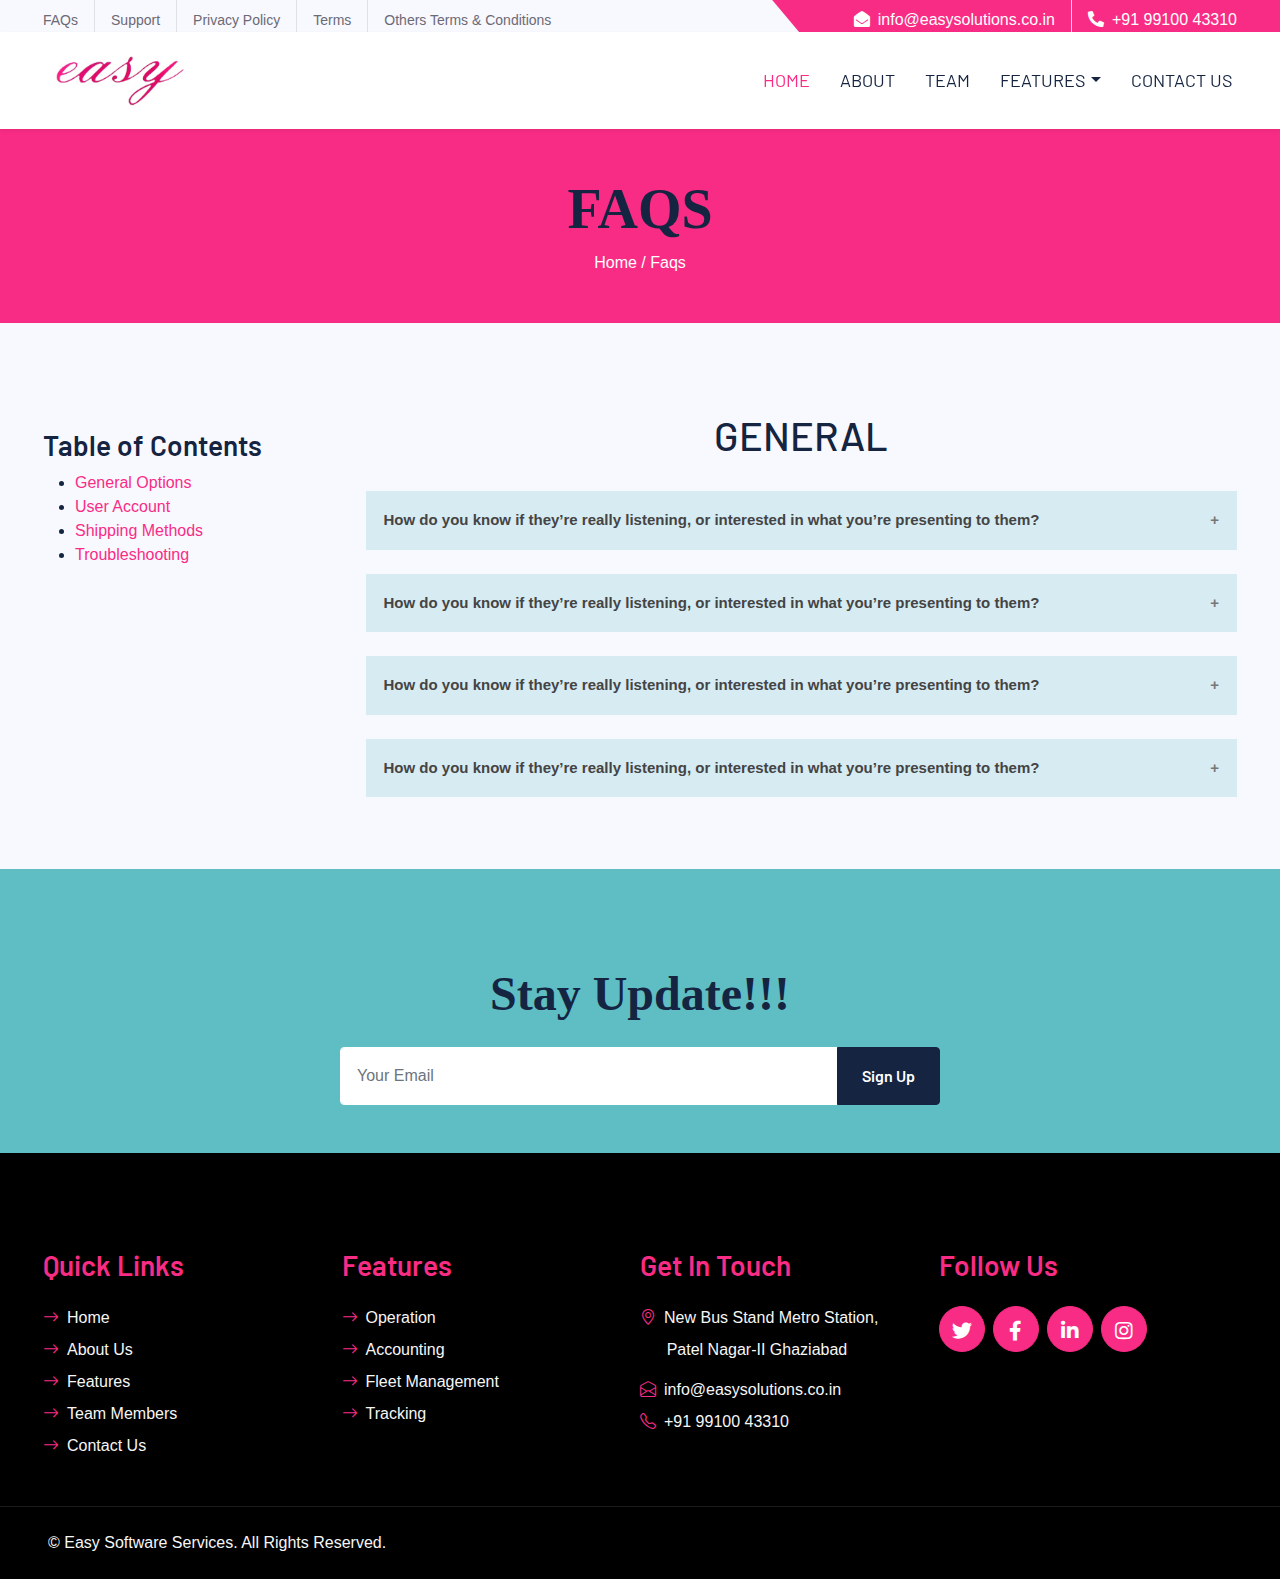
<file: faq.html>
<!DOCTYPE html>
<html lang="en">

<head>
    <meta charset="utf-8">
    <title>Easy Software Services</title>
    <meta content="width=device-width, initial-scale=1.0" name="viewport">
    <meta content="Free HTML Templates" name="keywords">
    <meta content="Free HTML Templates" name="description">

    <!-- Favicon -->
   <link href="img/favicon.png" rel="icon">
   <link href="img/favicon.png" rel="apple-touch-icon">

    <!-- Google Web Fonts -->
    <link rel="preconnect" href="https://fonts.googleapis.com">
    <link rel="preconnect" href="https://fonts.gstatic.com" crossorigin>
    <link href="https://fonts.googleapis.com/css2?family=Barlow:wght@500;600;700&family=Open+Sans:wght@400;600&display=swap" rel="stylesheet"> 

    <!-- Icon Font Stylesheet -->
    <link href="https://cdnjs.cloudflare.com/ajax/libs/font-awesome/5.10.0/css/all.min.css" rel="stylesheet">
    <link href="https://cdn.jsdelivr.net/npm/bootstrap-icons@1.4.1/font/bootstrap-icons.css" rel="stylesheet">

    <!-- Libraries Stylesheet -->
    <link href="lib/owlcarousel/assets/owl.carousel.min.css" rel="stylesheet">

    <!-- Customized Bootstrap Stylesheet -->
    <link href="css/bootstrap.min.css" rel="stylesheet">

    <!-- Template Stylesheet -->
    <link href="css/style.css" rel="stylesheet">
    <script src="https://code.jquery.com/jquery-3.5.1.js"></script>
</head>

<div>
     <!-- Topbar Start -->
    <div class="container-fluid bg-secondary ps-5 pe-0 d-none d-lg-block fixed-top">
        <div class="row gx-0">
            <div class="col-md-6 text-center text-lg-start mb-2 mb-lg-0">
                <div class="d-inline-flex align-items-center">
                    <a class="text-body py-2 pe-3 border-end" href="faq.html"><small>FAQs</small></a>
                    <a class="text-body py-2 px-3 border-end" href="support.html"><small>Support</small></a>
                    <a class="text-body py-2 px-3 border-end" href="privacy.html"><small>Privacy Policy</small></a>
                    <a class="text-body py-2 px-3 border-end" href="Terms.html"><small>Terms</small></a>
                    <a class="text-body py-2 ps-3" href="Others.html"><small>Others Terms & Conditions</small></a>
                </div>
            </div>
            <div class="col-md-6 text-center text-lg-end">
                <div class="position-relative d-inline-flex align-items-center bg-primary text-white top-shape px-5">
                    <div class="me-3 pe-3 border-end py-2">
                        <a href="https://mail.google.com/mail/u/0/#inbox?compose=GTvVlcRwRQGRbklLjPQvCXwLcwsWtnwvXQvGKbpdZngvlLXzJNzJhhQhnrqRfbVRWhrnCfHNbKGbc" target="_blank" style="color:#fff">  <p class="m-0"><i class="fa fa-envelope-open me-2"></i>info@easysolutions.co.in</p></a>
                    </div>
                    <div class="py-2">
                        <a href="tel:+919910043310" target="_blank" style="color:#fff" >  <p class="m-0"><i class="fa fa-phone-alt me-2"></i>+91 99100 43310</p></a>
                    </div>
                </div>
            </div>
        </div>
    </div>
    <!-- Topbar End -->


    <!-- Navbar Start -->
    <nav class="navbar navbar-expand-lg bg-white navbar-light shadow-sm px-5 py-3 py-lg-0 fixed-top">
        <a href="index.html" class="navbar-brand p-0">
<h1 class="m-0 font "><img src="img/logo.jpg" style="width:9rem;"></h1>
        </a>
        <button class="navbar-toggler" type="button" data-bs-toggle="collapse" data-bs-target="#navbarCollapse">
            <span class="navbar-toggler-icon"></span>
        </button>
        <div class="collapse navbar-collapse" id="navbarCollapse">
            <div class="navbar-nav ms-auto py-0 me-n3">
                <a href="index.html" class="nav-item nav-link active">Home</a>
                <a href="#about" class="nav-item nav-link">About</a>
                <a href="#team" class="nav-item nav-link">Team</a>
                <div class="nav-item dropdown">
                    <a href="#" class="nav-link dropdown-toggle" data-bs-toggle="dropdown">Features</a>
                    <div class="dropdown-menu m-0">
                        <a href="#features" class="dropdown-item">Operations</a>
                        <a href="#features" class="dropdown-item">Accounting</a>
                        <a href="#features" class="dropdown-item">Fleet Management</a>
                        <a href="#features" class="dropdown-item">Tracking</a>
                    </div>
                </div>
                <a href="#contact" class="nav-item nav-link">Contact Us</a>
            </div>
        </div>
    </nav>
    <!-- Navbar End -->


    <!-- Page Header Start -->
     <div class="container-fluid bg-dark2 p-5" style="margin-top:8rem">
        <div class="row">
            <div class="col-12 text-center">
                <h1 class="display-4 font-weight-bold " style="color:#152440">FAQS</h1>
                <a href="" style="color:white">Home / Faqs</a>
                
            </div>
        </div>
    </div>
    <!-- Page Header End -->


    
    
    <div class="container-fluid bg-secondary p-0">
        <div class="row g-0">
            <div class="col-lg-3 py-6 px-5">
<div class="uk-width-1-4@m uk-visible@m text-dark sidebar">
                    <div uk-sticky="offset: 50">
                        <h3>Table of Contents</h3>
                        <ul class="uk-list uk-list-large">
                            <li><a href="#general-ques" id="general" uk-scroll="offset: 50">General Options</a></li>
                            <li><a href="#user-ques" id="user" uk-scroll="offset: 50">User Account</a></li>
                            <li><a href="#shipping-ques" id="shipping" uk-scroll="offset: 50">Shipping Methods</a></li>
                            <li><a href="#troubleshooting-ques" id="troubleshooting" uk-scroll="offset: 50">Troubleshooting</a></li>
                        </ul>

                    </div>
                </div>            </div>


<!-- general faqs Start -->
<div class="col-lg-9" style="margin-top:-2rem" id="general-ques">
<div class="h-100 d-flex flex-column justify-content-center  p-5" style="width: 100%;">
                    
<br><br><br><h1 style="text-align: center;">GENERAL</h1><br>
<button class="accordion"><b>How do you know if they’re really listening, or interested in what you’re presenting to them?</b></button>
<div class="panel">
  <p>Lorem ipsum dolor sit amet, consectetur adipisicing elit, sed do eiusmod tempor incididunt ut labore et dolore magna aliqua. Ut enim ad minim veniam, quis nostrud exercitation ullamco laboris nisi ut aliquip ex ea commodo consequat.</p>
</div><br>

<button class="accordion"><b>How do you know if they’re really listening, or interested in what you’re presenting to them?</b></button>
<div class="panel">
  <p>Lorem ipsum dolor sit amet, consectetur adipisicing elit, sed do eiusmod tempor incididunt ut labore et dolore magna aliqua. Ut enim ad minim veniam, quis nostrud exercitation ullamco laboris nisi ut aliquip ex ea commodo consequat.</p>
</div><br>

<button class="accordion"><b>How do you know if they’re really listening, or interested in what you’re presenting to them?</b></button>
<div class="panel">
  <p>Lorem ipsum dolor sit amet, consectetur adipisicing elit, sed do eiusmod tempor incididunt ut labore et dolore magna aliqua. Ut enim ad minim veniam, quis nostrud exercitation ullamco laboris nisi ut aliquip ex ea commodo consequat.</p>
</div><br>

<button class="accordion"><b>How do you know if they’re really listening, or interested in what you’re presenting to them?</b></button>
<div class="panel">
  <p>Lorem ipsum dolor sit amet, consectetur adipisicing elit, sed do eiusmod tempor incididunt ut labore et dolore magna aliqua. Ut enim ad minim veniam, quis nostrud exercitation ullamco laboris nisi ut aliquip ex ea commodo consequat.</p>
</div><br>
                </div>
            </div>
       
    <!-- general faqs End -->

    <!-- user faqs Start -->
<div class="col-lg-9" style="margin-top:-2rem" id="user-ques">
<div class="h-100 d-flex flex-column justify-content-center  p-5" style="width: 100%;">
                    
<br><br><br><h1 style="text-align: center;">USER ACCOUNT</h1><br>
<button class="accordion"><b>How do you know if they’re really listening, or interested in what you’re presenting to them?</b></button>
<div class="panel">
  <p>Lorem ipsum dolor sit amet, consectetur adipisicing elit, sed do eiusmod tempor incididunt ut labore et dolore magna aliqua. Ut enim ad minim veniam, quis nostrud exercitation ullamco laboris nisi ut aliquip ex ea commodo consequat.</p>
</div><br>

<button class="accordion"><b>How do you know if they’re really listening, or interested in what you’re presenting to them?</b></button>
<div class="panel">
  <p>Lorem ipsum dolor sit amet, consectetur adipisicing elit, sed do eiusmod tempor incididunt ut labore et dolore magna aliqua. Ut enim ad minim veniam, quis nostrud exercitation ullamco laboris nisi ut aliquip ex ea commodo consequat.</p>
</div><br>

<button class="accordion"><b>How do you know if they’re really listening, or interested in what you’re presenting to them?</b></button>
<div class="panel">
  <p>Lorem ipsum dolor sit amet, consectetur adipisicing elit, sed do eiusmod tempor incididunt ut labore et dolore magna aliqua. Ut enim ad minim veniam, quis nostrud exercitation ullamco laboris nisi ut aliquip ex ea commodo consequat.</p>
</div><br>

<button class="accordion"><b>How do you know if they’re really listening, or interested in what you’re presenting to them?</b></button>
<div class="panel">
  <p>Lorem ipsum dolor sit amet, consectetur adipisicing elit, sed do eiusmod tempor incididunt ut labore et dolore magna aliqua. Ut enim ad minim veniam, quis nostrud exercitation ullamco laboris nisi ut aliquip ex ea commodo consequat.</p>
</div><br>
                </div>
            </div>
        
    <!-- user faqs End -->

    <!-- shipping faqs Start -->
<div class="col-lg-9" style="margin-top:-2rem" id="shipping-ques">
<div class="h-100 d-flex flex-column justify-content-center  p-5" style="width: 100%;">
                    
<br><br><br><h1 style="text-align: center;">SHIPPING</h1><br>
<button class="accordion"><b>How do you know if they’re really listening, or interested in what you’re presenting to them?</b></button>
<div class="panel">
  <p>Lorem ipsum dolor sit amet, consectetur adipisicing elit, sed do eiusmod tempor incididunt ut labore et dolore magna aliqua. Ut enim ad minim veniam, quis nostrud exercitation ullamco laboris nisi ut aliquip ex ea commodo consequat.</p>
</div><br>

<button class="accordion"><b>How do you know if they’re really listening, or interested in what you’re presenting to them?</b></button>
<div class="panel">
  <p>Lorem ipsum dolor sit amet, consectetur adipisicing elit, sed do eiusmod tempor incididunt ut labore et dolore magna aliqua. Ut enim ad minim veniam, quis nostrud exercitation ullamco laboris nisi ut aliquip ex ea commodo consequat.</p>
</div><br>

<button class="accordion"><b>How do you know if they’re really listening, or interested in what you’re presenting to them?</b></button>
<div class="panel">
  <p>Lorem ipsum dolor sit amet, consectetur adipisicing elit, sed do eiusmod tempor incididunt ut labore et dolore magna aliqua. Ut enim ad minim veniam, quis nostrud exercitation ullamco laboris nisi ut aliquip ex ea commodo consequat.</p>
</div><br>

<button class="accordion"><b>How do you know if they’re really listening, or interested in what you’re presenting to them?</b></button>
<div class="panel">
  <p>Lorem ipsum dolor sit amet, consectetur adipisicing elit, sed do eiusmod tempor incididunt ut labore et dolore magna aliqua. Ut enim ad minim veniam, quis nostrud exercitation ullamco laboris nisi ut aliquip ex ea commodo consequat.</p>
</div><br>
                </div>
            </div>
        
    <!-- shipping faqs End -->

    <!-- troubleshooting faqs Start -->
<div class="col-lg-9" style="margin-top:-2rem" id="troubleshooting-ques">
<div class="h-100 d-flex flex-column justify-content-center  p-5" style="width: 100%;">
                    
<br><br><br><h1 style="text-align: center;">TROUBLESHOOTING</h1><br>
<button class="accordion"><b>How do you know if they’re really listening, or interested in what you’re presenting to them?</b></button>
<div class="panel">
  <p>Lorem ipsum dolor sit amet, consectetur adipisicing elit, sed do eiusmod tempor incididunt ut labore et dolore magna aliqua. Ut enim ad minim veniam, quis nostrud exercitation ullamco laboris nisi ut aliquip ex ea commodo consequat.</p>
</div><br>

<button class="accordion"><b>How do you know if they’re really listening, or interested in what you’re presenting to them?</b></button>
<div class="panel">
  <p>Lorem ipsum dolor sit amet, consectetur adipisicing elit, sed do eiusmod tempor incididunt ut labore et dolore magna aliqua. Ut enim ad minim veniam, quis nostrud exercitation ullamco laboris nisi ut aliquip ex ea commodo consequat.</p>
</div><br>

<button class="accordion"><b>How do you know if they’re really listening, or interested in what you’re presenting to them?</b></button>
<div class="panel">
  <p>Lorem ipsum dolor sit amet, consectetur adipisicing elit, sed do eiusmod tempor incididunt ut labore et dolore magna aliqua. Ut enim ad minim veniam, quis nostrud exercitation ullamco laboris nisi ut aliquip ex ea commodo consequat.</p>
</div><br>

<button class="accordion"><b>How do you know if they’re really listening, or interested in what you’re presenting to them?</b></button>
<div class="panel">
  <p>Lorem ipsum dolor sit amet, consectetur adipisicing elit, sed do eiusmod tempor incididunt ut labore et dolore magna aliqua. Ut enim ad minim veniam, quis nostrud exercitation ullamco laboris nisi ut aliquip ex ea commodo consequat.</p>
</div><br>
                </div>
            </div>
       
    <!-- troubleshooting faqs End -->


</div></div>
    

     <!-- Footer Start -->
    <div class="container-fluid bg-primary2 text-secondary p-5">
        <div class="row g-5">
            <div class="col-12 text-center">
                <h1 class="display-5 mb-4 font-weight-bold">Stay Update!!!</h1>
                <form class="mx-auto" style="max-width: 600px;">
                    <div class="input-group">
                        <input type="text" class="form-control border-white p-3" placeholder="Your Email">
                        <button class="btn btn-dark px-4">Sign Up</button>
                    </div>
                </form>
            </div>
        </div>
    </div>
    <div class="container-fluid bg-dark text-secondary p-5">
        <div class="row g-5">
            <div class="col-lg-3 col-md-6">
                <h3 class=" mb-4"><span style="color:#f92c85">Quick Links</span></h3>
                <div class="d-flex flex-column justify-content-start">
                    <a class="text-secondary mb-2" href="#"><i class="bi bi-arrow-right text-primary me-2"></i>Home</a>
                    <a class="text-secondary mb-2" href="#"><i class="bi bi-arrow-right text-primary me-2"></i>About Us</a>
                    <a class="text-secondary mb-2" href="#"><i class="bi bi-arrow-right text-primary me-2"></i>Features</a>
                    <a class="text-secondary mb-2" href="#"><i class="bi bi-arrow-right text-primary me-2"></i>Team Members</a>
                    <a class="text-secondary" href="#"><i class="bi bi-arrow-right text-primary me-2"></i>Contact Us</a>
                </div>
            </div>
            <div class="col-lg-3 col-md-6">
                <h3 class="mb-4"><span style="color:#f92c85">Features</span></h3>
                <div class="d-flex flex-column justify-content-start">
                    <a class="text-secondary mb-2" href="#"><i class="bi bi-arrow-right text-primary me-2"></i>Operation</a>
                    <a class="text-secondary mb-2" href="#"><i class="bi bi-arrow-right text-primary me-2"></i>Accounting</a>
                    <a class="text-secondary mb-2" href="#"><i class="bi bi-arrow-right text-primary me-2"></i>Fleet Management</a>
                    <a class="text-secondary mb-2" href="#"><i class="bi bi-arrow-right text-primary me-2"></i>Tracking</a>
                </div>
            </div>
            <div class="col-lg-3 col-md-6">
                <h3 class=" mb-4"><span style="color:#f92c85">Get In Touch</span></h3>
                <p class="mb-2"><i class="bi bi-geo-alt text-primary me-2"></i>New Bus Stand Metro Station, <br>
                    <p>&nbsp;&nbsp;&nbsp;&nbsp;&nbsp;&nbsp;Patel Nagar-II
                  Ghaziabad</p></p>
                <p class="mb-2"><i class="bi bi-envelope-open text-primary me-2"></i>info@easysolutions.co.in</p>
                <p class="mb-0"><i class="bi bi-telephone text-primary me-2"></i>+91 99100 43310</p>
            </div>
            <div class="col-lg-3 col-md-6">
                <h3 class=" mb-4"><span style="color:#f92c85">Follow Us</span></h3>
                <div class="d-flex">
                    <a class="btn btn-lg btn-primary btn-lg-square rounded-circle me-2" href="#"><i class="fab fa-twitter fw-normal"></i></a>
                    <a class="btn btn-lg btn-primary btn-lg-square rounded-circle me-2" href="#"><i class="fab fa-facebook-f fw-normal"></i></a>
                    <a class="btn btn-lg btn-primary btn-lg-square rounded-circle me-2" href="#"><i class="fab fa-linkedin-in fw-normal"></i></a>
                    <a class="btn btn-lg btn-primary btn-lg-square rounded-circle" href="#"><i class="fab fa-instagram fw-normal"></i></a>
                </div>
            </div>
        </div>
    </div>
    <div class="container-fluid bg-dark text-secondary text-center border-top py-4 px-5" style="border-color: rgba(256, 256, 256, .1) !important;">
        <p class="m-0">&copy; <a class="text-secondary " href="#">Easy Software Services</a>. All Rights Reserved. </p>
    </div>
    <!-- Footer End -->


    <!-- Back to Top -->
    <a href="#" class="btn btn-lg btn-primary btn-lg-square rounded-circle back-to-top"><i class="bi bi-arrow-up"></i></a>


    <!-- JavaScript Libraries -->
    <script src="https://code.jquery.com/jquery-3.4.1.min.js"></script>
    <script src="https://cdn.jsdelivr.net/npm/bootstrap@5.0.0/dist/js/bootstrap.bundle.min.js"></script>
    <script src="lib/easing/easing.min.js"></script>
    <script src="lib/waypoints/waypoints.min.js"></script>
    <script src="lib/owlcarousel/owl.carousel.min.js"></script>

    <!-- Template Javascript -->
    <script src="js/main.js"></script>
    <script src="js/customized.js"></script>
</body>

</html>
</file>
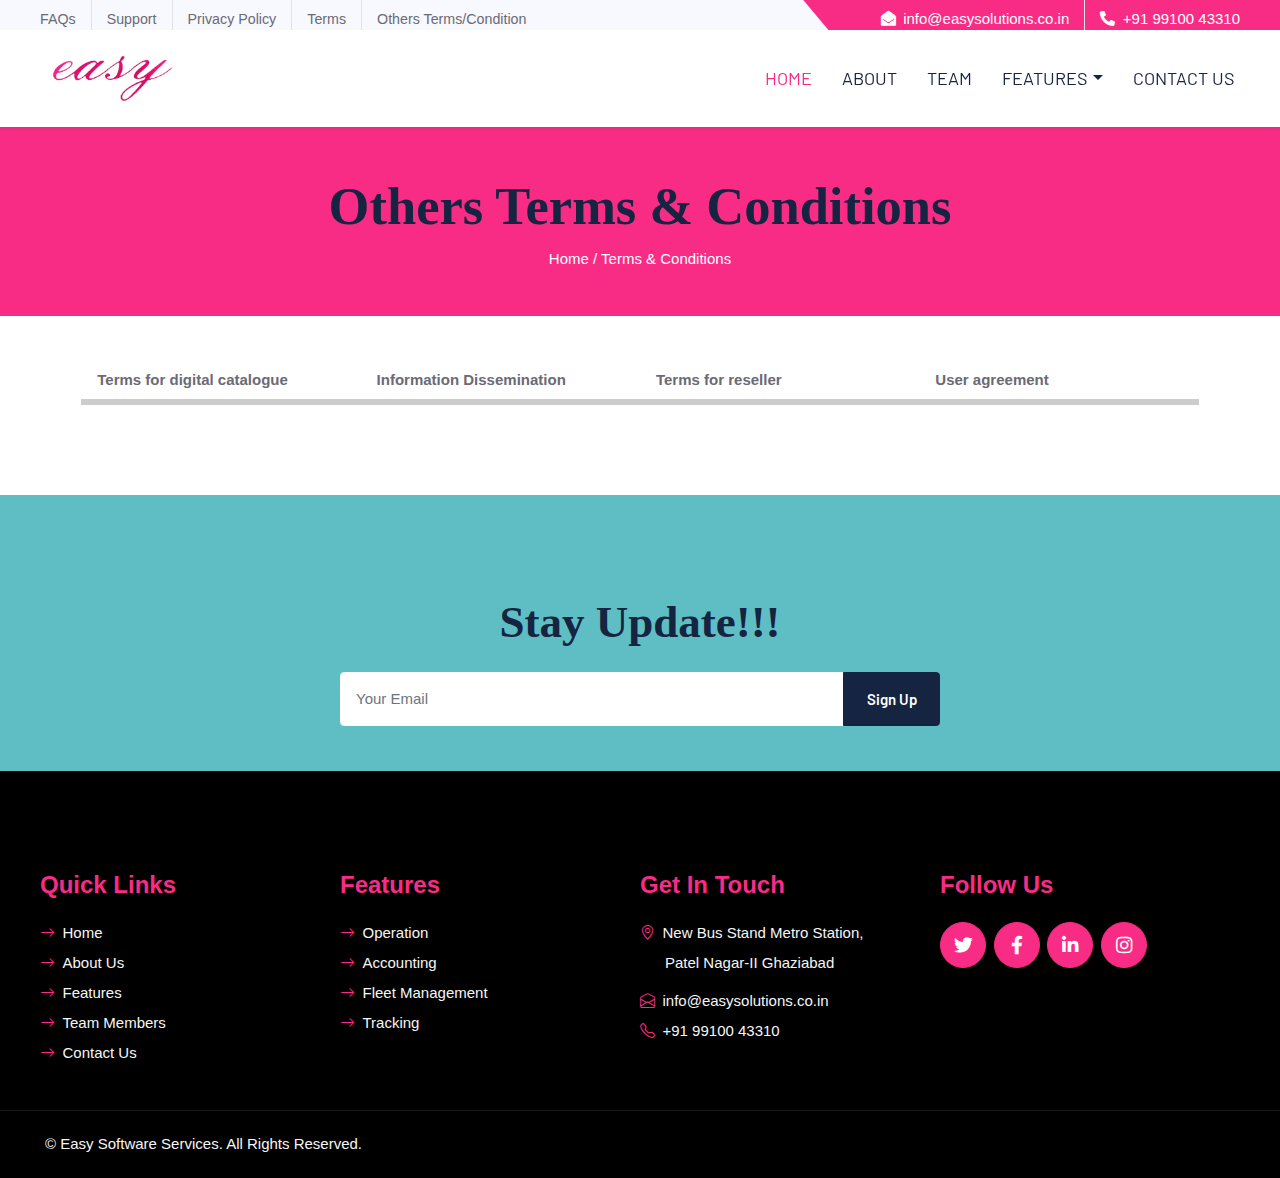
<file: Others.html>
<!DOCTYPE html>
<html lang="en">

<head>
    <meta charset="utf-8">
    <title>Easy Software Services</title>
    <meta content="width=device-width, initial-scale=1.0" name="viewport">
    <meta content="Free HTML Templates" name="keywords">
    <meta content="Free HTML Templates" name="description">

    <!-- Favicon -->
   <link href="img/favicon.png" rel="icon">
   <link href="img/favicon.png" rel="apple-touch-icon">

    <!-- Google Web Fonts -->
    <link rel="preconnect" href="https://fonts.googleapis.com">
    <link rel="preconnect" href="https://fonts.gstatic.com" crossorigin>
    <link href="https://fonts.googleapis.com/css2?family=Barlow:wght@500;600;700&family=Open+Sans:wght@400;600&display=swap" rel="stylesheet"> 

    <!-- Icon Font Stylesheet -->
    <link href="https://cdnjs.cloudflare.com/ajax/libs/font-awesome/5.10.0/css/all.min.css" rel="stylesheet">
    <link href="https://cdn.jsdelivr.net/npm/bootstrap-icons@1.4.1/font/bootstrap-icons.css" rel="stylesheet">

    <!-- Libraries Stylesheet -->
    <link href="lib/owlcarousel/assets/owl.carousel.min.css" rel="stylesheet">

    <!-- Customized Bootstrap Stylesheet -->
    <link href="css/bootstrap.min.css" rel="stylesheet">

    <!-- Template Stylesheet -->
    <link href="css/style.css" rel="stylesheet">
    <link rel="stylesheet" href="https://www.w3schools.com/w3css/4/w3.css">
</head>

<div>
     <!-- Topbar Start -->
    <div class="container-fluid bg-secondary ps-5 pe-0 d-none d-lg-block fixed-top">
        <div class="row gx-0">
            <div class="col-md-6 text-center text-lg-start mb-2 mb-lg-0">
                <div class="d-inline-flex align-items-center">
                    <a class="text-body py-2 pe-3 border-end" href="faq.html"><small style="font-size:95%;">FAQs</small></a>
                    <a class="text-body py-2 px-3 border-end" href="support.html"><small style="font-size:95%;">Support</small></a>
                    <a class="text-body py-2 px-3 border-end" href="privacy.html"><small style="font-size: 95%;">Privacy Policy</small></a>
                    <a class="text-body py-2 px-3 border-end" href="Terms.html"><small style="font-size: 95%;">Terms</small></a>
                    <a class="text-body py-2 ps-3" href="Others.html"><small style="font-size: 95%;">Others Terms/Condition</small></a>
                </div>
            </div>
            <div class="col-md-6 text-center text-lg-end">
                <div class="position-relative d-inline-flex align-items-center bg-primary text-white top-shape px-5">
                    <div class="me-3 pe-3 border-end py-2">
                      <a href="https://mail.google.com/mail/u/0/#inbox?compose=GTvVlcRwRQGRbklLjPQvCXwLcwsWtnwvXQvGKbpdZngvlLXzJNzJhhQhnrqRfbVRWhrnCfHNbKGbc" target="_blank" style="color:#fff">  <p class="m-0"><i class="fa fa-envelope-open me-2"></i>info@easysolutions.co.in</p></a>
                    </div>
                    <div class="py-2">
                      <a href="tel:+919910043310" target="_blank" style="color:#fff" >  <p class="m-0"><i class="fa fa-phone-alt me-2"></i>+91 99100 43310</p></a>
                    </div>
                </div>
            </div>
        </div>
    </div>
    <!-- Topbar End -->


    <!-- Navbar Start -->
    <nav class="navbar navbar-expand-lg bg-white navbar-light shadow-sm px-5 py-3 py-lg-0 fixed-top">
        <a href="index.html" class="navbar-brand p-0">
<h1 class="m-0 font "><img src="img/logo.jpg" style="width:9rem;"></h1>
        </a>
        <button class="navbar-toggler" type="button" data-bs-toggle="collapse" data-bs-target="#navbarCollapse">
            <span class="navbar-toggler-icon"></span>
        </button>
        <div class="collapse navbar-collapse" id="navbarCollapse">
            <div class="navbar-nav ms-auto py-0 me-n3">
                <a href="index.html" class="nav-item nav-link active">Home</a>
                <a href="#about" class="nav-item nav-link">About</a>
                <a href="#team" class="nav-item nav-link">Team</a>
                <div class="nav-item dropdown">
                    <a href="#" class="nav-link dropdown-toggle" data-bs-toggle="dropdown">Features</a>
                    <div class="dropdown-menu m-0">
                        <a href="#features" class="dropdown-item">Operations</a>
                        <a href="#features" class="dropdown-item">Accounting</a>
                        <a href="#features" class="dropdown-item">Fleet Management</a>
                        <a href="#features" class="dropdown-item">Tracking</a>
                    </div>
                </div>
                <a href="#contact" class="nav-item nav-link">Contact Us</a>
            </div>
        </div>
    </nav>
    <!-- Navbar End -->


    <!-- Page Header Start -->
     <div class="container-fluid bg-dark2 p-5" style="margin-top:8rem">
        <div class="row">
            <div class="col-12 text-center">
                <h1 class="display-4 font-weight-bold " style="color:#152440">Others Terms & Conditions</h1>
                <a href="" style="color:white">Home / Terms & Conditions</a>
                
            </div>
        </div>
    </div>
    <!-- Page Header End -->


    <!-- About Start -->
    
    <div class="container-fluid  p-0">
        <div class="row g-0">
            <!-- <div class="col-lg-3 py-6 px-5"> -->
<div class="uk-width-1-4@m uk-visible@m text-dark sidebar">
                    <div uk-sticky="offset: 50">
                        <!-- <h3>Table of Contents</h3>
                        <ul class="uk-list uk-list-large">
                            <li><a href="#target1" uk-scroll="offset: 50">General Options</a></li>
                            <li><a href="#target2" uk-scroll="offset: 50">User Account</a></li>
                            <li><a href="#target3" uk-scroll="offset: 50">Shipping Methods</a></li>
                            <li><a href="#target4" uk-scroll="offset: 50">Troubleshooting</a></li>
                        </ul> -->

                    </div>
                </div>            </div>
            <div class="col-lg-12">
                <div class="h-100 d-flex flex-column justify-content-center  p-5" style="width: 100%;">

<div class="container">




  <div class="w3-row">
    <a href="javascript:void(0)" onclick="openCity(event, 'London');">
      <div class="w3-col s3 tablink w3-bottombar w3-hover-light-grey w3-padding"><b>Terms for digital catalogue</b></div>
    </a>
    <a href="javascript:void(0)" onclick="openCity(event, 'Paris');">
      <div class="w3-col s3 tablink w3-bottombar w3-hover-light-grey w3-padding"><b> Information Dissemination</b></div>
    </a>
    <a href="javascript:void(0)" onclick="openCity(event, 'Tokyo');">
      <div class="w3-col s3 tablink w3-bottombar w3-hover-light-grey w3-padding"><b>Terms for reseller</b></div>
    </a>
    <a href="javascript:void(0)" onclick="openCity(event, 'user');">
      <div class="w3-col s3 tablink w3-bottombar w3-hover-light-grey w3-padding"><b>User agreement</b></div>
    </a>
    
  </div>

  <div id="London" class="w3-container city mt-5" style="display:none">
    <h2>Terms for digital catalogue</h2>
    <section class="trmsrght vertrms" id="content-c14" style="display: block;">
     
        <div class="tremwpr paddT10 paddB10">
        <p><strong>1. INTRODUCTION </strong></p>
        <p><b>1.1 </b>&nbsp; &nbsp;This document is an electronic record in terms of the amended Information Technology Act, 2000 and rules and regulation made thereunder. This electronic record is generated by a computer system and does not require any physical or digital signatures. This document is published in accordance with the provisions of Rule 3 (1) of the Information Technology (Intermediaries Guidelines) Rules, 2011 that require publishing the Terms for access or usage of Just Dial's service via Just Dial Portals. This document meets the stipulations and conditions mentioned in Section 65B (2) of the Indian Evidence Act, 1872</p>
         <p><b>1.2</b>&nbsp;This Terms of Service is entered between Just Dial Limited (hereinafter referred to “We”,
      “Our” or “Us”) and Vendors/Business entity (hereinafter referred to “You” or “Your”). You confirm that by applying, accepting, using our B2B Market Place Service (“Service”) indicates your acceptance of all the terms and conditions of this agreement, which has been clearly read, understood and accepted by you. We reserves the right, at its sole discretion, to change, modify, add or remove portions of these Terms, at any time without any prior written notice to you. It’s your responsibility to review these Terms periodically for updates/ changes. Your continued use of our service following the posting of changes will mean that they have accepted and agreed to the revisions.</p>
        
        <p><strong>2.  SERVICES: </strong>    Just Dial is launching new B2B market place service for your business and creating digital catalogue &amp; website for your business so that it can help you to promote your products and services through Just Dial’s portal so that the users can directly access your products &amp; services and check out the products &amp; services whenever they want to. This gives user the convenience and they can decide to buy your products &amp; services when they feel the desire or the need. Therefore, this digital catalogue may help you to increase your business in an effective way.  </p>
        
         <p><strong>3.  FEE: </strong> Just Dial may create digital catalogue for your business, free of cost as of now for your B2B Market Place service. However Just Dial reserves the right, at its sole discretion, to determine the cost of its service as and when it requires. </p>
        
        <p><strong>4. YOUR'S REPRESENTAION, WARRANTIES &amp; OBLIGATION: </strong></p>
        <p><b>4.1.1</b>&nbsp;you are a bona fide business organization carrying on business in relation to the itemsdisclosed in digital catalogue;</p>
        <p><b>4.1.2</b>&nbsp;you have the rights to use the trademarks of business name,product images, and other details specified in digital catalogue;</p>
        <p><b>4.1.3</b>&nbsp; the business carried on by you do not violate or infringe upon any law or regulation and all registrations, authorizations and /permission necessary approvals required for carrying on business have been procured by you; and</p>
        <p><b>4.1.4</b>&nbsp;all information provided about yourself to Just Dial is and shall at all times be accurate, valid and complete and you shall be solely responsible and liable for the information provided (including but not limited to the content or details pertaining to any intellectual property provided by you to us) to Just Dial.</p>
      
        <p><strong>4.2 </strong> You acknowledge that you shall be solely responsible for all materials/information and its use of Just Dial for creating for digital catalogue. You confirm that you are the absolute owner of product images, specifications, descriptions &amp; other details for creating digital product catalogues and you have granted the unfettered right to use your business details, product images, specifications, descriptions &amp; other details for creating digital product catalogues &amp; website for your business. Your business details are visible on our portals. You agree that nothing in its materials/information of digital catalogue will be false, misleading, defamatory, harassing, or threatening, will constitute unfair competition or unfair commercial practice, will violate any applicable Law, or will infringe or misappropriate the Intellectual Property Rights of any third party. You are solely responsible for the activities of any contractor, representative, or any of its agents or other persons acting on your behalf in connection with this term. You will ensure that you shall comply with all applicable Law, including Law related to data protection and privacy</p>
      
        <p><strong>4.3 </strong> You acknowledge &amp; accept that it is your responsibility to update information pertaining to your business, products/services using the online edit option available in your listing and keep Just Dial updated in this regard. In the event the relevant information is not updated accurately, you would, by default, be bound by the explanation or description of the product/service or any other details of your business communicated by Just Dial to the Users or any other third party.</p>
        <p><strong>4.4 </strong> You undertake to provide a copy of the licenses/ registrations or any other documents including but not limited to valid Identity cum address proofs, as required by you to run the business.</p>
        <p><strong>4.5 </strong> You acknowledge that Just Dial is basically a local search proving directory service and do not seek any fulfilment of the product / services delivered or not, and it is your responsibility to deliver the goods &amp; services. You acknowledge that we are not responsible for the goods or services, or any dispute between you &amp; end users. It is your responsibility to resolve any dispute or claim raised by end users. In case of any disputes you shall hold Just Dial saved and harmless from any such actions or claims that may be initiated against it. You shall also indemnify and hold indemnified Just Dial at all times against all such actions and claims</p>
        <p><strong>4.6 </strong> You hereby undertake that during the term, you will not directly or indirectly mis-utilize, cheat, solicit, or usurp or attempt to solicit, divert, authorize any third party to generate automated, fraudulent or otherwise invalid enquiries, clicks or conversions, ratings, reviews, or solicit any users of Just Dial by means of providing discounts, gift coupons, or use any automated means or form of scraping or data extraction to access, query or otherwise collect listing service related information; or misuse Just Dial’s portals in any manner whatsoever. Any such conduct will lead to an immediate action and Just Dial at its discretion will initiate proceedings against you before appropriate forum.</p>
        <p><strong>4.7 </strong> It is your sole responsibility to keep the id/password/login id safely so that no one can misuse it and do the changes in the listing visible on Just Dial portals to cause any wrongful harm to Just Dial or its users. You represent that in event the loss is caused due to your negligence, then you will bear the entire loss and Just Dial shall not be responsible for the same.</p>
        <p><strong>4.8 </strong> The content is protected by copyright, trademark and other intellectual property rights, as applicable. You must not and must not permit anyone else to copy, store, adapt, modify, transmit the Content, or to distribute the Contents of digital catalogue available on our portal.</p>
      <p><strong>4.9 </strong>You are solely responsible for any transactions of any kind entered into between you and third
      parties accessing or acting in reliance on the Service. You must ensure that you shall comply with all consumers and other legislation, instructions or guidelines issued by regulatory authorities, relevant licences and any other codes of practice which apply to you. </p>
      <p><strong>4.10 </strong>You are responsible for the security and proper use of all user identities in connection with the Service and must take all necessary steps to ensure that they are kept confidential, secure, used properly and not disclosed to unauthorised people. </p>
      <p><strong>4.11 </strong>You must immediately inform us if there is any reason to believe that a user ID or password
      has or is likely to become known to someone not authorised to use it or is being or is likely to be used in an unauthorised way. We reserves the right to suspend user ID and password access to the Service if at any time we consider that there is or is likely to be a breach of security. </p>
        
        <p><strong>5. JUST DIAL'S OBLIGATIONS: </strong></p>
        <p><b>5.1</b>&nbsp;Just Dial reserves the right to vary the contents of digital catalogue from time to time by adding, removing or modifying content as Just Dial thinks fit, and does not guarantee or warrant that any particular item or items of content will be available at any given time. </p>
        <p><b>5.2</b>&nbsp;The digital catalogue is protected under the intellectual property rights, as applicable. You must not permit anyone else to copy, store, adapt, modify, transmit the digital catalogue, or to distribute the digital catalogue to third parties, without written permission from Just Dial.</p>
        <p><b>5.3</b>&nbsp; You must ensure that you shall comply with all consumers and other legislation, instructions or guidelines issued by regulatory authorities, relevant licences and any other codes of practice which apply to you. </p>
        <p><b>5.4</b>&nbsp;We will provide you with the Service as per the terms of this agreement and with the reasonable skill and care of a competent service provider. We will use reasonable endeavours to provide uninterrupted Service, but from time to time faults may occur, which we will repair as soon as reasonably practicable, but occasionally for operational reasons change the technical specification of the Service or for any other reason beyond our reasonable control suspend the Service for operational reasons such as repair, maintenance or improvement of the Service or because of an emergency. Service will be restored as soon as possible. </p>
       
        
        <p><strong>6. DISCLAIMER &amp; LIMITATION OF LIABILITY: </strong></p>
        <p><b>6.1</b>&nbsp;To the fullest extent permitted by law, Just Dial disclaims all warranties, express or implied, including without limitation for non-infringement, merchantability, satisfactory quality and fitness for purpose. To the fullest extent permitted by law, Just Dial disclaims all guarantees 4 regarding the services and digital catalogue. You understand that there may be errors in the services. Just Dial will not be liable for any consequential, special, indirect, exemplary, or punitive damages (including without limitation loss of profits, revenue, interest, goodwill) whether in contract, tort (including negligence) or any other legal theory, even if advised of the possibility of such damages and notwithstanding any failure of essential purpose or of any remedy except for your indemnification obligation. Just Dial is also not liable for any claim owing to any misrepresentation of the information pertaining to you so long as the information exhibited/ communicated by Just Dial conforms to the Information made available by you or any person on your behalf</p>
        <p><b>6.2</b>&nbsp;Once the Digital Catalogue contents/materials are approved by you or any person on your behalf, Just Dial does not warrant or guarantee the accuracy or completeness of any of the Catalogue Content or any further information or results which may be derived from you. You acknowledge that it is your responsibility to evaluate the accuracy and completeness of the Catalogue Content. In particular you acknowledge that Just Dial is not entitled to rely on any contents/materials of Digital Catalogue of your business as approved by you and that the use of the Catalogue Content for any purpose is at your sole risk.</p>
        
        <p><strong>7. INDEMNITY: </strong> You shall defend, indemnify, and hold harmless Just Dial, its officers, employees, agents, Representatives from and against any claims, liability(ies), demands, losses, damage, deficiencies, actions, judgments or cause of action, assessments, interests, penalties and other costs or expenses incurred or suffered by Just Dial (including, without limitation, reasonable attorneys' fees and expenses) arising out of or in relation to or in connection with:</p>
        <p><b>7.1</b>&nbsp;Breach of any provision of this Terms or non-performance of any of its obligations; </p>
        <p><b>7.2</b>&nbsp;By reason of any infringement of any intellectual property rights; </p>
        <p><b>7.3</b>&nbsp;Any representation and warranty given by You to Just Dial under this Terms being found to be untrue, false or incorrect; or </p>
        <p><b>7.4</b>&nbsp;Anything done or omitted to be done by you due to its negligence, default or misconduct of you or any of your officers, directors, employees or agents </p>
        <p><b>7.5</b>&nbsp;Any third party claims </p>
        
        <p><strong>8. OWNERSHIP: </strong> The ownership of the product images, specifications, descriptions &amp; other details of digital catalogue shall be vested with you. However the ownership of digital catalogue shall be vested with us. Ownership of the Product(s) excluding the software will pass to you. The Product(s) will appear in in the name of your business. In the event of threatened seizure of the Product(s) or any other restrictions, you will immediately notify us and we may take appropriate action in this regard</p>
       
        
        <p><strong>9. INTELLECTUAL PROPERTY RIGHTS:  </strong> All intellectual property rights in:</p>
        <p><b>9.1</b> Just Dial Brands. </p>
        <p><b>9.2</b> digital catalogue belong exclusively to Just Dial. Nothing in this Terms of Use is intended to grant any rights or license to you under any work right, copyright, trade secret, trademark or service mark, or other intellectual property right of Just Dial. You shall not have any right to use or reproduce in any manner any intellectual property owned by Just Dial, including any trademarks, trade names, logos etc.</p>
        
        <p><strong>10. TERMS &amp; TERMINATION:  </strong>  If you breach any conditions of the Terms or Just Dial receives any complaints against you from any one or for any other reasons, Just Dial shall have right to terminate this agreement forthwith and you shall immediately stop using our service. In addition to the termination, Just Dial also reserves the right to initiate appropriate legal proceedings in the event of any material breach of the terms &amp; conditions as stipulated herein. </p>
      
        <p><strong>11. FORCE MAJEURE:  </strong> If either of the party is unable to perform any obligation under this contract because of any event beyond the party's reasonable control such as lightning, flood, exceptionally severe weather, fire, explosion, war, civil disorder, industrial disputes, epidemic or pandemic (whether or not involving employees of either party) or acts of local or central government or other competent authorities. Neither Party shall be liable for breach of this Agreement to the extent caused by or arising from any force majeure event beyond the control of such Party. If Just Dial is prevented by restrictions of a legal or regulatory nature from supplying the Service, Just Dial will have no liability to you for failure to provide the Service</p>
        
        
       <p><strong>12.  DISPUTES RESOLUTION: </strong> If any dispute/difference arises between the parties about these Terms then the Parties shall meet to discuss the matter and shall negotiate in good faith to resolve the matter. However if such matter remains unresolved within 60 days from the date of dispute intimated to other party in writing thereafter the matter shall be referred to the sole arbitrator appointed by Just Dial at its discretion. The Arbitration and Conciliation Act, 1996 shall govern the arbitration proceedings and the place of Arbitration shall be Mumbai. Language of Arbitration shall be English. Cost of Arbitration shall be borne in equal proportion by the Parties. Attorney costs shall be borne individually by each Party. The Arbitration award shall be final and binding upon the Parties.</p>
      
         <p><strong>13. HELP DESK: </strong> For approval of any data, image of your products or digital catalogue, you can email to us at <a href="mailto:approval@justdial.com">approval@justdial.com.</a> For any complaints or grievances with regard to contents and or comment or breach of these terms, you can email to us at <a href="mailto:b2bdata@justdial.com"> b2bdata@justdial.com</a>, with brief details of your complaint or call on our hotline No. 8888888888. Our customer service executives will acknowledge and redress your complaint on best effort basis and as per applicable Terms of Service.</p>
      
        <p><strong>14. RELATIONSHIP: </strong>The relationship of the Parties is on a "principal to principal" basis and the Parties are independent of each other and nothing contained herein is intended to or shall be deemed to create with limitation any partnership, joint venture, employment or relationship of principal and agent between the Parties hereto or between You and Just Dial or to provide either of the Parties with any right, power or authority, whether express or implied to create any such duty or obligation on behalf of the other Party.</p>
      
        <p><strong>15. SURVIVAL of INFORMATION: </strong> The terms and provisions of this agreement that by their nature and content are intended to survive the performance hereof by any or all Parties hereto shall so survive the completion and termination of this agreement.</p>
      
        <p><strong>16. NOTICES: </strong> All notices, requests, demands and other communications hereunder shall be in writing and the same shall be deemed to be served, if personally delivered or sent by registered mail at the registered office addresses. Notices may also be sent through emails, 6 however, such emails must be followed up with a physical notice at the above mentioned address within a period of ten (10) days. </p>
      
        <p><strong>17. WAIVER: </strong> Unless otherwise expressly stated, the failure to exercise or delay in exercising a right or remedy under this Terms shall not constitute a waiver of the right or remedy or a waiver of any other rights or remedies, and no single or partial exercise of any right or remedy under this Terms shall prevent any further exercise of the right or remedy or the exercise of any other right or remedy.</p>
      
        <p><strong>18. GOVERNING LAW AND JURISDICTION: </strong> This Terms of Service shall be governed and construed in accordance with the laws in India. Any dispute arising hereunder shall be subject to the exclusive jurisdiction of the courts in Mumbai, India.</p>
      
        <p><strong>19. ASSIGNMENTS: </strong>  You shall not assign, in whole or in part, the benefits or obligations of this Terms of Service unless otherwise mutually agreed in writing.</p>
        </div>
      </section>
  </div>





  <div id="Paris" class="w3-container city mt-5" style="display:none">
    <h2> Information Dissemination</h2>
    <section class="trmsrght" id="content-c1">
    
    <p>This document is an electronic record in terms of the amended Information Technology Act, 2000 and rules and regulation made thereunder. This electronic record is generated by a computer system and does not require any physical or digital signatures. This document is published in accordance with the provisions of Rule 3 (1) of the Information Technology (Intermediaries Guidelines) Rules, 2011 that require publishing the Terms  for access or usage of Just Dial’s service via Just Dial Portal. This document meets the stipulations and conditions mentioned in Section 65B (2) of the Indian Evidence Act, 1872.</p>
    
      <p><b>YOUR ACCEPTANCE OF THIS AGREEMENT:</b> This is an agreement between you ("you" or "your") and Just Dial Limited, a company incorporated under the Companies Act 1956 with its registered office at Building M, 501-B, Palm Court Complex, Besides Goregaon Sports Club, New Link Road, Malad (W), Mumbai 400 064 ("Just Dial" "we," or "our") that governs your use of the search services offered by Just Dial through its website www.easysolutions.co.in ("Website"), telephone search, SMS, WAP or any other medium using which Just Dial may provide the search services (collectively "Platforms" ). When you access or use any of the Platforms you agree to be bound by these Terms and Conditions ("Terms").</p>
  
      <p><b>CHANGES:</b> We may periodically change the Terms and the Site without notice, and you are responsible for checking these Terms periodically for revisions. All amended Terms become effective upon our posting to the Site, and any use of the site after such revisions have been posted signifies your consent to the changes.</p>
  
      <p><b>HOW YOU MAY USE OUR MATERIALS:</b> We use a diverse range of information, text, photographs, designs, graphics, images, sound and video recordings, animation, content, advertisement and other materials and effects (collectively "Materials") for the search services on the Platforms. We provide the Material through the Platforms FOR YOUR PERSONAL AND NON-COMMERCIAL USE ONLY.</p>
  
      <p>While every attempt has been made to ascertain the authenticity of the Platforms content, Just Dial is not liable for any kind of damages, losses or action arising directly or indirectly, due to access and/or use of the content in the Platforms including but not limited to decisions based on the content in the Platforms which results in any loss of data, revenue, profits, property, infection by viruses etc.</p>
  
      <p>Accordingly, you may view, use, copy, and distribute the Materials found on the Platforms for internal, non-commercial, informational purposes only. You are prohibited from data mining, scraping, crawling, or using any process or processes that send automated queries to Just Dial.. You may not use the Platforms or any of them to compile a collection of listings, including a competing listing product or service. You may not use the Platforms or any Materials for any unsolicited commercial e-mail. Except as authorized in this paragraph, you are not being granted a license under any copyright, trademark, patent or other intellectual property right in the Materials or the products, services, processes or technology described therein. All such rights are retained by Just Dial, its subsidiaries, parent companies, and/or any third party owner of such rights.</p>
  
      <p><b>HOW YOU MAY USE OUR MARKS:</b> The Just Dial company names and logos and all related products and service names, design marks and slogans are trademarks and service marks owned by and used under license from Just Dial or  it's wholly owned subsidiaries. All other trademarks and service marks herein are the property of their respective owners. All copies that you make of the Materials on any of the Platforms must bear any copyright, trademark or other proprietary notice located on the respective Platforms that pertains to the material being copied. You are not authorized to use any Just Dial name or mark in any advertising, publicity or in any other commercial manner without the prior written consent of Just Dial. Requests for authorization should be made to <a href="mailto:intproperty@justdial.com">intproperty@justdial.com</a></p>
  
      <p><b>HOW WE MAY USE INFORMATION YOU PROVIDE TO US:</b> Do not send us any confidential or proprietary information. Except for any personally identifiable information that we agree to keep confidential as provided in our Privacy Policy, any material, including, but not limited to any feedback, data, answers, questions, comments, suggestions, ideas or the like, which you send to us will be treated as being non-confidential and nonproprietary. We assume no obligation to protect confidential or proprietary information (other than personally identifiable information) from disclosure and will be free to reproduce, use, and distribute the information to others without restriction. We will also be free to use any ideas, concepts, know-how or techniques contained in information that you send us for any purpose whatsoever including but not limited to developing, manufacturing and marketing products and services incorporating such information.</p>
  
      <p><b>REVIEWS, RATINGS &amp; COMMENTS BY USERS:</b></p>
      <p>Since, Just Dial provides information directory services through various mediums (SMS, WAP, E-Mail, Website, APP and voice or phone), your  ("Users") use any of the aforementioned medium  to  post Reviews, Ratings and Comments about the Just Dial services and also about the Advertiser's listed at Just Dial is subject to additional terms and conditions as mentioned herein.</p>
      <p>You   are solely responsible for the content of any transmissions you  make to the Site or  any transmissions you make to any mediums offered by Just Dial and  any materials you add to the Site or add to any mediums offered by Just Dial, including but not limited to transmissions like  your Reviews, Ratings &amp; Comments posted by you(the "Communications"). Just Dial does not endorse or accept any of your Communication as  representative of their (Just Dial)  views. By transmitting any public Communication to the Site, you grant Just Dial an irrevocable, non-exclusive, worldwide, perpetual, unrestricted, royalty-free license (with the right to sublicense) to use, reproduce, distribute, publicly display, publicly perform, adapt, modify, edit, create derivative works from, incorporate into one or more compilations and reproduce and distribute such compilations, and otherwise exploit such Communications, in all Platforms now known or later developed.</p>
      <p>You confirm and warrant that you have the right to grant these rights to Just Dial . You hereby waive and grant to Just Dial all rights  including intellectual property rights and also   "moral rights" in your Communications, posted at Just Dial through any of mediums of Just Dial. Just Dial is free to use all your Communications as per its requirements from time to time. You represent and warrant that you own or otherwise control all of the rights to the content that you post as Review, Rating or Comments; that the content is accurate; that use of the content you supply does not violate these Terms and will not cause injury to any person or entity. For removal of doubts it is clarified that, the  reference to Communications would also mean to include the reviews, ratings and comments posted by your Friend's tagged by you. Also Just Dial reserves the right to mask or unmask your  identity in respect of  your Reviews, Ratings &amp; Comments posted by  you.</p>
      <p>Just Dial has the right, but not the obligation to monitor and edit or remove any content posted by you as Review, Rating or Comments. Just Dial cannot review all Communications made on and  through any of the mediums of Just Dial. However, Just Dial reserves the right, but has no obligation, to monitor  and  edit, modify or delete any Communications (or portions thereof) which Just Dial in its sole discretion deems inappropriate, offensive or contrary to any Just Dial  policy, or that violate this terms:</p>
      <p>Just Dial reserves the right  not to upload or distribute to, or otherwise publish through the Site or Forums any Communication which</p>
      <ol>
        <li style="list-style-type: lower-roman;color: #424242;"> is obscene, indecent, pornographic, profane, sexually explicit, threatening, or abusive;</li>
        <li style="list-style-type: lower-roman;color: #424242;"> constitutes or contains false or misleading indications of origin or statements of fact;</li>
        <li style="list-style-type: lower-roman;color: #424242;"> slanders, libels, defames, disparages, or otherwise violates the legal rights of any third party;</li>
        <li style="list-style-type: lower-roman;color: #424242;"> causes injury of any kind to any person or entity;</li>
        <li style="list-style-type: lower-roman;color: #424242;"> infringes or violates the intellectual property rights (including copyright, patent and trademark rights), contract rights, trade secrets, privacy or publicity rights or any other rights of any third party;</li>
        <li style="list-style-type: lower-roman;color: #424242;"> violates any applicable laws, rules, or regulations;</li>
        <li style="list-style-type: lower-roman;color: #424242;"> contains software viruses or any other malicious code designed to interrupt, destroy or limit the functionality of any computer software or hardware or telecommunications equipment;</li>
        <li style="list-style-type: lower-roman;color: #424242;"> impersonates another person or entity, or that collects or uses any information about Site visitors.</li>
      </ol>
      <p>It is also clarified that, if there are any issues or claims due to your posts by way of Reviews, Ratings and Comments, then Just Dial reserves right to take appropriate legal action against you. Further, you shall indemnify and protect Just Dial against such claims or damages or any issues, due to your posting of such  Reviews, Ratings and Comments Just Dial takes no responsibility and assumes no liability for any content posted by you or any third party on Just Dial site or on any mediums of Just Dial.</p>
      <p>You further acknowledge that conduct prohibited in connection with your use of the Forums includes, but is not limited to, breaching or attempting to breach the security of the Site or any of the mediums of Just Dial.</p>
  
      <p><b>PRIVACY POLICY:</b></p>
      <p>Just Dial is committed to protecting the privacy and confidentiality of any personal information that it may request and receive from its clients, business partners and other users of the Website. To read our privacy policy statement regarding such personal information please refer <a href="Privacy-Policy">PRIVACY POLICY</a></p>
  
      <div id="content"><p><b>CONTENT DISCLAIMER:</b></p></div>
      <p>Just Dial communicates information provided and created by advertisers, content partners, software developers, publishers, marketing agents, employees, users, resellers and other third parties. While every attempt has been made to ascertain the authenticity of the content on the Platforms Just Dial has no control over content, the accuracy of such content, integrity or quality of such content and the information on our pages, and material on the Platforms may include technical inaccuracies or typographical errors, and we make no guarantees, nor can we be responsible for any such information, including its authenticity, currency, content, quality, copyright compliance or legality, or any other intellectual property rights compliance, or any resulting loss or damage. Further, we are not liable for any kind of damages, losses or action arising directly or indirectly due to any content, including any errors or omissions in any content, access and/or use of the content on the Platforms or any of them including but not limited to content based decisions resulting in loss of data, revenue, profits, property, infection by viruses etc.</p>
  
      <p>All of the data on products and promotions including but not limited to, the prices and the availability of any product or service or any feature thereof, is subject to change without notice by the party providing the product or promotion. You should use discretion while using the Platforms .</p>
  
      <p>Just Dial reserves the right, in its sole discretion and without any obligation, to make improvements to, or correct any error or omissions in, any portion of the Platforms. Where appropriate, we will endeavor to update information listed on the Website on a timely basis, but shall not be liable for any inaccuracies.</p>
  
      <p>All rights, title and interest including trademarks and copyrights in respect of the domain name and Platforms content hosted on the Platforms are reserved with Just Dial. Users are permitted to read, print or download text, data and/or graphics from the Website or any other Platforms for their personal use only. Unauthorized access, reproduction, redistribution, transmission and/or dealing with any information contained in the Platforms in any other manner, either in whole or in part, are strictly prohibited, failing which strict legal action will be initiated against such users.</p>
  
      <p>Links to external Internet sites may be provided within the content on Website or other Platforms as a convenience to users. The listing of an external site does not imply endorsement of the site by Just Dial or its affiliates. Just Dial does not make any representations regarding the availability and performance of its Platforms or any of the external websites to which we provide links. When you click on advertiser banners, sponsor links, or other external links from the Website or other Platforms, your browser automatically may direct you to a new browser window that is not hosted or controlled by Just Dial.</p>
  
      <p>Just Dial and its affiliates are not responsible for the content, functionality, authenticity or technological safety of these external sites. We reserve the right to disable links to or from third-party sites to any of our Platforms, although we are under no obligation to do so. This right to disable links includes links to or from advertisers, sponsors, and content partners that may use our Marks as part of a co-branding relationship.</p>
  
      <p>Some external links may produce information that some people find objectionable, inappropriate, or offensive. We are not responsible for the accuracy, relevancy, copyright compliance, legality, or decency of material contained in any externally linked websites. We do not fully screen or investigate business listing websites before or after including them in directory listings that become part of the Materials on our Platforms, and we make no representation and assume no responsibility concerning the content that third parties submit to become listed in any of these directories.</p>
  
      <p>All those sections in the Platforms that invite reader participation will contain views, opinion, suggestion, comments and other information provided by the general public, and Just Dial will at no point of time be responsible for the accuracy or correctness of such information. Just Dial reserves the absolute right to accept/reject information from readers and/or advertisements from advertisers and impose/relax Platforms access rules and regulations for any user(s).</p>
  
      <p>Just Dial also reserves the right to impose/change the access regulations of the Platforms , whether in terms of access fee, timings, equipment, access restrictions or otherwise, which shall be posted from time to time under these terms and conditions. It is the responsibility of users to refer to these terms and conditions each time they use the Platforms.</p>
  
      <p>While every attempt has been made to ascertain the authenticity of the content in the Platforms, Just Dial is not liable for any kind of damages, losses or action arising directly or indirectly, due to access and/or use of the content in the Platforms including but not limited to any decisions based on content in the Platforms resulting in loss of data, revenue, profits, property, infection by viruses etc.</p>
  
      <p><b>WARRANTY DISCLAIMER:</b></p>
      <p>Please remember that any provider of goods or services is entitled to register with Just Dial. Just Dial does not examine whether the advertisers are good, reputable or quality sellers of goods / service providers. You must satisfy yourself about all relevant aspects prior to availing of the terms of service. Just Dial has also not negotiated or discussed any terms of engagement with any of the advertisers. The same should be done by you. Purchasing of goods or availing of services from advertisers shall be at your own risk.</p>
  
      <p>We do not investigate, represent or endorse the accuracy, legality, legitimacy, validity or reliability of any products, services, deals, coupons or other promotions or materials, including advice, ratings, and recommendations contained on, distributed through, or linked, downloaded or accessed from the Platforms.</p>
  
      <p>References that we make to any names, marks, products or services of third parties or hypertext links to third party sites or information do not constitute or imply our endorsement, sponsorship or recommendation of the third party, of the quality of any product or service, advice, information or other materials displayed, purchased, or obtained by you as a result of an advertisement or any other information or offer in or in connection with the Platforms.</p>
  
      <p>Any use of the Platforms, reliance upon any Materials, and any use of the Internet generally shall be at your sole risk. Just Dial disclaims any and all responsibility or liability for the accuracy, content, completeness, legality, reliability, or operability or availability of information or material displayed in the search results in the Platforms.</p>
  
      <p>THE MATERIAL AND THE PLATFORMS USED TO PROVIDE THE MATERIAL (INCLUDING THE WEBSITE ) ARE PROVIDED "AS IS" AND "AS AVAILABLE" WITHOUT WARRANTY OF ANY KIND, EITHER EXPRESS OR IMPLIED OR STATUTORY, INCLUDING, BUT NOT LIMITED TO, THE IMPLIED WARRANTIES OF MERCHANTABILITY, FITNESS FOR A PARTICULAR PURPOSE, OR NON-INFRINGEMENT. JUST DIAL DISCLAIMS, TO THE FULLEST EXTENT PERMITTED UNDER LAW, ANY WARRANTIES REGARDING THE SECURITY, RELIABILITY, TIMELINESS, ACCURACY AND PERFORMANCE OF THE PLATFORMS AND MATERIALS. JUST DIAL DOES NOT WARRANT THAT ANY DEFECTS OR ERRORS WILL BE CORRECTED; OR THAT THE CONTENT IS FREE OF VIRUSES OR OTHER HARMFUL COMPONENTS.</p>
  
      <p>JUST DIAL DISCLAIMS ANY AND ALL WARRANTIES TO THE FULLEST EXTENT OF THE LAW, INCLUDING ANY WARRANTIES FOR ANY INFORMATION, GOODS, OR SERVICES, OBTAINED THROUGH, ADVERTISED OR RECEIVED THROUGH ANY LINKS PROVIDED BY OR THROUGH THE PLATFORMS SOME COUNTRIES OR OTHER JURISDICTIONS DO NOT ALLOW THE EXCLUSION OF IMPLIED WARRANTIES, SO THE ABOVE EXCLUSIONS MAY NOT APPLY TO YOU. YOU MAY ALSO HAVE OTHER RIGHTS THAT VARY FROM COUNTRY TO COUNTRY AND JURISDICTION TO JURISDICTION.</p>
  
      <div id="disclaimer"><p><b>DISCLAIMER for  "Just Dial/JD Verified stamp, JD Trusted Stamp", "Just Dial GUARANTEE" and "Just Dial’s Right"</b></p></div>
    
    <p>"Just Dial/JD verified" means, the information related to name, address, contact details of the business establishments have been verified as existing at the time of registering any advertiser with Just Dial. This verification is solely based on the documents as supplied by an advertiser/s or as per the details contained in Customer E-Registration Form.</p>
    <p>"JD Trusted Stamp" indicates that the identity &amp; information of the vendors/services, viz., name, address, contact details, business name has been verified on best effort basis, as existing, based on the documents/information furnished by the vendors/service providers. “JD Trusted Stamp” are also allocated to the vendor’s/service providers considering user’s reviews/ratings or any other criteria. </p>
  
  
   
  <p>
  Just Dial strongly recommends to its users/callers to verify all relevant details of vendors/services prior to availing any products/services from them. Just Dial does not implicitly or explicitly endorse any product/s or services provided by the vendors/service providers.</p>
  
      <p>The "Just Dial Guarantee" and "Just Dial’s Right" is a limited assurance offered by Just Dial that the name and contact information of the advertiser and the category in which the advertiser is listed by Just Dial, have been verified as existing and correct at the time of the advertiser's application to register with Just Dial. Just Dial makes no representations or warranties, whether express or implied, including but not limited to warranties of the continued existence and/or operations of the advertiser, or the quality, quantity, merchantability or fitness for use of the goods or services offered by the advertiser.</p>
  
      <p><b>ADDITIONAL DISCLAIMER:</b></p>
      <p>Users using any of Just Dial service across the following mediums  ie. through internet ie  www.easysolutions.co.in Website, Wapsite, SMS, phone or any other medium are  bound by this additional disclaimer wherein they are cautioned to make proper enquiry before they (Users) rely, act upon or  enter into any transaction (any kind or any sort of transaction including but not limited to monetary transaction ) with the Advertiser listed  with Just Dial.</p>
  
      <p>All the Users are cautioned that all and any information of whatsoever nature provided or received from the Advertiser/s is taken in good faith, without least suspecting the bonafides of the Advertiser/s and Just Dial does not confirm, does not acknowledge, or subscribe to the claims and representation made by the  Advertiser/s listed with  Just Dial .Further, Just Dial is not at all responsible for any act of Advertiser/s listed at Just Dial.</p>
  
      <p><b>LIMITATION OF LIABILITY:</b></p>
      <p>IN NO EVENT SHALL JUST DIAL BE LIABLE TO ANY USER ON ACCOUNT OF SUCH USER'S USE, MISUSE OR RELIANCE ON THE PLATFORMS FOR ANY DAMAGES WHATSOEVER, INCLUDING DIRECT, SPECIAL, PUNITIVE, INDIRECT, CONSEQUENTIAL OR INCIDENTAL DAMAGES OR DAMAGES FOR LOSS OF PROFITS, REVENUE, USE, OR DATA WHETHER BROUGHT IN WARRANTY, CONTRACT, INTELLECTUAL PROPERTY INFRINGEMENT, TORT (INCLUDING NEGLIGENCE) OR OTHER THEORY, EVEN IF JUST DIAL ARE AWARE OF OR HAVE BEEN ADVISED OF THE POSSIBILITY OF SUCH DAMAGE, ARISING OUT OF OR CONNECTED WITH THE USE (OR INABILITY TO USE) OR PERFORMANCE OF THE PLATFORMS, THE MATERIALS OR THE INTERNET GENERALLY, OR THE USE (OR INABILITY TO USE), RELIANCE UPON OR PERFORMANCE OF ANY MATERIAL CONTAINED IN OR ACCESSED FROM ANY PLATFORMS. JUST DIAL DOES NOT ASSUME ANY LEGAL LIABILITY OR RESPONSIBILITY FOR THE ACCURACY, COMPLETENESS, OR USEFULNESS OF ANY INFORMATION, APPARATUS, PRODUCT OR PROCESS DISCLOSED ON THE PLATFORMS OR OTHER MATERIAL ACCESSIBLE FROM THE PLATFORMS.</p>
  
      <p>THE USER OF THE PLATFORMS ASSUMES ALL RESPONSIBILITY AND RISK FOR THE USE OF THIS PLATFORMS AND THE INTERNET GENERALLY. THE FOREGOING LIMITATIONS SHALL APPLY NOTWITHSTANDING ANY FAILURE OF THE ESSENTIAL PURPOSE OF ANY LIMITED REMEDY AND TO THE FULLEST EXTENT PERMITTED UNDER APPLICABLE LAW. SOME COUNTRIES DO NOT ALLOW THE EXCLUSION OR LIMITATION OF LIABILITY OF CONSEQUENTIAL OR INCIDENTAL DAMAGES, SO THE ABOVE EXCLUSIONS MAY NOT APPLY TO ALL USERS; IN SUCH COUNTRIES LIABILITY IS LIMITED TO THE FULLEST EXTENT PERMITTED BY LAW.</p>
  
      <p><b>THIRD PARTY SITES:</b></p>
      <p>Your correspondence or business dealing with or participation in the sales promotions of advertisers or service providers found on or through the Platforms, including payment and delivery of related goods or services, and any other terms, conditions, and warranties or representations associated with such dealings, are solely between you and such advertisers or service providers. You assume all risks arising out of or resulting from your transaction of business over the Internet, and you agree that we are not responsible or liable for any loss or result of the presence of information about or links to such advertisers or service providers on the Platforms. You acknowledge and agree that we are not responsible or liable for the availability, accuracy, authenticity, copyright compliance, legality, decency or any other aspect of the content, advertising, products, services, or other materials on or available from such sites or resources. You acknowledge and agree that your use of these linked sites is subject to different terms of use than these Terms, and may be subject to different privacy practices than those set forth in the Privacy Policy governing the use of the Platforms . We do not assume any responsibility for review or enforcement of any local licensing requirements that may be applicable to businesses listed on the Platforms.</p>
  
      <p>MONITORING OF MATERIALS TRANSMITTED BY YOU: Changes may be periodically incorporated into the Platforms. Just Dial may make improvements and/or changes in the products, services and/or programs described in these Platforms and the Materials at any time without notice.
      We are under no obligation to monitor the material residing on or transmitted to the Platforms . However, anyone using the Platforms agrees that Just Dial may monitor the Platforms contents periodically to (1) comply with any necessary laws, regulations or other governmental requests; (2) to operate the Platforms properly or to protect itself and its users. Just Dial reserves the right to modify, reject or eliminate any material residing on or transmitted to its Platforms that it, in its sole discretion, believes is unacceptable or in violation of the law or these Terms and Conditions.
      DELETIONS FROM SERVICE: Just Dial will delete any materials at the request of the user who submitted the materials or at the request of an advertiser who has decided to "opt-out" of the addition of materials to its advertising, including, but not limited to ratings and reviews provided by third parties. Just Dial reserves the right to delete (or to refuse to post to public forums) any materials it deems detrimental to the system or is, or in the opinion of Just Dial, may be, defamatory, infringing or violate of applicable law. Just Dial reserves the right to exclude Material from the Platforms. Materials submitted to Just Dial for publication on the Platforms may be edited for length, clarity and/or consistency with Just Dial's editorial standards.</p>
  
      <p><b>INDEMNIFICATION:</b></p>
      <p>You agree to indemnify and hold us and (as applicable) our parent, subsidiaries, affiliates, officers, directors, agents, and employees, harmless from any claim or demand, including reasonable attorneys' fees, made by any third party due to or arising out of your breach of these Terms, your violation of any law, or your violation of the rights of a third party, including the infringement by you of any intellectual property or other right of any person or entity. These obligations will survive any termination of the Terms.</p>
  
      <p><b>MISCELLANEOUS:</b></p>
      <p>These Terms will be governed by and construed in accordance with the Indian laws, without giving effect to its conflict of laws provisions or your actual state or country of residence, and you agree to submit to personal jurisdiction in India. You agree to exclude, in its entirety, the application to these Terms of the United Nations Convention on Contracts for the International Sale of Goods. You are responsible for compliance with applicable laws. If for any reason a court of competent jurisdiction finds any provision or portion of the Terms to be unenforceable, the remainder of the Terms will continue in full force and effect. These Terms constitute the entire agreement between us and supersedes and replaces all prior or contemporaneous understandings or agreements, written or oral, regarding the subject matter of these Terms. Any waiver of any provision of the Terms will be effective only if in writing and signed by you and Just Dial. Just Dial reserves the right to investigate complaints or reported violations of these Terms and to take any action we deem necessary and appropriate. Such action may include reporting any suspected unlawful activity to law enforcement officials, regulators, or other third parties. In addition, we may take action to disclose any information necessary or appropriate to such persons or entities relating to user profiles, e-mail addresses, usage history, posted materials, IP addresses and traffic information. Just Dial reserves the right to seek all remedies available at law and in equity for violations of these Terms.</p>
  
      <p>Notices. All of our notices, demands and other communications must be in writing and will be deemed to have been given (a) if mailed by certified mail, postage prepaid, (b) if delivered by overnight courier, (c) if sent by facsimile transmission and such transmission is confirmed as received, or (d) if sent by electronic mail, and such message is confirmed as received, in each case to the address, fax number or e-mail address specified on the Order for the recipient of such notice. All of your notices, demands and other communications must be in writing and will be deemed to have been given (a) if mailed by certified mail, postage prepaid or if delivered by overnight courier, to our address: Just Dial Limited, Building M, 501-B, Palm Court Complex, Besides Goregaon Sports Club, New Link Road, Malad(w), Mumbai 400 064.</p>
  
      <p>Force Majeure. In no event shall we or any Distribution Site have liability or be deemed to be in breach hereof for any failure or delay of performance resulting from any governmental action, fire, flood, insurrection, earthquake, power failure, network failure, riot, explosion, embargo, strikes (whether legal or illegal), terrorist act, labor or material shortage, transportation interruption of any kind or work slowdown or any other condition not reasonably within our control. Your payment obligations shall continue during any event of force majeure. Indemnification. You agree to indemnify us and the Distribution Sites and hold us and the Distribution Site harmless from and with respect to any claims, actions, liabilities, losses, expenses, damages and costs (including, without limitation, actual attorneys' fees) that may at any time be incurred by us or them arising out of or in connection with these Terms or any Advertising Products or services you request, including, without limitation, any claims, suits or proceedings for defamation or libel, violation of right of privacy or publicity, criminal investigations, infringement of intellectual property, false or deceptive advertising or sales practices and any virus, contaminating or destructive features. Telephone Conversations. All telephone conversations between you and us about your advertising may be recorded and you hereby consent to such monitoring and recordation. Arbitration: Any disputes and differences whatsoever arising in connection with these Terms shall be settled by Arbitration in accordance with the Arbitration and Conciliation Act, 1996. a) All proceedings shall be conducted in English language. b) Unless the Parties agree on a sole arbitrator there shall be three Arbitrators, one to be selected by each of the parties, and the third to be selected by the two Arbitrators appointed by the parties. c) The venue of Arbitration shall be in Mumbai, India.</p>
  
      <p>Entire Agreement. These Terms constitutes the entire agreement between you and us with respect to the subject matter of these Terms and supersedes all prior written and all prior or contemporaneous oral communications regarding such subject matter. Accordingly, you should not rely on any representations or warranties that are not expressly set forth in these Terms. If any provision or provisions of these Terms shall be held to be invalid, illegal, unenforceable or in conflict with the law of any jurisdiction, the validity, legality and enforceability of the remaining provisions shall not in any way be affected or impaired. Except as provided in Section 1, these Terms may not be modified except by writing signed by you and us; provided, however, we may change these Terms from time to time, and such revised terms and conditions shall be effective with respect to any Advertising Products ordered after written notice of such revised terms to you or, if earlier, posting of such revised terms and conditions on our Website.</p>
    
      <p>In relation to any complaints or concerns, you can visit our online customer care page - <a href="http://www.easysolutions.co.in/support">CLICK HERE</a>
  Or email to us at "<a href="mailto:customerservice@justdial.com">customerservice@justdial.com</a>" or call on our hotline No. 8888888888.</p>
    
      <p style="display:none;">
      <b>Disclaimer</b>:
      "Just Dial Limited is proposing, subject to receipt of requisite approvals, market conditions and other considerations, to make an initial public offering of its equity shares and has filed a Draft Red Herring Prospectus ("DRHP") with the Securities and Exchange Board of India ("SEBI"). The DRHP is available on the website of SEBI at <a target="_blank" href="http://www.easysolutions.co.in">www.easysolutions.co.in</a> and the respective websites of the Book Running Lead Managers at <a target="_blank" href="http://www.easysolutions.co.in">www.easysolutions.co.in</a> and <a target="_blank" href="http://www.easysolutions.co.in/indiaofferdocuments"> www.easysolutions.co.in/indiaofferdocuments </a>. Potential investors should note that investment in equity shares involves a high degree of risk and for details relating to the same, see the section entitled "Risk Factors" in the offer document.
  
      The equity shares of Just Dial Limited have not been and will not be registered under the U.S. Securities Act 1933, as amended ("U.S. Securities Act") or any state securities laws in the United States and may not be offered or sold in the United States absent registration or an exemption from registration under the U.S. Securities Act. This announcement has been prepared for publication in India and may not be released in the United States. This announcement does not constitute an offer for sale of securities in any jurisdiction, including the United States.  Just Dial Limited does not intend to register any portion of the offering in the United States or to conduct a public offering of equity shares or any other securities in the United States."
      </p>
    </section>
  </div>





  <div id="Tokyo" class="w3-container city mt-5" style="display:none">
    <h2>Terms for reseller</h2>
    <section class="trmsrght vertrms" id="content-c19">
      <div class="tremwpr paddT10 paddB10">
      
        
        <p>This document is an electronic record in terms of the Information Technology Act, 2000 and rules there under as applicable and the amended provisions pertaining to electronic records in various statutes as amended by the Information Technology Act, 2000. This electronic record is generated by a computer system and does not require any physical or digital signatures. This document is published in accordance with the provisions of Rule 3 (1) of the Information Technology (Intermediaries Guidelines) Rules, 2011 that require publishing the Terms for access or usage of Just Dial's service via Just Dial's Portal. This document meets the stipulations and conditions mentioned in Section 65B (2) of the Indian Evidence Act, 1872. </p>
        <p>This Reseller Terms ("Contract") is entered between Justdial Limited, a Company incorporated under the Companies Act 1956, having its registered office at Building M, 501-B, Palm Court Complex, Beside Goregaon Sports Club, New Link Road, Malad (W), Mumbai - 400 064 ("Justdial") and You, (hereinafter referred to as "You" or "Reseller"). You confirm that by providing the Reseller Services you indicate your acceptance of all terms and conditions of this  Contract that are binding,  the terms has been clearly read, understood and accepted by you. We  reserves the right, at its sole discretion, to change, modify, add or remove portions of these Terms, at any time without any prior written notice to you. It's your responsibility to review these Terms periodically for updates/ changes. Your continuation of services following the posting of changes will mean that they have accepted and agreed to the revisions.</p>
        <p><b>1.	DEFINITIONS: </b></p>
        <p>(i)	<b>'Reseller' </b>- means any business entities, adult individuals, professionals who have paid registration fees and have agreed to perform the Reseller services on the terms as specified in this Reseller Contract. </p>
        <p>(ii)	<b> 'Sub-Reseller' </b>- means any business entities, adult individuals, professionals to whom Reseller has explained the Terms of this Reseller Contract and they have shown their interest in providing services as mentioned under this Contract along with paying registration fees. For the purposes convenience, "Reseller and Sub-reseller" shall be collectively referred as "RESELLER".</p>
        <p>(iii)<b> 'Referrer' </b>- shall mean a non-defaulter person having valid and active id in his/her name, has referred another adult individual to become a Reseller on the terms specified under this Contract.   </p>
        <p>(iv)	 <b>  'Vendor' </b> - shall means any business entities, adult individuals, professionals or any service providers/product sellers to whom Reseller has explained the Terms of Services as available <a href="https://www.easysolutions.co.in/Terms-of-Use">https://www.easysolutions.co.in/Terms-of-Use</a> and that business person after knowing the Terms of Services has shown interest in availing services from Just Dial.  </p>
        <p>(v)	  <b>  'Paid Services' </b> -  means Listing services or any other services offered by Just Dial are subscribed by the Vendors by making the requisite payment for services to Just Dial, after having the complete understanding of Terms of Service available at <a href="https://www.easysolutions.co.in/Terms-of-Use">https://www.easysolutions.co.in/Terms-of-Use</a> from the Reseller. </p>
        <p>(vi)	  <b>  'Contract Value' </b> means the complete payment made by the Vendor which is received by Just dial in its bank account, before the activation of the services by Just Dial.</p>
      <p>(vii)	 <b>    'Vendor's  </b>Data' shall mean any Vendor's Business details such as the business name, contact person, address, telephone number, mobile number, toll free number, email id, website, facsimile number, categories of service or products, any documents such as id address proof, categories, pin codes etc. made available by the Vendor to Just Dial through Reseller are validated/verified as correct, genuine and existing by the Reseller. </p>
      <p>(viii) <b> 	'Duplicate Contract'  </b>shall mean the contract of those Vendors/Business entities who is availing paid services from Just Dial or has  taken paid services during last 60 (Sixty) days.   </p>
      <p>(ix)	  <b>   'Genio Lite Module'  </b>b&gt;  shall mean the software module link using which Reseller shall enter Vendor's data and collect the payment/Contract Value from Vendor. This module will also maintain the records of non-paid Data/Listing created by Reseller, details of the packages/services to be sold by Reseller, details of payment collected by Reseller from Vendors for providing Paid Services and any other features as developed by Just Dial from time to time.</p>
      <p>(x)	 <b>    'Confidential Information' </b> means all information including but not limited to information disclosed to the Reseller by Justdial or Vendor, and any such information that the Reseller has access to, or comes into possession of during the term of this Contract. Confidential information would include, but not be limited to information available on the Justdial's proprietary database software application, the database of names and addresses and other directory information compiled by  Justdial at significant cost and effort, the method of categorizing of directory data adopted by  Justdial, the personal or any information of Vendors, personal / business data and information including but not limited to the IDs and passwords made available to the Reseller by Justdial to access the proprietary software of  Justdial, the data available to the Reseller through the proprietary software of  Justdial, the information regarding potential Vendors, business plans  of Justdial, bank account/financial details, discoveries, ideas, concepts, know-how (whether patentable or copyrightable or not), research, development, designs, drawings, blueprints, diagrams, models, samples, flow charts, data including Customer data, computer programs, disks, diskettes, tapes, algorithms, software programs, marketing plans or techniques, technical, pricing, financial, or business information" trade secrets which includes but is not restricted to any portion or scientific or technical or proprietary information, design, process, procedure, formula or improvement which is not generally available to the public and any other information, which by its nature and circumstance of its disclosure has the right to be treated as Confidential. </p>
      <p>(xi)	  <b>    'Membership ID' </b> means the unique digit number allocated by Justdial to the Reseller which the Reseller shall quote in all correspondence with the Justdial. </p>
      <p>(xii)	 <b>'Source' </b>- shall mean the means source based on which the Vendor's data is collected, edited and uploaded by Reseller in the Genio Lite Module of Just Dial. </p>
      
        <p><b>2.	SERVICES</b></p>
      <p>
        
      Reseller shall be responsible for providing services including but not limited to marketing, promoting and selling various services/products offered by Just Dial from time to time using Genio Lite Module. Reseller shall be responsible for presenting, promoting and selling products/services to prospective customers and giving them the cost-benefit and needs analysis and maintain good business relationship with the Vendors all the time.
      </p>
      
      <p><b>3.	ELIGIBILITY CRITERIA</b></p>
      
      <p>i.	At the time of entering into this Contract, you must be at least 18 years of age and should be able to provide your own id/address proof and other documents as requested by Just Dial from time to time.  Your account registration requires you to submit to Just Dial certain personal information, such as, (i) your personal details (i.e. Name, Current Address, Permanent Address, mobile phone number and age etc (ii) Address cum Identification Proof (i.e. KYC documents) and (v) Bank Details or any other documents as an when requested by Just Dial. For the purpose of clarity, KYC documents include, (1) the passport; (2) the driving licence; (3) Voter's Identity Card issued by the Election Commission of India; (4) Copy of Aadhar Cards; (5) Job card issued by NREGA duly signed by an officer of the State Government; (6) letter issued by the National Population Register containing details of name and address; along with PAN Card. </p>
      
      <p>(ii)	You hereby confirm that you can form legally binding contracts under Indian Contract Act, 1872. You are not "incompetent to contract" within the meaning of the Indian Contract Act, 1872 including minors, un-discharged insolvents etc. </p>
      
        <p><b>4.	REGISTERTATION FORMALITIES</b></p>
      <p>a.	 You for purposes of registering with Just Dial, has to create login id visiting the JD signup on JD App in the section of Reseller Program. </p>
      <p>b.	You shall be responsible for adding the correct referrer details in the Genio Lite Module. If Reseller has added incorrect referrer details or missed/skip to add the referrer details then Reseller cannot add/amend or modify at later stage and the Referrer will not get the due credit/commission (if any) for referring you as Reseller to Just Dial. </p>
      
      <p>	c.	In the signup process Reseller will provide his/her correct mobile no, email id and documents such as id, address proof and other documents as requested by Just Dial from time to time. </p>
      <p>d.	Reseller shall pay one time Registration Fees as communicated to the Reseller. On the receipt of Registration Fees, Just Dial will issue an invoice and send it to Reseller on its registered email id and mobile no.   </p>
      <p>e.	Reseller agrees that a registration fee is a conditional refundable fees for enrolling himself/herself as Reseller with Just Dial. This registration charges will be refundable on pro-rata basis only after completion of minimum 1 (one) year duration, subject to non-receipt of complaints or service related or other issues against Reseller. In the event of any service related issue or any complaint against reseller  the refund will be on pro-rata basis which will be equally divided in 5 (five) years. Reseller agrees that he/she will be entitle to receive refund on pro-rata basis for each uncompleted year of services after the Contract is terminated by him/her as specified in Clause 12 (ii). However, Reseller will not be entitled to receive any refund for partially completed year of services. </p>
      <p>f.	On completion of registration formalities and receipt of registration fees from Reseller, Just Dial will send login details such as user id password and other details for accessing and using Genio Lite Module to your registered email id. </p>
      <p>g.	You agree to maintain accurate, complete, and up-to-date information in your Account at all times and you acknowledge that failure to do so shall result in your access to the Services being suspended without notice to you. </p>
      <p>h.	No person other than yourself has the right to access your account. You agree and acknowledge that you will not allow any other person to access your account and that you will not share your login credentials (i.e. your user name and password) with any other person. If it is reasonably suspected by Just Dial that login credentials have been compromised by reseller or allowed a person other than yourself to access and use your Account, your access to the Account will be suspended without notice to you. In cases where it is established that you have allowed a person other than yourself to access and use your Account these Terms will stand terminated and your access to the Services will be permanently revoked without notice to you. </p>
      <p>i.	You may only possess one Account. If it is found that you possess multiple Accounts on the JD's Platform, your access to all Accounts on JD's Platform will be permanently revoked without notice. </p>
      <p>j.	You hereby expressly acknowledge and agree that you and not Just Dial will be liable for your losses and damages (whether direct or indirect) caused an unauthorised use of your Account. Notwithstanding the foregoing, you may be liable for the losses of Just Dial or others due to such unauthorised use of service.</p>
      <p>k.	You shall be obligated to provide necessary documents/information as requested by Just Dial from time to time.
      
      </p><p><b>5.	RESELLER'S RESPONSIBILITIES</b></p>
      <p>(i)	The Reseller shall discharge the following responsibilities with complete skill and diligence. The Reseller shall at all time work diligently to promote the products and services offered by Just Dial and protect the interests of Justdial.</p>
      <p>(ii)	Reseller shall take proper training as updated in the Genio Lite Module and Just Dial website and as provided by Just Dial from time to time.</p>
      
      <p>(iii)	Reseller confirms that he/she will meet the Vendor (owner of the business/listing) at the address given in the listing and will ensure that the details/documents provided by the Vendor are correctly captured in the Genio Lite Module. </p>
      
      <p>(iv)	Reseller confirms that the Vendor's Data and its source is validated/verified and always be correct and complete in every manner and it will be correctly uploaded in the Genio Lite Module of the Company. Reseller undertakes that he/she should not submit any incorrect information or unverified documents in the Genio Lite Module of the Company.</p>
      
      <p>(v)	The Reseller shall market Just Dial Services and enlist Vendor's, for the products/services as made available by Just Dial in Genio Lite Module or as instructed by Justdial from time to time.</p>
      
      
      <p>(vi)	Reseller shall ensure that the list of documents, including relevant documents (related to id, address, business proofs etc).and clear visible geo-coded photo of the vendor and its business establishment,) and Contract Value as provided in Genio Lite Module is collected by Reseller.</p>
       
      <p>(vii)	The Reseller shall be responsible to ensure that the prescribed Vendors documentation is duly completed in all respects and uploaded in the in the Genio Lite Module of the Company. Also, applicable terms and conditions available at https://www.easysolutions.co.in/Terms-of-Use are explained in the vernacular language to the Vendor. Reseller on receiving the payment from Vendor via Genio Lite Module (or other means as prescribed by Just Dial) confirms that he/she has collected relevant documents, verified it as existing &amp; correct and has also explained the applicable terms and conditions, which is accepted by Vendor without any demur and protest. The Reseller shall not be eligible for any commission on any Paid Services  wherein the Reseller has not fulfilled the terms as mentioned in this Contract, irrespective whether Justdial is providing any product or services to that Vendor or not. </p>
      
      <p>(viii)	The Reseller understands and agrees that Justdial has the sole discretion to provide Services to Vendors and has the liberty to refuse any Paid Services to Vendors entered by the Reseller which are not as per applicable terms and conditions of the Contract. </p>
      <p>(ix)	Reseller confirms that subject to compliance of other terms, he/she will be eligible for payment of commission on Paid Contact only when the contract value is received from the Vendor and has been realized/encashed by Justdial.</p>
      
      
      <p>(x)	 The Reseller shall be solely responsible at its own cost for obtaining all necessary approvals, sanctions, permissions and licenses for providing the Service, under these Terms, from Municipal, Local or Government Authority or any other Authority/party as may be required from time to time.</p>
      
      
      <p>(xi)	Reseller shall always quote the Reseller's Membership Id when logging in and/or submitting the details related to Vendor's Paid Services to Justdial and in all other correspondence with Justdial. </p>
      
      <p>(xii)	If Reseller has any doubt with respect to Reseller's obligations under this Contract and the manner to discharge the said obligations, or related to Reseller program, training module, earning process, applicable terms and conditions to Reseller and to the Vendors, then Reseller shall have the duty to get the clarifications from Just Dial's authorized representative in respect of such doubts by sending email  at geniohelpdesk@Justdial.com and giving the Membership Id and other necessary details necessary for indentifying the queries raised by Reseller.</p>
      
      <p>(xiii)	It shall be the responsibility of Reseller to keep confidential the Membership Id and the username and password provided to Reseller by Just Dial for accessing the Genio Lite Module. Reseller shall immediately inform Just Dial of any breach of this sub clause. Just Dial may, in its sole discretion, terminate this Contract for any breach of this sub clause and also claim damages for any losses which Just Dial might have incurred due to the misuse and/or breach of the Link. </p>
      <p>(xiv)	Reseller shall adhere strictly to the representations and warranties and obligations of non-compete, confidentiality and intellectual property as prescribed under this Contract.</p>
      <p>(xv)	 Reseller hereby confirms that any dispute which arises between the parties in relation to the Vendor's data, terms of this Contract and any other matters, Just Dial's decision will be final and binding on Reseller.</p>
      <p>(xvi)	Reseller confirms that the data and information captured by Genio Lite Module shall prevail and be binding on You at all times. </p>
      <p>(xvii)	Reseller undertakes not to cause or permit anything which may damage or endanger the Intellectual Property Rights or title or assist or allow others to do so. Reseller undertakes to take such reasonable action as Just Dial may direct in relation to such infringement.</p>
      
      <p>(xviii)	Reseller undertakes to compensate Just Dial for any use of the Intellectual Property Rights and/or to indemnify Just Dial for any liability incurred to third parties for any use of the Intellectual Property Rights, otherwise than in accordance with this Contract.</p>
      <p>(xix)	Reseller undertakes, on the expiry or termination of this Contract forthwith, not to use the Intellectual Property Rights or access/use Genio Lite Module of Just Dial.</p>
      <p>(xx)	Reseller acknowledges that any goodwill or reputation for the Service or Vendor Data generated by the Reseller under this Contract will belong to Just Dial and upon termination of this Contract for whatever reason the Reseller shall not be entitled to claim any compensation, in any manner whatsoever.</p>
      <p>(xxi)	Reseller not cause to be done any act/representation/omissions which results to loss of goodwill and damage to the reputation to Just Dial.  </p>
      <p>(xxii)	Reseller agrees not to (directly or indirectly) (i) access, monitor or copy any content or information of Justdial using any robot, spider, scraper or other automated means or any manual process for any purpose; (ii) violate the restrictions in any robot exclusion headers on Justdial or bypass or circumvent other measures employed to prevent or limit access to Justdial.</p>
      <p>(xxiii)	Reseller has obtained all licenses, clearances, permissions, approvals or consents from any third party or any regulatory or government body which are required by applicable law or regulations, to execute the business/services of this Contract </p>
      <p>(xxiv)	Reseller shall be solely responsible for the all the costs related to registrations, licenses and other costs related to compliance directions / orders, guidelines / formalities issued by DOT and Telecom Service Providers related to the responsibility of the Reseller and Reseller shall also be responsible for the payment of penalties, charges and compensations imposed by DoT, Service Provider or any competent authority or courts for non compliance of the said directions / orders, guidelines / formalities as stated in clause and shall have no recourse against the Justdial for the same.</p>
      <p>(xxv)	Reseller shall be solely liable for all acts and omissions of Reseller's personnel, whether employees, consultants, agents, subcontractors or otherwise, and whether or not engaged by the Reseller in violation of these Terms.</p>
      <p>(xxvi)	The Reseller shall carry out all directions and instructions as Justdial may issue from time to time. </p>
      <p>(xxvii)	The Reseller shall not give any warranty to the Vendor in respect of any of the Services without the written authority of Justdial.</p>
      <p>(xxviii)	Reseller agrees that it will not sell, license, lease, rent, transmit, or otherwise distribute or transfer any Vendor's data/information  in any manner to third parties, save as is expressly permitted otherwise in this Contract.</p>
      <p>(xxix)	Unless otherwise provided in this Contract, during the term of this Contract Reseller shall establish and maintain safeguards against the destruction, loss or alteration of Data/information in its possession and Reseller will ensure that it will take all reasonable security practices to avoid any cyber-attacks. Reseller will neither transmit nor send Data nor will it allow Data/information to be accessed by third party.</p>
      <p>(xxx)	All Data provided by the Reseller is and will remain the property of the Just Dial. Just Dial will have all right, title and interest, including ownership of the said data, and all copies made from it. Except as set forth herein, without Just Dial's approval (in its sole discretion), Data shall not be (i) used by Reseller or its agents other than in connection with providing the Services, (ii) disclosed, sold, assigned, leased or otherwise provided to third parties by Reseller or its agents or (iii) commercially exploited by or on behalf of Reseller.</p>
      <p>(xxxi)	Reseller shall promptly correct any errors or inaccuracies in the Vendor's Data to the extent such errors or inaccuracies were caused by Reseller. </p>
      <p>(xxxii)	Reseller confirms that Just Dial do not provide any business/income guarantee to Vendor or to Reseller in any manner.</p>
      <p>(xxxiii)	Reseller will not "cyber-squat" over and/or otherwise compete with Just Dial's Keywords including but not limited to Just Dial, Justdial.com, Just Dial services, JD, JD.com thereof on Google Ad words or other media (online or offline) in any manner whatsoever. </p>
      
      
      <p><b>6.	Data Verification </b></p>
      <p>a.	 Reseller shall conduct independent verification, by contacting the Vendors or any third party, to verify the correctness and accuracy of Vendor's Data/documents before entering any information/data in the Genio Lite Module.</p>
      <p>b.	The Reseller shall be responsible to ensure that the prescribed documentation is duly completed in all respects and Contract Value is collected from Vendor for providing Paid Services,, after explaining them about the applicable terms and conditions of the services as available on https://www.easysolutions.co.in/Terms-of-Use including but not limited to ECS process, Duration, listing features, no business guarantee etc..</p>
      <p>c.	The Reseller shall not be eligible for commission on any Duplicate Contract and any on Paid Services wherein the Reseller has not obtained duly verified and necessary documentation outlined above, even if Justdial opts to supply the Services to the Vendor.</p>
      
      <p>d.	Just Dial may conduct the audit/verification on the Vendor's data submitted by Reseller from time to time and if Reseller fails in the Audit/verification process then Just Dial reserves the right to forthwith terminate this Contract with Reseller.</p>
      
      <p>e.	Reseller shall be obligated to collect Vendor's documents or carry out any other verification by contacting Vendors, as communicated by Just Dial from time to time.</p>
      
      <p>f.	Just Dial may in its sole discretion impose upon Reseller any amount of penalty for any non-compliance of any terms of this Contract. </p>
      
      
      <p><b>7.	Commission </b></p>
      <p>a.	Just Dial shall pay the commission on the Contract Value /Registration Fees as communicated to Reseller/Sub-Reseller via Genio Lite Module or in email or through any other mode from time to time subject to the complete compliance by Reseller of the terms and conditions stipulated under this Contract. </p>
      
      <p>b.	Reseller shall be entitled to receive commission only if the entire contract value/ Registration Fee are received by Just Dial in its bank account and no chargeback or refund request is received by Just Dial at any point in time. In the event if any chargeback or refund request is received by Just Dial then Reseller/Sub-Reseller shall not be entitled to receive any commission. However, if any chargeback or refund request is received after the commission is transferred to Reseller/Sub-Reseller, then Just Dial will have full right and absolute discretion to deduct or recover the commission amount paid by Just Dial to Reseller/Sub-Reseller.</p>
      
      <p>c.	Reseller agrees that for the purposes of calculation of commission, the taxes and other cost will be excluded from the Contract Value/Registration Fees. </p>
      
      <p>d.	Reseller agrees that Just Dial has exclusive right to decide fees/commission percentage or registration fees from time to time and it may be changed at any time by sending a communication to Reseller.</p>
      
      <p>e.	All payments to the Reseller, Sub-Reseller, shall be subject to deduction of taxes at source or other applicable taxes and charges. Payments to Reseller are inclusive of all taxes, duties and charges. Each party shall be responsible for it own applicable taxes.</p>
       
      <p>f.	Just Dial shall make the monthly payment of undisputed commission (as calculated and shown in Genio Lite Module) to the Reseller which may be subject to completion of the verification/Audit process by Just Dial. In the event of any dispute in relation to commission, then Reseller shall escalate to Just Dial within 2 (two) days of the receipt of monthly commission from Just Dial. In the event of Reseller has not raised any dispute within 2 (two) days then the commission related dispute will not be entertained by Just Dial in any manner.</p>
      
      <p>g.	Notwithstanding the above provisions, Just Dial may at any time recover the Commission or any other sums paid to Reseller if it comes to the knowledge of Just Dial that the Vendor's Data is incorrect or not verified. Just Dial may recover the Commission and other sums by either deducting the sums from any dues payable to the Reseller subsequently or such other means it deems fit.</p>
      
      <p><b>8.	    REPRESENTATION AND WARRANTIES</b></p>
      <p>a.	Reseller represents and warrants that Reseller shall perform the Services with professional skill and diligence.</p> 
      
      <p>b.	It has all requisite power and authority to execute, deliver and perform its obligations under this Contract and has been fully authorized by all requisite corporate actions to do so. </p>
      
      <p>c.	It shall comply at all times, with all laws, industry codes, applicable standards or other regulations or directions issued under the law time being in force And as amended. It shall comply with such provisions of Information Technology Act 2000 as amended by the Information Technology (Amendment) Act 2008 and rules and regulations made thereunder.</p>
      
      <p>d.	Reseller is adequately equipped and competent to provide the Services in a professional and efficient manner.  	</p>
      
      <p><b>9.	CONFIDENTIALITY: </b></p> 
      
      <p>a.	Reseller shall ensure that any information shared by Just Dial, irrespective of whether such information pertains to Just Dial or any third party, under this Contract shall be kept confidential at all times. Without limitation, confidential information shall include the terms of this Contract, Access, contents of the Database to which Reseller may have access while entering Vendor's Data in the Genio Lite Module, the guidelines annexed thereto. Reseller as per the requirements of Just Dial will either destroy or return all the confidential information to Just Dial within 30 (Thirty) days from the expiry or the early termination of this Contract. The obligations contained in this shall survive the termination of this Contract. </p> 
      <p>b.	In the event Reseller discovers a breach or potential breach in security relating to Data or unauthorized possession, use or knowledge, or attempt thereof, of Data, Reseller shall immediately (1) notify the affected Just Dial and furnish to the Just Dial the details of the security breach or unauthorized possession, use or knowledge, or attempt thereof, of Data; (2) assist Just Dial in investigating, curing, or preventing the recurrence of any security breach or unauthorized possession, use or knowledge, or attempt thereof, of Data; (3) cooperate with Just Dial in any litigation and investigation against third parties deemed necessary by Just Dial to protect its rights; and (4) provide the assurance satisfactory to that such breach or potential breach will not recur. </p> 
      
      <p><b>10.	NON-COMPETE </b></p> 
      <p>The Reseller shall not, during the term of these Terms and for Five (05) years thereafter, in India or outside India, solicit Vendors for identical or similar Services as Justdial's Services, or shall not directly or indirectly, including through their Affiliates or employees, render services to any person who conduct a business or carry's on a business similar to the business of Justdial, or during the term of this Contract and for 5 (five) years thereafter the Reseller shall not, by himself or in association with others, directly or indirectly, commence or conduct or carry on any business that competes with the business of Justdial. The Reseller shall be deemed to have violated its obligations hereunder if any of its agent, associate, partner or any, director, shareholder, officer, employee of the Reseller violates this provision. The Parties agree that in the event that this provision is found to be invalid or unenforceable by any arbitrator or any court of competent jurisdiction, the obligation under this clause shall be enforceable for such a period that is found to be legally valid and acceptable. </p>
      
      <p><b>11.	No representations </b></p> 
      <p>The Reseller shall not give any warranty/guarantee to the Vendor in respect of any of the Listing or other Services without the written approval received from Justdial.</p>
      
      
      <p><b>12.	Term, Renewal and Termination </b></p> 
      <p>i)	Effective Date: These Terms shall be effective from the date on which signup process is initiated by Reseller on Genio Lite Module (the "Effective Date"). </p>
      
      <p>ii)	Term: The term of this Contract shall commence from the effective date and shall be valid for minimum 12 (twelve) months. This Contract can as per the provisions specified in Clause 12. In the event the Contract is not terminated, it shall be automatically renewed for subsequent periods unless otherwise terminated by the parties with written notice of 1 (One) month during the term of this Contract. </p>
      
      <p>iii)	Termination for cause: Notwithstanding anything contained herein, Justdial shall be entitled to terminate this Contract at any time, without any notice under the following circumstances (i) if the performance of the Reseller is found unsatisfactory, (ii) if the Reseller fails to function/operate properly as per the guidelines and policies intimated from time to time by Justdial (iii) if the Reseller breaches any of the provisions of these Terms; (iv) if the Reseller is unable to pay debts/penalty/refunds when due, (v) if the Reseller makes any assignment or composition for the benefit of creditors, (vi) if the Reseller has appointed or suffers the appointment of a receiver or trustee for its business, property or assets, (vii) if the Reseller files or has filed against it any petition under the bankruptcy or insolvency laws that is not finally decided within 60 days of such filing or (viii) if the Reseller is adjudicated bankrupt or insolvent (ix) if any third party files complaints against the Reseller for breach of applicable laws. x) if the vendor is raising any raising any unreasonable dispute/issues or demands  xi) or any third party claims.</p>
      
      
      <p><b>13.	Consequences of the Expiry or Termination </b></p> 
      <p>a.	Return of Documents and Information: Upon expiry of these Terms or earlier termination for any reason whatsoever of this Contract, You shall forthwith deliver to Justdial, without maintaining any copies for itself, all documents and information, data including but not limited Vendor's information, any documents, training material, literature and material containing any logos, trademarks, service marks or any other intellectual property of Justdial and any other document which may have come to the Reseller's possession or custody in pursuance of this Contract. The Reseller shall also return all Justdial property including any copies of any data, trademarks, promotional material, and identity cards etc..</p> 
      
      <p>b.	Survival of Reseller's obligations: The obligations of the Reseller relating to the Confidential Information under these Terms shall survive the termination or expiration of these Terms. </p> 
      
      <p>c.	Settlement of accounts: Upon the expiry of the term or termination without cause by Justdial or Reseller in accordance with these Terms, Justdial shall pay the Reseller all undisputed commission until the expiry or effective date of termination of the Terms after deducting such amounts as Justdial thinks fit towards any claims that Justdial may have against the Reseller.</p> 
      
      
      <p><b>14.	Indemnification</b></p>
      <p>a.	Reseller shall defend, indemnify and hold harmless Justdial and its directors, officers, employees, agents and affiliates, including from any third party actions / claims / demands, for all costs, expenses, and losses arising from or in any way attributable to: (i) acts and omissions of the Reseller under these Terms; (ii) breach by Reseller of any of the terms and conditions of these Terms; (iii) violation of any applicable laws by Reseller; (iv) any damage to property or bodily injury (including death) caused by the Reseller; (v) acts of fraud, misappropriation, and disclosure of Confidential Information by the Reseller vi) any claim from vendor or third party claims for reasons attributable to Reseller.</p>
      
      <p>b.	The Reseller hereby agrees to indemnify the Justdial, its directors and officers from and against any and all claims, suits, actions, demands or proceedings and all related damages, losses, liabilities, cost and expenses (including but not limited to reasonable lawyers' fees) arising out of or relating to any (i) damage, destruction, unauthorised sharing or other misuse of Confidential Information (ii) embezzlement, misappropriation or other misapplication of subscription amount received from the Vendor by the Reseller or any of its employees, (iii) violation or breach by the Reseller of any law, rules or regulations, or any term, policy or obligation under this Terms; (iv) claims made by Reseller's personnel on Justdial including but not limited to claims for wages, benefits or employment; (v) breach by the Reseller of its responsibilities under these Terms or a violation of the restrictions hereunder and (vi) claims made by the state or central government, or local authority in respect of non-payment of taxes or fees, for non-provision of statutory benefits by the Reseller to its personnel; and (vii) Misrepresentation to the Vendor or third parties regarding any information relating to Justdial or the Services/products.</p>
      
      <p>c.	The Reseller shall not make any claim or allegation against Justdial or hold Justdial liable in respect of any claim, demand or action ("Claims") made or filed by any Vendor against the Reseller. All such Claims shall be resolved solely by the Reseller at Reseller's own cost and expense, failing which the Reseller shall indemnify Justdial as provided for in these Terms. </p>
      
        
      <p><b>	15.	INTELLECTUAL PROPERTY RIGHTS</b></p>
      <p>a.	All right, title and interest, including all intellectual property rights, in and to, in all content, trademarks, marketing collateral, forms, Vendor-related data, and in all other material handed over to the Reseller, or collected by the Reseller or to which the Reseller may have access to ("Justdial Property"), shall absolutely vest in, and be owned by, Justdial. No right or other license to such Justdial Property is given to the Vendor.</p>
      <p>b.	Justdial names, logos and all related products and service names, design marks and slogans ("Justdial marks") are trademarks and service marks owned by and used under license from Justdial or its wholly-owned subsidiaries. The Reseller is not authorized to use any Justdial Mark in any advertising, publicity or in any other commercial manner without the prior written consent of Justdial.</p>
      
      <p><b>16.	LIMITATION OF LIABLITY</b></p>
      <p>JUST DIAL SHALL NOT BE LIABLE FOR INDIRECT, INCIDENTAL, SPECIAL, EXEMPLARY, PUNITIVE OR CONSEQUENTIAL DAMAGES, (INCLUDING WITHOUT LIMITATION LOSS OF PROFITS, REVENUE, INTEREST, GOODWILL) RELATED TO, IN CONNECTION WITH, OR OTHERWISE, EVEN IF JUST DIAL HAS BEEN ADVISED OF THE POSSIBILITY OF SUCH DAMAGES. JUST DIAL SHALL NOT BE LIABLE FOR ANY DAMAGES, LIABILITY OR LOSSES ARISING OUT OF: (i) YOUR USE OF OR RELIANCE ON THE SERVICES OR YOUR INABILITY TO ACCESS OR USE THE SERVICES; OR (ii) ANY TRANSACTION OR RELATIONSHIP BETWEEN YOU AND AN VENDOR, EVEN IF JUST DIAL HAS BEEN ADVISED OF THE POSSIBILITY OF SUCH DAMAGES. JUST DIAL SHALL NOT BE LIABLE FOR DELAY OR FAILURE IN PERFORMANCE RESULTING FROM CAUSES BEYOND JUST DIAL'S REASONABLE CONTROL. IN NO EVENT SHALL JUST DIAL'S TOTAL LIABILITY TO YOU CONNECTION WITH THE SERVICES FOR ALL DAMAGES, LOSSES AND CAUSES OF ACTION EXCEED RS.1000/- (RUPEES ONE THOUSAND ONLY)  </p>
      
      <p><b>17.	Miscellaneous</b></p>
      <p>a.	Force Majeure: Neither Party shall be liable for any failure or delay in performance under this Terms to the extent such failure or delay is caused due to reasons beyond that party's reasonable control such as technical malfunctions, governmental actions, acts of God; acts of a public enemy, wars, insurrections, riots, epidemics pandemics bacterial infection, landslides, lightning, earthquakes, fires, storms, floods, washouts; arrests and restraints of the government; necessity for compliance with any court order, law, ordinance or regulations promulgated by any governmental authority having jurisdiction, either federal or state, civil or military; civil disturbances; any other events, matters, or causes, whether of the same kind enumerated herein or otherwise, which shall not be reasonably within the control of the Party affected thereby and occurring without its fault or negligence, provided that force majeure will apply only if the failure to perform could not be avoided by the exercise of due care by the Party invoking this clause and such party does everything reasonably possible to resume its performance under these Terms. In the event of the force majeure conditions continuing beyond two weeks, the Party to whom the affected obligations are owed shall have the right to terminate these Terms by written notice of fifteen days. </p>
      <p>b.	Severability: If any provision of these Terms is found by court of competent jurisdiction to be invalid or unenforceable, the invalidity of such provision shall not affect the other provisions of these Terms, and all provisions not affected by such invalidity shall remain in full force and effect. The Parties shall nevertheless be bound to negotiate and settle an alternate clause that shall be as close to the intent of the original clause and which shall nonetheless be valid and enforceable. </p>
      <p>c.	No Waiver: The waiver by either party of a breach or default of any of the provisions of these Terms by the other Party shall not be construed as a waiver of any succeeding breach of the same or other provisions; nor shall any delay or omission on the part of either Party to exercise or avail itself of any right, power or privilege, operate as a waiver of any breach or default by the other Party.</p>
      <p>d.	Independent Contractors: It is understood and agreed that the relationship between the Parties is on a principal-to-principal basis. Nothing in these Terms shall constitute an agency, employment, partnership or any other relationship whether in the nature of a joint venture or otherwise between the Parties. </p>
      <p>e.	Notices: All notices, requests, demands and other communications hereunder shall be in writing and the same shall be deemed to be served, if personally delivered or sent by registered mail at the registered office addresses. Notices may also be sent through emails, however, such emails must be followed up with a physical notice at the above mentioned address within a period of ten (10) days. </p>
      <p>f.	Entire Terms: These Terms, including Schedules, shall constitute the entire Terms between the Parties and shall supersede all other and prior arrangements, Contracts, and understandings prior to the execution of these Terms.</p>
      <p>g.	Arbitration: If any dispute/difference arises between the parties then the Parties shall meet to discuss the matter and shall negotiate in good faith to resolve the matter. However if such matter remains unresolved within 60 days from the date of dispute intimated to other party in writing thereafter the matter shall be referred to the sole arbitrator appointed by Just Dial. The Reseller has consented to Just Dial to appoint arbitrator as per its (Just Dial's) discretion under this contract.. The Arbitration and Conciliation Act, 1996 shall govern the arbitration proceedings and the place of Arbitration shall be Mumbai. Language of Arbitration shall be English. Cost of Arbitration shall be borne in equal proportion by the Parties. Attorney costs shall be borne individually by each Party. The Arbitration award shall be final and binding upon the Parties.</p>
      <p>h.	Governing Law and Jurisdiction: This Terms of Service shall be governed and construed in accordance with the laws in India. Any dispute arising hereunder shall be subject to the exclusive jurisdiction of the courts in Mumbai, India</p>
      <p>i.	Headings: The headings of clauses in these Terms are merely indicative and shall not be taken into consideration in the interpretation or construction of the Terms.</p>
      
      
        </div>
        </section>

</div>





  <div id="user" class="w3-container city mt-5" style="display:none">
    <h2>User agreement</h2>
    <p>Lorem, ipsum dolor sit amet consectetur adipisicing elit. Architecto, impedit quis! Perferendis 
      hic veritatis culpa, modi dolorum voluptatum illum similique eaque optio minima cum porro fugiat ab quas maxime. Neque.</p>
  </div>
</div>






  
   





</div>
                </div>
            </div>
        </div>
    </div>
    <!-- About End -->


    <br><br>
    

     <!-- Footer Start -->
    <div class="container-fluid bg-primary2 text-secondary p-5">
        <div class="row g-5">
            <div class="col-12 text-center">
                <h1 class="display-5 mb-4 font-weight-bold">Stay Update!!!</h1>
                <form class="mx-auto" style="max-width: 600px;">
                    <div class="input-group">
                        <input type="text" class="form-control border-white p-3" placeholder="Your Email">
                        <button class="btn btn-dark px-4">Sign Up</button>
                    </div>
                </form>
            </div>
        </div>
    </div>
    <div class="container-fluid bg-dark text-secondary p-5">
        <div class="row g-5">
            <div class="col-lg-3 col-md-6">
                <h3 class=" mb-4"><span style="color:#f92c85">Quick Links</span></h3>
                <div class="d-flex flex-column justify-content-start">
                    <a class="text-secondary mb-2" href="#"><i class="bi bi-arrow-right text-primary me-2"></i>Home</a>
                    <a class="text-secondary mb-2" href="#"><i class="bi bi-arrow-right text-primary me-2"></i>About Us</a>
                    <a class="text-secondary mb-2" href="#"><i class="bi bi-arrow-right text-primary me-2"></i>Features</a>
                    <a class="text-secondary mb-2" href="#"><i class="bi bi-arrow-right text-primary me-2"></i>Team Members</a>
                    <a class="text-secondary" href="#"><i class="bi bi-arrow-right text-primary me-2"></i>Contact Us</a>
                </div>
            </div>
            <div class="col-lg-3 col-md-6">
                <h3 class="mb-4"><span style="color:#f92c85">Features</span></h3>
                <div class="d-flex flex-column justify-content-start">
                    <a class="text-secondary mb-2" href="#"><i class="bi bi-arrow-right text-primary me-2"></i>Operation</a>
                    <a class="text-secondary mb-2" href="#"><i class="bi bi-arrow-right text-primary me-2"></i>Accounting</a>
                    <a class="text-secondary mb-2" href="#"><i class="bi bi-arrow-right text-primary me-2"></i>Fleet Management</a>
                    <a class="text-secondary mb-2" href="#"><i class="bi bi-arrow-right text-primary me-2"></i>Tracking</a>
                </div>
            </div>
            <div class="col-lg-3 col-md-6">
                <h3 class=" mb-4"><span style="color:#f92c85">Get In Touch</span></h3>
                <p class="mb-2"><i class="bi bi-geo-alt text-primary me-2"></i>New Bus Stand Metro Station, <br>
                    <p>&nbsp;&nbsp;&nbsp;&nbsp;&nbsp;&nbsp;Patel Nagar-II
                  Ghaziabad</p></p>
                <p class="mb-2"><i class="bi bi-envelope-open text-primary me-2"></i>info@easysolutions.co.in</p>
                <p class="mb-0"><i class="bi bi-telephone text-primary me-2"></i>+91 99100 43310</p>
            </div>
            <div class="col-lg-3 col-md-6">
                <h3 class=" mb-4"><span style="color:#f92c85">Follow Us</span></h3>
                <div class="d-flex">
                    <a class="btn btn-lg btn-primary btn-lg-square rounded-circle me-2" href="#"><i class="fab fa-twitter fw-normal"></i></a>
                    <a class="btn btn-lg btn-primary btn-lg-square rounded-circle me-2" href="#"><i class="fab fa-facebook-f fw-normal"></i></a>
                    <a class="btn btn-lg btn-primary btn-lg-square rounded-circle me-2" href="#"><i class="fab fa-linkedin-in fw-normal"></i></a>
                    <a class="btn btn-lg btn-primary btn-lg-square rounded-circle" href="#"><i class="fab fa-instagram fw-normal"></i></a>
                </div>
            </div>
        </div>
    </div>
    <div class="container-fluid bg-dark text-secondary text-center border-top py-4 px-5" style="border-color: rgba(256, 256, 256, .1) !important;">
        <p class="m-0">&copy; <a class="text-secondary " href="#">Easy Software Services</a>. All Rights Reserved. </p>
    </div>
    <!-- Footer End -->


    <!-- Back to Top -->
    <a href="#" class="btn btn-lg btn-primary btn-lg-square rounded-circle back-to-top"><i class="bi bi-arrow-up"></i></a>


    <!-- JavaScript Libraries -->
    <script src="https://code.jquery.com/jquery-3.4.1.min.js"></script>
    <script src="https://cdn.jsdelivr.net/npm/bootstrap@5.0.0/dist/js/bootstrap.bundle.min.js"></script>
    <script src="lib/easing/easing.min.js"></script>
    <script src="lib/waypoints/waypoints.min.js"></script>
    <script src="lib/owlcarousel/owl.carousel.min.js"></script>

    <!-- Template Javascript -->
    <script src="js/main.js"></script>
    <script>
      function openCity(evt, cityName) {
        
        var i, x, tablinks;
        x = document.getElementsByClassName("city");
        for (i = 0; i < x.length; i++) {
          x[i].style.display = "none";
        }
        tablinks = document.getElementsByClassName("tablink");
        for (i = 0; i < x.length; i++) {
          tablinks[i].className = tablinks[i].className.replace(" w3-border-pink", "");
        }
        document.getElementById(cityName).style.display = "block";
        evt.currentTarget.firstElementChild.className += " w3-border-pink";
      }
      </script>
</body>

</html>
</file>
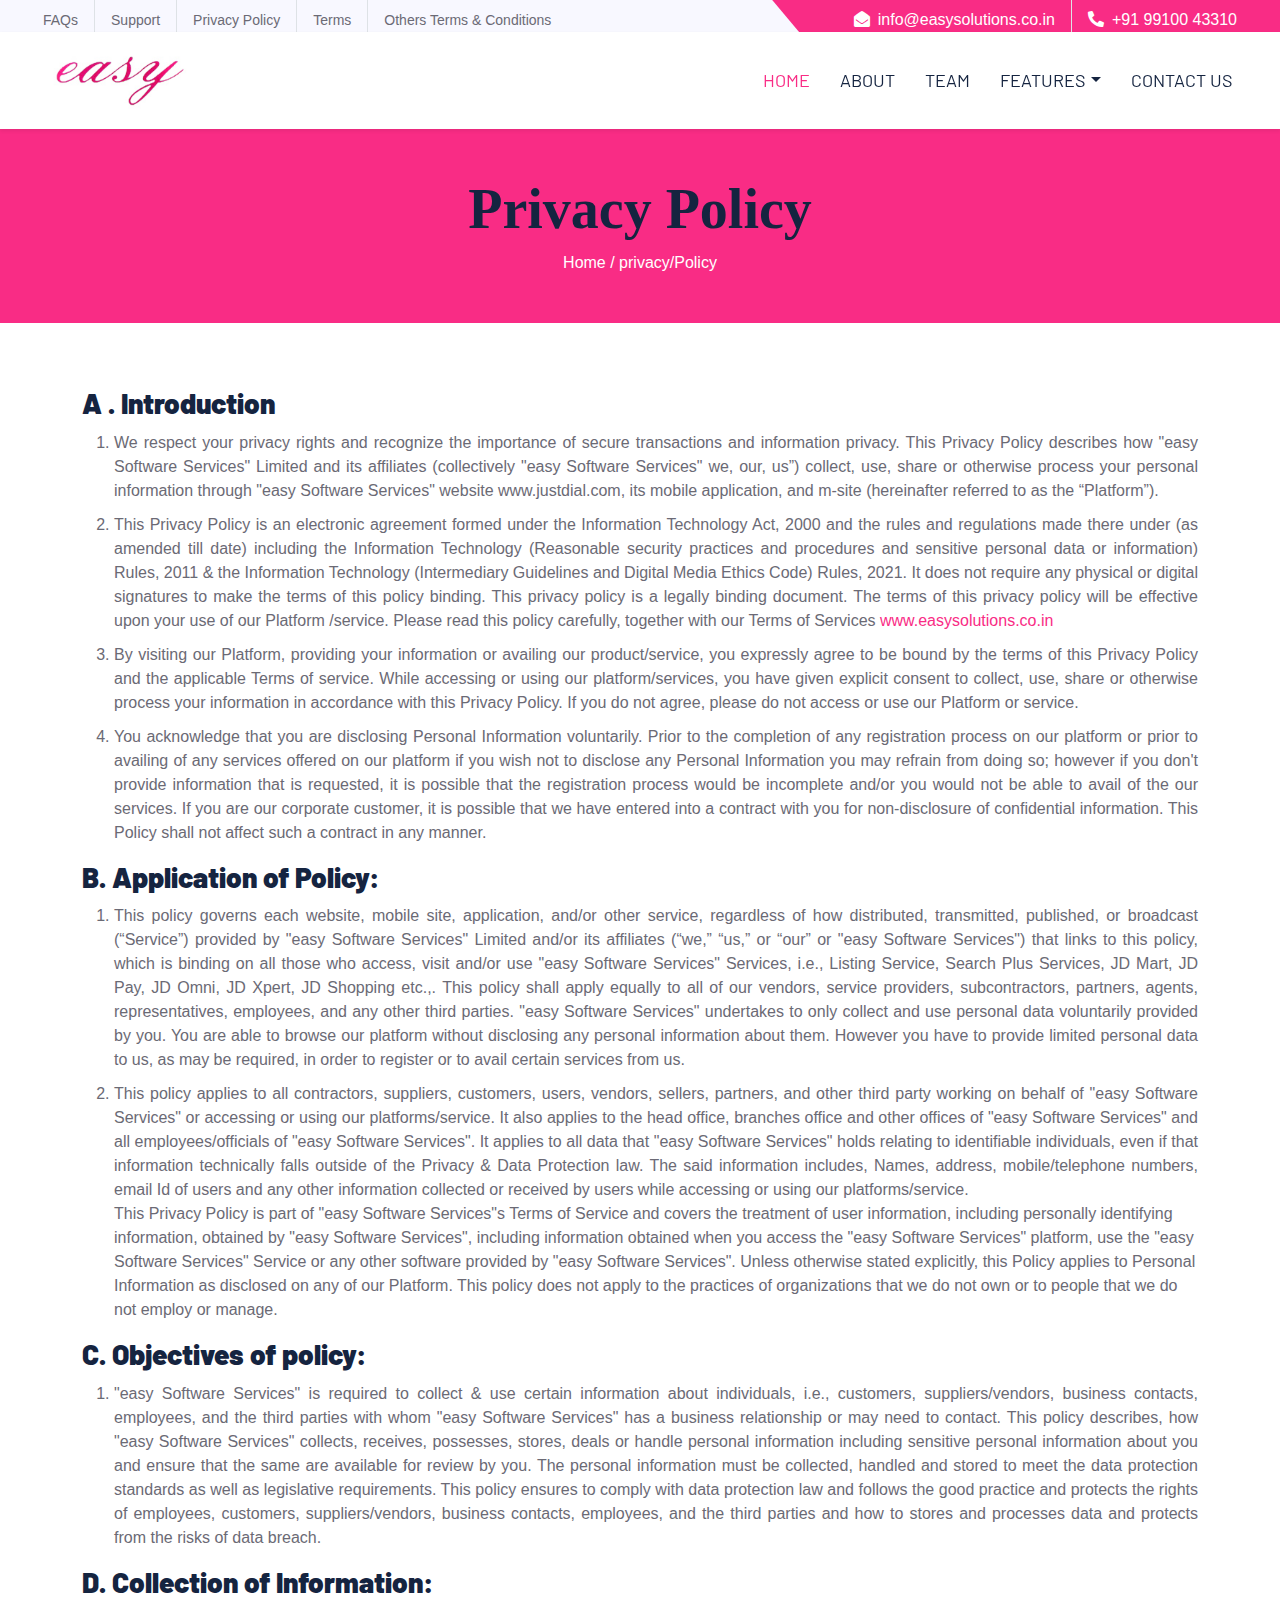
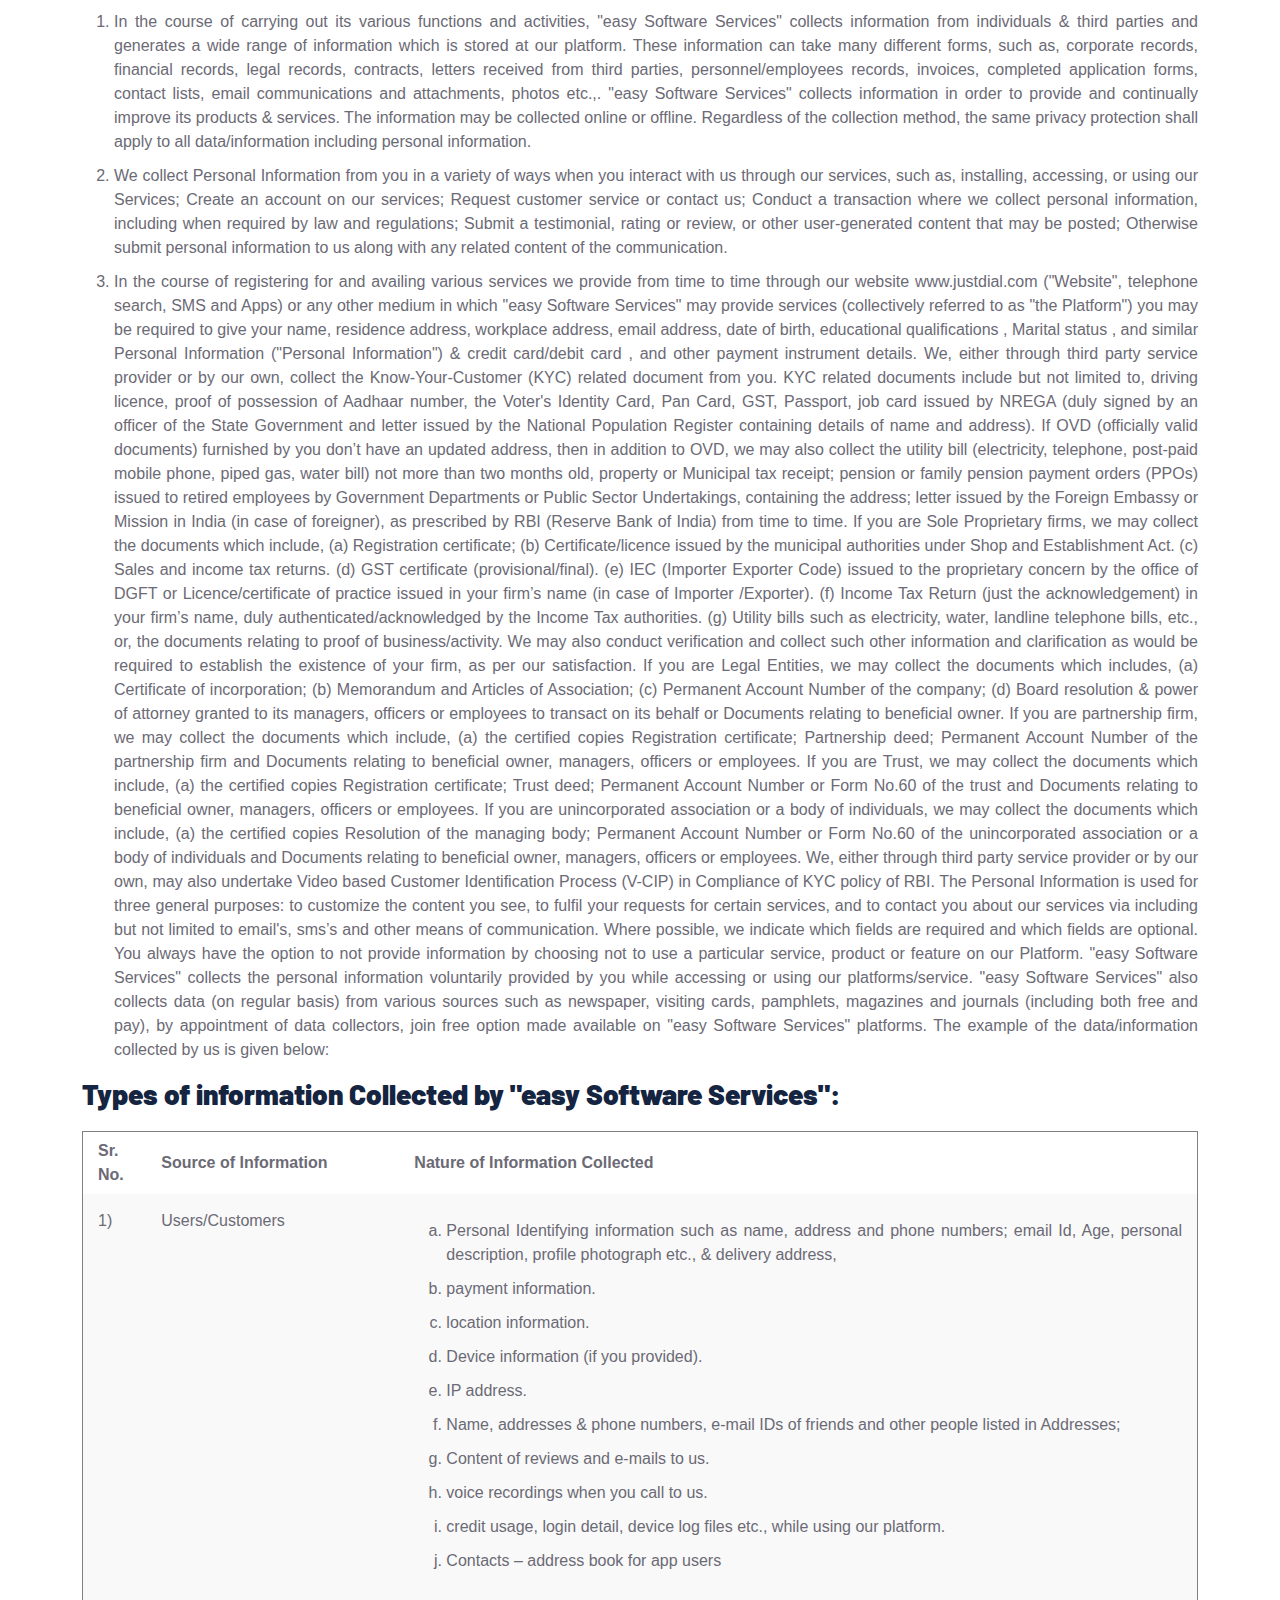
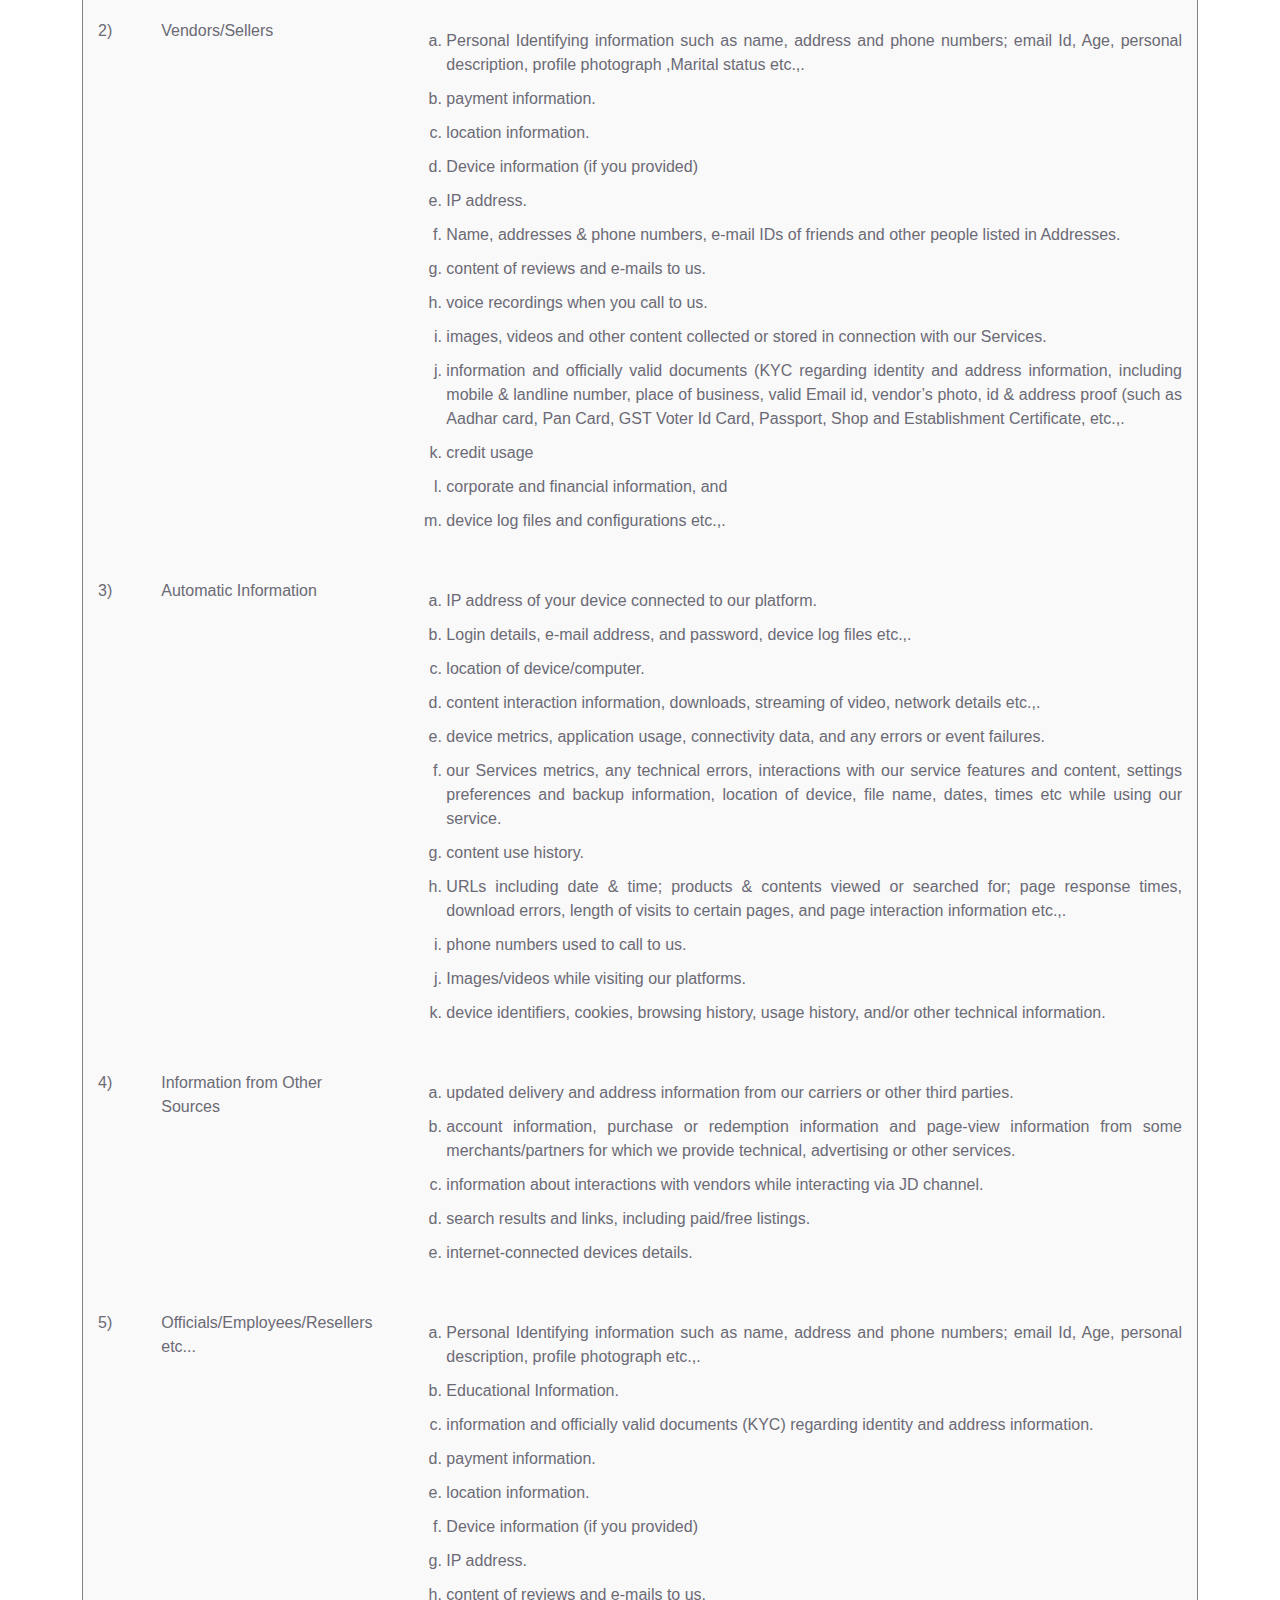
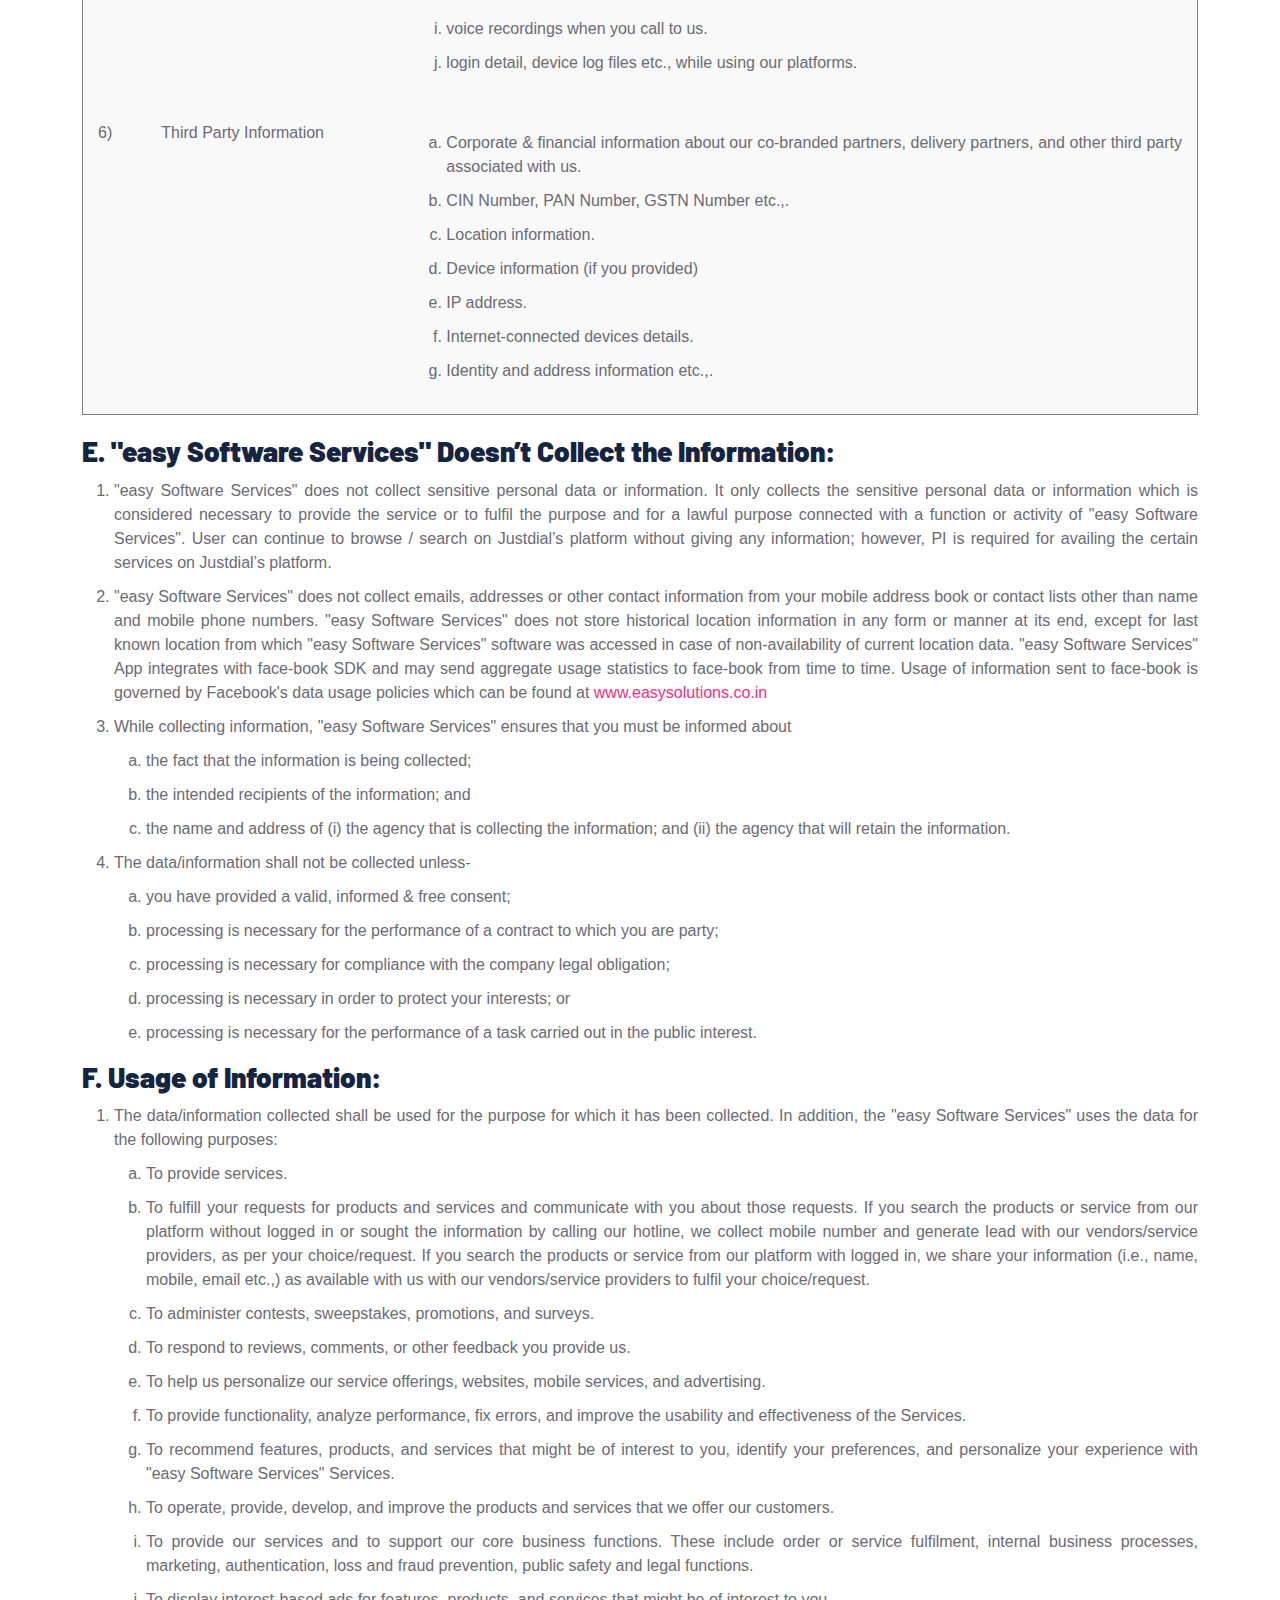
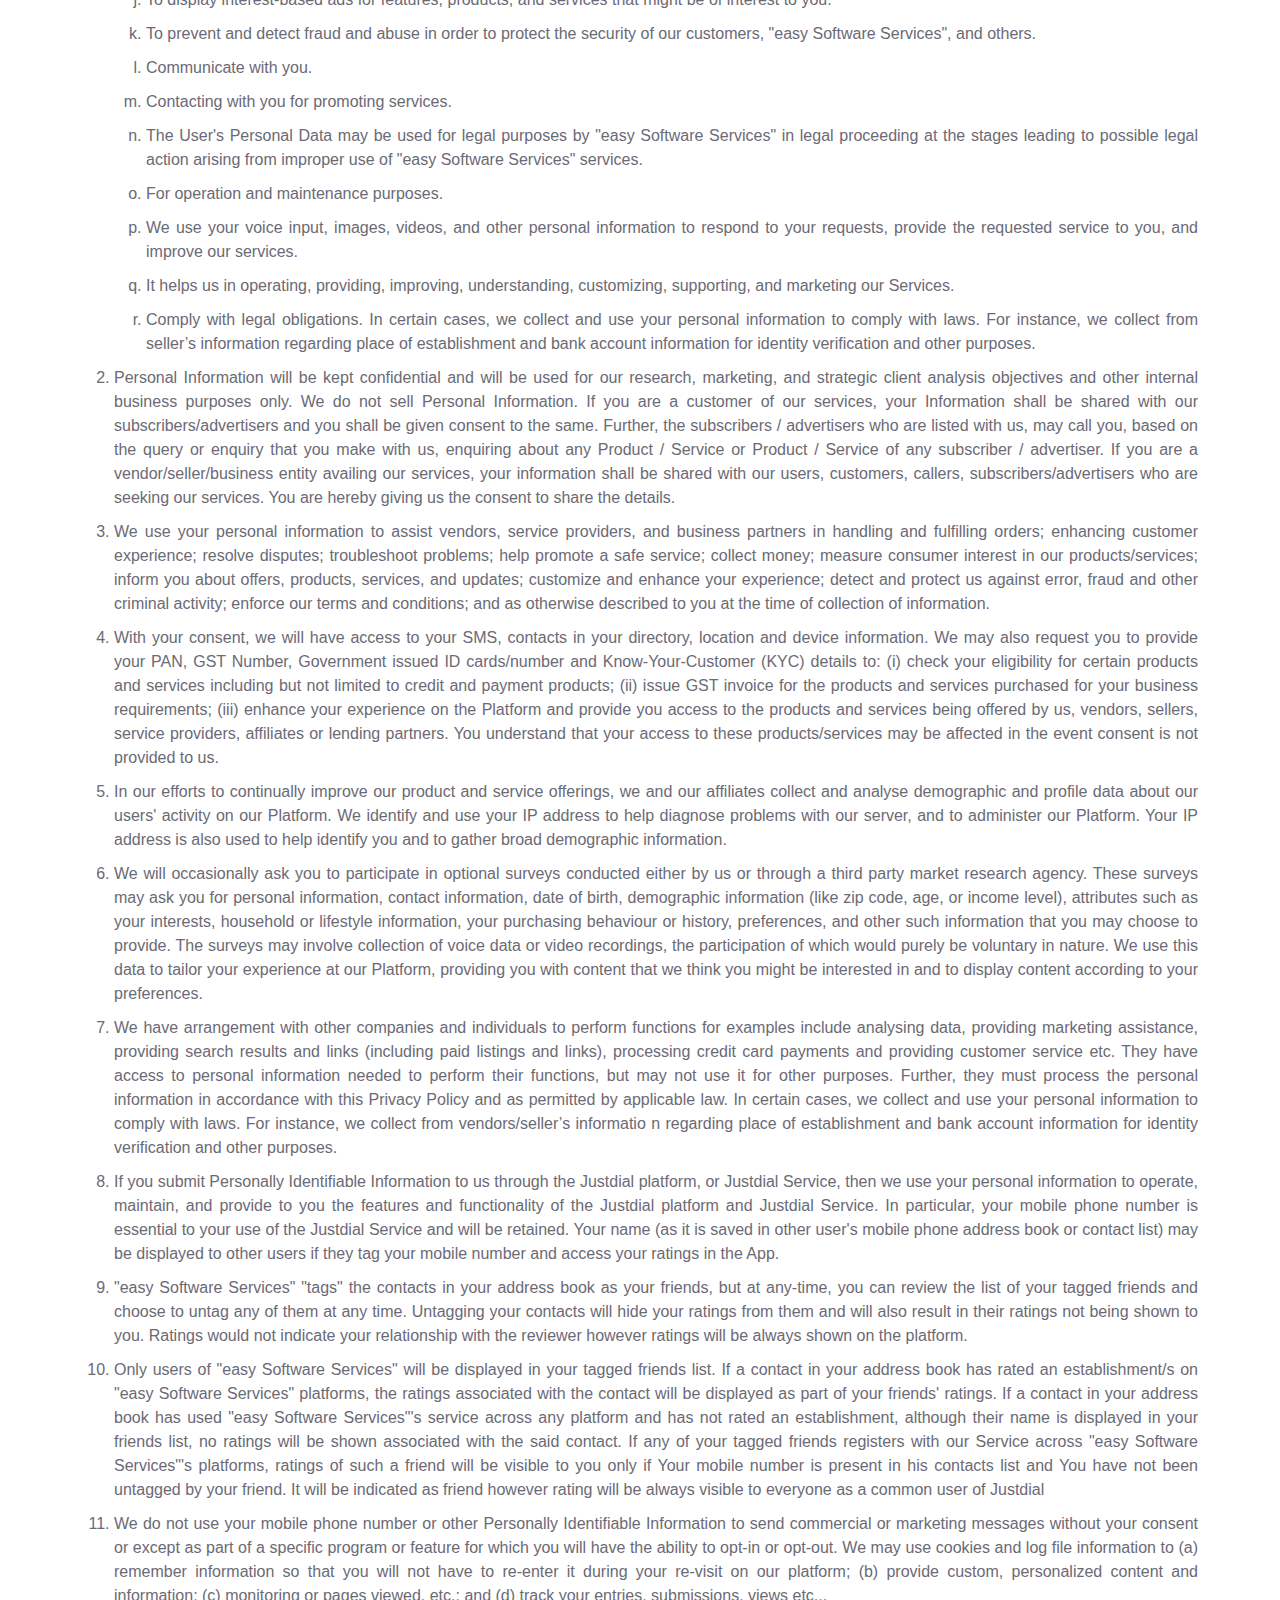
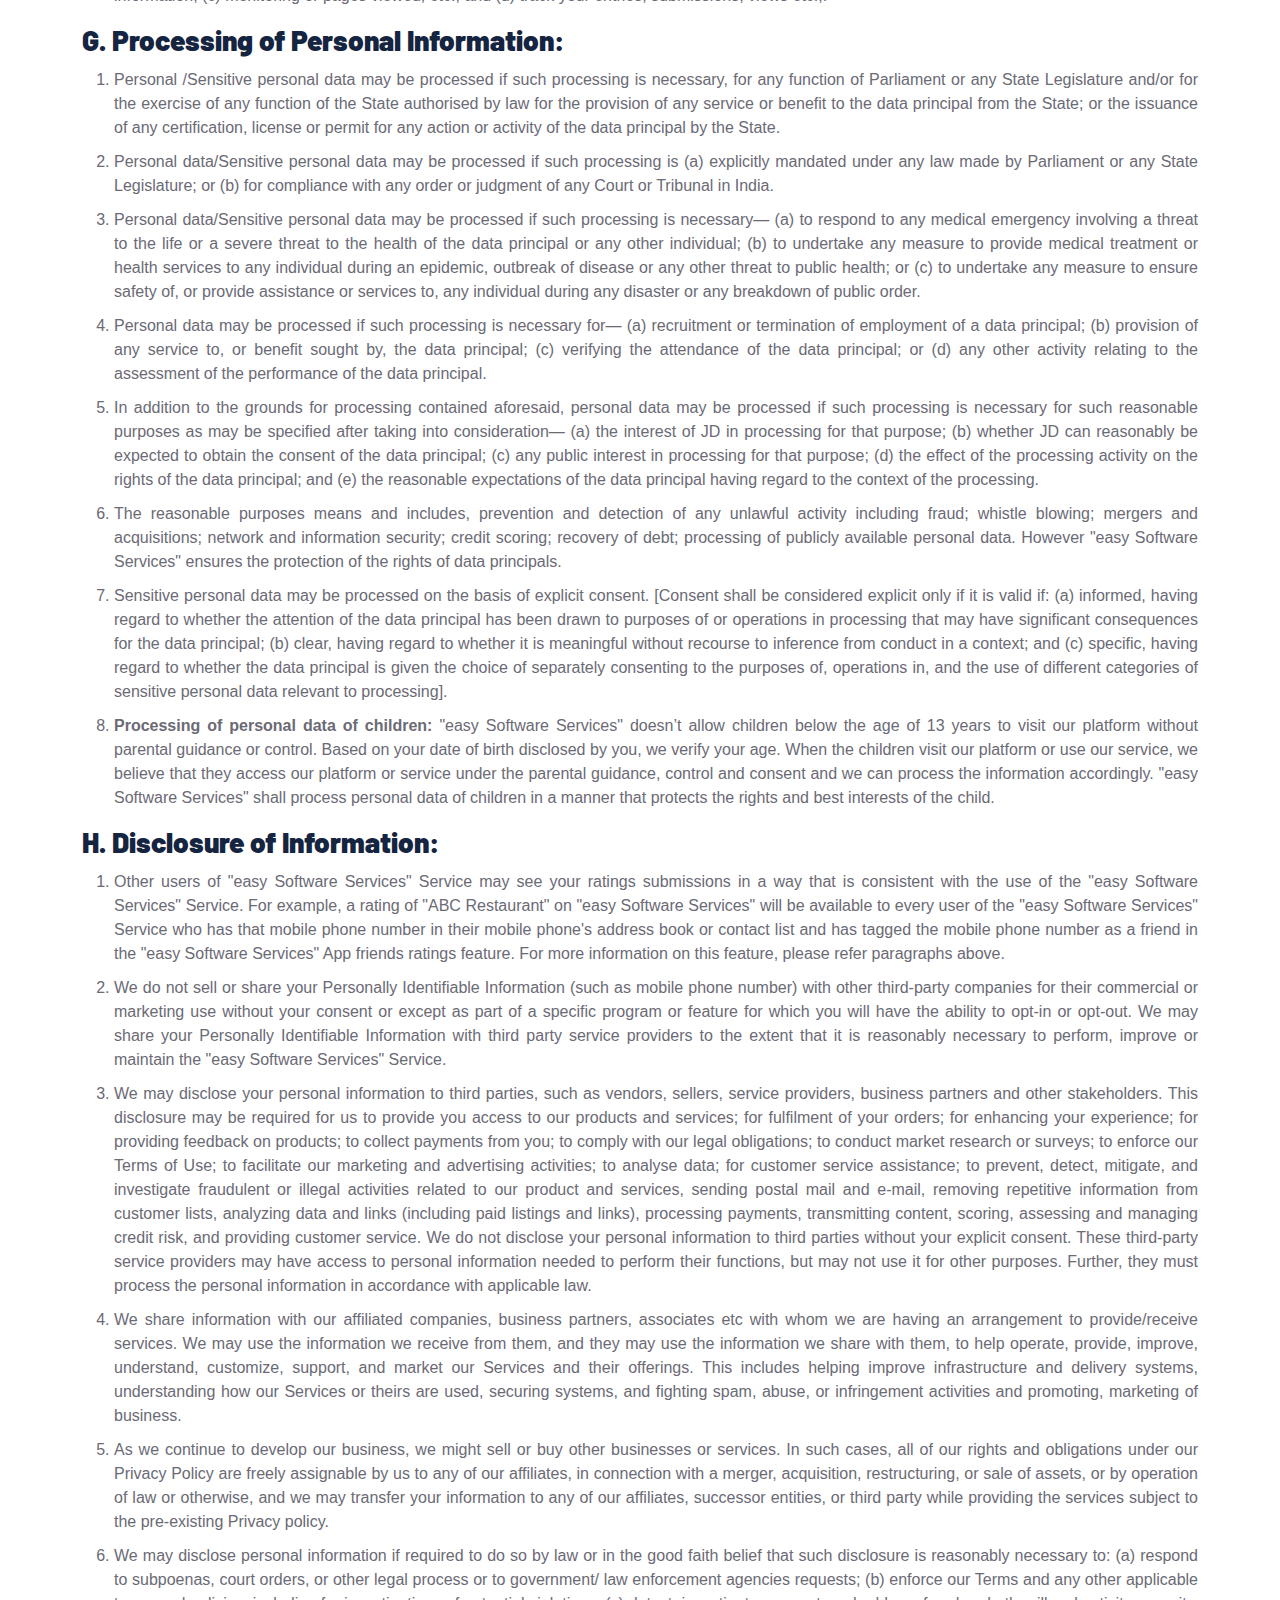
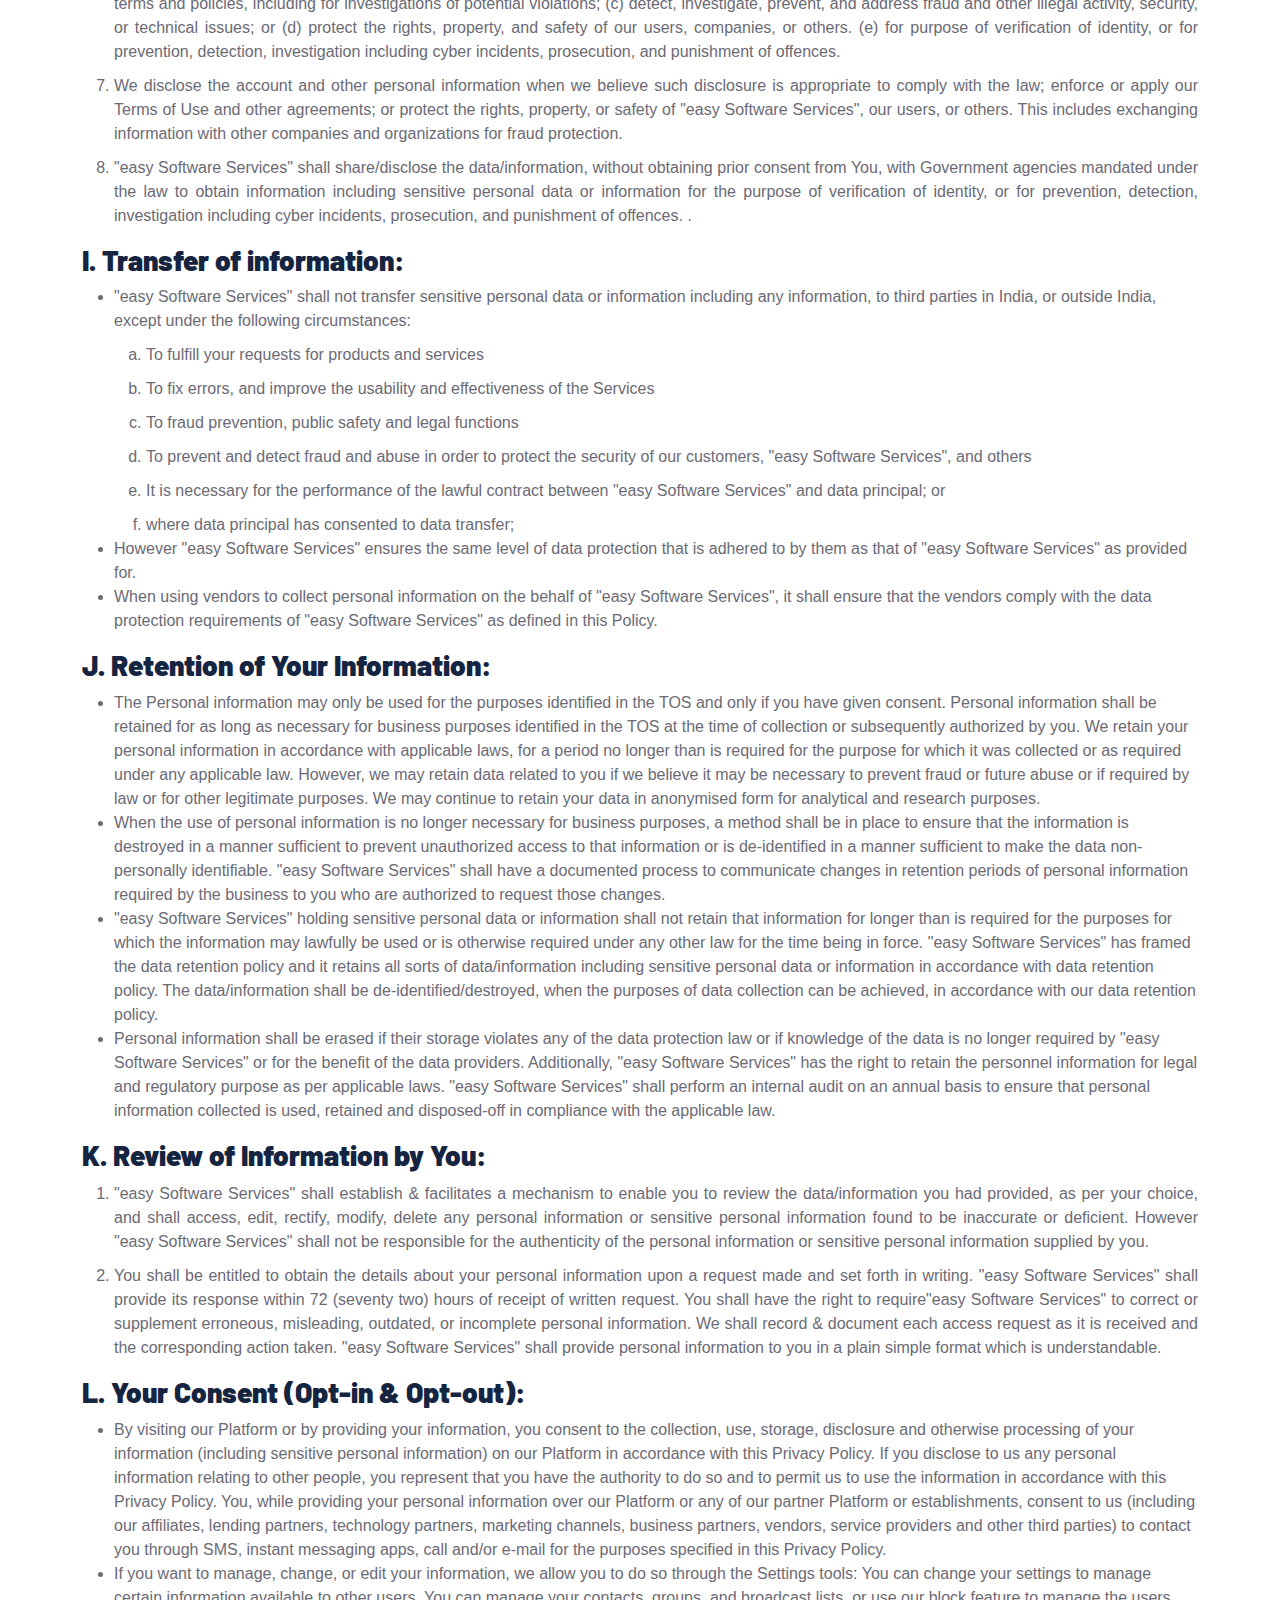
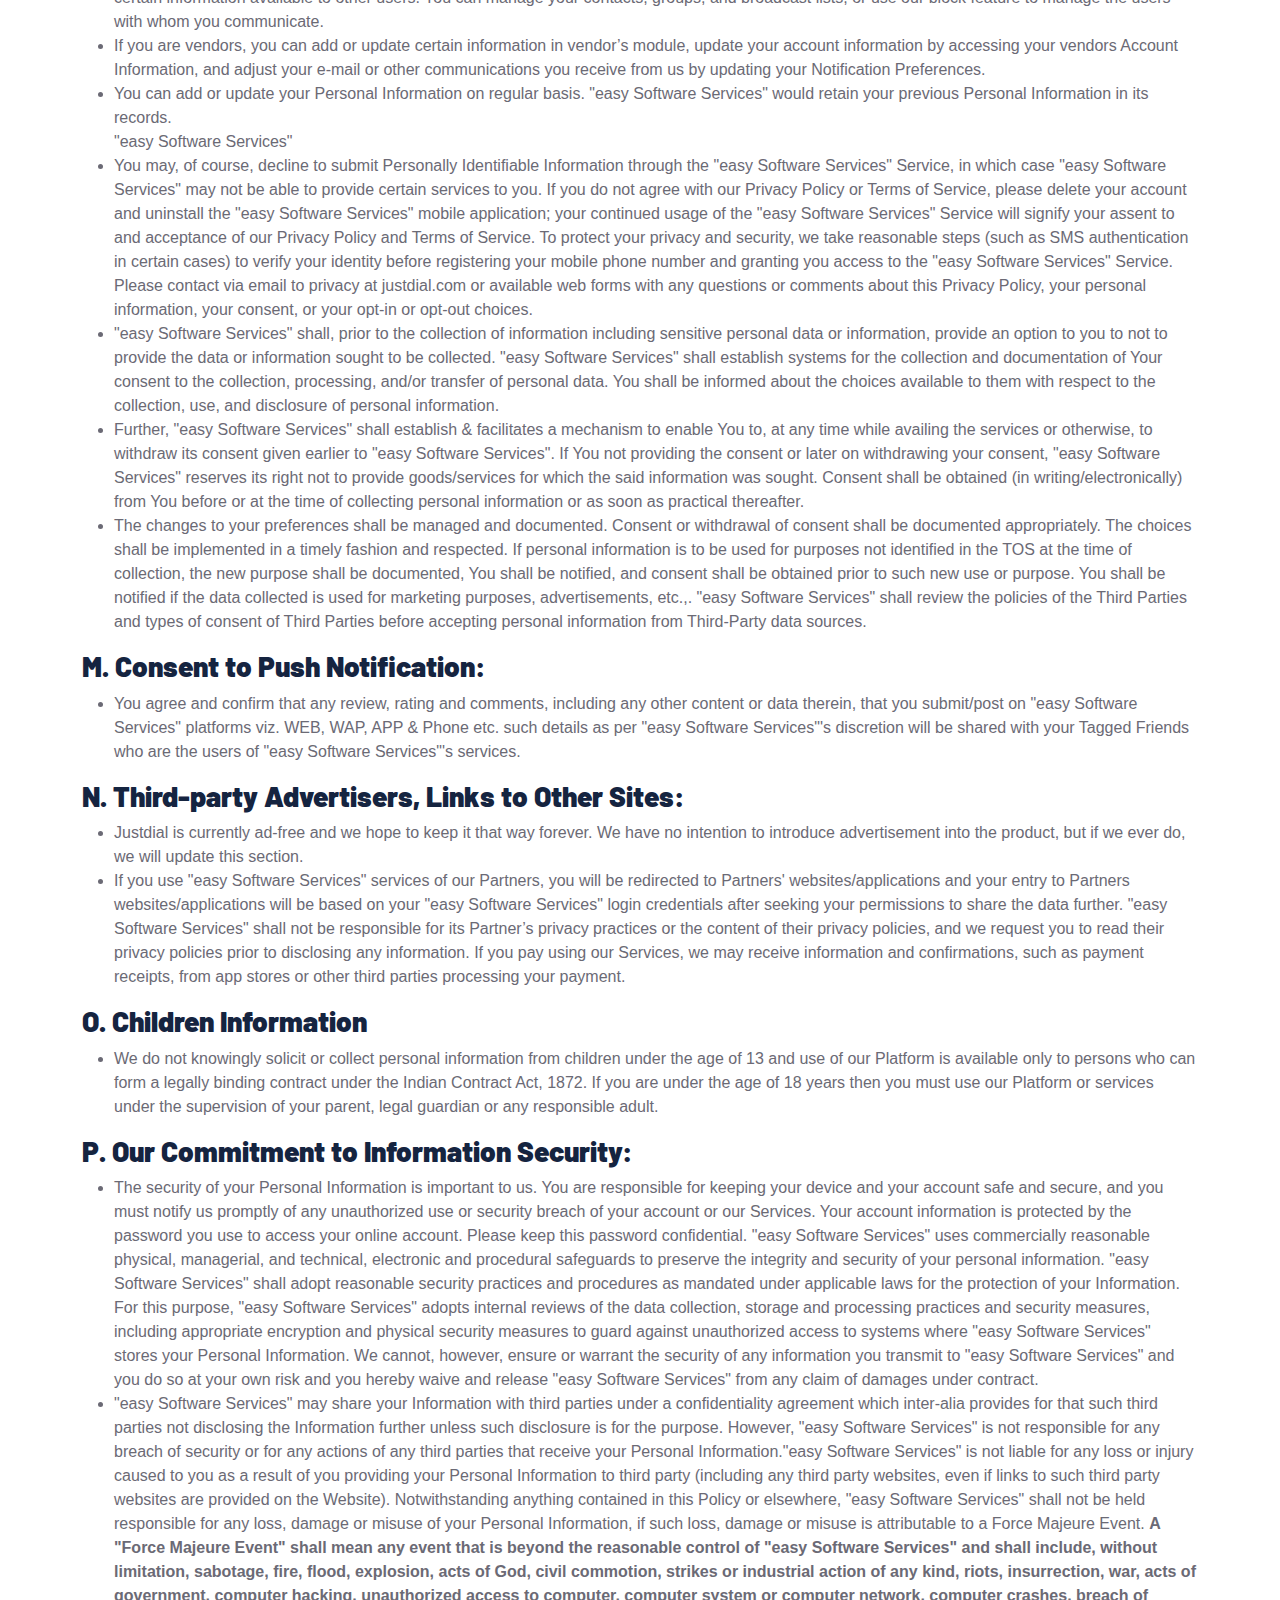
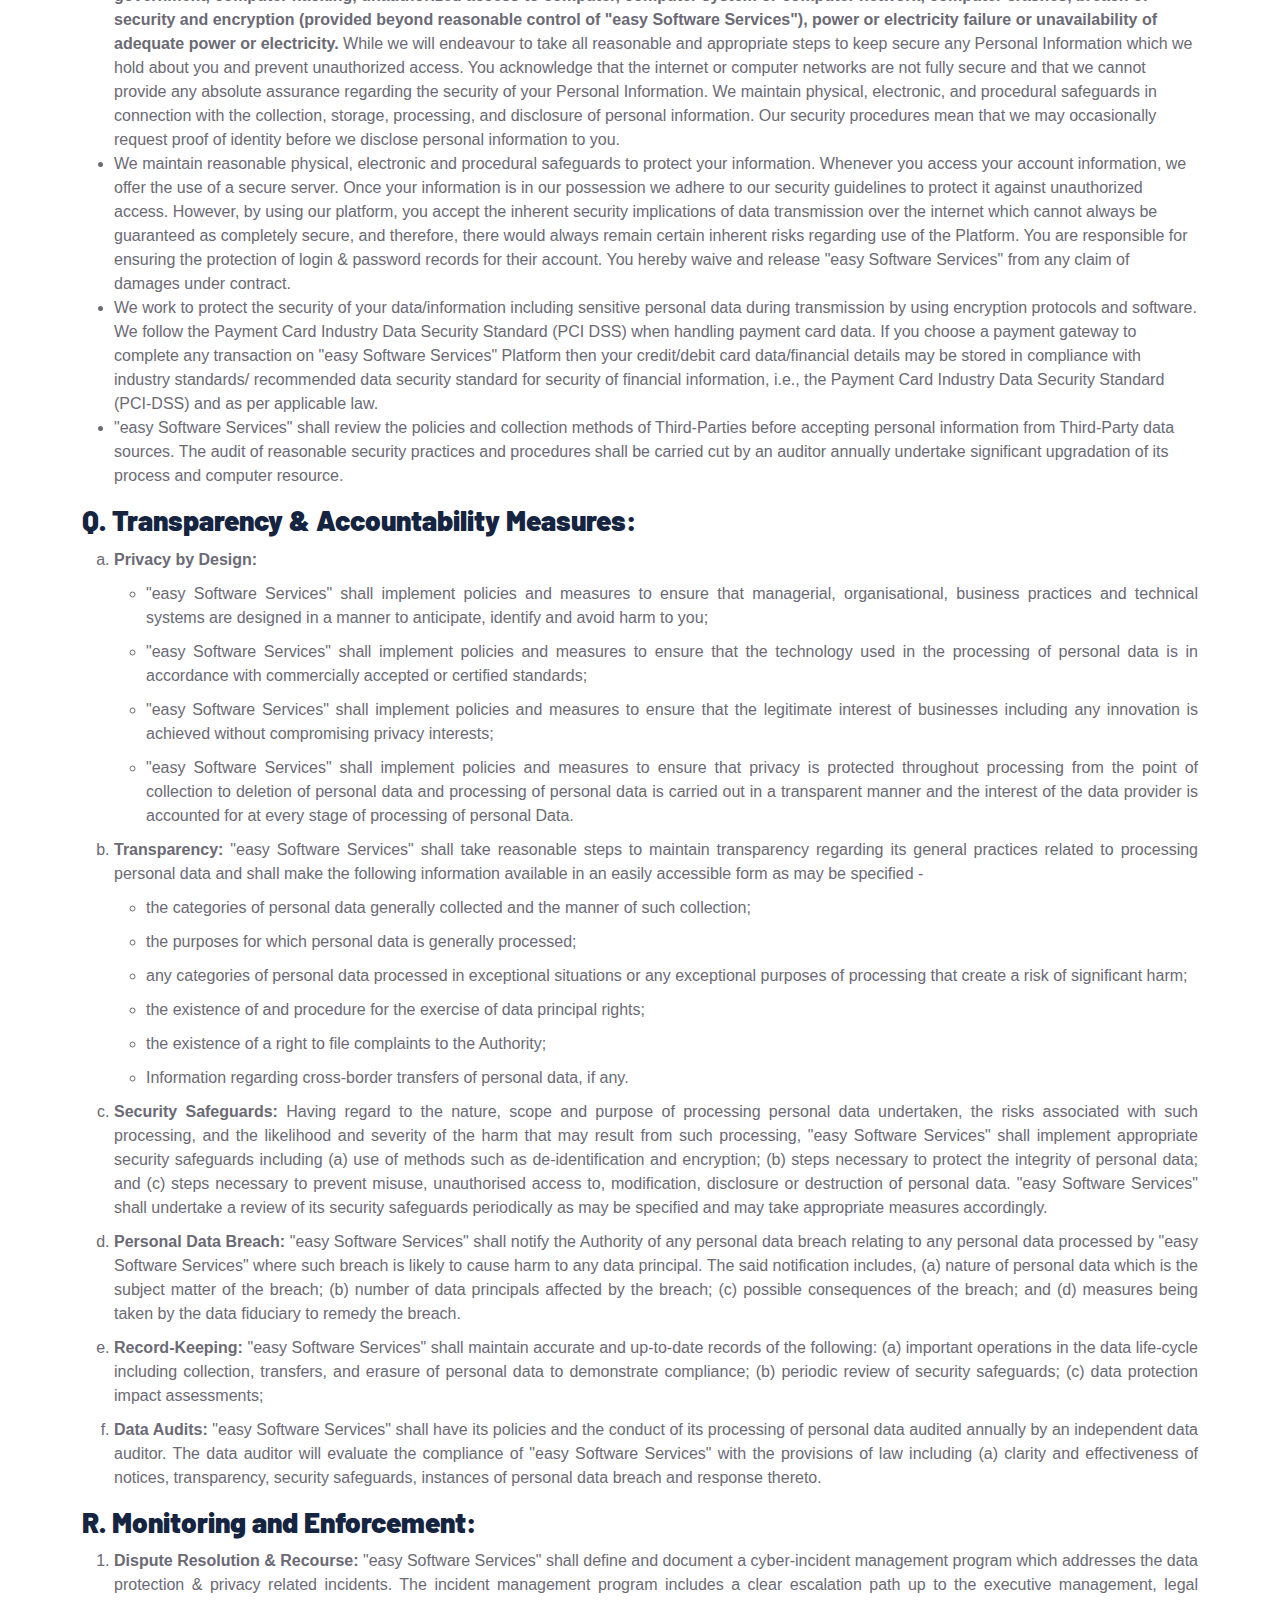
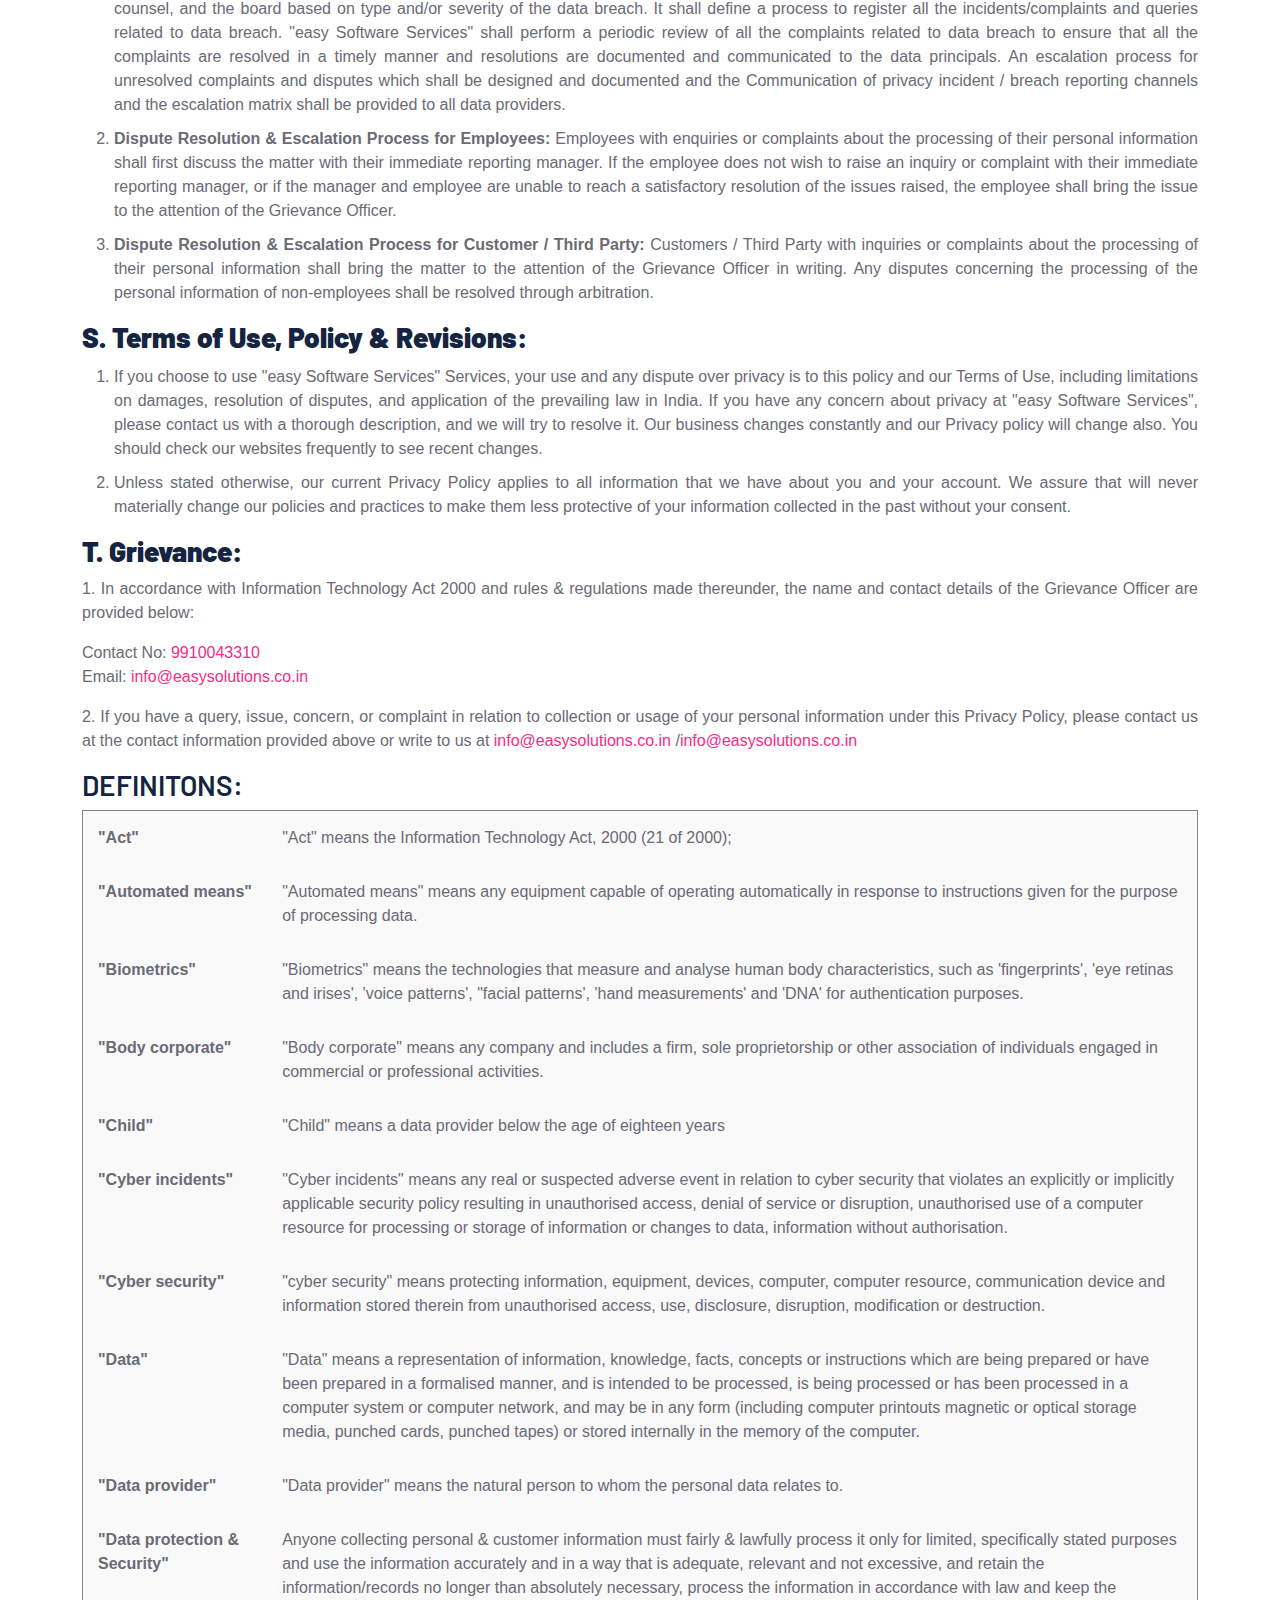
<file: privacy.html>
<!DOCTYPE html>
<html lang="en">

<head>
    <meta charset="utf-8">
    <title>Easy Software Services</title>
    <meta content="width=device-width, initial-scale=1.0" name="viewport">
    <meta content="Free HTML Templates" name="keywords">
    <meta content="Free HTML Templates" name="description">

    <!-- Favicon -->
   <link href="img/favicon.png" rel="icon">
   <link href="img/favicon.png" rel="apple-touch-icon">

    <!-- Google Web Fonts -->
    <link rel="preconnect" href="https://fonts.googleapis.com">
    <link rel="preconnect" href="https://fonts.gstatic.com" crossorigin>
    <link href="https://fonts.googleapis.com/css2?family=Barlow:wght@500;600;700&family=Open+Sans:wght@400;600&display=swap" rel="stylesheet"> 

    <!-- Icon Font Stylesheet -->
    <link href="https://cdnjs.cloudflare.com/ajax/libs/font-awesome/5.10.0/css/all.min.css" rel="stylesheet">
    <link href="https://cdn.jsdelivr.net/npm/bootstrap-icons@1.4.1/font/bootstrap-icons.css" rel="stylesheet">

    <!-- Libraries Stylesheet -->
    <link href="lib/owlcarousel/assets/owl.carousel.min.css" rel="stylesheet">

    <!-- Customized Bootstrap Stylesheet -->
    <link href="css/bootstrap.min.css" rel="stylesheet">

    <!-- Template Stylesheet -->
    <link href="css/style.css" rel="stylesheet">
</head>
<style>
    ol li {
        margin-top: 10px;
        text-align: justify;
    }
    tbody tr th {
        padding: 7px 15px;
    text-align: left;
    }
   td {
    padding: 15px;
    background-color: #f9f9f9;
    vertical-align: top;
   } 

   
</style>

<div>
     <!-- Topbar Start -->
    <div class="container-fluid bg-secondary ps-5 pe-0 d-none d-lg-block fixed-top">
        <div class="row gx-0">
            <div class="col-md-6 text-center text-lg-start mb-2 mb-lg-0">
                <div class="d-inline-flex align-items-center">
                    <a class="text-body py-2 pe-3 border-end" href="faq.html"><small>FAQs</small></a>
                    <a class="text-body py-2 px-3 border-end" href="support.html"><small>Support</small></a>
                    <a class="text-body py-2 px-3 border-end" href="privacy.html"><small>Privacy Policy</small></a>
                    <a class="text-body py-2 px-3 border-end" href="Terms.html"><small>Terms</small></a>
                    <a class="text-body py-2 ps-3" href="Others.html"><small>Others Terms & Conditions</small></a>
                </div>
            </div>
            <div class="col-md-6 text-center text-lg-end">
                <div class="position-relative d-inline-flex align-items-center bg-primary text-white top-shape px-5">
                    <div class="me-3 pe-3 border-end py-2">
                        <a href="https://mail.google.com/mail/u/0/#inbox?compose=GTvVlcRwRQGRbklLjPQvCXwLcwsWtnwvXQvGKbpdZngvlLXzJNzJhhQhnrqRfbVRWhrnCfHNbKGbc" target="_blank" style="color:#fff">  <p class="m-0"><i class="fa fa-envelope-open me-2"></i>info@easysolutions.co.in</p></a>
                    </div>
                    <div class="py-2">
                        <a href="tel:+919910043310" target="_blank" style="color:#fff" >  <p class="m-0"><i class="fa fa-phone-alt me-2"></i>+91 99100 43310</p></a>
                    </div>
                </div>
            </div>
        </div>
    </div>
    <!-- Topbar End -->


    <!-- Navbar Start -->
    <nav class="navbar navbar-expand-lg bg-white navbar-light shadow-sm px-5 py-3 py-lg-0 fixed-top">
        <a href="index.html" class="navbar-brand p-0">
<h1 class="m-0 font "><img src="img/logo.jpg" style="width:9rem;"></h1>
        </a>
        <button class="navbar-toggler" type="button" data-bs-toggle="collapse" data-bs-target="#navbarCollapse">
            <span class="navbar-toggler-icon"></span>
        </button>
        <div class="collapse navbar-collapse" id="navbarCollapse">
            <div class="navbar-nav ms-auto py-0 me-n3">
                <a href="index.html" class="nav-item nav-link active">Home</a>
                <a href="#about" class="nav-item nav-link">About</a>
                <a href="#team" class="nav-item nav-link">Team</a>
                <div class="nav-item dropdown">
                    <a href="#" class="nav-link dropdown-toggle" data-bs-toggle="dropdown">Features</a>
                    <div class="dropdown-menu m-0">
                        <a href="#features" class="dropdown-item">Operations</a>
                        <a href="#features" class="dropdown-item">Accounting</a>
                        <a href="#features" class="dropdown-item">Fleet Management</a>
                        <a href="#features" class="dropdown-item">Tracking</a>
                    </div>
                </div>
                <a href="#contact" class="nav-item nav-link">Contact Us</a>
            </div>
        </div>
    </nav>
    <!-- Navbar End -->


    <!-- Page Header Start -->
     <div class="container-fluid bg-dark2 p-5" style="margin-top:8rem">
        <div class="row">
            <div class="col-12 text-center">
                <h1 class="display-4 font-weight-bold " style="color:#152440">Privacy Policy</h1>
                <a href="" style="color:white">Home / privacy/Policy</a>
                
            </div>
        </div>
    </div>
    <!-- Page Header End -->


    <!-- About Start -->
    
    <div class="container-fluid  p-0">
        <div class="row g-0">
        
<div class="uk-width-1-4@m uk-visible@m text-dark sidebar">
                    <div uk-sticky="offset: 50">
                        <!-- <h3>Table of Contents</h3> -->
                        <ul class="uk-list uk-list-large">
                            <!-- <li><a href="#target1" uk-scroll="offset: 50">General Options</a></li>
                            <li><a href="#target2" uk-scroll="offset: 50">User Account</a></li>
                            <li><a href="#target3" uk-scroll="offset: 50">Shipping Methods</a></li>
                            <li><a href="#target4" uk-scroll="offset: 50">Troubleshooting</a></li> -->
                        </ul>

                    </div>
                </div>            </div>
            <div class="col-lg-12">
                <div class="h-100 d-flex flex-column justify-content-center  p-5" style="width: 100%;">
                    
                    <div class="container">
<h3> <B>A . Introduction</B></h3>
<ol>
    <li>We respect your privacy rights and recognize the importance of secure transactions and information privacy. This
         Privacy Policy describes how "easy Software Services" Limited and its affiliates (collectively "easy Software Services"
          we, our, us”) collect, use,
          share or otherwise process your personal information through 
          "easy Software Services" website www.justdial.com, its mobile application, and m-site (hereinafter referred to as the “Platform”).</li>
        <li>
            This Privacy Policy is an electronic agreement formed under the Information Technology Act, 2000 and the rules and regulations made there under 
            (as amended till date) including the Information Technology (Reasonable security practices and procedures and sensitive personal data or information)
             Rules, 2011 & the Information Technology (Intermediary Guidelines and Digital Media Ethics Code) Rules, 2021. It does not require any physical 
             or digital signatures to make the terms of this policy binding. This privacy policy is a legally binding document. The terms
             of this privacy policy will be effective upon your use of our Platform /service. Please read this policy carefully, together with our
              Terms of Services <a href="">www.easysolutions.co.in</a>
        </li>
        <li>
            By visiting our Platform, providing your information or availing our product/service, you expressly agree to be bound by the terms of this Privacy Policy and the applicable Terms of service. While accessing or using our platform/services, you have given explicit consent to collect, use, share or otherwise process
             your information in accordance with this Privacy Policy. If you do not agree, please do not access or use our Platform or service.
        </li>
        <li>
            You acknowledge that you are disclosing Personal Information voluntarily. Prior to the completion of any registration process on our platform or prior to availing of any services offered on our platform if you wish not to disclose any Personal Information you may refrain from doing so; however if you don't provide information that is requested, it is possible that the registration process would be incomplete and/or you would not be able to avail of the our services. If you are our corporate customer, it is possible that we have
             entered into a contract with you for non-disclosure of confidential information. This Policy shall not affect such a contract in any manner.
        </li>
</ol>
<h3> <B>B. Application of Policy:</B></h3>
<ol>
    <li>
        This policy governs each website, mobile site, application, and/or other service, regardless of how distributed, transmitted, published, or broadcast (“Service”) provided by "easy Software Services" Limited and/or its affiliates (“we,” “us,” or “our” or "easy Software Services") that links to this policy, which is binding on all those who access, visit and/or use "easy Software Services" Services, i.e., Listing Service, Search Plus Services, JD Mart, JD Pay, JD Omni, JD Xpert, JD Shopping etc.,. This policy shall apply equally to all of our vendors, service providers, subcontractors, partners, agents, representatives, employees, and any other third parties. "easy Software Services" undertakes to only collect and use personal data voluntarily provided by you. You are able to browse our platform without disclosing any personal information about them. However you have to
         provide limited personal data to us, as may be required, in order to register or to avail certain services from us.
    </li>
    <li>
        This policy applies to all contractors, suppliers, customers, users, vendors, sellers, partners, and other third party working on behalf of "easy Software Services" or accessing or using our platforms/service. It also applies to the head office, branches office and other offices of "easy Software Services" and all employees/officials of "easy Software Services".  It applies to all data that "easy Software Services" holds relating to identifiable individuals, even if that information technically falls outside of the Privacy & Data Protection law. The said information includes, Names, address, mobile/telephone numbers,
         email Id of users and any other information collected or received by users while accessing or using our platforms/service. 
    </li>
    This Privacy Policy is part of "easy Software Services"s Terms of Service and covers the treatment of user information, including personally identifying information, obtained by "easy Software Services", including information obtained when you access the "easy Software Services" platform, use the "easy Software Services" Service or any other software provided by "easy Software Services". Unless otherwise stated explicitly, this Policy applies to Personal Information as disclosed on any of our Platform.
     This policy does not apply to the practices of organizations that we do not own or to people that we do not employ or manage.
</ol>
<h3><b>C. Objectives of policy:</b></h3>
<ol>
    <li>
        "easy Software Services" is required to collect & use certain information about individuals, i.e., customers, suppliers/vendors, business contacts, employees, and the third parties with whom "easy Software Services" has a business relationship or may need to contact. This policy describes, how "easy Software Services" collects, receives, possesses, stores, deals or handle personal information including sensitive personal information about you and ensure that the same are available for review by you. The personal information must be collected, handled and stored to meet the data protection standards as well as legislative requirements. This policy ensures to comply with data protection law and follows the good practice and protects the rights of employees, customers, suppliers/vendors,
         business contacts, employees, and the third parties and how to stores and processes data and protects from the risks of data breach.
    </li>
</ol>
<h3><b>D. Collection of Information:</b></h3>
<ol>
    <li>
        In the course of carrying out its various functions and activities, "easy Software Services" collects information from individuals & third parties and generates a wide range of information which is stored at our platform. These information can take many different forms, such as, corporate records, financial records, legal records, contracts, letters received from third parties, personnel/employees records, invoices, completed application forms, contact lists, email communications and attachments, photos etc.,. "easy Software Services" collects information in order to provide and continually improve its products & services. The information may be collected online or offline.
         Regardless of the collection method, the same privacy protection shall apply to all data/information including personal information.
    </li>
    <li>
        We collect Personal Information from you in a variety of ways when you interact with us through our services, such as, installing, accessing, or using our Services; Create an account on our services; Request customer service or contact us; Conduct a transaction where we collect personal information, including when required by law and regulations; Submit a testimonial, rating or review,
         or other user-generated content that may be posted; Otherwise submit personal information to us along with any related content of the communication.
    </li>
    <li>
        In the course of registering for and availing various services we provide from time to time through our website www.justdial.com ("Website", telephone search, SMS and Apps) or any other medium in which    "easy Software Services" may provide services (collectively referred to as "the Platform") you may be required to give your name, residence address, workplace address, email address, date of birth, educational qualifications , Marital status , and similar Personal Information ("Personal Information") & credit card/debit card , and other payment instrument details. We, either through third party service provider or by our own, collect the Know-Your-Customer (KYC) related document from you. KYC related documents include but not limited to, driving licence, proof of possession of Aadhaar number, the Voter's Identity Card, Pan Card, GST, Passport, job card issued by NREGA (duly signed by an officer of the State Government and letter issued by the National Population Register containing details of name and address). If OVD (officially valid documents) furnished by you don’t have an updated address, then  in addition to OVD, we  may also collect the utility bill (electricity, telephone, post-paid mobile phone, piped gas, water bill) not more than two months old, property or Municipal tax receipt; pension or family pension payment orders (PPOs) issued to retired employees by Government Departments or Public Sector Undertakings, containing the address; letter issued by the Foreign Embassy or Mission in India (in case of foreigner), as prescribed by RBI (Reserve Bank of India) from time to time.  If you are Sole Proprietary firms, we may collect the documents which include, (a) Registration certificate; (b) Certificate/licence issued by the municipal authorities under Shop and Establishment Act. (c) Sales and income tax returns. (d) GST certificate (provisional/final). (e) IEC (Importer Exporter Code) issued to the proprietary concern by the office of DGFT or Licence/certificate of practice issued in your firm’s name (in case of Importer /Exporter). (f) Income Tax Return (just the acknowledgement) in your firm’s name, duly authenticated/acknowledged by the Income Tax authorities. (g) Utility bills such as electricity, water, landline telephone bills, etc., or, the documents relating to proof of business/activity. We may also conduct verification and collect such other information and clarification as would be required to establish the existence of your firm, as per our satisfaction. If you are Legal Entities, we may collect the documents which includes, (a) Certificate of incorporation; (b) Memorandum and Articles of Association; (c) Permanent Account Number of the company; (d) Board resolution & power of attorney granted to its managers, officers or employees to transact on its behalf or Documents relating to beneficial owner. If you are partnership firm, we may collect the documents which include, (a) the certified copies Registration certificate; Partnership deed; Permanent Account Number of the partnership firm and Documents relating to beneficial owner, managers, officers or employees. If you are Trust, we may collect the documents which include, (a) the certified copies Registration certificate; Trust deed; Permanent Account Number or Form No.60 of the trust and Documents relating to beneficial owner, managers, officers or employees. If you are unincorporated association or a body of individuals, we may collect the documents which include, (a) the certified copies Resolution of the managing body; Permanent Account Number or Form No.60 of the unincorporated association or a body of individuals and Documents relating to beneficial owner, managers, officers or employees. We, either through third party service provider or by our own, may also undertake Video based Customer Identification Process (V-CIP) in Compliance of KYC policy of RBI. The Personal Information is used for three general purposes: to customize the content you see, to fulfil your requests for certain services, and to contact you about our services via including but not limited to email's, sms’s and other means of communication. Where possible, we indicate which fields are required and which fields are optional. You always have the option to not provide information by choosing not to use a particular service, product or feature on our Platform. "easy Software Services" collects the personal information voluntarily provided by you while accessing or using our platforms/service. "easy Software Services" also collects data (on regular basis) from various sources such as newspaper, visiting cards, pamphlets, magazines and journals (including both free and pay), by appointment of data collectors,
         join free option made available on "easy Software Services" platforms. The example of the data/information collected by us is given below:
    </li>
</ol>
<h3><b>Types of information Collected by "easy Software Services":</b></h3>
<table border="1" cellpadding="1" width="100%" style="margin:20px 0px">
    <tbody>
        <tr>
            <th>
               <b> Sr. No.</b>
            </th>
            <th>
               <b> Source of Information</b>
            </th>
            <th>
                <b>Nature of Information Collected</b>
            </th>
        </tr>
        <tr>
            <td>1) </td>
            <td>
                Users/Customers
            </td>
            <td>
                <ol style="list-style-type:lower-latin;">
                    <li>
                        Personal Identifying information such as name, address and phone numbers; 
                        email Id, Age, personal description, profile photograph etc., & delivery address,
                    </li>
                    <li>payment information.</li>
                    <li>location information.</li>
                    <li>Device information (if you provided).</li>
                    <li>IP address.</li>
                    <li>Name, addresses & phone numbers, e-mail IDs of friends and other people  listed in Addresses; </li>
                    <li>
                        Content of reviews and e-mails to us.
                    </li>
                    <li>voice recordings when you call to us.</li>
                    <li>credit usage, login detail, device log files etc., while using our platform.</li>
                    <li>Contacts – address book for app users</li>
                </ol>



                <ol>
                   <tr>
                    <td>2) </td>
                    <td>
						Vendors/Sellers
					</td>
                    <td><ol style="list-style-type:lower-latin;">
                        <li>
                            Personal Identifying information such as name, address and phone numbers; email Id, Age, personal 
                            description, profile photograph ,Marital status etc.,.
                        </li>
                        <li>payment information.</li>
                        <li>location information.</li>
                        <li>
                            Device information (if you provided)
                        </li>
                        <li>IP address.</li>
                        <li>Name, addresses & phone numbers, e-mail IDs of friends and other people  listed in Addresses.</li>
                        <li>
                            content of reviews and e-mails to us.
                        </li>
                        <li>voice recordings when you call to us.</li>
                        <li>images, videos and other content collected or stored in connection with our Services.</li>
                        <li>
                            information and officially valid documents (KYC regarding identity and address information, including mobile & landline number, place of business, valid Email id, vendor’s 
                            photo, id & address proof (such as Aadhar card, Pan Card, GST Voter Id Card, Passport, Shop and Establishment Certificate, etc.,.
                        </li>
                        <li>credit usage  </li>
                        <li>corporate and financial information, and</li>
                        <li>device log files and configurations etc.,.</li>
                    </ol></td>
                   </tr>
                </ol>



                <ol>
                    <tr>
                     <td>3)  </td>
                     <td>
                        
						Automatic Information
					
                     </td>
                     <td><ol style="list-style-type:lower-latin;">
                         <li>
                            IP address of your device connected to our platform.
                         </li>
                         <li>Login details, e-mail address, and password, device log files etc.,.</li>
                         <li>location of device/computer.</li>
                         <li>
                            content interaction information, downloads, streaming of video,  network details etc.,.
                         </li>
                         <li>device metrics,  application usage, connectivity data, and any errors or event failures.</li>
                         <li>our Services metrics, any technical errors, interactions with our service features and content, settings
                             preferences and backup information, location of device,  file name, dates, times etc while using our service.</li>
                         <li>
                            content use history.
                         </li>
                         <li>URLs  including date & time; products & contents viewed or searched for; page response times, download errors, 
                            length of visits to certain pages, and page interaction information etc.,.</li>
                         <li>phone numbers used to call to us.</li>
                         <li>
                            Images/videos while visiting our platforms.
                         </li>
                         <li>device identifiers, cookies, browsing history, usage history, and/or other technical information. </li>
                        
                     </ol></td>
                    </tr>
                 </ol>


                 
                <ol>
                    <tr>
                     <td>4)  </td>
                     <td>
                        
						
						Information from Other Sources
					
					
                     </td>
                     <td><ol style="list-style-type:lower-latin;">
                         <li>
                            updated delivery and address information from our carriers or other third parties.
                         </li>
                         <li>account information, purchase or redemption information and page-view information from some merchants/partners
                             for which we provide technical, advertising or other services.</li>
                         <li>information about interactions with vendors while interacting via JD channel.</li>
                         <li>
                            search results and links, including paid/free listings.
                         </li>
                         <li>internet-connected devices details.</li>
                        
                     </ol></td>
                    </tr>
                 </ol>


                 <ol>
                    <tr>
                     <td>5)   </td>
                     <td>
						
						Officials/Employees/Resellers etc... 
					
                     </td>
                     <td><ol style="list-style-type:lower-latin;">
                         <li>
                            Personal Identifying information such as name, address and phone numbers; email Id, Age, personal description, profile photograph etc.,.
                         </li>
                         <li>Educational Information.</li>
                         <li>information and officially valid documents (KYC) regarding identity and address information.</li>
                         <li>
                            payment information.
                         </li>
                         <li>location information.</li>
                         <li>Device information (if you provided)</li>
                         <li>IP address.</li>
                         <li>content of reviews and e-mails to us.</li>
                         <li>voice recordings when you call to us.</li>
                         <li>login detail, device log files etc., while using our platforms.</li>
                         
                        
                     </ol></td>
                    </tr>
                 </ol>


                 <ol>
                    <tr>
                     <td>6)   </td>
                     <td>
						
						Third Party Information
					
                     </td>
                     <td><ol style="list-style-type:lower-latin;">
                         <li>
                            Corporate & financial information about our co-branded partners, delivery partners, and other third party associated with us.
                         </li>
                         <li>CIN Number, PAN Number, GSTN Number etc.,.</li>
                         <li>Location information.</li>
                         <li>
                            Device information (if you provided)
                         </li>
                         <li>IP address.</li>
                         <li>Internet-connected devices details.</li>
                         <li>Identity and address information etc.,.</li>
                        
                     </ol></td>
                    </tr>
                 </ol>

            </td>
        </tr>
    </tbody>
</table>

<h3> <B>E. "easy Software Services" Doesn’t Collect the Information:</B></h3>
<ol>
    <li>"easy Software Services" does not collect sensitive personal data or information. It only collects the sensitive personal data or information which is considered
         necessary to provide the service or to fulfil the purpose and for a lawful purpose connected with a function or activity of "easy Software Services".  User can 
         continue to browse / search on Justdial’s
         platform without giving any information; however, PI is required for availing the certain services on Justdial’s platform.</li>
        <li>
            "easy Software Services" does not collect emails, addresses or other contact information from your mobile address book or contact
             lists other than name and mobile phone numbers. "easy Software Services" does not store historical location information in any form or manner
              at its end, except for last known location from which "easy Software Services" software was accessed in case of non-availability of current location
               data. "easy Software Services" App integrates with face-book SDK and may send aggregate usage statistics to face-book from time to time.
             Usage of information sent to face-book is governed by Facebook's data usage policies which can be found at  <a href="">www.easysolutions.co.in</a>
        </li>
        <li>While collecting information, "easy Software Services" ensures that you must be informed about 
        <ol style="list-style-type:lower-latin;">
            <li>
                the fact that the information is being collected;
            </li>
            <li>
                the intended recipients of the information; and
            </li>
            <li>
                the name and address of (i) the agency that is collecting the information; and (ii) the agency that will retain the information.
            </li>
        </ol></li>



        <li >
            The data/information shall not be collected unless-
            
            <ol style="list-style-type:lower-latin;">
                <li>
                    you have provided a valid, informed & free consent; 
                </li>
                <li>
                    processing is necessary for the performance of a contract to which you are party;
                </li>
                <li>
                    processing is necessary for compliance with the company legal obligation;
                </li>
                <li>
                    processing is necessary in order to protect your interests; or
                </li>
                <li>
                    processing is necessary for the performance of a task carried out in the public interest.
                </li>
             
            </ol></li></ol>





            <h3> <B>F. Usage of Information:</B></h3>
<ol>
    <li>The data/information collected shall be used for the purpose for which it has been collected. In addition, the "easy Software Services" uses the data for the following purposes:
        <ol style="list-style-type: lower-latin;">
        <li>
            To provide services.
        </li>
        <li>To fulfill your requests for products and services and communicate with you about those requests. If you search the products or service from our platform without logged in or sought the information by calling our hotline, we collect mobile number and generate lead with our vendors/service providers, as per your choice/request. If you search the products or service from our platform with logged in,
             we share your information (i.e., name, mobile, email etc.,) as available with us with our vendors/service providers to fulfil your choice/request.</li>
        <li>To administer contests, sweepstakes, promotions, and surveys. </li>
        <li>
            To respond to reviews, comments, or other feedback you provide us. 
        </li>
        <li>To help us personalize our service offerings, websites, mobile services, and advertising.
        </li>
        <li>To provide functionality, analyze performance, fix errors, and improve the usability and effectiveness of the Services.</li>
        <li>
            To recommend features, products, and services that might be of
             interest to you, identify your preferences, and personalize your experience with "easy Software Services" Services.
        </li>
        <li>To operate, provide, develop, and improve the products and services that we offer our customers.</li>
        <li>To provide our services and to support our core business functions. These include order or service fulfilment, internal business processes,
             marketing, authentication, loss and fraud prevention, public safety and legal functions.</li>
        <li>
            To display interest-based ads for features, products, and services that might be of interest to you.
        </li>
        <li>To prevent and detect fraud and abuse in order to protect the security of our customers, "easy Software Services", and others. </li>
        <li>Communicate with you.</li>
        <li>Contacting with you for promoting services.</li>
        <li>The User's Personal Data may be used for legal purposes by "easy Software Services" in legal proceeding at the stages leading to possible legal
             action arising from improper use of "easy Software Services" services.</li>
        <li>For operation and maintenance purposes.</li>
        <li>We use your voice input, images, videos, and other personal information to respond to your requests, 
            provide the requested service to you, and improve our services.</li>
        <li>It helps us in operating, providing, improving, understanding, customizing, supporting, and marketing our Services.</li>
        <li>Comply with legal obligations. In certain cases, we collect and use your personal information to comply with laws. For instance, we collect from seller’s information regarding place of establishment
             and bank account information for identity verification and other purposes.</li>
    </ol>

    </li>
    <li>
        Personal Information will be kept confidential and will be used for our research, marketing, and strategic client analysis objectives and other internal business purposes only. We do not sell Personal Information. If you are a customer of our services, your Information shall be shared with our subscribers/advertisers and you shall be given consent to the same.  Further, the subscribers / advertisers who are listed with us, may call you, based on the query or enquiry that you make with us, enquiring about any Product / Service or Product / Service of any subscriber / advertiser. If you are a vendor/seller/business entity availing our services, your information shall be shared with our users, customers, callers,
         subscribers/advertisers who are seeking our services. You are hereby giving us the consent to share the details.
    </li>
    <li>We use your personal information to assist vendors, service providers, and business partners in handling and fulfilling orders; enhancing customer experience; resolve disputes; troubleshoot problems; help promote a safe service; collect money; measure consumer interest in our products/services; inform you about offers, products, services, and updates; customize and enhance your experience; detect and protect us against error, fraud and other criminal activity; enforce our 
        terms and conditions; and as otherwise described to you at the time of collection of information.</li>
        <li>
            With your consent, we will have access to your SMS, contacts in your directory, location and device information. We may also request you to provide your PAN, GST Number, Government issued ID cards/number and Know-Your-Customer (KYC) details to: (i) check your eligibility for certain products and services including but not limited to credit and payment products; (ii) issue GST invoice for the products and services purchased for your business requirements; (iii) enhance your experience on the Platform and provide you access to the products and services being offered by us, vendors, sellers, service providers, affiliates or lending partners. You understand that your access
             to these products/services may be affected in the event consent is not provided to us.
        </li>
        <li>
            In our efforts to continually improve our product and service offerings, we and our affiliates collect and analyse demographic and profile data about our users' activity on our Platform. We identify and use your IP address to help diagnose problems with our server, and to administer 
            our Platform. Your IP address is also used to help identify you and to gather broad demographic information.
        </li>
        <li>We will occasionally ask you to participate in optional surveys conducted either by us or through a third party market research agency. These surveys may ask you for personal information, contact information, date of birth, demographic information (like zip code, age, or income level), attributes such as your interests, household or lifestyle information, your purchasing behaviour or history, preferences, and other such information that you may choose to provide. The surveys may involve collection of voice data or video recordings, the participation of which would purely be voluntary in nature. We use this data to tailor your experience at our Platform, providing
             you with content that we think you might be interested in and to display content according to your preferences. </li>
             <li>We have arrangement with other companies and individuals to perform functions for examples include analysing data, providing marketing assistance, providing search results and links (including paid listings and links), processing credit card payments and providing customer service etc. They have access to personal information needed to perform their functions, but may not use it for other purposes. Further, they must process the personal information in accordance with this Privacy Policy and as permitted by applicable law. In certain cases, we collect and use your personal information to comply with laws. For instance, we collect from vendors/seller’s informatio
                n regarding place of establishment and bank account information for identity verification and other purposes.</li>
                <li>If you submit Personally Identifiable Information to us through the Justdial platform, or Justdial Service, then we use your personal information to operate, maintain, and provide to you the features and functionality of the Justdial platform and Justdial Service. In particular, your mobile phone number is essential to your use of the Justdial Service and will be retained. Your name (as it is saved in other user's mobile phone address
              book or contact list) may be displayed to other users if they tag your mobile number and access your ratings in the App. </li>
             <li>"easy Software Services" "tags" the contacts in your address book as your friends, but at any-time, you can review the list of your tagged friends and choose to untag any of them at any time. Untagging your contacts will hide your ratings from them and will also result in their ratings not being shown to you.
             Ratings would not indicate your relationship with the reviewer however ratings will be always shown on the platform. </li>
            <li>Only users of "easy Software Services" will be displayed in your tagged friends list. If a contact in your address book has rated an establishment/s on "easy Software Services" platforms, the ratings associated with the contact will be displayed as part of your friends' ratings. If a contact in your address book has used "easy Software Services"'s service across any platform and has not rated an establishment, although their name is displayed in your friends list, no ratings will be shown associated with the said contact. If any of your tagged friends registers with our Service across "easy Software Services"'s platforms, ratings of such a friend will be visible to you only if Your mobile number is present in his contacts list and You have not been untagged 
                            by your friend. It will be indicated as friend however rating will be always visible to everyone as a common user of Justdial </li>
             <li>We do not use your mobile phone number or other Personally Identifiable Information to send commercial or marketing messages without your consent or except as part of a specific program or feature for which you will have the ability to opt-in or opt-out. We may use cookies and log file information to  (a) remember information so that you will not have to re-enter it during your re-visit on our platform; (b) provide custom,
               personalized content and information; (c) monitoring  or pages viewed, etc.; and (d) track your entries, submissions, views etc.,.</li>
        </ol>

               <h3> <B>G. Processing of Personal Information: </B></h3>
               <ol>
                <li>Personal /Sensitive personal data may be processed if such processing is necessary, for any function of Parliament or any State Legislature and/or for the exercise of any function of the State authorised by law for the provision of any service or benefit to the data principal from the State; or the issuance of any certification,
                     license or permit for any action or activity of the data principal by the State.</li>
                <li>Personal data/Sensitive personal data may be processed if such processing is (a) explicitly mandated under any law made 
                    by Parliament or any State Legislature; or (b) for compliance with any order or judgment of any Court or Tribunal in India.</li>
                <li>
                    Personal data/Sensitive personal data may be processed if such processing is necessary— (a) to respond to any medical emergency involving a threat to the life or a severe threat to the health of the data principal or any other individual; (b) to undertake any measure to provide medical treatment or health services to any individual during an epidemic, outbreak of disease or any other threat to public health; or (c) to undertake any
                     measure to ensure safety of, or provide assistance or services to, any individual during any disaster or any breakdown of public order.
                </li>
                <li>Personal data may be processed if such processing is necessary for— (a) recruitment or termination of employment of a data principal; (b) provision of any service to, or benefit sought by, the data principal; (c) verifying the attendance 
                    of the data principal; or (d) any other activity relating to the assessment of the performance of the data principal. </li>
                <li>In addition to the grounds for processing contained aforesaid, personal data may be processed if such processing is necessary for such reasonable purposes as may be specified after taking into consideration— (a) the interest of JD in processing for that purpose; (b) whether JD can reasonably be expected to obtain the consent of the data principal; (c) any public interest in processing for that purpose; (d) the effect of the processing activity on the rights 
                    of the data principal; and (e) the reasonable expectations of the data principal having regard to the context of the processing.</li>
                <li>The reasonable purposes means and includes, prevention and detection of any unlawful activity including fraud; whistle blowing; mergers and acquisitions; network and information security; credit scoring;
                     recovery of debt; processing of publicly available personal data. However "easy Software Services" ensures the protection of the rights of data principals. </li>
                <li>Sensitive personal data may be processed on the basis of explicit consent. [Consent shall be considered explicit only if it is valid if: (a) informed, having regard to whether the attention of the data principal has been drawn to purposes of or operations in processing that may have significant consequences for the data principal; (b) clear, having regard to whether it is meaningful without recourse to inference from conduct in a context; and (c) specific, having regard to whether the data principal is given the choice of separately
                     consenting to the purposes of, operations in, and the use of different categories of sensitive personal data relevant to processing].</li>
                <li> <b>Processing of personal data of children:</b> "easy Software Services" doesn’t allow children below the age of 13 years to visit our platform without parental guidance or control. Based on your date of birth disclosed by you, we verify your age. When the children visit our platform or use our service, we believe that they access our platform or service under the parental guidance, control and consent and we can process the information accordingly. 
                    "easy Software Services" shall process personal data of children in a manner that protects the rights and best interests of the child.</li>
                
               </ol>
               <h3> <B>H. Disclosure of Information: </B></h3>
               <ol>
                <li>Other users of "easy Software Services" Service may see your ratings submissions in a way that is consistent with the use of the "easy Software Services" Service. For example, a rating of "ABC Restaurant" on "easy Software Services" will be available to every user of the "easy Software Services" Service who has that mobile phone number in their mobile phone's address book or contact list and has tagged the mobile
                     phone number as a friend in the "easy Software Services" App friends ratings feature. For more information on this feature, please refer paragraphs above.</li>
                <li>We do not sell or share your Personally Identifiable Information (such as mobile phone number) with other third-party companies for their commercial or marketing use without your consent or except as part of a specific program or feature for which you will have the ability to opt-in or opt-out. We may share your Personally Identifiable Information
                     with third party service providers to the extent that it is reasonably necessary to perform, improve or maintain the "easy Software Services" Service.</li>
                <li>
                    We may disclose your personal information to third parties, such as vendors, sellers, service providers, business partners and other stakeholders. This disclosure may be required for us to provide you access to our products and services; for fulfilment of your orders; for enhancing your experience; for providing feedback on products; to collect payments from you; to comply with our legal obligations; to conduct market research or surveys; to enforce our Terms of Use; to facilitate our marketing and advertising activities; to analyse data; for customer service assistance; to prevent, detect, mitigate, and investigate fraudulent or illegal activities related to our product and services, sending postal mail and e-mail, removing repetitive information from customer lists, analyzing data and links (including paid listings and links), processing payments, transmitting content, scoring, assessing and managing credit risk, and providing customer service. We do not disclose your personal information to third parties without your explicit consent. These third-party service providers may have access to personal information needed to perform their functions,
                     but may not use it for other purposes. Further, they must process the personal information in accordance with applicable law.
                </li>
                <li>We share information with our affiliated companies, business partners, associates etc with whom we are having an arrangement to provide/receive services. We may use the information we receive from them, and they may use the information we share with them, to help operate, provide, improve, understand, customize, support, and market our Services and their offerings. This includes helping improve infrastructure and delivery systems, understanding how our Services or 
                    theirs are used, securing systems, and fighting spam, abuse, or infringement activities and promoting, marketing of business. </li>
                <li>As we continue to develop our business, we might sell or buy other businesses or services. In such cases, all of our rights and obligations under our Privacy Policy are freely assignable by us to any of our affiliates, in connection with a merger, acquisition, restructuring, or sale of assets, or by operation of law or otherwise, and we may transfer your information to
                     any of our affiliates, successor entities, or third party while providing the services subject to the pre-existing Privacy policy.</li>
                <li>We may disclose personal information if required to do so by law or in the good faith belief that such disclosure is reasonably necessary to: (a) respond to subpoenas, court orders, or other legal process or to government/ law enforcement agencies requests; (b) enforce our Terms and any other applicable terms and policies, including for investigations of potential violations; (c) detect, investigate, prevent, and address fraud and other illegal activity, security, or technical issues; or (d) protect the rights, property, and safety of our users, companies, or others. (e) for purpose of 
                    verification of identity, or for prevention, detection, investigation including cyber incidents, prosecution, and punishment of offences. </li>
                <li>We disclose the account and other personal information when we believe such disclosure is appropriate to comply with the law; enforce or apply our Terms of Use and other agreements; or protect the rights, property, or safety of "easy Software Services", our users, or others. This includes exchanging information with other companies and organizations for fraud protection.</li>
                <li> "easy Software Services" shall share/disclose the data/information, without obtaining prior consent from You, with Government agencies mandated under the law to obtain information including sensitive personal data or information for the purpose of verification of identity, or for prevention, detection, investigation including cyber incidents, prosecution, and punishment of offences. .</li>
                
               </ol>
               <h3> <B>I. Transfer of information: </B></h3>
               <ul style="list-style-type: 1;">
                <li> "easy Software Services" shall not transfer sensitive personal data or information including any information, to third parties in India, or outside India, except under the following circumstances:
                    <ol style="list-style-type:lower-latin">
                    <li>To fulfill your requests for products and services</li>
                    <li>To fix errors, and improve the usability and effectiveness of the Services</li>
                    <li>To fraud prevention, public safety and legal functions</li>
                    <li>To prevent and detect fraud and abuse in order to protect the security of our customers, "easy Software Services", and others</li>
                    <li>It is necessary for the performance of the lawful contract between "easy Software Services"  and data principal; or </li>
                    <li>where data principal has consented to data transfer;</li>	
                    </ol>
                </li>
                <li> However "easy Software Services" ensures the same level of data protection that is adhered to by them as that of "easy Software Services" as provided for.</li>
                <li> When using vendors to collect personal information on the behalf of "easy Software Services", it shall ensure that the vendors comply with the data protection requirements of "easy Software Services" as defined in this Policy.</li>
            </ul>

<h3><b>J. Retention of Your Information: </b></h3>
<ul style="list-style-type: 1;">
    <li>The Personal information may only be used for the purposes identified in the TOS and only if you have given consent. Personal information shall be retained for as long as necessary for business purposes identified in the TOS at the time of collection or subsequently authorized by you. We retain your personal information in accordance with applicable laws, for a period no longer than is required for the purpose for which it was collected or as required under any applicable law. However, we may retain data related to you if we believe it may be necessary to prevent fraud or future abuse or if required by law or for other legitimate purposes. We may continue to retain your data in anonymised form for analytical and research purposes.</li>
    <li>When the use of personal information is no longer necessary for business purposes, a method shall be in place to ensure that the information is destroyed in a manner sufficient to prevent unauthorized access to that information or is de-identified in a manner sufficient to make the data non-personally identifiable. "easy Software Services" shall have a documented process to communicate changes in retention periods of personal information required by the business to you who are authorized to request those changes.</li>
    <li>"easy Software Services" holding sensitive personal data or information shall not retain that information for longer than is required for the purposes for which the information may lawfully be used or is otherwise required under any other law for the time being in force. "easy Software Services" has framed the data retention policy and it retains all sorts of data/information including sensitive personal data or information in accordance with data retention policy. The data/information shall be de-identified/destroyed, when the purposes of data collection can be achieved, in accordance with our data retention policy.</li>
    <li>Personal information shall be erased if their storage violates any of the data protection law or if knowledge of the data is no longer required by "easy Software Services" or for the benefit of the data providers. Additionally, "easy Software Services" has the right to retain the personnel information for legal and regulatory purpose as per applicable laws. "easy Software Services" shall perform an internal audit on an annual basis to ensure that personal information collected is used, retained and disposed-off in compliance with the applicable law.</li>
</ul>


<h3><b>K. Review of Information by You:  </b></h3>
<ol style="list-style-type: 1;">
    <li>"easy Software Services" shall establish &amp; facilitates a mechanism to enable you to review the data/information you had provided, as per your choice, and shall access, edit, rectify, modify, delete any personal information or sensitive personal information found to be inaccurate or deficient. However "easy Software Services" shall not be responsible for the authenticity of the personal information or sensitive personal information supplied by you.</li>
    <li>You shall be entitled to obtain the details about your personal information upon a request made and set forth in writing. "easy Software Services" shall provide its response within 72 (seventy two) hours of receipt of written request. You shall have the right to require"easy Software Services" to correct or supplement erroneous, misleading, outdated, or incomplete personal information. We shall record &amp; document each access request as it is received and the corresponding action taken. "easy Software Services" shall provide personal information to you in a plain simple format which is understandable.</li>
</ol>

<h3><b>L. Your Consent (Opt-in & Opt-out): </b></h3>
<ul style="list-style-type: 1;">
    <li>By visiting our Platform or by providing your information, you consent to the collection, use, storage, disclosure and otherwise processing of your information (including sensitive personal information) on our Platform in accordance with this Privacy Policy. If you disclose to us any personal information relating to other people, you represent that you have the authority to do so and to permit us to use the information in accordance with this Privacy Policy. You, while providing your personal information over our Platform or any of our partner Platform or establishments, consent to us (including our affiliates, lending partners, technology partners, marketing channels, business partners, vendors, service providers and other third parties) to contact you through SMS, instant messaging apps, call and/or e-mail for the purposes specified in this Privacy Policy.</li>
    <li>If you want to manage, change, or edit your information, we allow you to do so through the Settings tools: You can change your settings to manage certain information available to other users. You can manage your contacts, groups, and broadcast lists, or use our block feature to manage the users with whom you communicate.</li>
    <li>If you are vendors, you can add or update certain information in vendor’s module, update your account information by accessing your vendors Account Information, and adjust your e-mail or other communications you receive from us by updating your Notification Preferences.</li>
    <li>You can add or update your Personal Information on regular basis. "easy Software Services" would retain your previous Personal Information in its records.</li>"easy Software Services"
    <li>You may, of course, decline to submit Personally Identifiable Information through the "easy Software Services" Service, in which case "easy Software Services" may not be able to provide certain services to you. If you do not agree with our Privacy Policy or Terms of Service, please delete your account and uninstall the "easy Software Services" mobile application; your continued usage of the "easy Software Services" Service will signify your assent to and acceptance of our Privacy Policy and Terms of Service. To protect your privacy and security, we take reasonable steps (such as SMS authentication in certain cases) to verify your identity before registering your mobile phone number and granting you access to the "easy Software Services" Service. Please contact  via email to privacy at justdial.com or available web forms with any questions or comments about this Privacy Policy, your personal information, your consent, or your opt-in or opt-out choices.</li>
    <li>"easy Software Services" shall, prior to the collection of information including sensitive personal data or information, provide an option to you to not to provide the data or information sought to be collected. "easy Software Services" shall establish systems for the collection and documentation of Your consent to the collection, processing, and/or transfer of personal data. You shall be informed about the choices available to them with respect to the collection, use, and disclosure of personal information. </li>
    <li>Further, "easy Software Services" shall establish &amp; facilitates a mechanism to enable You to, at any time while availing the services or otherwise, to withdraw its consent given earlier to "easy Software Services". If You not providing the consent or later on withdrawing your consent, "easy Software Services" reserves its right not to provide goods/services for which the said information was sought. Consent shall be obtained (in writing/electronically) from You before or at the time of collecting personal information or as soon as practical thereafter.</li>
    <li>The changes to your preferences shall be managed and documented. Consent or withdrawal of consent shall be documented appropriately. The choices shall be implemented in a timely fashion and respected. If personal information is to be used for purposes not identified in the TOS at the time of collection, the new purpose shall be documented, You shall be notified, and consent shall be obtained prior to such new use or purpose. You shall be notified if the data collected is used for marketing purposes, advertisements, etc.,. "easy Software Services" shall review the policies of the Third Parties and types of consent of Third Parties before accepting personal information from Third-Party data sources.</li>
</ul>

<h3><b>M. Consent to Push Notification: </b></h3>
<ul style="list-style-type: 1;">
    <li>You agree and confirm that any review, rating and comments, including any other content or data therein, that you submit/post on "easy Software Services" platforms viz. WEB, WAP, APP &amp; Phone etc. such details as per "easy Software Services"'s discretion will be shared with your Tagged Friends who are the users of "easy Software Services"'s services.</li>
</ul>


<h3><b>N. Third-party Advertisers, Links to Other Sites: </b></h3>
<ul style="list-style-type: 1;">
    <li>Justdial is currently ad-free and we hope to keep it that way forever. We have no intention to introduce advertisement into the product, but if we ever do, we will update this section.</li>
    <li>If you use "easy Software Services" services of our Partners, you will be redirected to Partners' websites/applications and your entry to Partners websites/applications will be based on your "easy Software Services" login credentials after seeking your permissions to share the data further. "easy Software Services" shall not be responsible for its Partner’s privacy practices or the content of their privacy policies, and we request you to read their privacy policies prior to disclosing any information. If you pay using our Services, we may receive information and confirmations, such as payment receipts, from app stores or other third parties processing your payment.</li>
</ul>


<h3><b>O. Children Information </b></h3>
<ul style="list-style-type: 1;">
    <li>We do not knowingly solicit or collect personal information from children under the age of 13 and use of our Platform is available only to persons who can form a legally binding contract under the Indian Contract Act, 1872. If you are under the age of 18 years then you must use our Platform or services under the supervision of your parent, legal guardian or any responsible adult.</li>
</ul>

<h3><b>P. Our Commitment to Information Security: </b></h3>
<ul style="list-style-type: 1;">
    <li>The security of your Personal Information is important to us. You are responsible for keeping your device and your account safe and secure, and you must notify us promptly of any unauthorized use or security breach of your account or our Services. Your account information is protected by the password you use to access your online account. Please keep this password confidential. "easy Software Services" uses commercially reasonable physical, managerial, and technical, electronic and procedural safeguards to preserve the integrity and security of your personal information. "easy Software Services" shall adopt reasonable security practices and procedures as mandated under applicable laws for the protection of your Information. For this purpose, "easy Software Services" adopts internal reviews of the data collection, storage and processing practices and security measures, including appropriate encryption and physical security measures to guard against unauthorized access to systems where "easy Software Services" stores your Personal Information. We cannot, however, ensure or warrant the security of any information you transmit to "easy Software Services" and you do so at your own risk and you hereby waive and release "easy Software Services" from any claim of damages under contract.</li>
    <li>"easy Software Services" may share your Information with third parties under a confidentiality agreement which inter-alia provides for that such third parties not disclosing the Information further unless such disclosure is for the purpose. However, "easy Software Services" is not responsible for any breach of security or for any actions of any third parties that receive your Personal Information."easy Software Services" is not liable for any loss or injury caused to you as a result of you providing your Personal Information to third party (including any third party websites, even if links to such third party websites are provided on the Website). Notwithstanding anything contained in this Policy or elsewhere, "easy Software Services" shall not be held responsible for any loss, damage or misuse of your Personal Information, if such loss, damage or misuse is attributable to a Force Majeure Event. <b>A "Force Majeure Event" shall mean any event that is beyond the reasonable control of "easy Software Services" and shall include, without limitation, sabotage, fire, flood, explosion, acts of God, civil commotion, strikes or industrial action of any kind, riots, insurrection, war, acts of government, computer hacking, unauthorized access to computer, computer system or computer network, computer crashes, breach of security and encryption (provided beyond reasonable control of "easy Software Services"), power or electricity failure or unavailability of adequate power or electricity.</b> While we will endeavour to take all reasonable and appropriate steps to keep secure any Personal Information which we hold about you and prevent unauthorized access. You acknowledge that the internet or computer networks are not fully secure and that we cannot provide any absolute assurance regarding the security of your Personal Information. We maintain physical, electronic, and procedural safeguards in connection with the collection, storage, processing, and disclosure of personal information. Our security procedures mean that we may occasionally request proof of identity before we disclose personal information to you.</li>
    <li>We maintain reasonable physical, electronic and procedural safeguards to protect your information. Whenever you access your account information, we offer the use of a secure server. Once your information is in our possession we adhere to our security guidelines to protect it against unauthorized access. However, by using our platform, you accept the inherent security implications of data transmission over the internet which cannot always be guaranteed as completely secure, and therefore, there would always remain certain inherent risks regarding use of the Platform. You are responsible for ensuring the protection of login &amp; password records for their account. You hereby waive and release "easy Software Services" from any claim of damages under contract.</li>
    <li>We work to protect the security of your data/information including sensitive personal data during transmission by using encryption protocols and software. We follow the Payment Card Industry Data Security Standard (PCI DSS) when handling payment card data. If you choose a payment gateway to complete any transaction on "easy Software Services" Platform then your credit/debit card data/financial details may be stored in compliance with industry standards/ recommended data security standard for security of financial information, i.e., the Payment Card Industry Data Security Standard (PCI-DSS) and as per applicable law.</li>
    <li>"easy Software Services" shall review the policies and collection methods of Third-Parties before accepting personal information from Third-Party data sources. The audit of reasonable security practices and procedures shall be carried cut by an auditor annually undertake significant upgradation of its process and computer resource.</li>
</ul>
<h3><b>Q. Transparency & Accountability Measures: </b></h3>
<ol style="list-style-type:lower-latin;">
    <li><b>Privacy by Design:</b> 
    <ul style="list-style-type: 1;">
    <li>"easy Software Services" shall implement policies and measures to ensure that managerial, organisational, business practices and technical systems are designed in a manner to anticipate, identify and avoid harm to you; </li>
    <li>"easy Software Services" shall implement policies and measures to ensure that the technology used in the processing of personal data is in accordance with commercially accepted or certified standards;</li>
    <li>"easy Software Services" shall implement policies and measures to ensure that the legitimate interest of businesses including any innovation is achieved without compromising privacy interests;</li>
    <li>"easy Software Services" shall implement policies and measures to ensure that privacy is protected throughout processing from the point of collection to deletion of personal data and processing of personal data is carried out in a transparent manner and the interest of the data provider is accounted for at every stage of processing of personal Data.</li>
    </ul>
    </li>
    
    <li><b>Transparency:</b> "easy Software Services" shall take reasonable steps to maintain transparency regarding its general practices related to processing personal data and shall make the following information available in an easily accessible form as may be specified -
    <ul style="list-style-type: circle;">
    <li>the categories of personal data generally collected and the manner of such collection;</li>
    <li>the purposes for which personal data is generally processed;</li>
    <li>any categories of personal data processed in exceptional situations or any exceptional purposes of processing that create a risk of significant harm;</li>
    <li>the existence of and procedure for the exercise of data principal rights;</li>
    <li>the existence of a right to file complaints to the Authority;</li>
    <li>Information regarding cross-border transfers of personal data, if any.</li>
    </ul>
    </li>
    
    <li><b>Security Safeguards:</b> Having regard to the nature, scope and purpose of processing personal data undertaken, the risks associated with such processing, and the likelihood and severity of the harm that may result from such processing, "easy Software Services" shall implement appropriate security safeguards including (a) use of methods such as de-identification and encryption; (b) steps necessary to protect the integrity of personal data; and (c) steps necessary to prevent misuse, unauthorised access to, modification, disclosure or destruction of personal data. "easy Software Services" shall undertake a review of its security safeguards periodically as may be specified and may take appropriate measures accordingly. </li>
    <li><b>Personal Data Breach:</b> "easy Software Services" shall notify the Authority of any personal data breach relating to any personal data processed by "easy Software Services" where such breach is likely to cause harm to any data principal. The said notification includes, (a) nature of personal data which is the subject matter of the breach; (b) number of data principals affected by the breach; (c) possible consequences of the breach; and (d) measures being taken by the data fiduciary to remedy the breach.</li>
    <li><b>Record-Keeping:</b> "easy Software Services" shall maintain accurate and up-to-date records of the following: (a) important operations in the data life-cycle including collection, transfers, and erasure of personal data to demonstrate compliance; (b) periodic review of security safeguards; (c) data protection impact assessments; </li>
    <li><b>Data Audits: </b>"easy Software Services" shall have its policies and the conduct of its processing of personal data audited annually by an independent data auditor. The data auditor will evaluate the compliance of "easy Software Services" with the provisions of law including (a) clarity and effectiveness of notices, transparency, security safeguards, instances of personal data breach and response thereto.</li>
    </ol>

<h3><b>R. Monitoring and Enforcement: </b></h3>
<ol style="list-style-type: 1;">
    <li><b>Dispute Resolution &amp; Recourse:</b> "easy Software Services" shall define and document a cyber-incident management program which addresses the data protection &amp; privacy related incidents. The incident management program includes a clear escalation path up to the executive management, legal counsel, and the board based on type and/or severity of the data breach. It shall define a process to register all the incidents/complaints and queries related to data breach. "easy Software Services" shall perform a periodic review of all the complaints related to data breach to ensure that all the complaints are resolved in a timely manner and resolutions are documented and communicated to the data principals. An escalation process for unresolved complaints and disputes which shall be designed and documented and the Communication of privacy incident / breach reporting channels and the escalation matrix shall be provided to all data providers.</li>
    <li><b>Dispute Resolution &amp; Escalation Process for Employees: </b>Employees with enquiries or complaints about the processing of their personal information shall first discuss the matter with their immediate reporting manager. If the employee does not wish to raise an inquiry or complaint with their immediate reporting manager, or if the manager and employee are unable to reach a satisfactory resolution of the issues raised, the employee shall bring the issue to the attention of the Grievance Officer.</li>
    <li><b>Dispute Resolution &amp; Escalation Process for Customer / Third Party: </b>Customers / Third Party with inquiries or complaints about the processing of their personal information shall bring the matter to the attention of the Grievance Officer in writing. Any disputes concerning the processing of the personal information of non-employees shall be resolved through arbitration.</li>
    </ol>


<h3><b>S. Terms of Use, Policy & Revisions: </b></h3>
<ol style="list-style-type: 1;">
    <li>If you choose to use "easy Software Services" Services, your use and any dispute over privacy is to this policy and our Terms of Use, including limitations on damages, resolution of disputes, and application of the prevailing law in India. If you have any concern about privacy at "easy Software Services", please contact us with a thorough description, and we will try to resolve it. Our business changes constantly and our Privacy policy will change also. You should check our websites frequently to see recent changes.</li>
    <li>Unless stated otherwise, our current Privacy Policy applies to all information that we have about you and your account. We assure that will never materially change our policies and practices to make them less protective of your information collected in the past without your consent.</li>
    </ol>


<h3><b>T. Grievance: </b></h3>
<p>1. In accordance with Information Technology Act 2000 and rules &amp; regulations made thereunder, the name and contact details of the Grievance Officer are provided below:</p>
<p>
	Contact No: <a href="tel:9910043310"> 9910043310 </a> <br>
	Email: <a href="info@easysolutions.co.in">info@easysolutions.co.in</a>
	</p>
    <p>2. If you have a query, issue, concern, or complaint in relation to collection or usage of your personal information under this Privacy Policy, please contact us at the contact information provided above or write to us at&nbsp;<a href="info@easysolutions.co.in">info@easysolutions.co.in </a> /<a href="info@easysolutions.co.in">info@easysolutions.co.in</a></p>




<h3>DEFINITONS: </h3>
<table cellspacing="0" cellpadding="0" border="1">
    <tbody>
    <tr><td style="padding: 15px;font-weight: bold;">"Act"</td> <td style="padding: 15px;">"Act" means the Information Technology Act, 2000 (21 of 2000);</td></tr>
    <tr><td style="padding: 15px;font-weight: bold;">"Automated means"</td> <td style="padding: 15px;">"Automated means" means any equipment capable of operating automatically in response to instructions given for the purpose of processing data.</td></tr>
    <tr><td style="padding: 15px;font-weight: bold;">"Biometrics"</td> <td style="padding: 15px;">"Biometrics" means the technologies that measure and analyse human body characteristics, such as 'fingerprints', 'eye retinas and irises', 'voice patterns', "facial patterns', 'hand measurements' and 'DNA' for authentication purposes.</td></tr>
    <tr><td style="padding: 15px;font-weight: bold;">"Body corporate"</td> <td style="padding: 15px;">"Body corporate" means any company and includes a firm, sole proprietorship or other association of individuals engaged in commercial or professional activities.</td></tr>
    <tr><td style="padding: 15px;font-weight: bold;">"Child"</td> <td style="padding: 15px;">"Child" means a data provider below the age of eighteen years</td></tr>
    <tr><td style="padding: 15px;font-weight: bold;">"Cyber incidents"</td> <td style="padding: 15px;">"Cyber incidents" means any real or suspected adverse event in relation to cyber security that violates an explicitly or implicitly applicable security policy resulting in unauthorised access, denial of service or disruption, unauthorised use of a computer resource for processing or storage of information or changes to data, information without authorisation.</td></tr>
    <tr><td style="padding: 15px;font-weight: bold;">"Cyber security"</td> <td style="padding: 15px;">"cyber security" means protecting information, equipment, devices, computer, computer resource, communication device and information stored therein from unauthorised access, use, disclosure, disruption, modification or destruction.</td></tr>
    <tr><td style="padding: 15px;font-weight: bold;">"Data"</td> <td style="padding: 15px;">"Data" means a representation of information, knowledge, facts, concepts or instructions which are being prepared or have been prepared in a formalised manner, and is intended to be processed, is being processed or has been processed in a computer system or computer network, and may be in any form (including computer printouts magnetic or optical storage media, punched cards, punched tapes) or stored internally in the memory of the computer.</td></tr>
    <tr><td style="padding: 15px;font-weight: bold;">"Data provider"</td> <td style="padding: 15px;">"Data provider" means the natural person to whom the personal data relates to.</td></tr>
    <tr><td style="padding: 15px;font-weight: bold;">"Data protection &amp; Security"</td> <td style="padding: 15px;">Anyone collecting personal &amp; customer information must fairly &amp; lawfully process it only for limited, specifically stated purposes and use the information accurately and in a way that is adequate, relevant and not excessive, and retain the information/records no longer than absolutely necessary, process the information in accordance with law and keep the information secure and never transfer the information outside the country without adequate protection.</td></tr>
    <tr><td style="padding: 15px;font-weight: bold;">"Password"</td> <td style="padding: 15px;">"Password" means a secret word or phrase or code or passphrase or secret key, or encryption or decryption keys that one uses to gain admittance or access to information.</td></tr>
    <tr><td style="padding: 15px;font-weight: bold;">"Personal information"</td> <td style="padding: 15px;">"Personal information" means any information that relates to a natural person (individual), which, either directly or indirectly, in combination with other information available or likely to be available with a body corporate, is capable of identifying such person, i.e., Name, Address, mobile Number, email id, Date of birth etc.,.</td></tr>
    <tr><td style="padding: 15px;font-weight: bold;">"Data processor"</td> <td style="padding: 15px;">"Data processor" means any person, including the State, a company, any juristic entity or any individual who processes personal data on behalf of a data fiduciary, but does not include an employee of the data fiduciary.</td></tr>
    <tr><td style="padding: 15px;font-weight: bold;">"Processing"</td> <td style="padding: 15px;">"Processing" in relation to personal data, means an operation or set of operations performed on personal data, and may include operations such as collection, recording, organisation, structuring, storage, adaptation, alteration, retrieval, use, alignment or combination, indexing, disclosure by transmission, dissemination or otherwise making available, restriction, erasure or destruction.</td></tr>
    <tr><td style="padding: 15px;font-weight: bold;">"reasonable security practices and procedures"</td> <td style="padding: 15px;">"reasonable security practices and procedures" means security practices and procedures designed to protect such information from unauthorised access, damage, use, modification, disclosure or impairment, as may be specified in an agreement between the parties or as may be specified in any law for the time being in force and in the absence of such agreement or any law, such reasonable security practices and procedures, as may be prescribed by the Central Government in consultation with such professional bodies or associations as it may deem fit.</td></tr>
    <tr><td style="padding: 15px;font-weight: bold;">"Sensitive personal data or information"</td> <td style="padding: 15px;">Sensitive personal data or information of a person means such personal information which consists of information relating to; -
     <ol style="list-style-type:lower-latin;">
     <li>password;</li>
     <li>financial information such as Bank account or credit card or debit card or other payment instrument details ;</li>
     <li>physical, physiological and mental health condition;</li>
     <li>sexual orientation;</li>
     <li>medical records and history;</li>
     <li>Biometric information;</li>
     <li>any detail relating to the above clauses as provided to body corporate for</li>
     <li>providing service; and</li>
     <li>any of the information received under above clauses by body corporate for processing, stored or processed under lawful contract or otherwise;</li>
     </ol>
    Provided that, any information that is freely available or accessible in public domain or furnished under the Right to Information Act, 2005 or any other law for the time being in force shall not be regarded as sensitive personal data or information.  
     </td></tr>
    <tr><td style="padding: 15px;font-weight: bold;">"Third Party"</td> <td style="padding: 15px;">All external parties, i.e. contractors, interns, trainees, vendors, users etc., who have accessed to "easy Software Services" information assets or information systems.</td></tr>
    </tbody>
    </table>


                    </div>
                </div>
            </div>
        </div>
    </div>
    <!-- About End -->


    <br><br>
    

     <!-- Footer Start -->
    <div class="container-fluid bg-primary2 text-secondary p-5">
        <div class="row g-5">
            <div class="col-12 text-center">
                <h1 class="display-5 mb-4 font-weight-bold">Stay Update!!!</h1>
                <form class="mx-auto" style="max-width: 600px;">
                    <div class="input-group">
                        <input type="text" class="form-control border-white p-3" placeholder="Your Email">
                        <button class="btn btn-dark px-4">Sign Up</button>
                    </div>
                </form>
            </div>
        </div>
    </div>
    <div class="container-fluid bg-dark text-secondary p-5">
        <div class="row g-5">
            <div class="col-lg-3 col-md-6">
                <h3 class=" mb-4"><span style="color:#f92c85">Quick Links</span></h3>
                <div class="d-flex flex-column justify-content-start">
                    <a class="text-secondary mb-2" href="#"><i class="bi bi-arrow-right text-primary me-2"></i>Home</a>
                    <a class="text-secondary mb-2" href="#"><i class="bi bi-arrow-right text-primary me-2"></i>About Us</a>
                    <a class="text-secondary mb-2" href="#"><i class="bi bi-arrow-right text-primary me-2"></i>Features</a>
                    <a class="text-secondary mb-2" href="#"><i class="bi bi-arrow-right text-primary me-2"></i>Team Members</a>
                    <a class="text-secondary" href="#"><i class="bi bi-arrow-right text-primary me-2"></i>Contact Us</a>
                </div>
            </div>
            <div class="col-lg-3 col-md-6">
                <h3 class="mb-4"><span style="color:#f92c85">Features</span></h3>
                <div class="d-flex flex-column justify-content-start">
                    <a class="text-secondary mb-2" href="#"><i class="bi bi-arrow-right text-primary me-2"></i>Operation</a>
                    <a class="text-secondary mb-2" href="#"><i class="bi bi-arrow-right text-primary me-2"></i>Accounting</a>
                    <a class="text-secondary mb-2" href="#"><i class="bi bi-arrow-right text-primary me-2"></i>Fleet Management</a>
                    <a class="text-secondary mb-2" href="#"><i class="bi bi-arrow-right text-primary me-2"></i>Tracking</a>
                </div>
            </div>
            <div class="col-lg-3 col-md-6">
                <h3 class=" mb-4"><span style="color:#f92c85">Get In Touch</span></h3>
                <p class="mb-2"><i class="bi bi-geo-alt text-primary me-2"></i>New Bus Stand Metro Station, <br>
                    <p>&nbsp;&nbsp;&nbsp;&nbsp;&nbsp;&nbsp;Patel Nagar-II
                  Ghaziabad</p></p>
                <p class="mb-2"><i class="bi bi-envelope-open text-primary me-2"></i>info@easysolutions.co.in</p>
                <p class="mb-0"><i class="bi bi-telephone text-primary me-2"></i>+91 99100 43310</p>
            </div>
            <div class="col-lg-3 col-md-6">
                <h3 class=" mb-4"><span style="color:#f92c85">Follow Us</span></h3>
                <div class="d-flex">
                    <a class="btn btn-lg btn-primary btn-lg-square rounded-circle me-2" href="#"><i class="fab fa-twitter fw-normal"></i></a>
                    <a class="btn btn-lg btn-primary btn-lg-square rounded-circle me-2" href="#"><i class="fab fa-facebook-f fw-normal"></i></a>
                    <a class="btn btn-lg btn-primary btn-lg-square rounded-circle me-2" href="#"><i class="fab fa-linkedin-in fw-normal"></i></a>
                    <a class="btn btn-lg btn-primary btn-lg-square rounded-circle" href="#"><i class="fab fa-instagram fw-normal"></i></a>
                </div>
            </div>
        </div>
    </div>
    <div class="container-fluid bg-dark text-secondary text-center border-top py-4 px-5" style="border-color: rgba(256, 256, 256, .1) !important;">
        <p class="m-0">&copy; <a class="text-secondary " href="#">Easy Software Services</a>. All Rights Reserved. </p>
    </div>
    <!-- Footer End -->


    <!-- Back to Top -->
    <a href="#" class="btn btn-lg btn-primary btn-lg-square rounded-circle back-to-top"><i class="bi bi-arrow-up"></i></a>


    <!-- JavaScript Libraries -->
    <script src="https://code.jquery.com/jquery-3.4.1.min.js"></script>
    <script src="https://cdn.jsdelivr.net/npm/bootstrap@5.0.0/dist/js/bootstrap.bundle.min.js"></script>
    <script src="lib/easing/easing.min.js"></script>
    <script src="lib/waypoints/waypoints.min.js"></script>
    <script src="lib/owlcarousel/owl.carousel.min.js"></script>

    <!-- Template Javascript -->
    <script src="js/main.js"></script>
</body>

</html>
</file>
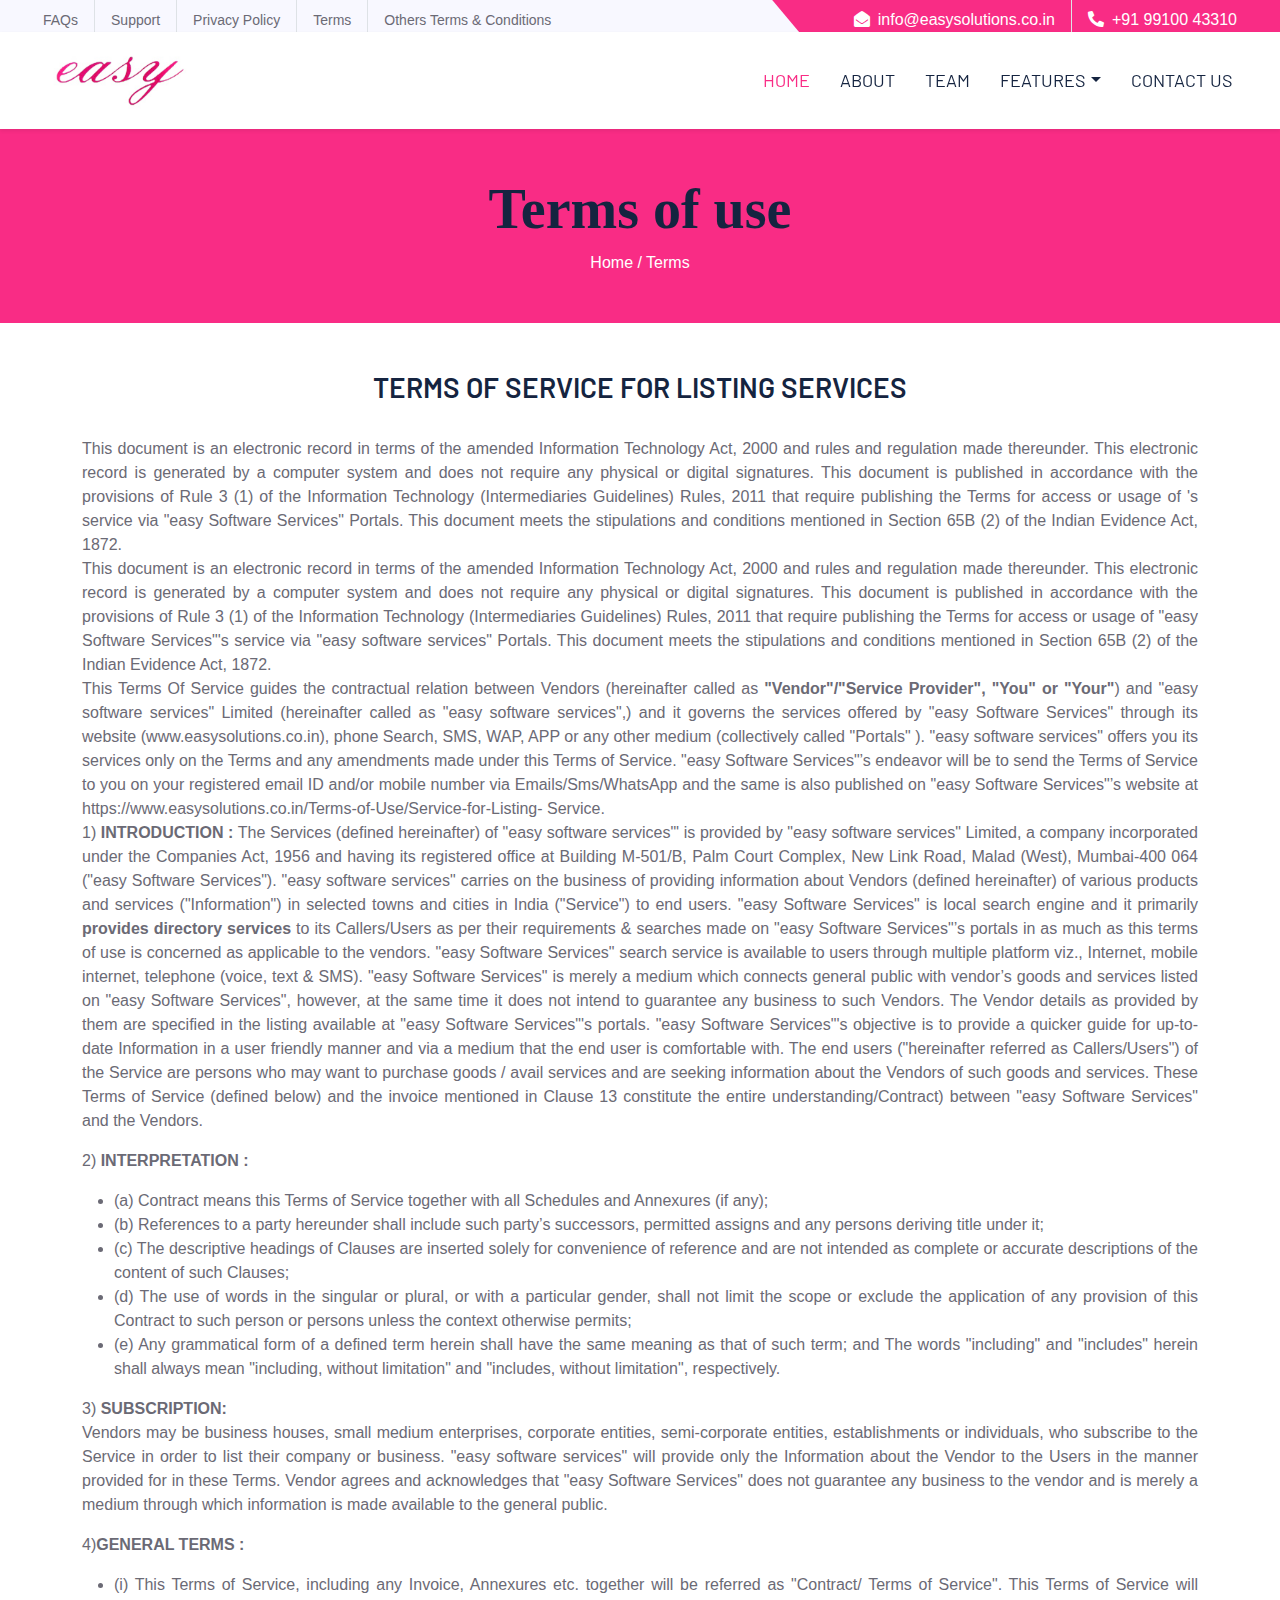
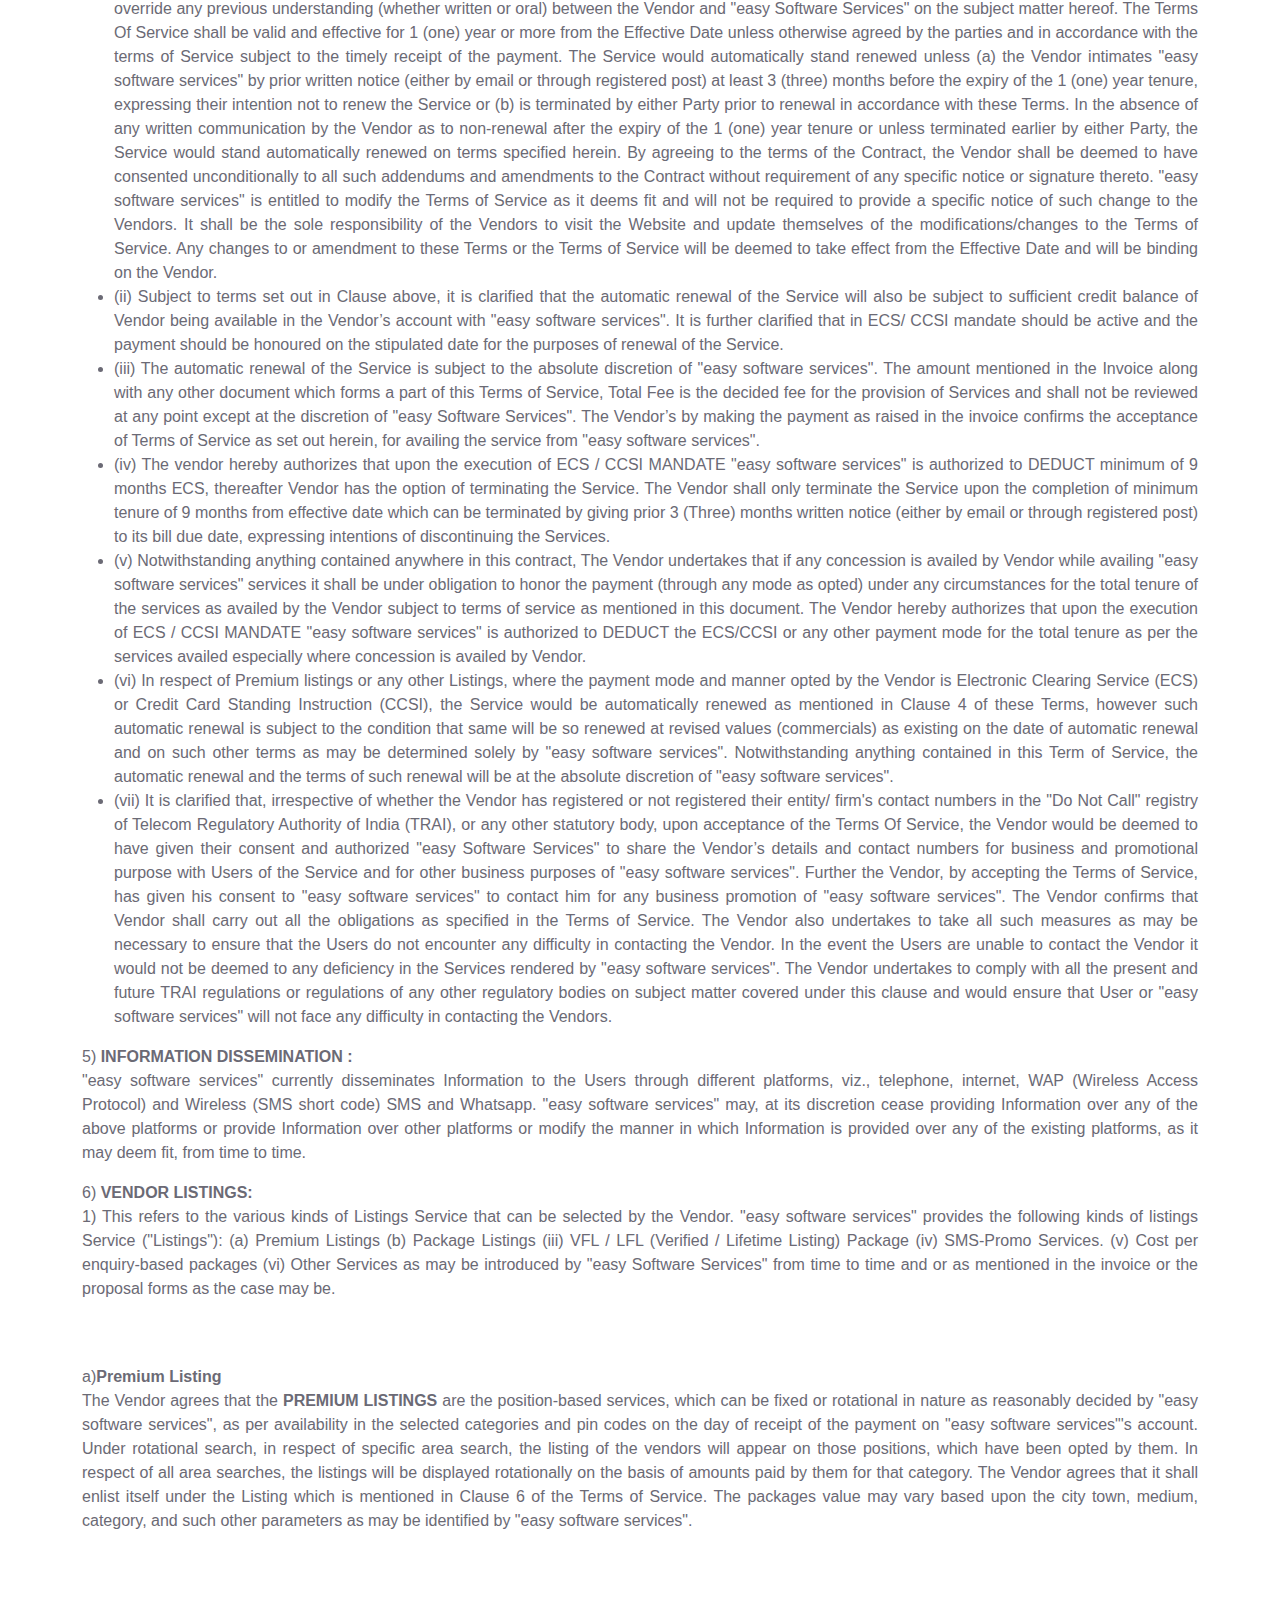
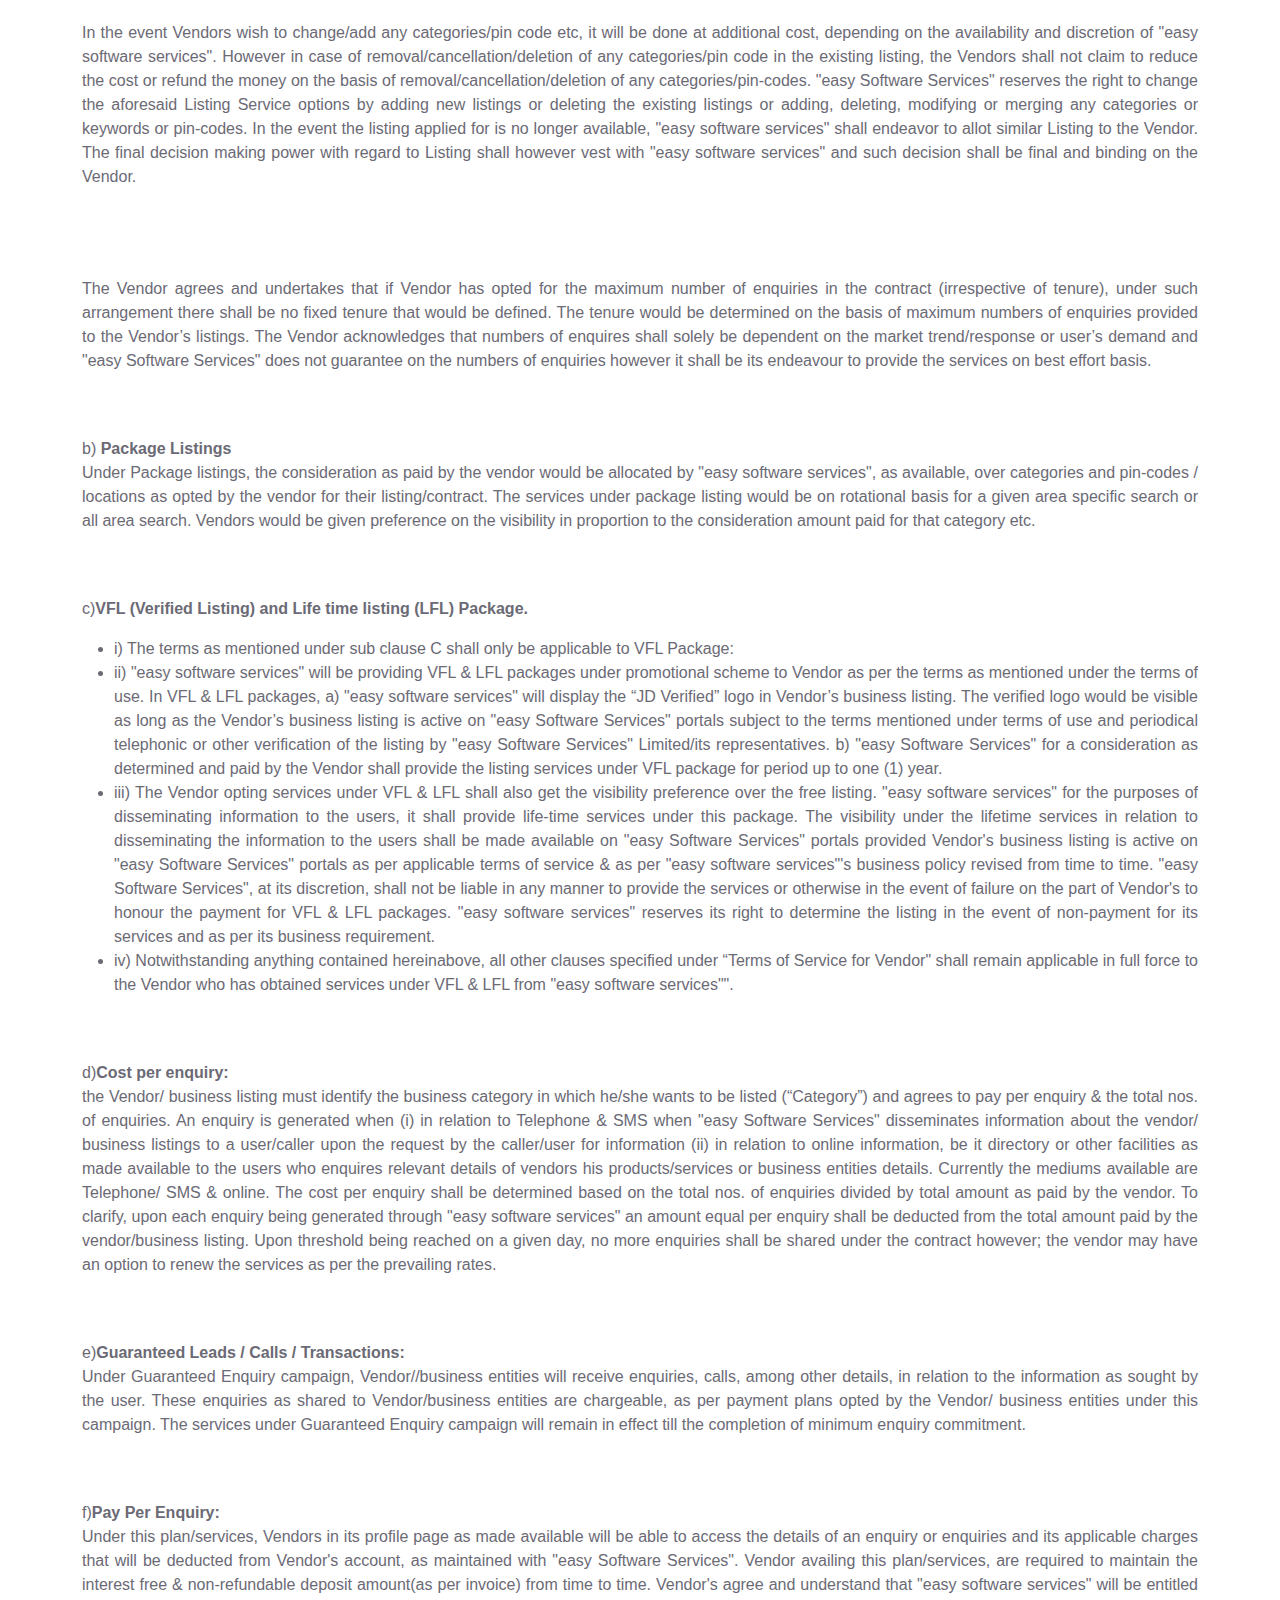
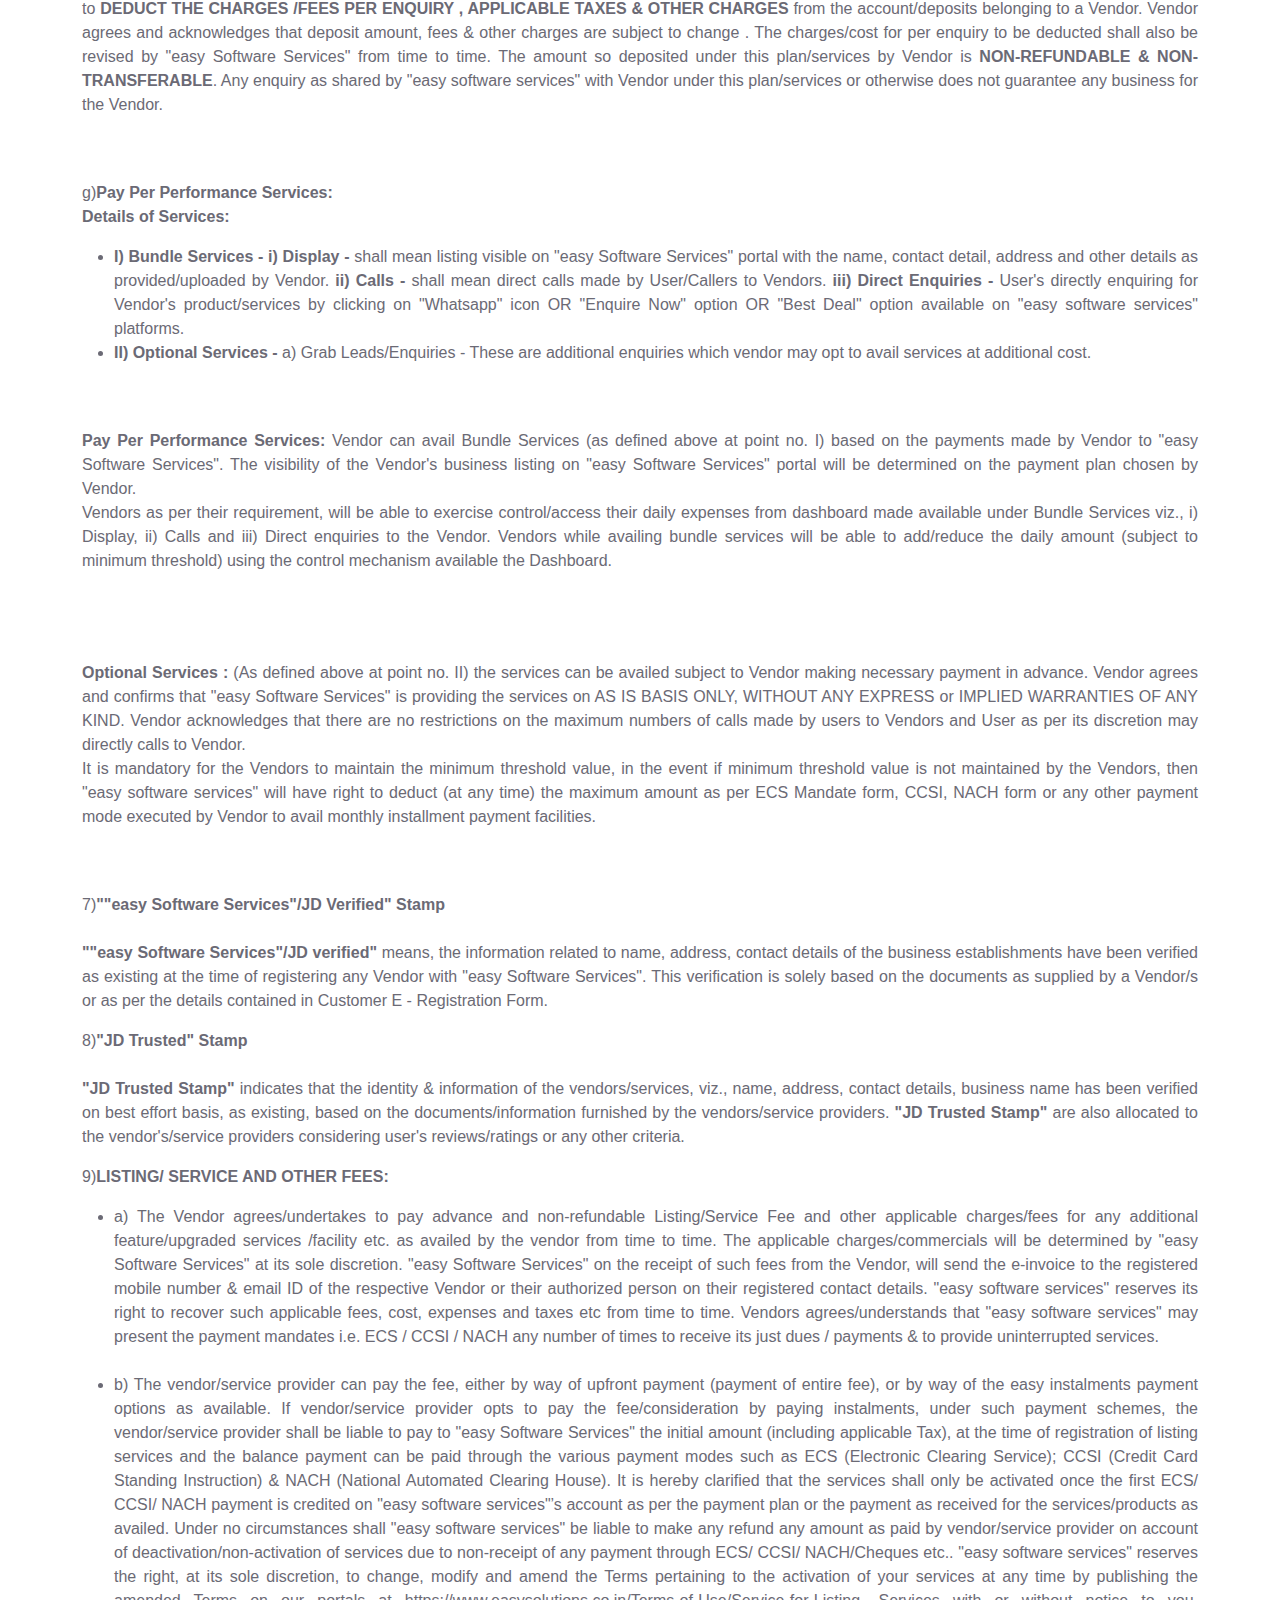
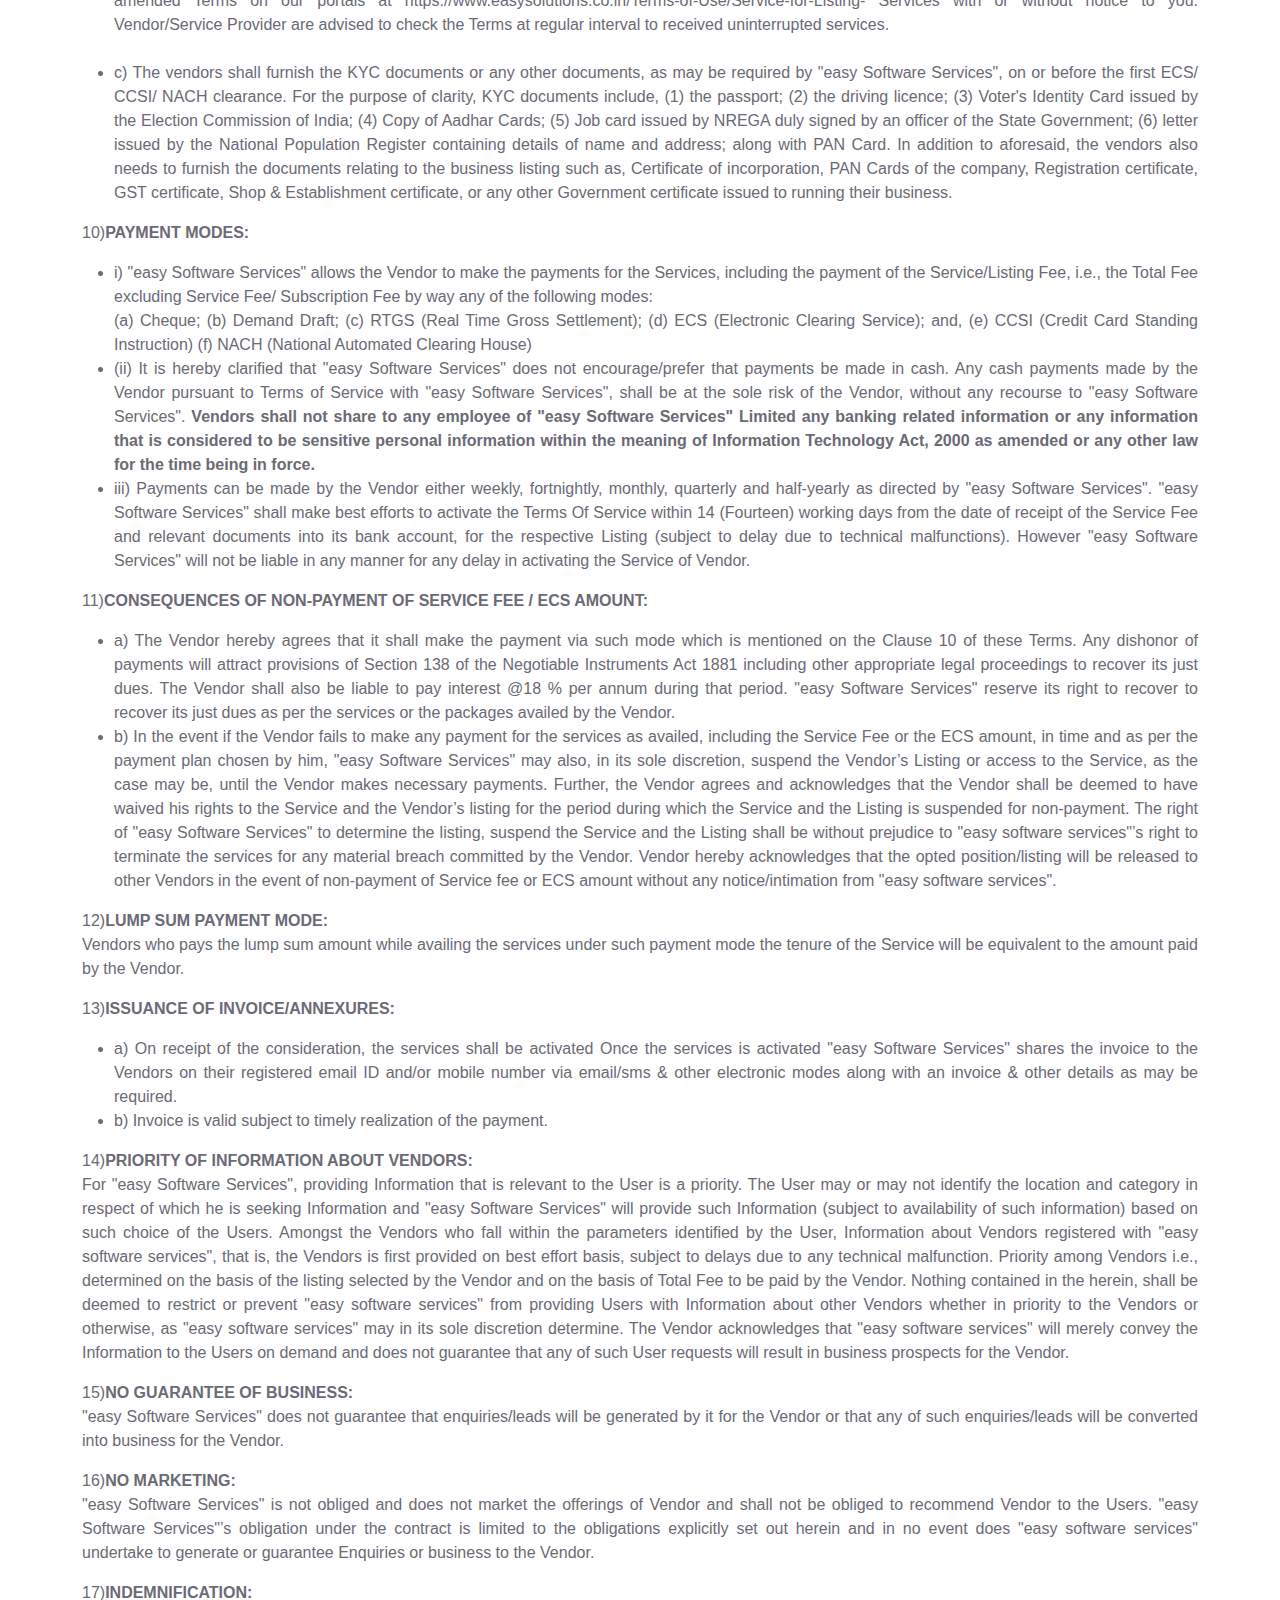
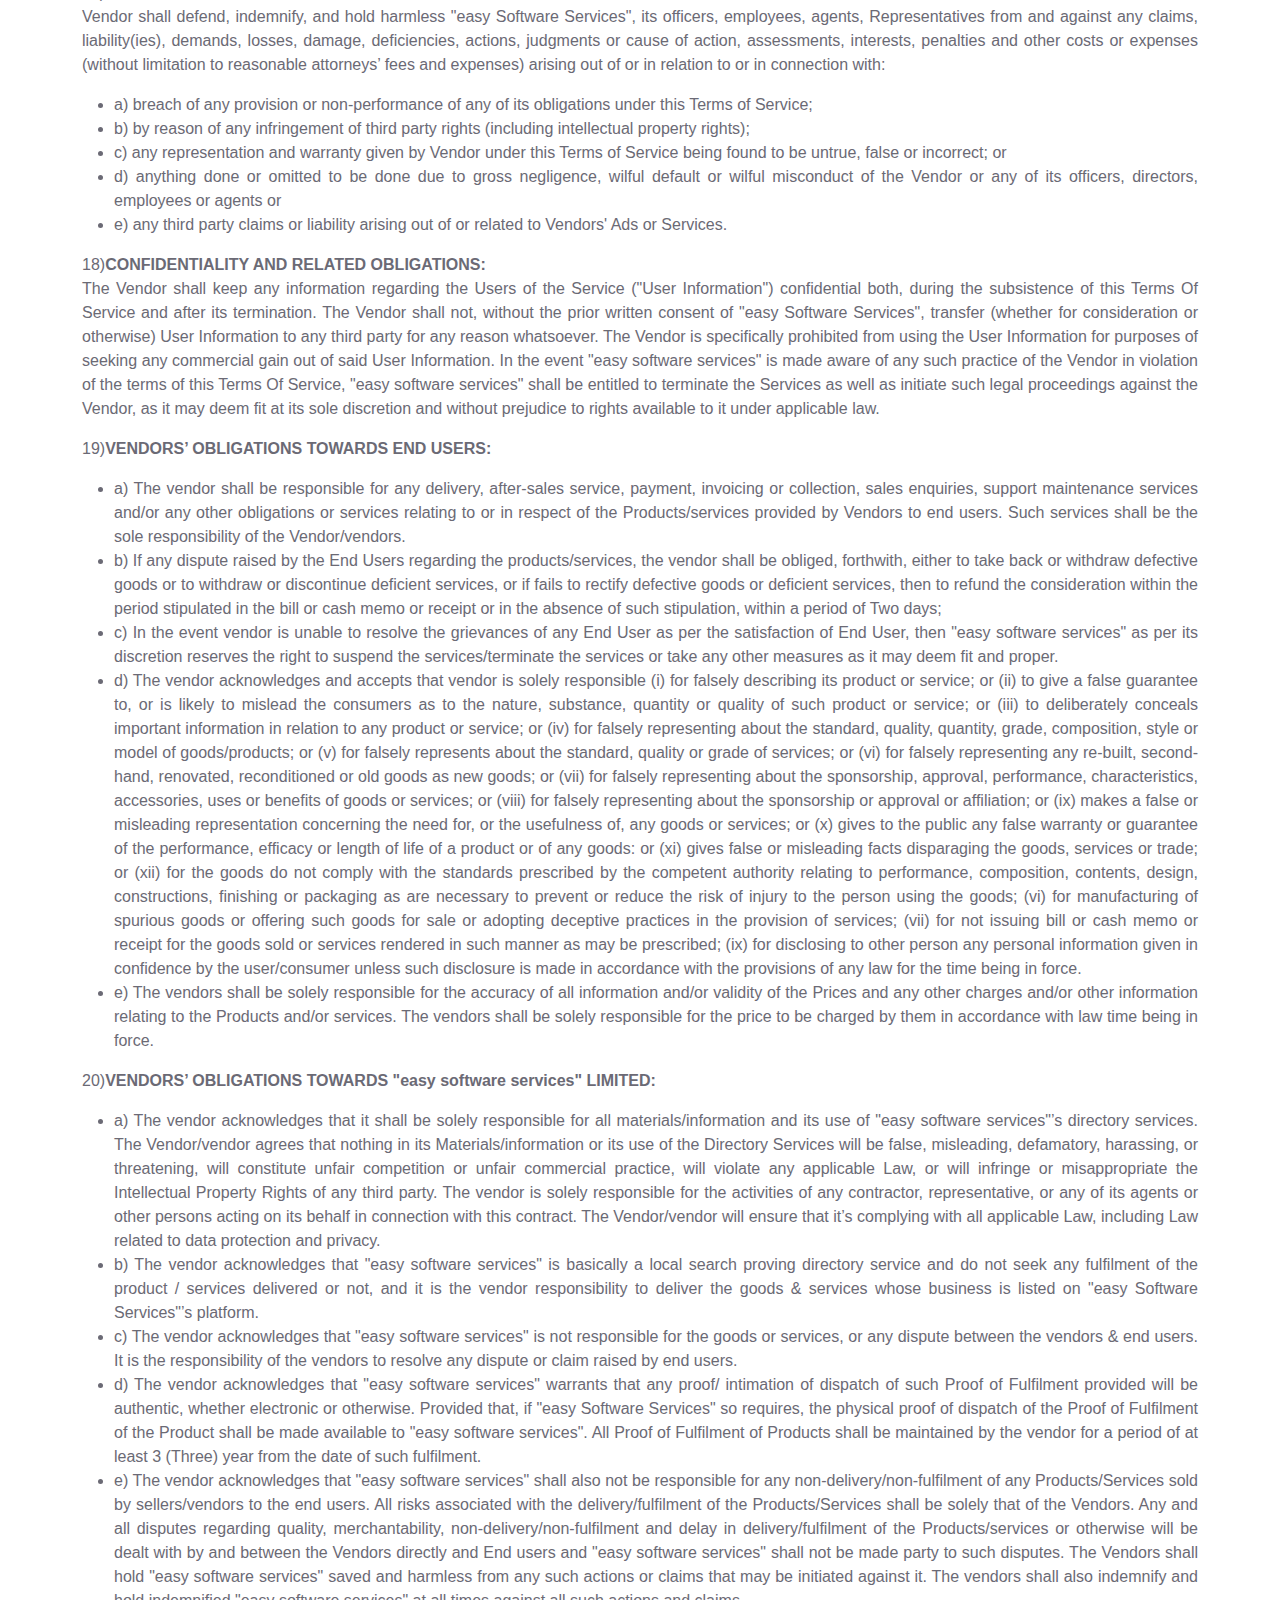
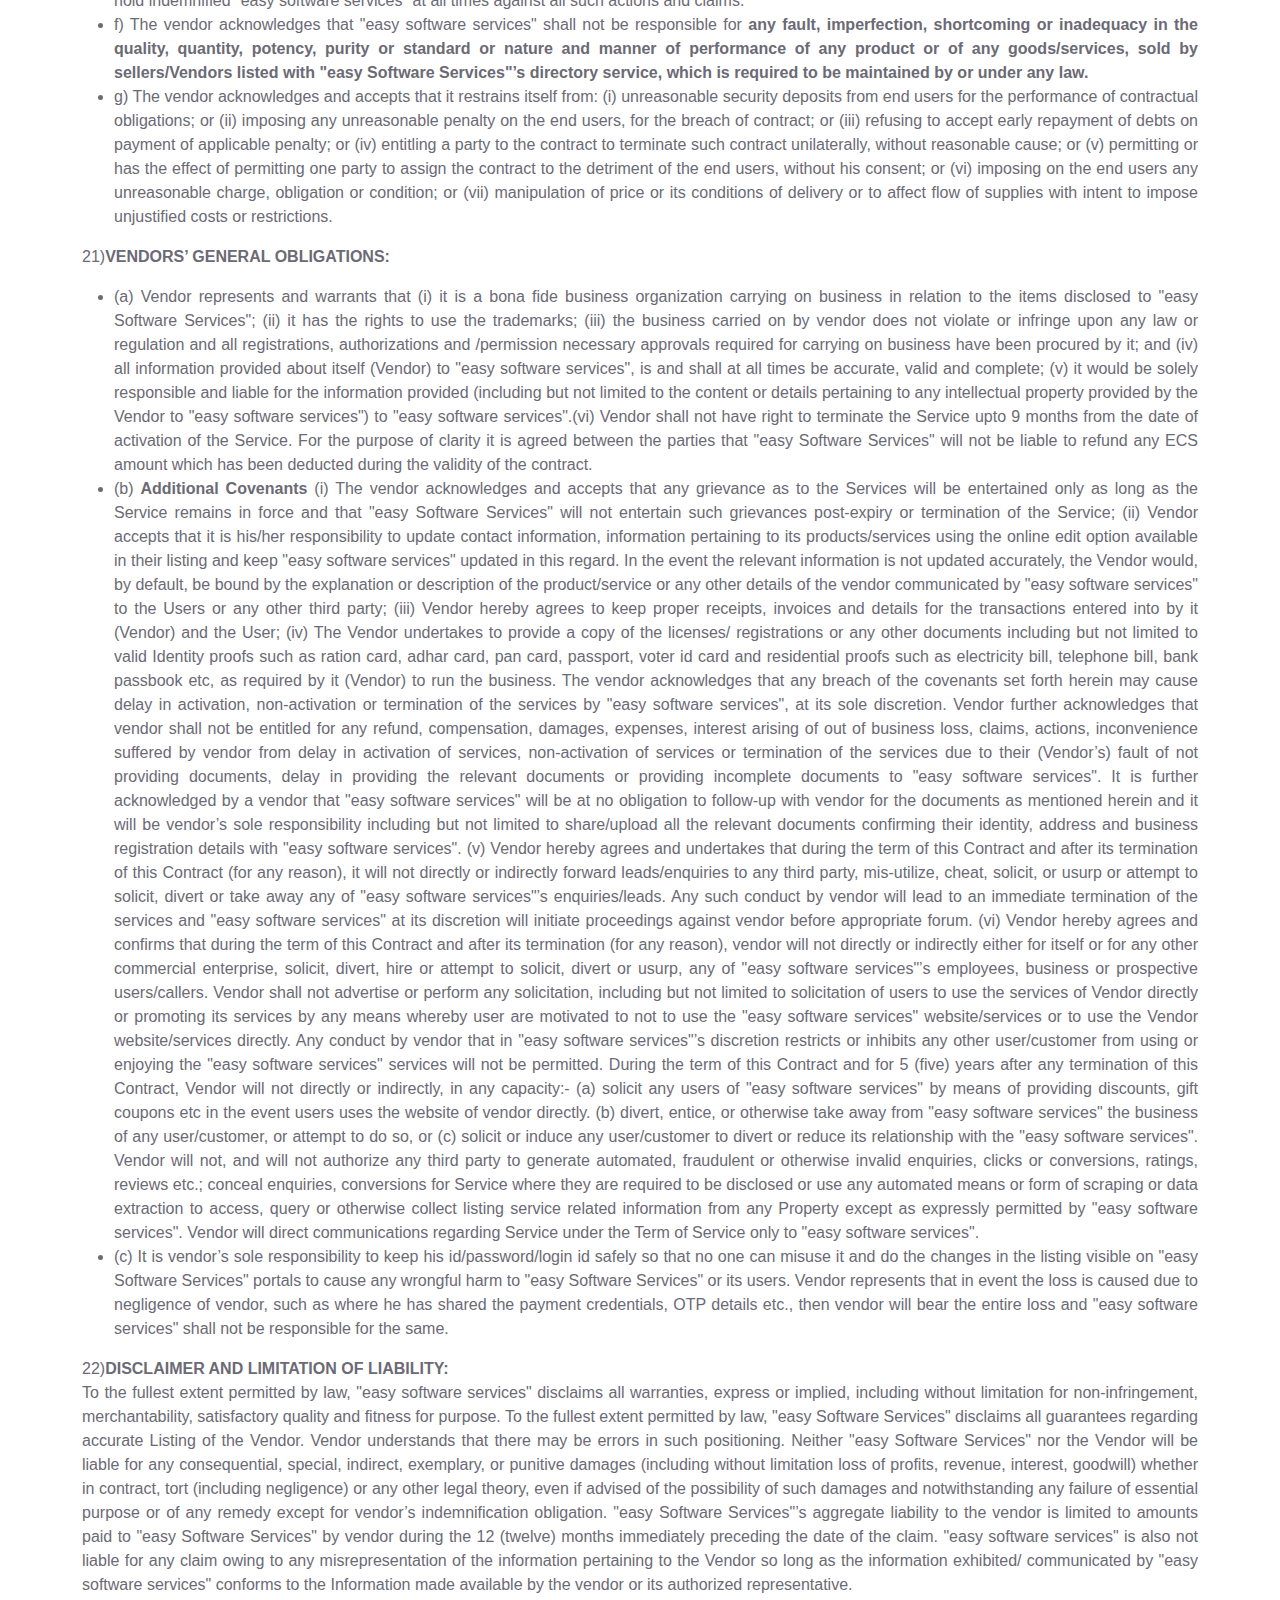
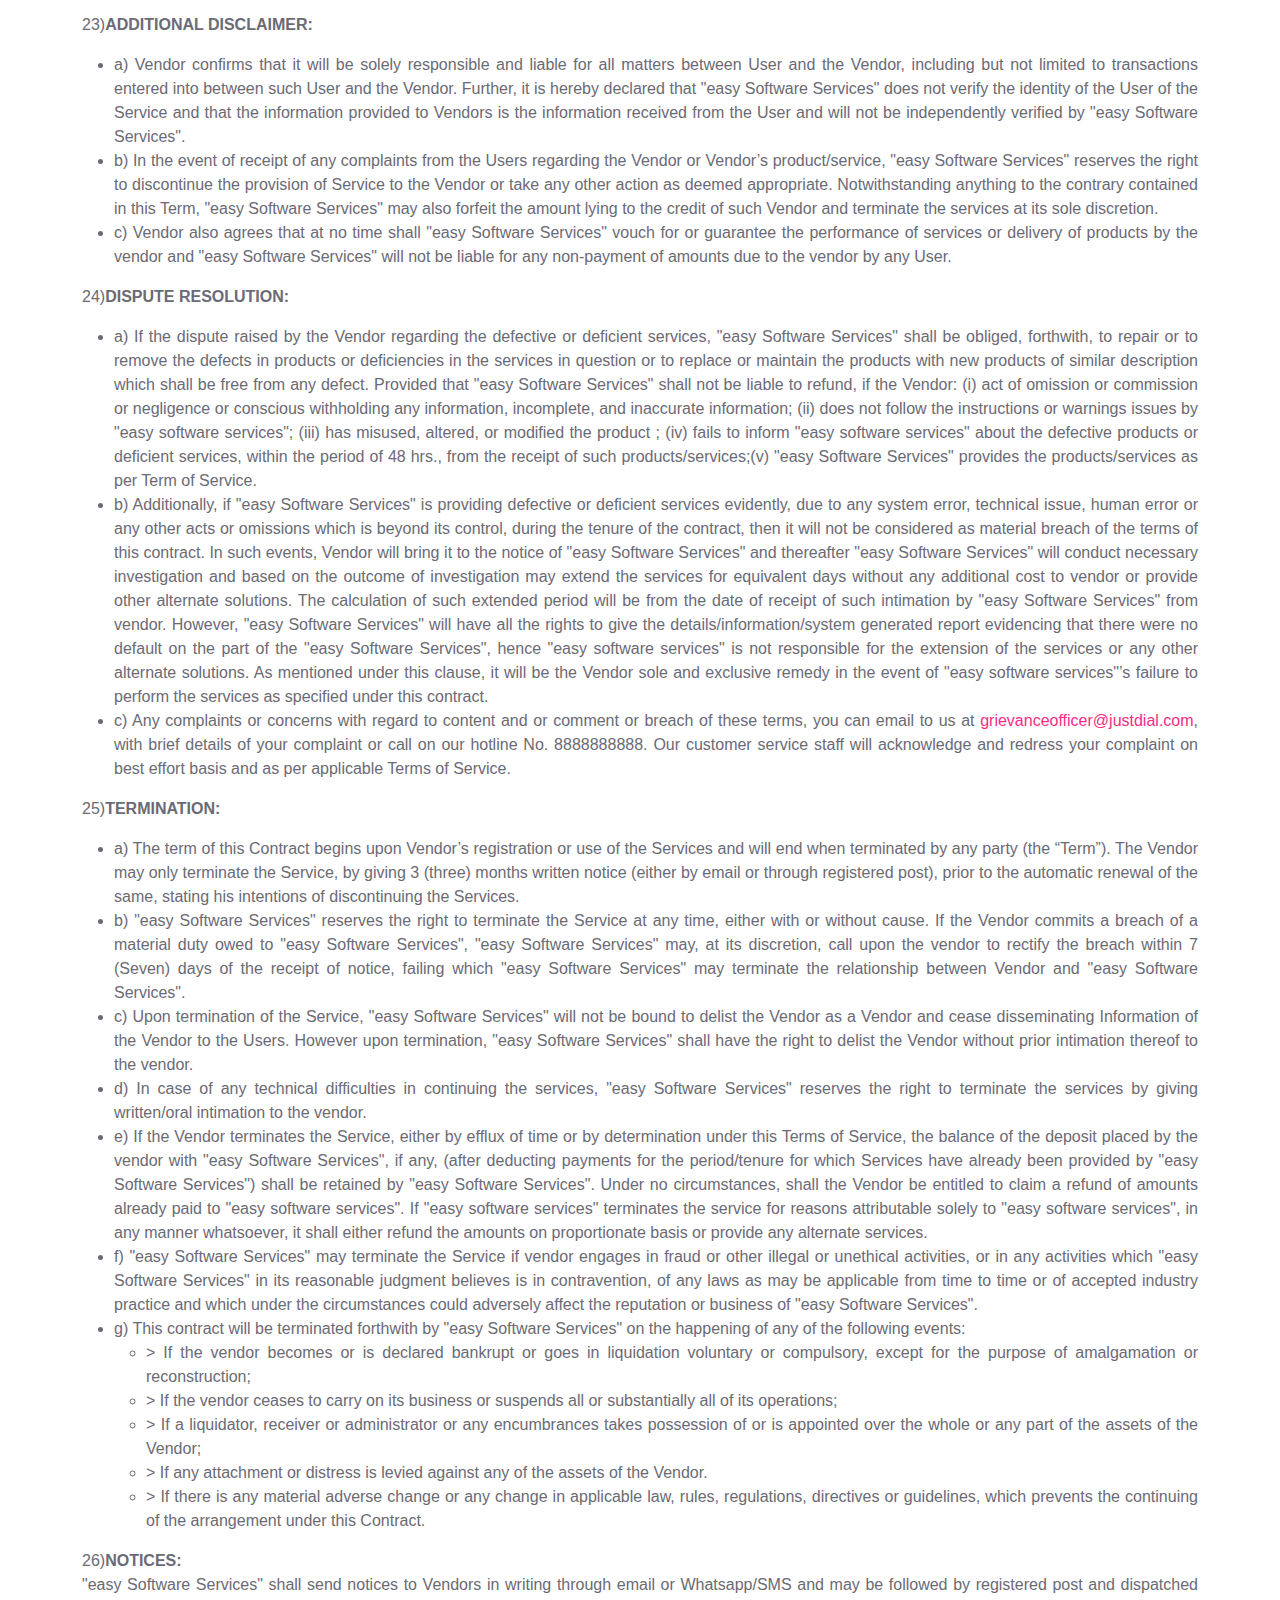
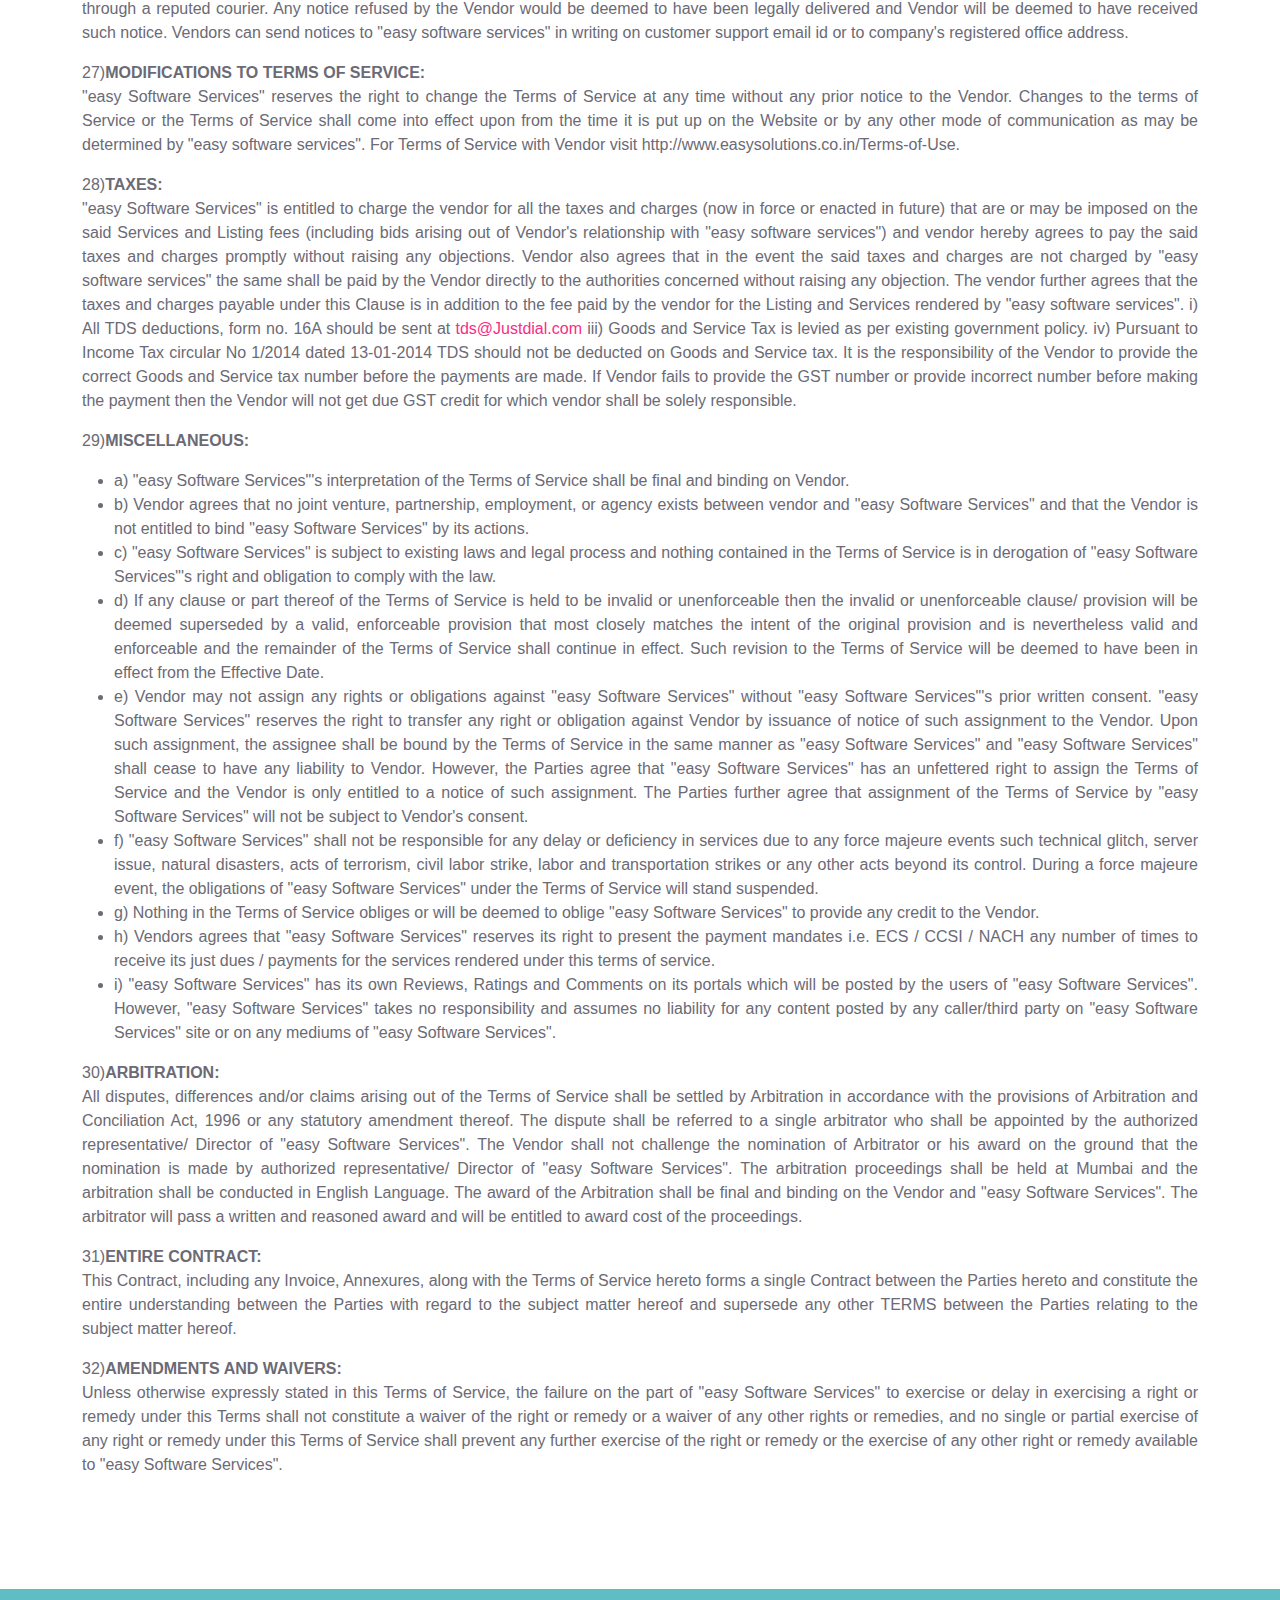
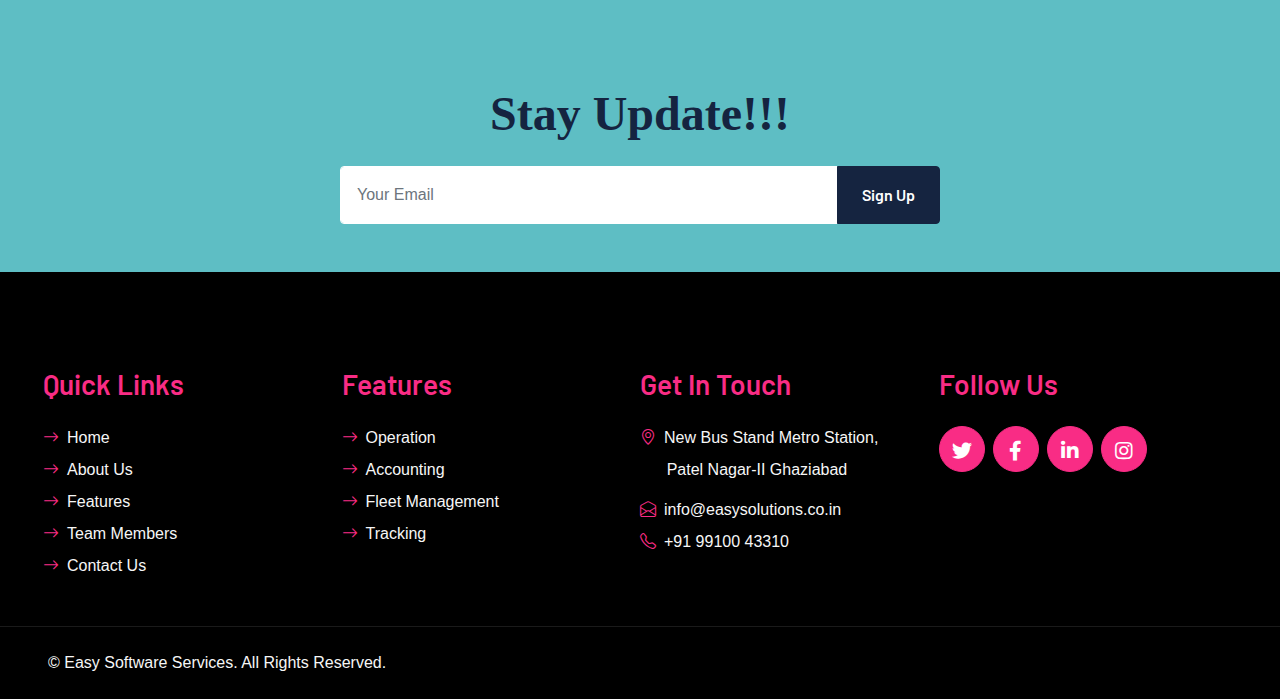
<file: Terms.html>
<!DOCTYPE html>
<html lang="en">

<head>
    <meta charset="utf-8">
    <title>Easy Software Services</title>
    <meta content="width=device-width, initial-scale=1.0" name="viewport">
    <meta content="Free HTML Templates" name="keywords">
    <meta content="Free HTML Templates" name="description">

    <!-- Favicon -->
   <link href="img/favicon.png" rel="icon">
   <link href="img/favicon.png" rel="apple-touch-icon">

    <!-- Google Web Fonts -->
    <link rel="preconnect" href="https://fonts.googleapis.com">
    <link rel="preconnect" href="https://fonts.gstatic.com" crossorigin>
    <link href="https://fonts.googleapis.com/css2?family=Barlow:wght@500;600;700&family=Open+Sans:wght@400;600&display=swap" rel="stylesheet"> 

    <!-- Icon Font Stylesheet -->
    <link href="https://cdnjs.cloudflare.com/ajax/libs/font-awesome/5.10.0/css/all.min.css" rel="stylesheet">
    <link href="https://cdn.jsdelivr.net/npm/bootstrap-icons@1.4.1/font/bootstrap-icons.css" rel="stylesheet">

    <!-- Libraries Stylesheet -->
    <link href="lib/owlcarousel/assets/owl.carousel.min.css" rel="stylesheet">

    <!-- Customized Bootstrap Stylesheet -->
    <link href="css/bootstrap.min.css" rel="stylesheet">

    <!-- Template Stylesheet -->
    <link href="css/style.css" rel="stylesheet">
</head>
<style>
  .tram_info {
    text-align: justify;
}
</style>

<div>
     <!-- Topbar Start -->
    <div class="container-fluid bg-secondary ps-5 pe-0 d-none d-lg-block fixed-top">
        <div class="row gx-0">
            <div class="col-md-6 text-center text-lg-start mb-2 mb-lg-0">
                <div class="d-inline-flex align-items-center">
                    <a class="text-body py-2 pe-3 border-end" href="faq.html"><small>FAQs</small></a>
                    <a class="text-body py-2 px-3 border-end" href="support.html"><small>Support</small></a>
                    <a class="text-body py-2 px-3 border-end" href="privacy.html"><small>Privacy Policy</small></a>
                    <a class="text-body py-2 px-3 border-end" href="Terms.html"><small>Terms</small></a>
                    <a class="text-body py-2 ps-3" href="Others.html"><small>Others Terms & Conditions</small></a>
                </div>
            </div>
            <div class="col-md-6 text-center text-lg-end">
                <div class="position-relative d-inline-flex align-items-center bg-primary text-white top-shape px-5">
                    <div class="me-3 pe-3 border-end py-2">
                      <a href="https://mail.google.com/mail/u/0/#inbox?compose=GTvVlcRwRQGRbklLjPQvCXwLcwsWtnwvXQvGKbpdZngvlLXzJNzJhhQhnrqRfbVRWhrnCfHNbKGbc" target="_blank" style="color:#fff">  <p class="m-0"><i class="fa fa-envelope-open me-2"></i>info@easysolutions.co.in</p></a>
                    </div>
                    <div class="py-2">
                      <a href="tel:+919910043310" target="_blank" style="color:#fff" >  <p class="m-0"><i class="fa fa-phone-alt me-2"></i>+91 99100 43310</p></a>
                    </div>
                </div>
            </div>
        </div>
    </div>
    <!-- Topbar End -->


    <!-- Navbar Start -->
    <nav class="navbar navbar-expand-lg bg-white navbar-light shadow-sm px-5 py-3 py-lg-0 fixed-top">
        <a href="index.html" class="navbar-brand p-0">
<h1 class="m-0 font "><img src="img/logo.jpg" style="width:9rem;"></h1>
        </a>
        <button class="navbar-toggler" type="button" data-bs-toggle="collapse" data-bs-target="#navbarCollapse">
            <span class="navbar-toggler-icon"></span>
        </button>
        <div class="collapse navbar-collapse" id="navbarCollapse">
            <div class="navbar-nav ms-auto py-0 me-n3">
                <a href="index.html" class="nav-item nav-link active">Home</a>
                <a href="#about" class="nav-item nav-link">About</a>
                <a href="#team" class="nav-item nav-link">Team</a>
                <div class="nav-item dropdown">
                    <a href="#" class="nav-link dropdown-toggle" data-bs-toggle="dropdown">Features</a>
                    <div class="dropdown-menu m-0">
                        <a href="#features" class="dropdown-item">Operations</a>
                        <a href="#features" class="dropdown-item">Accounting</a>
                        <a href="#features" class="dropdown-item">Fleet Management</a>
                        <a href="#features" class="dropdown-item">Tracking</a>
                    </div>
                </div>
                <a href="#contact" class="nav-item nav-link">Contact Us</a>
            </div>
        </div>
    </nav>
    <!-- Navbar End -->


    <!-- Page Header Start -->
     <div class="container-fluid bg-dark2 p-5"style="margin-top:8rem">
        <div class="row">
            <div class="col-12 text-center">
                <h1 class="display-4 font-weight-bold " style="color:#152440">Terms of use</h1>
                <a href="" style="color:white">Home / Terms</a>
                
            </div>
        </div>
    </div>
    <!-- Page Header End -->


    <!-- About Start -->
    
    <div class="container-fluid  p-0">
        <div class="row g-0">
            <!-- <div class="col-lg-3 py-6 px-5"> -->
<div class="uk-width-1-4@m uk-visible@m text-dark sidebar">
                    <div uk-sticky="offset: 50">
                        <!-- <h3>Table of Contents</h3>
                        <ul class="uk-list uk-list-large">
                            <li><a href="#target1" uk-scroll="offset: 50">General Options</a></li>
                            <li><a href="#target2" uk-scroll="offset: 50">User Account</a></li>
                            <li><a href="#target3" uk-scroll="offset: 50">Shipping Methods</a></li>
                            <li><a href="#target4" uk-scroll="offset: 50">Troubleshooting</a></li>
                        </ul> -->

                    </div>
                </div>            </div>
            <div class="col-lg-12">
                <div class="h-100 d-flex flex-column justify-content-center  p-5" style="width: 100%;">

<div class="container">
   
<!-- <h2 class="text-center">Terms of use</h2> -->
<h3 class="text-center">TERMS OF SERVICE FOR LISTING SERVICES</h3>
<br>
<div class="sers_advt">
    <div class="logo_section">
        <i class="sersAdvt_sprite jd_logoAdr"></i>
        <i class="sersAdvt_sprite divder"></i>
        <i class="sersAdvt_sprite jdLimtd"></i>
    </div>
<div class="tram_info">
  This document is an electronic record in terms of the amended Information Technology Act, 2000 and rules and regulation made thereunder. This electronic record is generated by a computer system and does not require any physical or digital signatures. This document is published in accordance with the provisions of Rule 3 (1) of the Information Technology (Intermediaries Guidelines) Rules, 2011 that require publishing the Terms for access or usage of 's service via "easy Software Services" Portals. This document meets the stipulations and conditions mentioned in Section 65B (2) of the Indian Evidence Act, 1872.
</div>
<div class="tram_info"><div class="sers_advt">
		<div class="logo_section">
			<i class="sersAdvt_sprite jd_logoAdr"></i>
			<i class="sersAdvt_sprite divder"></i>
			<i class="sersAdvt_sprite jdLimtd"></i>
		</div>
    <div class="tram_info">
      This document is an electronic record in terms of the amended Information Technology Act, 2000 and rules and regulation made thereunder. This electronic record is generated by a computer system and does not require any physical or digital signatures. This document is published in accordance with the provisions of Rule 3 (1) of the Information Technology (Intermediaries Guidelines) Rules, 2011 that require publishing the Terms for access or usage of "easy Software Services"'s service via "easy software services" Portals. This document meets the stipulations and conditions mentioned in Section 65B (2) of the Indian Evidence Act, 1872.
    </div>
    <div class="tram_info">
      This Terms Of Service guides the contractual relation between Vendors (hereinafter called as  <b>"Vendor"/"Service Provider", "You" or "Your"</b>) and "easy software services" Limited (hereinafter called as "easy software services",) and it governs the services offered by "easy Software Services" through its website (www.easysolutions.co.in), phone Search, SMS, WAP, APP or any other medium (collectively called "Portals" ). "easy software services" offers you its services only on the Terms and any amendments made under this Terms of Service. "easy Software Services"’s endeavor will be to send the Terms of Service to you on your registered email ID and/or mobile number via Emails/Sms/WhatsApp and the same is also published on "easy Software Services"’s website at https://www.easysolutions.co.in/Terms-of-Use/Service-for-Listing- Service.
    </div>
		<div class="tram_info">
			<p>1) <b>INTRODUCTION :</b> The Services (defined hereinafter) of  "easy software services"' is provided by "easy software services" Limited, a company incorporated under the Companies Act, 1956 and having its registered office at Building M-501/B, Palm Court Complex, New Link Road, Malad (West), Mumbai-400 064 ("easy Software Services"). "easy software services" carries on the business of providing information about Vendors (defined hereinafter) of various products and services ("Information") in selected towns and cities in India ("Service") to end users. "easy Software Services" is local search engine and it primarily <b>provides directory services</b> to its Callers/Users as per their requirements &amp; searches made on "easy Software Services"’s portals in as much as this terms of use is concerned as applicable to the vendors. "easy Software Services" search service is available to users through multiple platform viz., Internet, mobile internet, telephone (voice, text &amp; SMS). "easy Software Services" is merely a medium which connects general public with vendor’s goods and services listed on "easy Software Services", however, at the same time it does not intend to guarantee any business to such Vendors. The Vendor details as provided by them are specified in the listing available at "easy Software Services"'s portals. "easy Software Services"'s objective is to provide a quicker guide for up-to-date Information in a user friendly manner and via a medium that the end user is comfortable with. The end users ("hereinafter referred as Callers/Users") of the Service are persons who may want to purchase goods / avail services and are seeking information about the Vendors of such goods and services. These Terms of Service (defined below) and the invoice mentioned in Clause 13 constitute the entire understanding/Contract) between "easy Software Services" and the Vendors. 
		</p>
		</div>
		<div class="tram_info">
			<p>2) <b>INTERPRETATION :</b>
			</p><ul>
				<li>(a) Contract means this Terms of Service together with all Schedules and Annexures (if any);</li>
				<li>(b) References to a party hereunder shall include such party’s successors, permitted assigns and any persons deriving title under it;</li>
				<li>(c) The descriptive headings of Clauses are inserted solely for convenience of reference and are not intended as complete or accurate descriptions of the content of such Clauses;</li>
				<li>(d) The use of words in the singular or plural, or with a particular gender, shall not limit the scope or exclude the application of any provision of this Contract to such person or persons unless the context otherwise permits;</li>
				<li>(e) Any grammatical form of a defined term herein shall have the same meaning as that of such term; and The words "including" and "includes" herein shall always mean "including, without limitation" and "includes, without limitation", respectively.</li>
			</ul>
		<p></p>
		</div>
		<div class="tram_info">
			<p>3) <b>SUBSCRIPTION:</b> <br>
			Vendors may be business houses, small medium enterprises, corporate entities, semi-corporate entities, establishments or individuals, who subscribe to the Service in order to list their company or business. "easy software services" will provide only the Information about the Vendor to the Users in the manner provided for in these Terms. Vendor agrees and acknowledges that "easy Software Services" does not guarantee any business to the vendor and is merely a medium through which information is made available to the general public.
		</p>
		</div>
		<div class="tram_info">
			 <p>4)<b>GENERAL TERMS :</b>
			</p><ul>
				<li>(i) This Terms of Service, including any Invoice, Annexures etc. together will be referred as "Contract/ Terms of Service". This Terms of Service will override any previous understanding (whether written or oral) between the Vendor and "easy Software Services" on the subject matter hereof. The  Terms Of Service shall be valid and effective for 1 (one) year or more from the Effective Date unless otherwise agreed by the parties and in accordance with the terms of Service subject to the timely receipt of the payment. The Service would automatically stand renewed unless (a) the Vendor intimates "easy software services" by prior written notice (either by email or through registered post) at least 3 (three) months before the expiry of the 1 (one) year tenure, expressing their intention not to renew the Service or (b) is terminated by either Party prior to renewal in accordance with these Terms. In the absence of any written communication by the Vendor as to non-renewal after the expiry of the 1 (one) year tenure or unless terminated earlier by either Party, the Service would stand automatically renewed on terms specified herein. By agreeing to the terms of the Contract, the Vendor shall be deemed to have consented unconditionally to all such addendums and amendments to the Contract without requirement of any specific notice or signature thereto. "easy software services" is entitled to modify the Terms of Service as it deems fit and will not be required to provide a specific notice of such change to the Vendors. It shall be the sole responsibility of the Vendors to visit the Website and update themselves of the modifications/changes to the Terms of Service. Any changes to or amendment to these Terms or the Terms of Service will be deemed to take effect from the Effective Date and will be binding on the Vendor.</li>			
				<li>(ii) Subject to terms set out in Clause above, it is clarified that the automatic renewal of the Service will also be subject to sufficient credit balance of Vendor being available in the Vendor’s account with "easy software services". It is further clarified that in ECS/ CCSI mandate should be active and the payment should be honoured on the stipulated date for the purposes of renewal of the Service.</li>
				<li>(iii) The automatic renewal of the Service is subject to the absolute discretion of "easy software services". The amount mentioned in the Invoice along with any other document which forms a part of this Terms of Service, Total Fee is the decided fee for the provision of Services and shall not be reviewed at any point except at the discretion of "easy Software Services". The Vendor’s by making the payment as raised in the invoice confirms the acceptance of Terms of Service as set out herein, for availing the service from "easy software services".</li>
				<li>(iv) The vendor hereby authorizes that upon the execution of ECS / CCSI MANDATE "easy software services" is authorized to DEDUCT minimum of 9 months ECS, thereafter Vendor has the option of terminating the Service. The Vendor shall only terminate the  Service upon the completion of minimum tenure of 9 months from effective date which can be terminated by giving prior 3 (Three) months written notice (either by email or through registered post) to its bill due date, expressing intentions of discontinuing the Services.</li>
				<li>(v) Notwithstanding anything contained anywhere in this contract, The Vendor undertakes that if any concession is availed by Vendor while availing "easy software services" services it shall be under obligation to honor the payment (through any mode as opted) under any circumstances for the total tenure of the services as availed by the Vendor subject to terms of service as mentioned in this document. The Vendor hereby authorizes that upon the execution of ECS / CCSI MANDATE "easy software services" is authorized to DEDUCT the ECS/CCSI or any other payment mode for the total tenure as per the services availed especially where concession is availed by Vendor.</li>
				<li>(vi) In respect of  Premium listings or any other Listings, where the payment mode and manner opted by the Vendor is Electronic Clearing Service (ECS) or Credit Card Standing Instruction (CCSI), the  Service would be automatically renewed as mentioned in Clause 4 of these Terms, however such automatic renewal is subject to the condition that same will be so renewed at revised values (commercials) as existing on the date of automatic renewal and on such other terms as may be determined solely by "easy software services". Notwithstanding anything contained in this Term of Service, the automatic renewal and the terms of such renewal will be at the absolute discretion of "easy software services".</li>
        <li>(vii) It is clarified that, irrespective of whether the Vendor has registered or not registered their entity/ firm's contact numbers in the "Do Not Call" registry of Telecom Regulatory Authority of India (TRAI), or any other statutory body, upon  acceptance of the  Terms Of Service, the Vendor would be deemed to have given their consent and authorized "easy Software Services" to share the Vendor’s details and contact numbers for business and promotional purpose with Users of the Service and for other business purposes of "easy software services". Further the Vendor, by accepting the Terms of Service, has given his consent to "easy software services" to contact him for any business promotion of "easy software services". The Vendor confirms that Vendor shall carry out all the obligations as specified in the Terms of Service. The Vendor also undertakes to take all such measures as may be necessary to ensure that the Users do not encounter any difficulty in contacting the Vendor. In the event the Users are unable to contact the Vendor it would not be deemed to any deficiency in the Services rendered by "easy software services". The Vendor undertakes to comply with all the present and future TRAI regulations or regulations of any other regulatory bodies on subject matter covered under this clause and would ensure that User or "easy software services" will not face any difficulty in contacting the Vendors. </li>
			</ul>
		<p></p>
		</div>
		<div class="tram_info">
			<p>5) <b>INFORMATION DISSEMINATION :</b> <br>
		 "easy software services" currently disseminates Information to the Users through different platforms, viz., telephone, internet, WAP (Wireless Access Protocol) and Wireless (SMS short code) SMS and Whatsapp. "easy software services" may, at its discretion cease providing Information over any of the above platforms or provide Information over other platforms or modify the manner in which Information is provided over any of the existing platforms, as it may deem fit, from time to time.
		</p>
		</div>
		<div class="tram_info">
			<p><span>6)</span> <b>VENDOR LISTINGS:</b> <br>
			1) This refers to the various kinds of Listings Service that can be selected by the Vendor. "easy software services" provides the following kinds of listings Service ("Listings"): (a) Premium Listings (b) Package Listings (iii) VFL / LFL (Verified / Lifetime Listing) Package (iv) SMS-Promo Services. (v) Cost per enquiry-based packages (vi) Other Services as may be introduced by "easy Software Services" from time to time and or as mentioned in the invoice or the proposal forms as the case may be.
		</p><br><br>

    <p>a)<b>Premium Listing</b> <br>
      The Vendor agrees that the <b>PREMIUM LISTINGS</b> are the position-based services, which can be fixed or rotational in nature as reasonably decided by "easy software services", as per availability in the selected categories and pin codes on the day of receipt of the payment on "easy software services"'s account. Under rotational search, in respect of specific area search, the listing of the vendors will appear on those positions, which have been opted by them. In respect of all area searches, the listings will be displayed rotationally on the basis of amounts paid by them for that category. The Vendor agrees that it shall enlist itself under the Listing which is mentioned in Clause 6  of the Terms of Service. The packages value may vary based upon the city town, medium, category, and such other parameters as may be identified by "easy software services".
    </p><br><br>

    <span>&nbsp;</span><p>In the event Vendors wish to change/add any categories/pin code etc, it will be done at additional cost, depending on the availability and discretion of "easy software services". However in case of removal/cancellation/deletion of any categories/pin code in the existing listing, the Vendors shall not claim to reduce the cost or refund the money on the basis of removal/cancellation/deletion of any categories/pin-codes. "easy Software Services" reserves the right to change the aforesaid Listing Service options by adding new listings or deleting the existing listings or adding, deleting, modifying or merging any categories or keywords or pin-codes. In the event the listing applied for is no longer available, "easy software services" shall endeavor to allot similar Listing to the Vendor. The final decision making power with regard to Listing shall however vest with "easy software services" and such decision shall be final and binding on the Vendor.</p><br><br>

    <span>&nbsp;</span><p>The Vendor agrees and undertakes that if Vendor has opted for the maximum number of enquiries in the contract (irrespective of tenure), under such arrangement there shall be no fixed tenure that would be defined. The tenure would be determined on the basis of maximum numbers of enquiries provided to the Vendor’s listings. The Vendor acknowledges that numbers of enquires shall solely be dependent on the market trend/response or user’s demand and "easy Software Services" does not guarantee on the numbers of enquiries however it shall be its endeavour to provide the services on best effort basis.</p><br><br>


    <p>b) <b>Package Listings</b> <br>
      Under Package listings, the consideration as paid by the vendor would be allocated by "easy software services", as available, over categories and pin-codes / locations as opted by the vendor for their listing/contract. The services under package listing would be on rotational basis for a given area specific search or all area search. Vendors would be given preference on the visibility in proportion to the consideration amount paid for that category etc. 
    </p><br><br>


    <p>c)<b>VFL (Verified Listing) and Life time listing (LFL) Package.</b> <br>
      </p><ul>
        <li>i) The terms as mentioned under sub clause C shall only be applicable to VFL Package:&nbsp;</li>
        <li>ii) "easy software services" will be providing VFL &amp; LFL packages under promotional scheme to Vendor as per the terms as mentioned under the terms of use. In VFL &amp; LFL packages, a) "easy software services" will display the “JD Verified” logo in Vendor’s business listing. The verified logo would be visible as long as the Vendor’s business listing is active on "easy Software Services" portals subject to the terms mentioned under terms of use and periodical telephonic or other verification of the listing by "easy Software Services" Limited/its representatives. b) "easy Software Services" for a consideration as determined and paid by the Vendor shall provide the listing services under VFL package for period up to one (1) year.</li>
        <li>iii) The Vendor opting services under VFL &amp; LFL shall also get the visibility preference over the free listing. "easy software services" for the purposes of disseminating information to the users, it shall provide life-time services under this package. The visibility under the lifetime services in relation to disseminating the information to the users shall be made available on "easy Software Services" portals provided Vendor's business listing is active on "easy Software Services" portals as per applicable terms of service &amp; as per "easy software services"'s business policy revised from time to time. "easy Software Services", at its discretion, shall not be liable in any manner to provide the services or otherwise in the event of failure on the part of Vendor's to honour the payment for VFL &amp; LFL packages. "easy software services" reserves its right to determine the listing in the event of non-payment for its services and as per its business requirement.</li>
        <li>iv) Notwithstanding anything contained hereinabove, all other clauses specified under “Terms of Service for Vendor" shall remain applicable in full force to the Vendor who has obtained services under VFL &amp; LFL from "easy software services"".</li>
      </ul>
    <p></p><br><br>

    <p>d)<b>Cost per enquiry:</b> <br>
     the Vendor/ business listing must identify the business category in which he/she wants to be listed (“Category”) and agrees to pay per enquiry &amp; the total nos. of enquiries. An enquiry is generated when (i) in relation to Telephone &amp; SMS when "easy Software Services" disseminates information about the vendor/ business listings to a user/caller upon the request by the caller/user for information (ii) in relation to online information, be it directory or other facilities as made available to the users who enquires relevant details of vendors his products/services or business entities details. Currently the mediums available are Telephone/ SMS &amp; online. The cost per enquiry shall be determined based on the total nos. of enquiries divided by total amount as paid by the vendor.  To clarify, upon each enquiry being generated through "easy software services" an amount equal per enquiry shall be deducted from the total amount paid by the vendor/business listing. Upon threshold being reached on a given day, no more enquiries shall be shared under the contract however; the vendor may have an option to renew the services as per the prevailing rates.
    </p><br><br>

    <p>e)<b>Guaranteed Leads / Calls / Transactions:</b> <br>
     Under Guaranteed Enquiry campaign, Vendor//business entities will receive enquiries, calls, among other details, in relation to the information as sought by the user. These enquiries as shared to Vendor/business entities are chargeable, as per payment plans opted by the Vendor/ business entities under this campaign. The services under Guaranteed Enquiry campaign will remain in effect till the completion of minimum enquiry commitment.
     
     </p><br><br>
     
     <p>f)<b>Pay Per Enquiry:</b> <br>
    Under this plan/services, Vendors in its profile page as made available will be able to access the details of an enquiry or enquiries and its applicable charges that will be deducted from Vendor's account, as maintained with "easy Software Services". Vendor availing this plan/services, are required to maintain the interest free &amp; non-refundable deposit amount(as per invoice) from time to time. Vendor's agree and understand that "easy software services" will be entitled to <b>DEDUCT THE CHARGES /FEES PER ENQUIRY , APPLICABLE TAXES &amp; OTHER CHARGES</b> from the account/deposits  belonging to a Vendor. Vendor agrees and acknowledges that deposit amount, fees &amp; other charges are subject to change . The charges/cost for per enquiry to be deducted shall also be revised by "easy Software Services" from time to time. The amount so deposited under this plan/services by Vendor is <b>NON-REFUNDABLE &amp; NON-TRANSFERABLE</b>. Any enquiry as shared by "easy software services" with Vendor under this plan/services or otherwise does not guarantee any business for the Vendor.   
     </p><br><br>

     <p>g)<b>Pay Per Performance Services:</b> 
        <br><b>Details of Services:</b></p>
        <ul>
          <li><b>I) Bundle Services  - i) Display -</b> shall mean listing visible on "easy Software Services" portal with the name, contact detail, address and other details as provided/uploaded by Vendor. <b>ii) Calls - </b>shall mean direct calls made by User/Callers to Vendors. <b>iii) Direct Enquiries -</b> User's directly enquiring for Vendor's product/services by clicking on "Whatsapp" icon OR "Enquire Now" option OR "Best Deal" option available on "easy software services" platforms.  </li>
          <li><b>II) Optional Services - </b>a) Grab Leads/Enquiries - These are additional enquiries which vendor may opt to avail services at additional cost.</li>
        </ul><br>
        <span>&nbsp;</span><p><b>Pay Per Performance Services: </b>Vendor can avail Bundle Services (as defined above at point no. I) based on the payments made by Vendor to "easy Software Services".  The visibility of the Vendor's business listing on "easy Software Services" portal will be determined on the payment plan chosen by Vendor. <br> Vendors as per their requirement, will be able to exercise control/access their daily expenses from dashboard made available under Bundle Services viz., i) Display, ii) Calls and iii) Direct enquiries to the Vendor. Vendors while availing bundle services will be able to add/reduce the daily amount (subject to minimum threshold) using the control mechanism available the Dashboard. </p><br><br>
         <span>&nbsp;</span><p><b>Optional Services : </b>(As defined above at point no. II) the services can be availed subject to Vendor making necessary payment in advance. Vendor agrees and confirms that "easy Software Services" is providing the services on AS IS BASIS ONLY, WITHOUT ANY EXPRESS or IMPLIED WARRANTIES OF ANY KIND. Vendor acknowledges that there are no restrictions on the maximum numbers of calls made by users to Vendors and User as per its discretion may directly calls to Vendor. <br>It is mandatory for the Vendors to maintain the minimum threshold value, in the event if minimum threshold value is not maintained by the Vendors, then "easy software services" will have right to deduct (at any time) the maximum amount as per ECS Mandate form, CCSI, NACH form or any other payment mode executed by Vendor to avail monthly installment payment facilities. 
       </p><br><br>
		</div>

		<div class="tram_info">
			<p>7)<b>""easy Software Services"/JD Verified" Stamp</b> <br><br>
			<b>""easy Software Services"/JD verified"</b> means, the information related to name, address, contact details of the business establishments have been verified as existing at the time of registering any Vendor with "easy Software Services". This verification is solely based on the documents as supplied by a Vendor/s or as per the details contained in Customer E - Registration Form.&nbsp;
		</p>
		</div>

		<div class="tram_info">
			<p>8)<b>"JD Trusted" Stamp</b> <br><br>
			<b>"JD Trusted Stamp"</b> indicates that the identity &amp; information of the vendors/services, viz., name, address, contact details, business name has been verified on best effort basis, as existing, based on the documents/information furnished by the vendors/service providers.&nbsp;<b>"JD Trusted Stamp"</b>&nbsp;are also allocated to the vendor's/service providers considering user's reviews/ratings or any other criteria. 
		</p>
		</div>

		<div class="tram_info">
			<p>9)<b>LISTING/ SERVICE AND OTHER FEES:</b> <br>
			
      </p><ul>
        <li>a) The Vendor agrees/undertakes to pay advance and non-refundable Listing/Service Fee and other applicable charges/fees for any additional feature/upgraded services /facility  etc. as availed by the vendor from time to time. The applicable charges/commercials will  be determined by "easy Software Services" at its sole discretion. "easy Software Services" on the receipt of such fees from the Vendor, will send the e-invoice to the registered mobile number &amp; email ID of the respective Vendor or their authorized person on their registered contact details. "easy software services" reserves its right to recover such applicable fees, cost, expenses and taxes etc from time to time. Vendors agrees/understands that "easy software services" may present the payment mandates i.e. ECS / CCSI / NACH any number of times to receive its just dues / payments &amp; to provide uninterrupted services.</li><br>
        <li>b) The vendor/service provider can pay the fee, either by way of upfront payment (payment of entire fee), or by way of the easy instalments payment options as available. If vendor/service provider opts to pay the fee/consideration by paying instalments, under such payment schemes, the vendor/service provider shall be liable to pay to "easy Software Services" the initial amount (including applicable Tax), at the time of registration of listing services and the balance payment can be paid through the various payment modes such as ECS (Electronic Clearing Service); CCSI (Credit Card Standing Instruction) &amp; NACH (National Automated Clearing House). It is hereby clarified that the services shall only be activated once the first ECS/ CCSI/ NACH payment is credited on "easy software services"’s account as per the payment plan or the payment as received for the services/products as availed. Under no circumstances shall "easy software services" be liable to make any refund any amount as paid by vendor/service provider on account of deactivation/non-activation of services due to non-receipt of any payment through ECS/ CCSI/ NACH/Cheques etc.. "easy software services" reserves the right, at its sole discretion, to change, modify and amend the Terms pertaining to the activation of your services at any time by publishing the amended Terms on our portals at https://www.easysolutions.co.in/Terms-of-Use/Service-for-Listing- Services  with or without notice to you. Vendor/Service Provider are advised to check the Terms at regular interval to received uninterrupted services.</li><br>
        <li>c) The vendors shall furnish the KYC documents or any other documents, as may be required by "easy Software Services", on or before the first ECS/ CCSI/ NACH clearance. For the purpose of clarity, KYC documents include, (1) the passport; (2) the driving licence; (3) Voter's Identity Card issued by the Election Commission of India; (4) Copy of Aadhar Cards; (5) Job card issued by NREGA duly signed by an officer of the State Government; (6) letter issued by the National Population Register containing details of name and address; along with PAN Card. In addition to aforesaid, the vendors also needs to furnish the documents relating  to the business listing such as, Certificate of incorporation, PAN Cards of the company, Registration certificate, GST certificate, Shop &amp; Establishment certificate, or any other Government certificate issued to running their business.</li>
      </ul>
		<p></p>
		</div>
		<div class="tram_info">
			<p>10)<b>PAYMENT MODES:</b> <br>
			
      </p><ul>
        <li>i) "easy Software Services" allows the Vendor to make the payments for the Services, including the payment of the Service/Listing Fee, i.e., the Total Fee excluding Service Fee/ Subscription Fee by way any of the following modes:<br>
        (a) Cheque; (b) Demand Draft; (c) RTGS (Real Time Gross Settlement); (d) ECS (Electronic Clearing Service); and, (e) CCSI (Credit Card Standing Instruction) (f) NACH (National Automated Clearing House)</li>
        <li>(ii) It is hereby clarified that "easy Software Services" does not encourage/prefer that payments be made in cash. Any cash payments made by the Vendor pursuant to Terms of Service with "easy Software Services", shall be at the sole risk of the Vendor, without any recourse to "easy Software Services". <b>Vendors shall not share to any employee of "easy Software Services" Limited any banking related information or any information that is considered to be sensitive personal information within the meaning of Information Technology Act, 2000 as amended or any other law for the time being in force.</b></li>
        <li>iii) Payments can be made by the Vendor either weekly, fortnightly, monthly, quarterly and half-yearly as directed by "easy Software Services". "easy Software Services" shall make best efforts to activate the  Terms Of Service within 14 (Fourteen) working days from the date of receipt of the Service Fee and relevant documents into its bank account, for the respective Listing (subject to delay due to technical malfunctions). However "easy Software Services" will not be liable in any manner for any delay in activating the Service of Vendor. </li>
      </ul>

		<p></p>
		</div>
		<div class="tram_info">
			<p>11)<b>CONSEQUENCES OF NON-PAYMENT OF SERVICE FEE / ECS AMOUNT:</b>
			</p><ul>
				<li>a) The Vendor hereby agrees that it shall make the payment via such mode which is mentioned on the Clause 10 of these Terms. Any dishonor of payments will attract provisions of Section 138 of the Negotiable Instruments Act 1881 including other appropriate legal proceedings to recover its just dues. The Vendor shall also be liable to pay interest @18 % per annum during that period. "easy Software Services" reserve its right to recover to recover its just dues as per the services or the packages availed by the Vendor. </li>
				<li>b) In the event if the Vendor fails to make any payment for the services as availed, including the Service Fee or the ECS amount, in time and as per the payment plan chosen by him, "easy Software Services" may also, in its sole discretion, suspend the Vendor’s Listing or access to the Service, as the case may be, until the Vendor makes necessary payments. Further, the Vendor agrees and acknowledges that the Vendor shall be deemed to have waived his rights to the Service and the Vendor’s listing for the period during which the Service and the Listing is suspended for non-payment. The right of "easy Software Services" to determine the listing, suspend the Service and the Listing shall be without prejudice to "easy software services"’s right to terminate the services for any material breach committed by the Vendor. Vendor hereby acknowledges that the opted position/listing will be released to other Vendors in the event of non-payment of Service fee or ECS amount without any notice/intimation from "easy software services".</li>
			</ul>
		<p></p>
		</div>
		<div class="tram_info">
			<p>12)<b>LUMP SUM PAYMENT MODE:</b> <br>
			Vendors who pays the lump sum amount while availing the services under such payment mode the tenure of the Service will be equivalent to the amount paid by the Vendor.  
		</p>
		</div>
		<div class="tram_info">
			<p>13)<b>ISSUANCE OF INVOICE/ANNEXURES:</b> <br>
        </p><ul>
  			<li>a) On receipt of the consideration, the services shall be activated  Once the services is activated "easy Software Services" shares the invoice to the Vendors on their registered email ID and/or mobile number via email/sms &amp; other electronic modes along with an invoice &amp; other details as may be required.</li>
        <li>b) Invoice is valid subject to timely realization of the payment.</li>
      </ul>
		<p></p>
		</div>
		<div class="tram_info">
			<p>14)<b>PRIORITY OF INFORMATION ABOUT VENDORS:</b> <br>
			For "easy Software Services", providing Information that is relevant to the User is a priority. The User may or may not identify the location and category in respect of which he is seeking Information and "easy Software Services" will provide such Information (subject to availability of such information) based on such choice of the Users. Amongst the Vendors who fall within the parameters identified by the User, Information about Vendors registered with "easy software services", that is, the Vendors is first provided on best effort basis, subject to delays due to any technical malfunction. Priority among Vendors i.e., determined on the basis of the listing selected by the Vendor and on the basis of Total Fee to be paid by the Vendor. Nothing contained in the  herein, shall be deemed to restrict or prevent "easy software services" from providing Users with Information about other Vendors whether in priority to the Vendors or otherwise, as "easy software services" may in its sole discretion determine. The Vendor acknowledges that "easy software services" will merely convey the Information to the Users on demand and does not guarantee that any of such User requests will result in business prospects for the Vendor.
		</p>
		</div>
		<div class="tram_info">
			<p>15)<b>NO GUARANTEE OF BUSINESS:</b> <br>
                "easy Software Services" does not guarantee that enquiries/leads will be generated by it for the Vendor or that any of such enquiries/leads will be converted into business for the Vendor.
		</p>
		</div>
		<div class="tram_info">
			<p>16)<b>NO MARKETING:</b> <br>
                "easy Software Services" is not obliged and does not market the offerings of Vendor and shall not be obliged to recommend Vendor to the Users. "easy Software Services"’s obligation under the contract is limited to the obligations explicitly set out herein and in no event does "easy software services" undertake to generate or guarantee Enquiries or business to the Vendor.
		</p>
		</div>
		<div class="tram_info">
			<p>17)<b>INDEMNIFICATION:</b><br>
        Vendor shall defend, indemnify, and hold harmless "easy Software Services", its officers, employees, agents, Representatives from and against any claims, liability(ies), demands, losses, damage, deficiencies, actions, judgments or cause of action, assessments, interests, penalties and other costs or expenses (without limitation to reasonable attorneys’ fees and expenses) arising out of or in relation to or in connection with:
			</p><ul>
				<li>a) breach of any provision or non-performance of any of its obligations under this Terms of Service;</li>
				<li>b) by reason of any infringement of third party rights (including intellectual property rights);</li>
				<li>c) any representation and warranty given by Vendor under this Terms of Service being found to be untrue, false or incorrect; or</li>
				<li>d) anything done or omitted to be done due to gross negligence, wilful default or wilful misconduct of the Vendor or any of its officers, directors, employees or agents or</li>
				<li>e) any third party claims or liability arising out of or related to Vendors' Ads or  Services.</li>
			</ul>
		<p></p>
		</div>
		<div class="tram_info">
			<p>18)<b>CONFIDENTIALITY AND RELATED OBLIGATIONS:</b> <br>
			The Vendor shall keep any information regarding the Users of the Service ("User Information") confidential both, during the subsistence of this  Terms Of Service and after its termination. The Vendor shall not, without the prior written consent of "easy Software Services", transfer (whether for consideration or otherwise) User Information to any third party for any reason whatsoever. The Vendor is specifically prohibited from using the User Information for purposes of seeking any commercial gain out of said User Information. In the event "easy software services" is made aware of any such practice of the Vendor in violation of the terms of this Terms Of Service, "easy software services" shall be entitled to terminate the Services as well as initiate such legal proceedings against the Vendor, as it may deem fit at its sole discretion and without prejudice to rights available to it under applicable law.
		</p>
		</div>

		<div class="tram_info">
			<p>19)<b>VENDORS’ OBLIGATIONS TOWARDS END USERS:</b>
			</p><ul>
				<li>a) The vendor shall be responsible for any delivery, after-sales service, payment, invoicing or collection, sales enquiries, support maintenance services and/or any other obligations or services relating to or in respect of the Products/services provided by Vendors to end users. Such services shall be the sole responsibility of the Vendor/vendors.
        </li>
				<li>b) If any dispute raised by the End Users regarding the products/services, the vendor shall be obliged, forthwith, either to take back or withdraw defective goods or to withdraw or discontinue deficient services, or if fails to rectify defective goods or deficient services, then to refund the consideration within the period stipulated in the bill or cash memo or receipt or in the absence of such stipulation, within a period of Two days;</li>
				<li>c) In the event vendor is unable to resolve the grievances of any End User as per the satisfaction of End User, then "easy software services" as per its discretion reserves the right to suspend the services/terminate the services or take any other measures as it may deem fit and proper.</li>
        <li>d) The vendor acknowledges and accepts that vendor is solely responsible (i) for falsely describing its product or service; or (ii) to give a false guarantee to, or is likely to mislead the consumers as to the nature, substance, quantity or quality of such product or service; or (iii) to deliberately conceals important information in relation to any product or service; or (iv) for falsely representing about the standard, quality, quantity, grade, composition, style or model of goods/products; or (v) for falsely represents about the standard, quality or grade of services; or (vi) for falsely representing any re-built, second-hand, renovated, reconditioned or old goods as new goods; or (vii) for falsely representing about the sponsorship, approval, performance, characteristics, accessories, uses or benefits of goods or services; or (viii) for falsely representing about the sponsorship or approval or affiliation; or (ix) makes a false or misleading representation concerning the need for, or the usefulness of, any goods or services; or (x) gives to the public any false warranty or guarantee of the performance, efficacy or length of life of a product or of any goods: or (xi) gives false or misleading facts disparaging the goods, services or trade; or (xii) for the goods do not comply with the standards prescribed by the competent authority relating to performance, composition, contents, design, constructions, finishing or packaging as are necessary to prevent or reduce the risk of injury to the person using the goods; (vi) for manufacturing of spurious goods or offering such goods for sale or adopting deceptive practices in the provision of services; (vii) for not issuing bill or cash memo or receipt for the goods sold or services rendered in such manner as may be prescribed; (ix) for disclosing to other person any personal information given in confidence by the user/consumer unless such disclosure is made in accordance with the provisions of any law for the time being in force.</li>
        <li>e) The vendors shall be solely responsible for the accuracy of all information and/or validity of the Prices and any other charges and/or other information relating to the Products and/or services. The vendors shall be solely responsible for the price to be charged by them in accordance with law time being in force.</li>
			</ul>
		<p></p>
		</div>
		<div class="tram_info">
			<p>20)<b>VENDORS’ OBLIGATIONS TOWARDS "easy software services" LIMITED:</b>
			</p><ul>
				<li>a) The vendor acknowledges that it shall be solely responsible for all materials/information and its use of "easy software services"’s directory services. The Vendor/vendor agrees that nothing in its Materials/information or its use of the Directory Services will be false, misleading, defamatory, harassing, or threatening, will constitute unfair competition or unfair commercial practice, will violate any applicable Law, or will infringe or misappropriate the Intellectual Property Rights of any third party. The vendor is solely responsible for the activities of any contractor, representative, or any of its agents or other persons acting on its behalf in connection with this contract. The Vendor/vendor will ensure that it’s complying with all applicable Law, including Law related to data protection and privacy.</li>
				<li>b) The vendor acknowledges that "easy software services" is basically a local search proving directory service  and do not seek any fulfilment of the product / services delivered or not, and it is the vendor responsibility to deliver the goods &amp; services whose business is listed on "easy Software Services"’s platform.</li>
				<li>c) The vendor acknowledges that "easy software services" is not responsible for the goods or services, or any dispute between the vendors &amp; end users. It is the responsibility of the vendors to resolve any dispute or claim raised by end users.</li>
				<li>d) The vendor acknowledges that "easy software services" warrants that any proof/ intimation of dispatch of such Proof of Fulfilment provided will be authentic, whether electronic or otherwise. Provided that, if "easy Software Services" so requires, the physical proof of dispatch of the Proof of Fulfilment of the Product shall be made available to "easy software services". All Proof of Fulfilment of Products shall be maintained by the vendor for a period of at least 3 (Three) year from the date of such fulfilment.</li>
				<li>e) The vendor acknowledges that "easy software services" shall also not be responsible for any non-delivery/non-fulfilment of any Products/Services sold by sellers/vendors to the end users. All risks associated with the delivery/fulfilment of the Products/Services shall be solely that of the Vendors. Any and all disputes regarding quality, merchantability, non-delivery/non-fulfilment and delay in delivery/fulfilment of the Products/services or otherwise will be dealt with by and between the Vendors directly and End users and "easy software services" shall not be made party to such disputes. The Vendors shall hold "easy software services" saved and harmless from any such actions or claims that may be initiated against it. The vendors shall also indemnify and hold indemnified "easy software services" at all times against all such actions and claims.</li>
        <li>f) The vendor acknowledges that "easy software services" shall not be responsible for <b>any fault, imperfection, shortcoming or inadequacy in the quality, quantity, potency, purity or standard or nature and manner of performance of any product or of any goods/services, sold by sellers/Vendors listed with "easy Software Services"’s directory service, which is required to be maintained by or under any law.</b></li>
        <li>g) The vendor acknowledges and accepts that it restrains itself from: (i) unreasonable security deposits from end users for the performance of contractual obligations; or (ii) imposing any unreasonable penalty on the end users, for the breach of contract; or (iii) refusing to accept early repayment of debts on payment of applicable penalty; or (iv) entitling a party to the contract to terminate such contract unilaterally, without reasonable cause; or (v) permitting or has the effect of permitting one party to assign the contract to the detriment of the end users, without his consent; or (vi) imposing on the end users any unreasonable charge, obligation or condition; or (vii) manipulation of price or its conditions of delivery or to affect flow of supplies with intent to impose unjustified costs or restrictions.</li>
			</ul>
		<p></p>
		</div>

		<div class="tram_info">
			<p>21)<b>VENDORS’ GENERAL OBLIGATIONS:</b> <br>
			</p><ul>
        <li>(a) Vendor represents and warrants that (i) it is a bona fide business organization carrying on business in relation to the items disclosed to "easy Software Services"; (ii) it has the rights to use the trademarks; (iii) the business carried on by vendor does not violate or infringe upon any law or regulation and all registrations, authorizations and /permission necessary approvals required for carrying on business have been procured by it; and (iv) all information provided about itself (Vendor) to "easy software services", is and shall at all times be accurate, valid and complete; (v) it would be solely responsible and liable for the information provided (including but not limited to the content or details pertaining to any intellectual property provided by the Vendor to "easy software services") to "easy software services".(vi) Vendor shall not have right to terminate the  Service upto 9 months from the date of activation of the Service. For the purpose of clarity it is agreed between the parties that "easy Software Services" will not be liable to refund any ECS amount which has been deducted during the validity of the contract.</li>   
        <li>(b) <b>Additional Covenants</b> (i) The vendor acknowledges and accepts that any grievance as to the Services will be entertained only as long as the Service remains in force and that "easy Software Services" will not entertain such grievances post-expiry or termination of the Service; (ii) Vendor accepts that it is his/her responsibility to update contact information, information pertaining to its products/services using the online edit option available in their listing  and keep "easy software services" updated in this regard. In the event the relevant information is   not updated accurately, the Vendor would, by default, be bound by the explanation or description of the product/service or any other details of the vendor communicated by "easy software services" to the Users or any other third party; (iii) Vendor hereby agrees to keep proper receipts, invoices and details for the transactions entered into by it (Vendor) and the User; (iv) The Vendor undertakes to provide a copy of the licenses/ registrations or any other documents including but not limited to valid Identity proofs such as ration card, adhar card, pan card, passport, voter id card and residential proofs such as electricity bill, telephone bill, bank passbook etc, as required by it (Vendor) to run the business. The vendor acknowledges that any breach of the covenants set forth herein may cause delay in activation, non-activation or termination of the services by "easy software services", at its sole discretion. Vendor further acknowledges that vendor shall not be entitled for any refund, compensation, damages, expenses, interest arising of out of business loss, claims, actions, inconvenience suffered by vendor from delay in activation of services, non-activation of services or termination of the services due to their (Vendor’s) fault of not providing documents, delay in providing the relevant documents or providing incomplete documents to "easy software services". It is further acknowledged by a vendor that "easy software services" will be at no obligation to follow-up with vendor for the documents as mentioned herein and it will be vendor’s sole responsibility including but not limited to share/upload all the relevant documents confirming their identity, address and business registration details with "easy software services". (v) Vendor hereby agrees and undertakes that during the term of this Contract and after its termination of this Contract (for any reason), it will not directly or indirectly forward leads/enquiries to any third party, mis-utilize, cheat, solicit, or usurp or attempt to solicit, divert or take away any of "easy software services"’s enquiries/leads. Any such conduct by vendor will lead to an immediate termination of the services and "easy software services" at its discretion will initiate proceedings against vendor before appropriate forum. (vi) Vendor hereby agrees and confirms that during the term of this Contract and after its termination (for any reason), vendor will not directly or indirectly either for itself or for any other commercial enterprise, solicit, divert, hire or attempt to solicit, divert or usurp, any of "easy software services"’s employees, business or prospective users/callers. Vendor shall not advertise or perform any solicitation, including but not limited to solicitation of users to use the services of Vendor directly or promoting its services by any means whereby user are motivated to not to use the "easy software services" website/services or to use the Vendor website/services directly. Any conduct by vendor that in "easy software services"’s discretion restricts or inhibits any other user/customer from using or enjoying the "easy software services" services will not be permitted. During the term of this Contract and for 5 (five) years after any termination of this Contract, Vendor will not directly or indirectly, in any capacity:- (a) solicit any users of "easy software services" by means of providing discounts, gift coupons etc in the event users uses the website of vendor directly. (b) divert, entice, or otherwise take away from "easy software services" the business of any user/customer, or attempt to do so, or (c) solicit or induce any user/customer to divert or reduce its relationship with the "easy software services". Vendor will not, and will not authorize any third party to generate automated, fraudulent or otherwise invalid enquiries, clicks or conversions, ratings, reviews etc.; conceal enquiries, conversions for Service where they are required to be disclosed or use any automated means or form of scraping or data extraction to access, query or otherwise collect listing service related information from any Property except as expressly permitted by "easy software services". Vendor will direct communications regarding Service under the Term of Service only to "easy software services".</li>
        <li>(c) It is vendor’s sole responsibility to keep his id/password/login id safely so that no one can misuse it and do the changes in the listing visible on "easy Software Services" portals to cause any wrongful harm to "easy Software Services" or its users. Vendor represents that in event the loss is caused due to negligence of vendor, such as where he has shared the payment credentials, OTP details etc., then vendor will bear the entire loss and "easy software services" shall not be responsible for the same.</li>
      </ul>
		<p></p>
		</div>

		<div class="tram_info">
			<p>22)<b>DISCLAIMER AND LIMITATION OF LIABILITY:</b> <br>
			To the fullest extent permitted by law, "easy software services" disclaims all warranties, express or implied, including without limitation for non-infringement, merchantability, satisfactory quality and fitness for purpose. To the fullest extent permitted by law, "easy Software Services" disclaims all guarantees regarding accurate Listing of the Vendor. Vendor understands that there may be errors in such positioning. Neither "easy Software Services" nor the Vendor will be liable for any consequential, special, indirect, exemplary, or punitive damages (including without limitation loss of profits, revenue, interest, goodwill) whether in contract, tort (including negligence) or any other legal theory, even if advised of the possibility of such damages and notwithstanding any failure of essential purpose or of any remedy except for vendor’s indemnification obligation. "easy Software Services"’s aggregate liability to the vendor is limited to amounts paid to "easy Software Services" by vendor during the 12 (twelve) months immediately preceding the date of the claim. "easy software services" is also not liable for any claim owing to any misrepresentation of the information pertaining to the Vendor so long as the information exhibited/ communicated by "easy software services" conforms to the Information made available by the vendor or its authorized representative.
		</p>
		</div>

		<div class="tram_info">
			<p>23)<b>ADDITIONAL DISCLAIMER:</b> <br>
			</p><ul>
        <li>a) Vendor confirms that it will be solely responsible and liable for all matters between User and the Vendor, including but not limited to transactions entered into between such User and the Vendor. Further, it is hereby declared that "easy Software Services" does not verify the identity of the User of the Service and that the information provided to Vendors is the information received from the User and will not be independently verified by "easy Software Services".</li>   
        <li>b) In the event of receipt of any complaints from the Users regarding the Vendor or Vendor’s product/service, "easy Software Services" reserves the right to discontinue the provision of Service to the Vendor or take any other action as deemed appropriate. Notwithstanding anything to the contrary contained in this Term, "easy Software Services" may also forfeit the amount lying to the credit of such Vendor and terminate the services at its sole discretion.</li>
        <li>c) Vendor also agrees that at no time shall "easy Software Services" vouch for or guarantee the performance of services or delivery of products by the vendor and "easy Software Services" will not be liable for any non-payment of amounts due to the vendor by any User.</li>
      </ul>
		<p></p>
		</div>

		<div class="tram_info">
			<p>24)<b>DISPUTE RESOLUTION:</b>
			</p><ul>
				<li>a) If the dispute raised by the Vendor regarding the defective or deficient services, "easy Software Services" shall be obliged, forthwith, to repair or to remove the defects in products or deficiencies in the services in question or to replace or maintain the products with new products of similar description which shall be free from any defect. Provided that "easy Software Services" shall not be liable to refund, if the Vendor: (i) act of omission or commission or negligence or conscious withholding any information, incomplete, and inaccurate information; (ii) does not follow the instructions or warnings issues by "easy software services"; (iii) has misused, altered, or modified the product ; (iv) fails to inform "easy software services" about the defective products or deficient services, within the period of 48 hrs., from the receipt of such products/services;(v) "easy Software Services" provides the products/services as per Term of Service. </li>
				<li>b) Additionally, if "easy Software Services" is providing defective or deficient services evidently, due to any system error, technical issue, human error or any other acts or omissions which is beyond its control, during the tenure of the contract, then it will not be considered as material breach of the terms of this contract. In such events, Vendor will bring it to the notice of "easy Software Services" and thereafter "easy Software Services" will conduct necessary investigation and based on the outcome of investigation may extend the services for equivalent days without any additional cost to vendor or provide other alternate solutions. The calculation of such extended period will be from the date of receipt of such intimation by "easy Software Services" from vendor. However, "easy Software Services" will have all the rights to give the details/information/system generated report evidencing that there were no default on the part of the "easy Software Services", hence "easy software services" is not responsible for the extension of the services or any other alternate solutions. As mentioned under this clause, it will be the Vendor sole and exclusive remedy in the event of "easy software services"’s failure to perform the services as specified under this contract. </li>
				<li>c) Any complaints or concerns with regard to content and or comment or breach of these terms, you can email to us at <a href="mailto:grievanceofficer@justdial.com">grievanceofficer@justdial.com</a>, with brief details of your complaint or call on our hotline No. 8888888888. Our customer service staff will acknowledge and redress your complaint on best effort basis and as per applicable Terms of Service. </li>
		</ul>
		<p></p>
		</div>

		<div class="tram_info">
			<p>25)<b>TERMINATION:</b> <br>
			</p><ul>
        <li>a) The term of this Contract begins upon Vendor’s registration or use of the Services and will end when terminated by any party (the “Term”). The Vendor may only terminate the Service, by giving 3 (three) months written notice (either by email or through registered post), prior to the automatic renewal of the same, stating his intentions of discontinuing the Services.</li>   
        <li>b) "easy Software Services" reserves the right to terminate the Service at any time, either with or without cause. If the Vendor commits a breach of a material duty owed to "easy Software Services", "easy Software Services" may, at its discretion, call upon the vendor to rectify the breach within 7 (Seven) days of the receipt of notice, failing which "easy Software Services" may terminate the relationship between Vendor and "easy Software Services".</li>
        <li>c) Upon termination of the Service, "easy Software Services" will not be bound to delist the Vendor as a Vendor and cease disseminating Information of the Vendor to the Users. However upon termination, "easy Software Services" shall have the right to delist the Vendor without prior intimation thereof to the vendor.</li>
        <li>d) In case of any technical difficulties in continuing the services, "easy Software Services" reserves the right to terminate the services by giving written/oral intimation to the vendor.</li>
        <li>e) If the Vendor terminates  the Service, either by efflux of time or by determination under this Terms of Service, the balance of the deposit placed by the vendor with "easy Software Services", if any, (after deducting payments for the period/tenure for which Services have already been provided by "easy Software Services") shall be retained by "easy Software Services". Under no circumstances, shall the Vendor be entitled to claim a refund of amounts already paid to "easy software services". If "easy software services" terminates the service for reasons attributable solely to "easy software services", in any manner whatsoever, it shall either refund the amounts on proportionate basis or provide any alternate services.</li>
        <li>f) "easy Software Services" may terminate the Service if vendor engages in fraud or other illegal or unethical activities, or in any activities which "easy Software Services" in its reasonable judgment believes is in contravention, of any laws as may be applicable from time to time or of accepted industry practice and which under the circumstances could adversely affect the reputation or business of "easy Software Services".</li>
        <li>g) This contract will be terminated forthwith by "easy Software Services" on the happening of any of the following events:
          <ul>
            <li> &gt; If the vendor becomes or is declared bankrupt or goes in liquidation voluntary or compulsory, except for the purpose of amalgamation or reconstruction;</li>
            <li> &gt; If the vendor ceases to carry on its business or suspends all or substantially all of its operations;</li>
            <li> &gt; If a liquidator, receiver or administrator or any encumbrances takes possession of or is appointed over the whole or any part of the assets of the Vendor;</li>
            <li> &gt; If any attachment or distress is levied against any of the assets of the Vendor.</li>
            <li> &gt; If there is any material adverse change or any change in applicable law, rules, regulations, directives or guidelines, which prevents the continuing of the arrangement under this Contract.</li>
          </ul>
        </li>
      </ul>
		<p></p>
		</div>

		<div class="tram_info">
			<p>26)<b>NOTICES:</b> <br>
                "easy Software Services" shall send notices to Vendors in writing through email or Whatsapp/SMS and may be followed by registered post and dispatched through a reputed courier. Any notice refused by the Vendor would be deemed to have been legally delivered and Vendor will be deemed to have received such notice. Vendors can send notices to "easy software services" in writing on customer support email id  or to company's registered office address.
		</p>
		</div>

		<div class="tram_info">
			<p>27)<b>MODIFICATIONS TO TERMS OF SERVICE:</b> <br>
                "easy Software Services" reserves the right to change the Terms of Service at any time without any prior notice to the Vendor. Changes to the terms of Service or the Terms of Service shall come into effect upon from the time it is put up on the Website or by any other mode of communication as may be determined by "easy software services". For Terms of Service with Vendor visit http://www.easysolutions.co.in/Terms-of-Use.
		</p>
		</div>

		<div class="tram_info">
			<p>28)<b>TAXES:</b> <br>
                "easy Software Services" is entitled to charge the vendor for all the taxes and charges (now in force or enacted in future) that are or may be imposed on the said Services and Listing fees (including bids arising out of Vendor's relationship with "easy software services") and vendor hereby agrees to pay the said taxes and charges promptly without raising any objections. Vendor also agrees that in the event the said taxes and charges are not charged by "easy software services" the same shall be paid by the Vendor directly to the authorities concerned without raising any objection. The vendor further agrees that the taxes and charges payable under this Clause is in addition to the fee paid by the vendor for the Listing and Services rendered by "easy software services". i) All TDS deductions, form no. 16A should be sent at <a class="aunderline" href="mailto:tds@Justdial.com">tds@Justdial.com</a> iii) Goods and Service Tax is levied as per existing government policy. iv) Pursuant to Income Tax circular No 1/2014 dated 13-01-2014 TDS should not be deducted on Goods and Service tax. It is the responsibility of the Vendor to provide the correct Goods and Service tax number before the payments are made. If Vendor fails to provide the GST number or provide incorrect number before making the payment then the Vendor will not get due GST credit for which vendor shall be solely responsible.</p>
		</div>

    <div class="tram_info">
      <p>29)<b>MISCELLANEOUS:</b> <br>
      </p><ul>
        <li>a) "easy Software Services"'s interpretation of the Terms of Service shall be final and binding on Vendor.</li>
        <li>b) Vendor agrees that no joint venture, partnership, employment, or agency exists between vendor and "easy Software Services" and that the Vendor is not entitled to bind "easy Software Services" by its actions.</li>
        <li>c) "easy Software Services" is subject to existing laws and legal process and nothing contained in the Terms of Service is in derogation of "easy Software Services"'s right and obligation to comply with the law.</li>
        <li>d) If any clause or part thereof of the Terms of Service is held to be invalid or unenforceable then the invalid or unenforceable clause/ provision will be deemed superseded by a valid, enforceable provision that most closely matches the intent of the original provision and is nevertheless valid and enforceable and the remainder of the Terms of Service shall continue in effect. Such revision to the Terms of Service will be deemed to have been in effect from the Effective Date.</li>
        <li>e) Vendor may not assign any rights or obligations against "easy Software Services" without "easy Software Services"'s prior written consent. "easy Software Services" reserves the right to transfer any right or obligation against Vendor by issuance of notice of such assignment to the Vendor. Upon such assignment, the assignee shall be bound by the Terms of Service in the same manner as "easy Software Services" and "easy Software Services" shall cease to have any liability to Vendor. However, the Parties agree that "easy Software Services" has an unfettered right to assign the Terms of Service and the Vendor is only entitled to a notice of such assignment. The Parties further agree that assignment of the Terms of Service by "easy Software Services" will not be subject to Vendor's consent.</li>
        <li>f) "easy Software Services" shall not be responsible for any delay or deficiency in services due to any force majeure events such technical glitch, server issue, natural disasters, acts of terrorism, civil labor strike, labor and transportation strikes or any other acts beyond its control. During a force majeure event, the obligations of "easy Software Services" under the Terms of Service will stand suspended.</li>
        <li>g) Nothing in the Terms of Service obliges or will be deemed to oblige "easy Software Services" to provide any credit to the Vendor.</li>
        <li>h) Vendors agrees that "easy Software Services" reserves its right to present the payment mandates i.e. ECS / CCSI / NACH any number of times to receive its just dues / payments for the services rendered under this terms of service.</li>
        <li>i) "easy Software Services" has its own Reviews, Ratings and Comments on its portals which will be posted by the users of "easy Software Services". However, "easy Software Services" takes no responsibility and assumes no liability for any content posted by any caller/third party on "easy Software Services" site or on any mediums of "easy Software Services".</li>
      </ul>
    <p></p>
    </div>

    <div class="tram_info">
      <p>30)<b>ARBITRATION:</b> <br>
      All disputes, differences and/or claims arising out of the Terms of Service shall be settled by Arbitration in accordance with the provisions of Arbitration and Conciliation Act, 1996 or any statutory amendment thereof. The dispute shall be referred to a single arbitrator who shall be appointed by the authorized representative/ Director of "easy Software Services". The Vendor shall not challenge the nomination of Arbitrator or his award on the ground that the nomination is made by authorized representative/ Director of "easy Software Services". The arbitration proceedings shall be held at Mumbai and the arbitration shall be conducted in English Language. The award of the Arbitration shall be final and binding on the Vendor and "easy Software Services". The arbitrator will pass a written and reasoned award and will be entitled to award cost of the proceedings.
    </p>
    </div>

    <div class="tram_info">
      <p>31)<b>ENTIRE CONTRACT:</b> <br>
      This Contract, including any Invoice, Annexures, along with the Terms of Service hereto forms a single Contract between the Parties hereto and constitute the entire understanding between the Parties with regard to the subject matter hereof and supersede any other  TERMS  between the Parties relating to the subject matter hereof.
    </p>
    </div>

    <div class="tram_info">
      <p>32)<b>AMENDMENTS AND WAIVERS:</b> <br>
      Unless otherwise expressly stated in this Terms of Service, the failure on the part of "easy Software Services" to exercise or delay in exercising a right or remedy under this Terms shall not constitute a waiver of the right or remedy or a waiver of any other rights or remedies, and no single or partial exercise of any right or remedy under this Terms of Service shall prevent any further exercise of the right or remedy or the exercise of any other right or remedy available to "easy Software Services".
    </p>
    </div>

















	



























</div>
</div>




</div>
                </div>
            </div>
        </div>
    </div>
    <!-- About End -->


    <br><br>
    

     <!-- Footer Start -->
    <div class="container-fluid bg-primary2 text-secondary p-5">
        <div class="row g-5">
            <div class="col-12 text-center">
                <h1 class="display-5 mb-4 font-weight-bold">Stay Update!!!</h1>
                <form class="mx-auto" style="max-width: 600px;">
                    <div class="input-group">
                        <input type="text" class="form-control border-white p-3" placeholder="Your Email">
                        <button class="btn btn-dark px-4">Sign Up</button>
                    </div>
                </form>
            </div>
        </div>
    </div>
    <div class="container-fluid bg-dark text-secondary p-5">
        <div class="row g-5">
            <div class="col-lg-3 col-md-6">
                <h3 class=" mb-4"><span style="color:#f92c85">Quick Links</span></h3>
                <div class="d-flex flex-column justify-content-start">
                    <a class="text-secondary mb-2" href="#"><i class="bi bi-arrow-right text-primary me-2"></i>Home</a>
                    <a class="text-secondary mb-2" href="#"><i class="bi bi-arrow-right text-primary me-2"></i>About Us</a>
                    <a class="text-secondary mb-2" href="#"><i class="bi bi-arrow-right text-primary me-2"></i>Features</a>
                    <a class="text-secondary mb-2" href="#"><i class="bi bi-arrow-right text-primary me-2"></i>Team Members</a>
                    <a class="text-secondary" href="#"><i class="bi bi-arrow-right text-primary me-2"></i>Contact Us</a>
                </div>
            </div>
            <div class="col-lg-3 col-md-6">
                <h3 class="mb-4"><span style="color:#f92c85">Features</span></h3>
                <div class="d-flex flex-column justify-content-start">
                    <a class="text-secondary mb-2" href="#"><i class="bi bi-arrow-right text-primary me-2"></i>Operation</a>
                    <a class="text-secondary mb-2" href="#"><i class="bi bi-arrow-right text-primary me-2"></i>Accounting</a>
                    <a class="text-secondary mb-2" href="#"><i class="bi bi-arrow-right text-primary me-2"></i>Fleet Management</a>
                    <a class="text-secondary mb-2" href="#"><i class="bi bi-arrow-right text-primary me-2"></i>Tracking</a>
                </div>
            </div>
            <div class="col-lg-3 col-md-6">
                <h3 class=" mb-4"><span style="color:#f92c85">Get In Touch</span></h3>
                <p class="mb-2"><i class="bi bi-geo-alt text-primary me-2"></i>New Bus Stand Metro Station, <br>
                    <p>&nbsp;&nbsp;&nbsp;&nbsp;&nbsp;&nbsp;Patel Nagar-II
                  Ghaziabad</p></p>
                <p class="mb-2"><i class="bi bi-envelope-open text-primary me-2"></i>info@easysolutions.co.in</p>
                <p class="mb-0"><i class="bi bi-telephone text-primary me-2"></i>+91 99100 43310</p>
            </div>
            <div class="col-lg-3 col-md-6">
                <h3 class=" mb-4"><span style="color:#f92c85">Follow Us</span></h3>
                <div class="d-flex">
                    <a class="btn btn-lg btn-primary btn-lg-square rounded-circle me-2" href="#"><i class="fab fa-twitter fw-normal"></i></a>
                    <a class="btn btn-lg btn-primary btn-lg-square rounded-circle me-2" href="#"><i class="fab fa-facebook-f fw-normal"></i></a>
                    <a class="btn btn-lg btn-primary btn-lg-square rounded-circle me-2" href="#"><i class="fab fa-linkedin-in fw-normal"></i></a>
                    <a class="btn btn-lg btn-primary btn-lg-square rounded-circle" href="#"><i class="fab fa-instagram fw-normal"></i></a>
                </div>
            </div>
        </div>
    </div>
    <div class="container-fluid bg-dark text-secondary text-center border-top py-4 px-5" style="border-color: rgba(256, 256, 256, .1) !important;">
        <p class="m-0">&copy; <a class="text-secondary " href="#">Easy Software Services</a>. All Rights Reserved. </p>
    </div>
    <!-- Footer End -->


    <!-- Back to Top -->
    <a href="#" class="btn btn-lg btn-primary btn-lg-square rounded-circle back-to-top"><i class="bi bi-arrow-up"></i></a>


    <!-- JavaScript Libraries -->
    <script src="https://code.jquery.com/jquery-3.4.1.min.js"></script>
    <script src="https://cdn.jsdelivr.net/npm/bootstrap@5.0.0/dist/js/bootstrap.bundle.min.js"></script>
    <script src="lib/easing/easing.min.js"></script>
    <script src="lib/waypoints/waypoints.min.js"></script>
    <script src="lib/owlcarousel/owl.carousel.min.js"></script>

    <!-- Template Javascript -->
    <script src="js/main.js"></script>
</body>

</html>
</file>
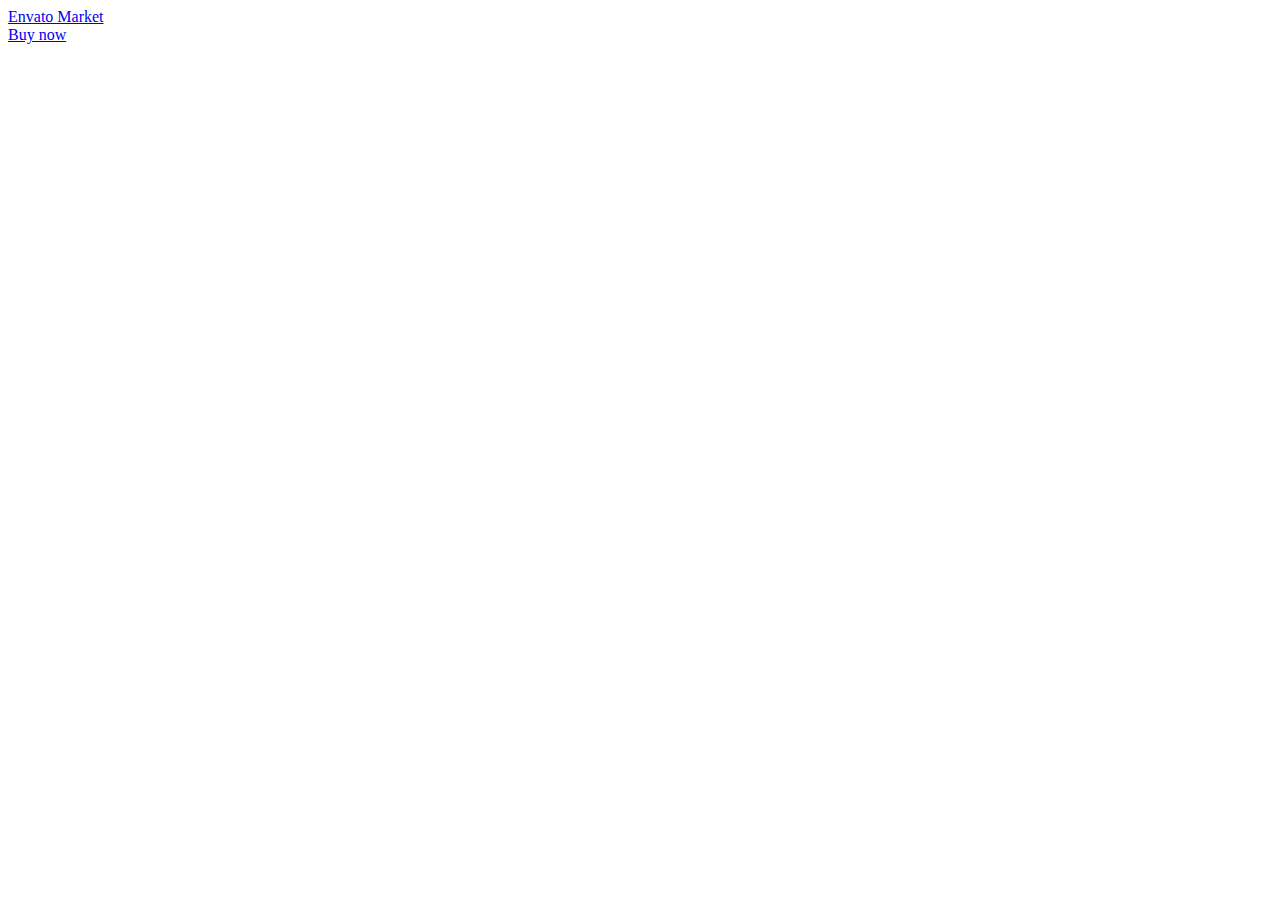
<file: faq/support.html>
<html xmlns="http://www.w3.org/1999/xhtml" lang="en">

<head>
	<meta http-equiv="Content-Type" content="text/html; charset=utf-8" />
	<meta name="description" content="HTTrack is an easy-to-use website mirror utility. It allows you to download a World Wide website from the Internet to a local directory,building recursively all structures, getting html, images, and other files from the server to your computer. Links are rebuiltrelatively so that you can freely browse to the local site (works with any browser). You can mirror several sites together so that you can jump from one toanother. You can, also, update an existing mirror site, or resume an interrupted download. The robot is fully configurable, with an integrated help" />
	<meta name="keywords" content="httrack, HTTRACK, HTTrack, winhttrack, WINHTTRACK, WinHTTrack, offline browser, web mirror utility, aspirateur web, surf offline, web capture, www mirror utility, browse offline, local  site builder, website mirroring, aspirateur www, internet grabber, capture de site web, internet tool, hors connexion, unix, dos, windows 95, windows 98, solaris, ibm580, AIX 4.0, HTS, HTGet, web aspirator, web aspirateur, libre, GPL, GNU, free software" />
	<title>Local index - HTTrack Website Copier</title>
  <!-- Mirror and index made by HTTrack Website Copier/3.49-2 [XR&CO'2014] -->
	<style type="text/css">
	<!--

body {
	margin: 0;  padding: 0;  margin-bottom: 15px;  margin-top: 8px;
	background: #77b;
}
body, td {
	font: 14px "Trebuchet MS", Verdana, Arial, Helvetica, sans-serif;
	}

#subTitle {
	background: #000;  color: #fff;  padding: 4px;  font-weight: bold; 
	}

#siteNavigation a, #siteNavigation .current {
	font-weight: bold;  color: #448;
	}
#siteNavigation a:link    { text-decoration: none; }
#siteNavigation a:visited { text-decoration: none; }

#siteNavigation .current { background-color: #ccd; }

#siteNavigation a:hover   { text-decoration: none;  background-color: #fff;  color: #000; }
#siteNavigation a:active  { text-decoration: none;  background-color: #ccc; }


a:link    { text-decoration: underline;  color: #00f; }
a:visited { text-decoration: underline;  color: #000; }
a:hover   { text-decoration: underline;  color: #c00; }
a:active  { text-decoration: underline; }

#pageContent {
	clear: both;
	border-bottom: 6px solid #000;
	padding: 10px;  padding-top: 20px;
	line-height: 1.65em;
	background-image: url(backblue.gif);
	background-repeat: no-repeat;
	background-position: top right;
	}

#pageContent, #siteNavigation {
	background-color: #ccd;
	}


.imgLeft  { float: left;   margin-right: 10px;  margin-bottom: 10px; }
.imgRight { float: right;  margin-left: 10px;   margin-bottom: 10px; }

hr { height: 1px;  color: #000;  background-color: #000;  margin-bottom: 15px; }

h1 { margin: 0;  font-weight: bold;  font-size: 2em; }
h2 { margin: 0;  font-weight: bold;  font-size: 1.6em; }
h3 { margin: 0;  font-weight: bold;  font-size: 1.3em; }
h4 { margin: 0;  font-weight: bold;  font-size: 1.18em; }

.blak { background-color: #000; }
.hide { display: none; }
.tableWidth { min-width: 400px; }

.tblRegular       { border-collapse: collapse; }
.tblRegular td    { padding: 6px;  background-image: url(fade.gif);  border: 2px solid #99c; }
.tblHeaderColor, .tblHeaderColor td { background: #99c; }
.tblNoBorder td   { border: 0; }


// -->
</style>

</head>

<table width="76%" border="0" align="center" cellspacing="0" cellpadding="3" class="tableWidth">
	<tr>
	<td id="subTitle">HTTrack Website Copier - Open Source offline browser</td>
	</tr>
</table>
<table width="76%" border="0" align="center" cellspacing="0" cellpadding="0" class="tableWidth">
<tr class="blak">
<td>
	<table width="100%" border="0" align="center" cellspacing="1" cellpadding="0">
	<tr>
	<td colspan="6"> 
		<table width="100%" border="0" align="center" cellspacing="0" cellpadding="10">
		<tr> 
		<td id="pageContent"> 
<!-- ==================== End prologue ==================== -->

	<meta name="generator" content="HTTrack Website Copier/3.x">
	<TITLE>Local index - HTTrack</TITLE>
</HEAD>
<BODY>
<H1 ALIGN=Center>Index of locally available sites:</H1>
	<TABLE BORDER="0" WIDTH="100%" CELLSPACING="1" CELLPADDING="0">
		<TR>
			<TD BACKGROUND="fade.gif">
				&middot;
					<A HREF="preview.themeforest.net/item/responsive-knowledge-base-faq-html-template/full_screen_preview/46408197d49.html">
						Responsive Knowledge Base &amp; FAQ HTML Template Preview - ThemeForest
					</A>		
			</TD>
		</TR>
	</TABLE>
	<BR>
	<BR>
	<BR>
  	<H6 ALIGN="RIGHT">
	<I>Mirror and index made by HTTrack Website Copier [XR&amp;CO'2008]</I>
	</H6>
	<!-- Mirror and index made by HTTrack Website Copier/3.49-2 [XR&CO'2014] -->
	<!-- Thanks for using HTTrack Website Copier! -->
	<meta HTTP-EQUIV="Refresh" CONTENT="0; URL=preview.themeforest.net/item/responsive-knowledge-base-faq-html-template/full_screen_preview/46408197d49.html">


<!-- ==================== Start epilogue ==================== -->
		</td>
		</tr>
		</table>
	</td>
	</tr>
	</table>
</td>
</tr>
</table>

<table width="76%" border="0" align="center" valign="bottom" cellspacing="0" cellpadding="0">
	<tr>
	<td id="footer"><small>&copy; 2008 Xavier Roche & other contributors - Web Design: Leto Kauler.</small></td>
	</tr>
</table>

</body>

</html>
</file>
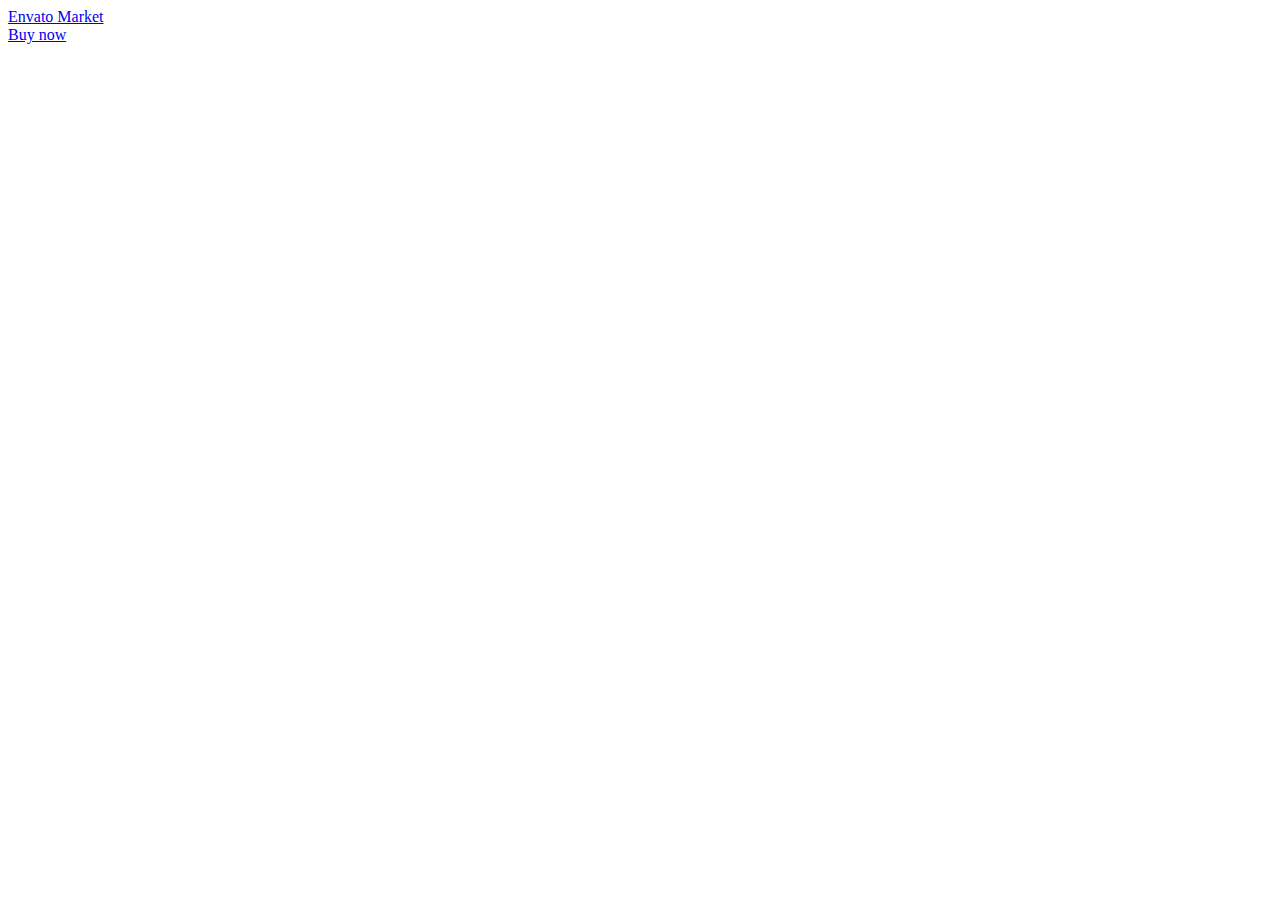
<file: faq/preview.themeforest.net/item/responsive-knowledge-base-faq-html-template/full_screen_preview/46408197d49.html>
<!doctype html>
<html lang="en" class="no-js">
  
<!-- Mirrored from preview.themeforest.net/item/responsive-knowledge-base-faq-html-template/full_screen_preview/4640819?_ga=2.98400795.563206249.1680694245-1592554293.1680694245 by HTTrack Website Copier/3.x [XR&CO'2014], Sat, 08 Apr 2023 08:25:26 GMT -->
<!-- Added by HTTrack --><meta http-equiv="content-type" content="text/html;charset=utf-8" /><!-- /Added by HTTrack -->
<head>
    <meta charset="utf-8">
    <link rel="dns-prefetch" href="http://s3.envato.com/" />
<link rel="preload" href="../../../../public-assets.envato-static.com/assets/generated_sprites/logos-20f56d7ae7a08da2c6698db678490c591ce302aedb1fcd05d3ad1e1484d3caf9.png" as="image" />
<link rel="preload" href="../../../../public-assets.envato-static.com/assets/generated_sprites/common-5af54247f3a645893af51456ee4c483f6530608e9c15ca4a8ac5a6e994d9a340.png" as="image" />

    <meta http-equiv="X-UA-Compatible" content="chrome=1">
    <title>Responsive Knowledge Base &amp; FAQ HTML Template Preview - ThemeForest</title>
    <meta name="description" content="&amp;lt;ul&amp;gt;
&amp;lt;li&amp;gt;&amp;lt;strong&amp;gt;Live Search&amp;lt;/strong&amp;gt;&amp;lt;/li&amp;gt;
&amp;lt;li&amp;gt;&amp;lt;strong&amp;g...">
    <meta name="robots" content="noindex, nofollow" />
    <meta name="viewport" content="width=device-width, minimum-scale=1, maximum-scale=1" />
    <meta name="turbo-visit-control" content="reload">

    <link rel="stylesheet" media="all" href="https://public-assets.envato-static.com/assets/market/core/index-84b1df7c847243ae607f480f1ed55d6b29d251943dc6d0c411adf774d6b01b6a.css" />
    <link rel="stylesheet" media="all" href="https://public-assets.envato-static.com/assets/market/pages/preview/index-c20c294967c4ed0be90d33e130e591a57859fccaebd0a19bf00bf499d001afc3.css" />

      <link rel="apple-touch-icon-precomposed" type="image/x-icon" href="https://public-assets.envato-static.com/icons/themeforest.net/apple-touch-icon-72x72-precomposed.png" sizes="72x72" />
  <link rel="apple-touch-icon-precomposed" type="image/x-icon" href="https://public-assets.envato-static.com/icons/themeforest.net/apple-touch-icon-114x114-precomposed.png" sizes="114x114" />
  <link rel="apple-touch-icon-precomposed" type="image/x-icon" href="https://public-assets.envato-static.com/icons/themeforest.net/apple-touch-icon-144x144-precomposed.png" sizes="144x144" />
<link rel="apple-touch-icon-precomposed" type="image/x-icon" href="https://public-assets.envato-static.com/icons/themeforest.net/apple-touch-icon-precomposed.png" />

    <script src="https://public-assets.envato-static.com/assets/market/pages/full_screen_preview/index-67085be0bcc9f81c54a164efd443ff70d78eaf07a8b1f6fdbb8386eaf8638188.js" nonce="N5L4+k6KBvwJonA0uS/vlA=="></script>

    <script nonce="N5L4+k6KBvwJonA0uS/vlA==">
//<![CDATA[
      //function to fix height of iframe!
      var calcHeight = function() {
        var headerDimensions = $('.preview__header').height();
        $('.full-screen-preview__frame').height($(window).height() - headerDimensions);
      }

      $(document).ready(function() {
        calcHeight();
      });

      $(window).resize(function() {
        calcHeight();
      }).load(function() {
        calcHeight();
      });

//]]>
</script>
    
  </head>
  <body class="full-screen-preview">
    <div class="preview__header" data-view="ctaHeader" data-item-id="4640819">
  <div class="preview__envato-logo">
    <a class="header-envato_market" href="https://themeforest.net/item/responsive-knowledge-base-faq-html-template/4640819">Envato Market</a>
  </div>

  <div id="js-preview__actions" class="preview__actions">
  <div class="preview__action--buy">
    <a class="header-buy-now e-btn--3d -color-primary" href="https://themeforest.net/checkout/from_item/4640819?license=regular&amp;support=bundle_6month">Buy now</a>
  </div>
</div>
</div>
<iframe class="full-screen-preview__frame" src="http://104.236.16.244/html/knowledgebase-faq/index.html" name="preview-frame" frameborder="0" noresize="noresize" data-view="fullScreenPreview" allow="geolocation 'self'; autoplay 'self'">
</iframe>


    <script nonce="N5L4+k6KBvwJonA0uS/vlA==">
//<![CDATA[
      $(function(){viewloader.execute(Views);});

//]]>
</script>
    
<div id="affiliate-tracker" class="is-hidden" data-view="affiliatesTracker" data-cookiebot-enabled="true"></div>

      <script src="https://consent.cookiebot.com/uc.js" data-cbid="4a6af4ea-f614-41d8-b0a9-8bb6d7fe4799" async="async" id="Cookiebot" nonce="N5L4+k6KBvwJonA0uS/vlA=="></script>


  <script src="https://public-assets.envato-static.com/assets/market/core/standardised_google_analytics_helpers-3bc54d0cbac28acaf9e49915490168f52bb9b8bea5d35f6edabb67a686a83af4.js" nonce="N5L4+k6KBvwJonA0uS/vlA=="></script>

<script nonce="N5L4+k6KBvwJonA0uS/vlA==">
//<![CDATA[
  var ACCOUNTS = ["m"];
  window.ga=window.ga||function(){(ga.q=ga.q||[]).push(arguments)};ga.l=+new Date;

    var consentCookie = getCookie('CookieConsent');

    if (consentCookie) {
      var hasConsent = Market.Helpers.CookieConsent.given('statistics');

      if (hasConsent) {
        setupGoogleAnalytics();
        loadGoogleAnalytics();
        loadClickTracker();
        loadLinkingForAllAccounts();
      }
    } else {
      setupGoogleAnalytics();
      loadGoogleAnalytics();
      loadClickTracker();
      loadLinkingForAllAccounts();
    }

    window.addEventListener('CookiebotOnAccept', handleCookiebotAcceptDeclineEvent, false);
    window.addEventListener('CookiebotOnDecline', handleCookiebotAcceptDeclineEvent, false);
  removeOldExperimentCookies();
  trimGacUaCookies();

  function removeOldExperimentCookies() {
    let cookies = document.cookie.split('; ');
    for (let i in cookies) {
      let [cookieName, cookieVal] = cookies[i].split('=', 2);
      if (cookieName.startsWith('market_experiment_')) {
        $.removeCookie(cookieName, { path: '/', domain: '.' + window.location.host });
      }
    }
  }

  function trimGacUaCookies() {
    // Trim the list of gac cookies and only leave the most recent ones. This
    // prevents rejecting the request later on when the cookie size grows larger
    // than nginx buffers.
    let maxCookies = 15;
    var gacCookies = [];

    let cookies = document.cookie.split('; ');
    for (let i in cookies) {
      let [cookieName, cookieVal] = cookies[i].split('=', 2);
      if (cookieName.startsWith('_gac_UA')) {
        gacCookies.push([cookieName, cookieVal]);
      }
    }

    if (gacCookies.length <= maxCookies)
      return;

    gacCookies.sort((a, b) => { return (a[1] > b[1] ? -1 : 1); });

    for (let i in gacCookies) {
      if (i < maxCookies) continue;
      $.removeCookie(gacCookies[i][0], { path: '/', domain: '.' + window.location.host });
    }
  }

  function handleCookiebotAcceptDeclineEvent() {
    if (Cookiebot.consent.statistics) {
      if (!(window.ga && ga.create)) {
        setupGoogleAnalytics();
        loadGoogleAnalytics();
        loadClickTracker();
        loadLinkingForAllAccounts();
      }
    } else {
      unloadGoogleAnalytics()
    }

    if (!consentToExperimentsEnrollmentGiven()) {
      unenrollFromExperiments();
    }
  }

  function getCookie(name) {
    var name = name + "=";
    var decodedCookie = decodeURIComponent(document.cookie);
    var cookieContent = decodedCookie.split(';');

    for(var i = 0; i <cookieContent.length; i++) {
      var c = cookieContent[i];

      while (c.charAt(0) == ' ') {
        c = c.substring(1);
      }

      if (c.indexOf(name) == 0) {
        return c.substring(name.length, c.length);
      }
    }

    return false;
  }

  function delete_cookie_by_name(name) {
    document.cookie = name + "=; expires=Thu, 01 Jan 1970 00:00:00 UTC; path=/;";
  }

  function unloadGoogleAnalytics() {
    var payload = {"name":"m","allowLinker":true};
    var accountId = "UA-11834194-7";

    // Set the GA User Opt-out flag
    window['ga-disable-'+accountId] = true;

    // Do not explicitly make any further calls to ga()
    ga(payload.name+".remove");

    // Delete any existing GA cookies (_ga, _gat & _gaid) and GA Client ID from localStorage
    delete_cookie_by_name('_ga');
    delete_cookie_by_name('_gat');
    delete_cookie_by_name('_gid');

    // Delete LocalStorage Entries
    if (Market.Helpers.GaLsUtils.localStorageAvailable()) {
      var clientId = Market.Helpers.GaLsUtils.getClientId();

      if (!clientId) {
        return;
      }

      Market.Helpers.GaLsUtils.removeClientId();
    }

    // Do not transmit the Client ID to other sites upon navigation (i.e. autoLink)
  }

  function domLoaded() {
    return new Promise(resolve => {
      if (
        document.readyState === 'interactive' ||
        document.readyState === 'complete'
      ) {
        resolve()
      } else {
        document.addEventListener(
          'DOMContentLoaded',
          () => {
            resolve()
          },
          {
            capture: true,
            once: true,
            passive: true
          }
        )
      }
    })
  }

  function consentToExperimentsEnrollmentGiven () {
    return Market.Helpers.CookieConsent.given('preferences') && Market.Helpers.CookieConsent.given('statistics');
  }

  function unenrollFromExperiments() {
    var experimentCookieNames = [
      'market_experiments',
      'mk_ex',
      'meqc',
      'meqc2',
      'meqc3'
    ]

    var deletedCookies = [];

    _.each(experimentCookieNames, function(cookieName) {
      if ($.cookie(cookieName)) {
        $.removeCookie(cookieName, { path: '/', domain: '.' + window.location.host });
        deletedCookies.push(cookieName);
      }
    });
    for (var i = 0; i < ACCOUNTS.length; i++) {
      var t = ACCOUNTS[i];
      if(deletedCookies.length > 0) {
        ga(t+'.set', "exp", null);
        ga(t+'.set', "dimension21", null);
        ga(t+'.set', "dimension22", null);
      }
    }
  }

  function setExperimentEnrollments(experimentEnrolmentsDataString) {
    for (var i = 0; i < ACCOUNTS.length; i++) {
      var t = ACCOUNTS[i];
      var cookieValue = $.cookie('mk_ex');
      if (cookieValue && cookieValue.replace(/\*/g, '!') === experimentEnrolmentsDataString) {
        ga(t+'.set', "exp", experimentEnrolmentsDataString);
        ga(t+'.set', "dimension21", experimentEnrolmentsDataString);
        ga(t+'.set', "dimension22", experimentEnrolmentsDataString);
      } else {
        ga(t+'.set', "exp", null);
        ga(t+'.set', "dimension21", null);
        ga(t+'.set', "dimension22", null);
      }
    }
  }

  function loadLinkingForAllAccounts() {
    domLoaded().then(() => {
      window._envGaTrackerNames = ACCOUNTS;

      for (var i = 0; i < ACCOUNTS.length; i++) {
        var t = ACCOUNTS[i];

        ga(t+'.require', 'linker');

        ga(t+'.require', 'linkid', 'http://preview.themeforest.net/item/responsive-knowledge-base-faq-html-template/full_screen_preview/linkid.js');
      };

      document.body.addEventListener('click', function(event) {
        decorateLink(event);
      });
      document.body.addEventListener('contextmenu', function(event) {
        // Aside from a normal click, we need to handle the variety of ways users
        // can open a link in a new tab
        // Right click to open context menu
        decorateLink(event);
      });
      document.body.addEventListener('mousedown', function(event) {
        // Aside from a normal click, we need to handle the variety of ways users
        // can open a link in a new tab
        // Middle mouse button click
        if (event.button === 1) {
          decorateLink(event);
        }
      });
    });
  }

  function decorateLink(event) {

    window._envGaTrackerNames = ACCOUNTS;

    var currentTarget = jQuery(event.target);
    var link = currentTarget.closest('a')[0];
    var ourDomains = ["activeden.net","audiojungle.net","themeforest.net","videohive.net","graphicriver.net","3docean.net","codecanyon.net","photodune.net","market.styleguide.envato.com","elements.envato.com","build.envatohostedservices.com","author.envato.com","tutsplus.com","sites.envato.com","account.envato.com","forums.envato.com"];
    var filteredDomains = ourDomains.filter(function(domain) {
      return domain !== document.location.hostname;
    });

    for (var i = 0; i < ACCOUNTS.length; i++) {
      var t = ACCOUNTS[i];

      if (link && link.href) {
        if (filteredDomains.includes(link.hostname) || currentSiteLinkOpensInNewWindow(link)) {
          ga(t+'.linker:decorate', link)
        }
      }
    }
  }

  function currentSiteLinkOpensInNewWindow(link) {
    return document.location.hostname === link.hostname && link.target === '_blank';
  }

  function setupGoogleAnalytics() {
    (function () {
      var accountId = "UA-11834194-7";
      window['ga-disable-'+accountId] = false;

      var options = {"name":"m","allowLinker":true};

      if (Market.Helpers.GaLsUtils.localStorageAvailable()) {
        if (Market.Helpers.GaLsUtils.clientIdNotPresent()) {
          options.clientId = Market.Helpers.GaLsUtils.retrieveClientId();
        }

        ga("create", accountId, options);
        ga(function() {
          var tracker = ga.getByName(options.name);
          Market.Helpers.GaLsUtils.storeClientId(tracker.get('clientId'));
          for (var i = 0; i < ACCOUNTS.length; i++) {
            var t = ACCOUNTS[i];
            ga(t+'.set', 'dimension18', Market.Helpers.GaLsUtils.retrieveClientId())
          }
        })
      } else {
        ga("create", accountId, options);
      }

      window._envGaTrackerNames = ACCOUNTS;

      for (var i = 0; i < ACCOUNTS.length; i++) {
        var t = ACCOUNTS[i];

        ga(t+'.require', "GTM-5VPWWP");

        ga(t+'.require', 'ec');

        ga(t+'.require', 'displayfeatures');

        ga(t+'.set', 'dimension20', 'other')

        var itemPageIdMatch = window.location.pathname.match(/^\/item\/[a-z-]+\/(?:reviews\/)?(\d+)(?:\/comments|\/support)?$/);
        if (itemPageIdMatch) {
          // Fetch item ID from path
          var itemId = itemPageIdMatch[1];
          ga(t+'.set', 'dimension23', itemId);
        }



        if (!getCookie('CookieConsent') || consentToExperimentsEnrollmentGiven()) {
          var experimentEnrolmentsDataString = ""
          setExperimentEnrollments(experimentEnrolmentsDataString);
        }

          if ('') {
            ga(t+'.send', {
              hitType: 'pageview',
              page: ''
            });
          } else if ('') {
            // append the analytics_suffix to the page path so the flash alert/error type can be tracked
            var analyticsSuffix = $.trim('').replace(/([A-Z])/g, '$1').replace(/[-_\s]+/g, '-').toLowerCase();
            var uri = URI(window.location.pathname + window.location.search);
            uri.path(uri.path() + '/' + analyticsSuffix);
            var tracking_path = uri.path() + uri.search();
            ga(t+'.send', {
              hitType: 'pageview',
              page: tracking_path,
            });
          } else {
            ga(t+'.send', 'pageview');
          }
      }

      loadLinkingForAllAccounts()
    }());
  }

  function loadGoogleAnalytics() {
    (function () {

      var s=document.createElement('script');
      s.type='text/javascript';
      s.async=true;
        s.src='https://www.google-analytics.com/analytics.js';
      var x=document.getElementsByTagName('script')[0];
      x.parentNode.insertBefore(s,x);
    }());
  }

  function loadClickTracker() {
    $('body').click( function (e) {
      sendStandardEvent(e.target, { eventType: 'click' });
    });
  }

  
    var accountId = "UA-111401253-3";

    var options = {
      name: "author_analytics",
      allowLinker: true,
      alwaysSendReferrer: true,
      cookieDomain: "auto",
    };

    if (Market.Helpers.GaLsUtils.localStorageAvailable()) {
      if (Market.Helpers.GaLsUtils.clientIdNotPresent()) {
        options.clientId = Market.Helpers.GaLsUtils.retrieveClientId();
      }

      ga("create", accountId, options);
    } else {
      ga("create", accountId, options);
    }


      ga("author_analytics.send", "pageview");




//]]>
</script>

  
<script nonce="N5L4+k6KBvwJonA0uS/vlA==">
//<![CDATA[

    if (typeof Cookiebot !== 'undefined' && Cookiebot.consent && Cookiebot.consent.statistics ) {
      enableGoogleAnalyticsLinkWrapper();
    } else {
      window.addEventListener('CookiebotOnAccept', function (e) {
        if (Cookiebot.consent.statistics) {
          enableGoogleAnalyticsLinkWrapper();
        }
      }, false);
    }

  function enableGoogleAnalyticsLinkWrapper() {
    // GA: universal analytics link wrapper
    (function(){
        window._envTrkrs = [["m", "UA-11834194-7"]];

        var debug = false;
        var MAX_RETRIES = 10;

        /*
           The script needs to wait until the Analytics script
           has been downloaded from Google before initializing
        */
        var waitForAnalytics = function(){
            this.count = this.count || 0;

            if (window.ga && ga.getByName) {
                e.init();
            } else {
                if (count < MAX_RETRIES) { setTimeout(waitForAnalytics, 250); }
                count++;
            }
        };

        var e = {
            _envArray: [],
            _envTrkrs: (window._envTrkrsCust && window._envTrkrsCust.length) ? window._envTrkrs.concat(window._envTrkrsCust) : window._envTrkrs,
            init: function() {
                for (var i=0; i < _envTrkrs.length; i++) {
                    var name = _envTrkrs[i][0];

                    if (!ga.getByName(name)) {
                        var accountId = _envTrkrs[i][1];

                        var options = {
                            name: name,
                            allowLinker: true,
                            cookieDomain: "auto",
                        };

                        if (Market.Helpers.GaLsUtils.localStorageAvailable()) {
                            if (Market.Helpers.GaLsUtils.clientIdNotPresent()) {
                                options.clientId = Market.Helpers.GaLsUtils.retrieveClientId();
                            }

                            ga("create", accountId, options);
                        } else {
                            ga("create", accountId, options);
                        }
                    }
                }

                document.addEventListener('DOMContentLoaded', function(){
                    e.wrapperInit();
                });

                if (debug) {console.log('Initiated');}
            },
            wrapperInit: function() {
                if (typeof window._envIsRunning != 'undefined' || window._envIsRunning == true) {
                    return
                }
                window._envIsRunning = true;

                if (document.addEventListener) {
                    document.addEventListener('click', function(event){
                        var target = event.target;
                        if (target && target.tagName === 'A') {
                            e._envLinksTracker(event);
                        }
                    });
                }
            },
            isInArray: function(e, t) {
                for (var n = 0; n < t.length; n++) {
                    var r = new RegExp(t[n], 'i');
                    if (r.test(e)) {
                        return n
                    }
                }
                return -1
            },
            _envTrackevent: function(e, t, n, r) {
                for (var i = 0; i < this._envTrkrs.length; i++) {
                    var s = this._envTrkrs[i][0].length == 0 ? '' : this._envTrkrs[i][0] + '.';
                    r.length == 0 ? ga(s + 'send', 'event', e, t, n) : ga(s + 'send', 'event', e, t, n, r)
                }
            },
            _envTrackpageview: function(e, t) {
                t = t.charAt(0) == '/' ? t : '/' + t;
                for (var n = 0; n < this._envTrkrs.length; n++) {
                    var r = this._envTrkrs[n][0].length == 0 ? '' : this._envTrkrs[n][0] + '.';
                    ga(r + 'send', 'pageview', e + t);
                }
            },
            _envLinksTracker: function(t) {
                var r = false;
                var i = {
                    outbound: {
                        run: true,
                        useEvent: true
                    },
                    download: {
                        run: true,
                        useEvent: true,
                        reg: ''
                    },
                    self: {
                        run: false,
                        useEvent: true
                    },
                    mail: {
                        run: true,
                        useEvent: true
                    },
                    ext: /\.(doc.?|xls.?|ppt.?|exe|zip|rar|gz|tar|tgz|dmg|csv|pdf|xpi|txt|mp3)$/i
                };
                var s = t.srcElement ? t.srcElement : this;
                if (t.srcElement) {
                    r = true
                }
                while (s.tagName != 'A') {
                    s = s.parentNode
                }
                if (s.href == undefined || s.href == null) {
                    return true
                }
                var o = s.href;
                if (o.length == 0) return;
                var u = s.hostname.toLowerCase();
                var a = s.pathname;
                if (a.length == 0) {
                    a = 'http://preview.themeforest.net/'
                } else if (a.substr(0, 1) != 'http://preview.themeforest.net/') {
                    a = '/' + a
                }
                var f = s.protocol;
                var l = s.search;
                var c = location.hostname;
                c = c.replace(/^www\./i, '').toLowerCase();
                u = u.replace(/^www\./i, '').toLowerCase();
                if (o.match(/^#/)) {
                    if (i.self.run) {
                        i.self.useEvent ? e._envTrackevent('self', 'click - ' + c, o, '') : e._envTrackpageview('/virtual/self', '/' + o);
                        return true
                    }
                } else if (f.match(/^mailto:/i)) {
                    if (i.mail.run) {
                        o = o.replace(/^mailto:/i, '');
                        i.mail.useEvent ? e._envTrackevent('mailto', 'click - ' + c, o, '') : e._envTrackpageview('/virtual/mailto', o);
                        return true
                    }
                } else if ((new RegExp(i.ext)).test(a)) {
                    if (i.download.run) {
                        o = o.replace(/^https?:\/\//i, '');
                        i.download.useEvent ? e._envTrackevent('download', 'click - ' + c, o, '') : e._envTrackpageview('/virtual/download', o);
                        return true
                    }
                } else if (u == undefined || u.length == 0 || f.match(/^javascript:/i)) {
                    return
                } else if ((new RegExp(c + '$', 'i')).test(u) || (new RegExp(u + '$', 'i')).test(c)) {
                    if (i.download.run && i.download.reg.length != 0) {
                        if ((new RegExp(i.download.reg, 'i')).test(a + l)) {
                            o = o.replace(/^https?:\/\//i, '');
                            i.download.useEvent ? e._envTrackevent('download', 'click - ' + c, o, '') : e._envTrackpageview('/virtual/download', o);
                            return true
                        }
                    }
                } else if (u != c) {
                    if (e.isInArray(u, e._envArray) == -1) {
                        if (i.outbound.run) {
                            i.outbound.useEvent ? e._envTrackevent('outbound', 'click - ' + c, u + a + l, '') : e._envTrackpageview('/virtual/outbound', u + a);
                            return true
                        }
                    } else if (e.isInArray(u, e._envArray) != -1) {
                        var h = s.target;
                        if (h != null && h == '_blank') {
                            if ((new RegExp(/_utma=/)).test(l)) {
                                return true
                            }
                            var p = e._envTrkrs[0][0].length == 0 ? '' : _envTrkrs[0][0] + '.';
                            return true
                        } else {
                            return false
                        }
                    }
                }
            }
        };

        waitForAnalytics();
    })()
  }

//]]>
</script>



<script nonce="N5L4+k6KBvwJonA0uS/vlA==">
//<![CDATA[
  // Set Datadog custom attributes
  (function () {
    if (typeof window.datadog_attributes != 'object')
      window.datadog_attributes = {}
    window.datadog_attributes['pageType'] = 'other'

    // Log experiment enrolment
    var experiment_data_string = "" + "!"
    window.datadog_attributes['experiments'] = experiment_data_string
  })()

//]]>
</script>

  <script nonce="N5L4+k6KBvwJonA0uS/vlA==">
//<![CDATA[
    if (typeof Cookiebot !== 'undefined' && Cookiebot.consent && Cookiebot.consent.marketing) {
      enableGoogleTagManager();
    } else {
      window.addEventListener('CookiebotOnAccept', function (e) {
        if (Cookiebot.consent.marketing) {
          enableGoogleTagManager();
        }
      }, false);
    }

  function enableGoogleTagManager() {
    var gtmId = 'GTM-585RXMV';
    // Google Tag Manager Tracking Code
    (function(w,d,s,l,i) {
      w[l]=w[l]||[];w[l].push({'gtm.start':
        new Date().getTime(),event:'gtm.js'});
      var f=d.getElementsByTagName(s)[0],
        j=d.createElement(s),dl=l!='dataLayer'?'&l='+l:'';
      j.async=true;j.src='https://www.googletagmanager.com/gtm.js?id='+i+dl;
      f.parentNode.insertBefore(j,f);
    })(window,document,'script','dataLayer',gtmId);


    window.addEventListener('load', function() {
      window.dataLayer.push({
        event: 'pinterestReady'
      });
    });
  }

//]]>
</script>




</body>
<!-- Mirrored from preview.themeforest.net/item/responsive-knowledge-base-faq-html-template/full_screen_preview/4640819?_ga=2.98400795.563206249.1680694245-1592554293.1680694245 by HTTrack Website Copier/3.x [XR&CO'2014], Sat, 08 Apr 2023 08:25:27 GMT -->
</html>
</file>
<file: css/style.css>
/********** Template CSS **********/
:root {
    --primary: #F92C85;
    --secondary: #F6F6F6;
    --light: #FFFFFF;
    --dark: #152440;
}

body {
  font-family: 'oswald',sans-serif;
 /* font-weight: 500 !important;
  font-size: 70px;
  color:#f92c85;*/
}
h2,
.font-weight-bold {
    font-weight: 700 !important;
font-family: 'Kelly Slab', cursive;
}


h3,
h4,
.font-weight-semi-bold {
    font-weight: 600 !important;
}

h5,
h6,
.font-weight-medium {
    font-weight: 500 !important;
}

.pt-6 {
    padding-top: 90px;
}

.pb-6 {
    padding-bottom: 90px;
}

.py-6 {
    padding-top: 106px;
    padding-bottom: 90px;
}

.btn {
    font-family: 'Barlow', sans-serif;
    font-weight: 600;
    transition: .5s;
}

.btn-primary {
    color: #FFFFFF;
}

.btn-square {
    width: 36px;
    height: 36px;
}

.btn-sm-square {
    width: 28px;
    height: 28px;
}

.btn-lg-square {
    width: 46px;
    height: 46px;
}

.btn-square,
.btn-sm-square,
.btn-lg-square {
    padding-left: 0;
    padding-right: 0;
    text-align: center;
}

.back-to-top {
    position: fixed;
    display: none;
    right: 45px;
    bottom: 45px;
    z-index: 99;
}

.whatsapp {
    position: fixed;
    display: none;
    right: 45px;
    bottom: 45px;
    z-index: 99;
}

.top-shape::before {
    position: absolute;
    content: "";
    width: 35px;
    height: 100%;
    top: 0;
    left: -17px;
    background: var(--primary);
    transform: skew(40deg);
}

.navbar-light .navbar-nav .nav-link {
    font-family: 'Barlow', sans-serif;
    padding: 35px 15px;
    font-size: 18px;
    text-transform: uppercase;
    color: var(--dark);
    outline: none;
    transition: .5s;
}

.sticky-top.navbar-light .navbar-nav .nav-link {
    padding: 20px 15px;
}

.navbar-light .navbar-nav .nav-link:hover,
.navbar-light .navbar-nav .nav-link.active {
    color: var(--primary);
}

@media (max-width: 991.98px) {
    .navbar-light .navbar-nav .nav-link  {
        padding: 10px 0;
    }
}

.carousel-caption {
    top: 0;
    left: 0;
    right: 0;
    bottom: 0;
    background: rgba(21, 36, 64, 0.14);
    z-index: 1;
}

@media (max-width: 576px) {
    .carousel-caption h5 {
        font-size: 14px;
        font-weight: 500 !important;
    }

    .carousel-caption h1 {
        font-size: 30px;
        font-weight: 600 !important;
    }
}

.carousel-control-prev,
.carousel-control-next {
    width: 10%;
}

.carousel-control-prev-icon,
.carousel-control-next-icon {
    width: 3rem;
    height: 3rem;
}

.service-item {
    position: relative;
    overflow: hidden;
    height: 220px;
    display: flex;
    flex-direction: column;
    align-items: center;
    justify-content: center;
    transition: .3s;
}

.service-item::after {
    position: absolute;
    content: "";
    width: 100%;
    height: 50px;
    bottom: -50px;
    left: 0;
    background: var(--light);
    border-radius: 100% 100% 0 0;
    box-shadow: 0px -10px 5px #EEEEEE;
    transition: .5s;
}

.service-item:hover::after {
    bottom: -25px;
}

.service-item p {
    transition: .3s;
}

.service-item:hover p {
    margin-bottom: 25px !important;
}

.team-item img {
    transform: scale(1.15);
    margin-left: -30px;
    transition: .5s;
}

.team-item:hover img {
    margin-left: 0;
}

.team-item .team-text {
    left: -100%;
    transition: .5s;
}

.team-item .team-text::after {
    position: absolute;
    content: "";
    width: 0;
    height: 0;
    top: 50%;
    right: -60px;
    margin-top: -30px;
    border: 30px solid;
    border-color: transparent transparent transparent var(--primary);
}

.team-item:hover .team-text {
    left: 0;
}

.testimonial-carousel .owl-nav {
    margin-top: 30px;
    display: flex;
    justify-content: start;
}

.testimonial-carousel .owl-nav .owl-prev,
.testimonial-carousel .owl-nav .owl-next{
    position: relative;
    margin: 0 5px;
    width: 45px;
    height: 45px;
    display: flex;
    align-items: center;
    justify-content: center;
    color: #FFFFFF;
    background: var(--primary);
    font-size: 22px;
    border-radius: 45px;
    transition: .5s;
}

.testimonial-carousel .owl-nav .owl-prev:hover,
.testimonial-carousel .owl-nav .owl-next:hover {
    color: var(--dark);
}

.testimonial-carousel .owl-item img {
    width: 90px;
    height: 90px;
}

.blog-item img {
    transition: .5s;
}

.blog-item:hover img {
    transform: scale(1.1);
}

ul.b {
  list-style-type: square;
}
p{
    text-align: justify;
}
textarea{
    border-color:  #ced4da;
    width: 100%;
    height: 200%;
}

.accordion {
  background-color: #5ebec436;
  color: #444;
  cursor: pointer;
  padding: 18px;
  width: 100%;
  border: none;
  text-align: left;
  outline: none;
  font-size: 15px;
  transition: 0.4s;
}

.active2, .accordion:hover {
  background-color: #5ebec457;
}

.accordion:after {
  content: '\002B';
  color: #777;
  font-weight: bold;
  float: right;
  margin-left: 5px;
}

.active2:after {
  content: "\2212";
}

.panel {
  padding: 0 18px;
  background-color: white;
  max-height: 0;
  overflow: hidden;
  transition: max-height 0.2s ease-out;
}

* {
  box-sizing: border-box;
}



/* Float four columns side by side */
.column {
  float: left;
  width: 25%;
  padding: 0 10px;
}

/* Remove extra left and right margins, due to padding */
.row {margin: 0 -5px;}

/* Clear floats after the columns */
.row:after {
  content: "";
  display: table;
  clear: both;
}

/* Responsive columns */
@media screen and (max-width: 600px) {
  .column {
.icon-bar {
  position: fixed;
  top: 90%;
  -webkit-transform: translateY(-50%);
}

.icon-bar a {
  display: block;
  text-align: center;
  padding: 16px;
  transition: all 0.3s ease;
  color: white;
  font-size: 20px;
}

.icon-bar a:hover {
  background-color: #000;
}

.facebook {
  width: 20px;
  color: white;
}    width: 100%;
    display: block;
    margin-bottom: 20px;
  }
}

/* Style the counter cards */
.card {
  padding: 16px;
  text-align: center;
  background-color: #f6f6f6;
}

.sticky {
  position: fixed;
  top: 0;
  width: 100%;
}

.sticky + .content {
  padding-top: 102px;
}

.fixed-top {
    position: fixed;
    
}
</file>
